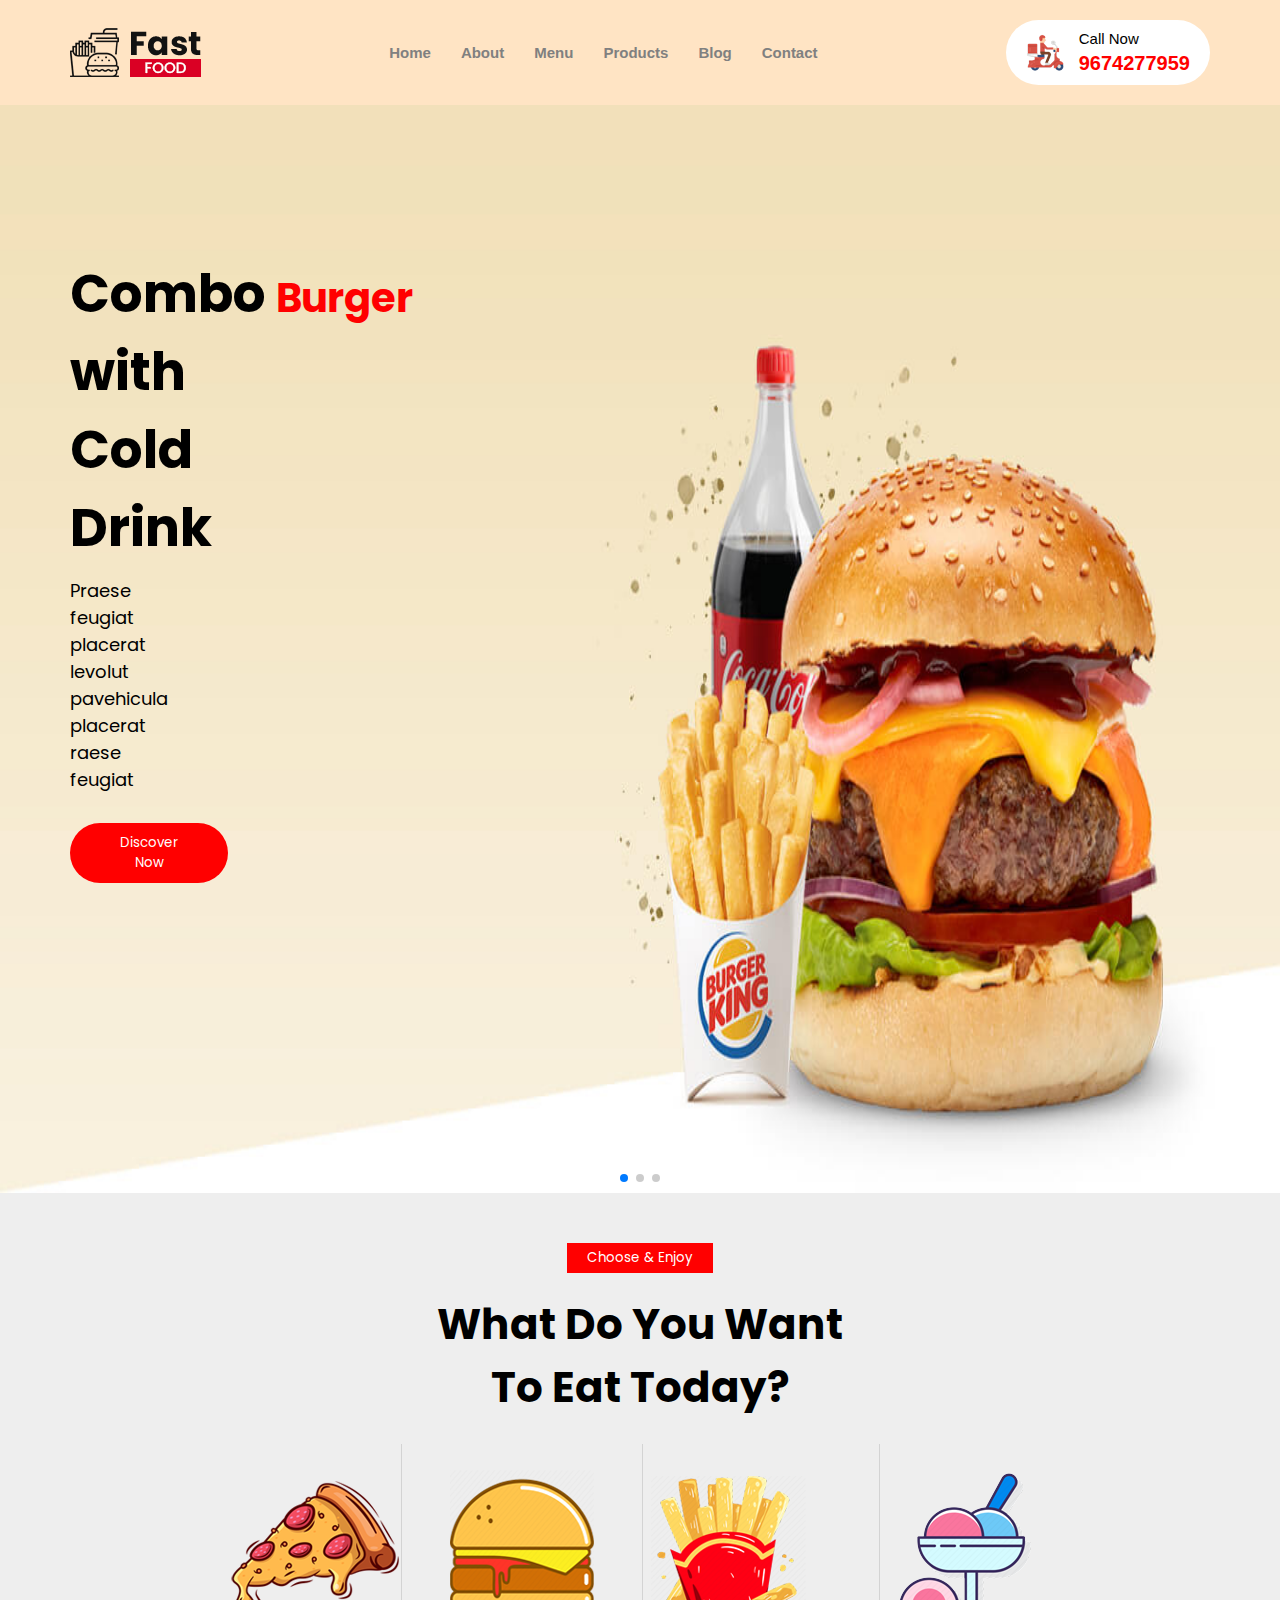
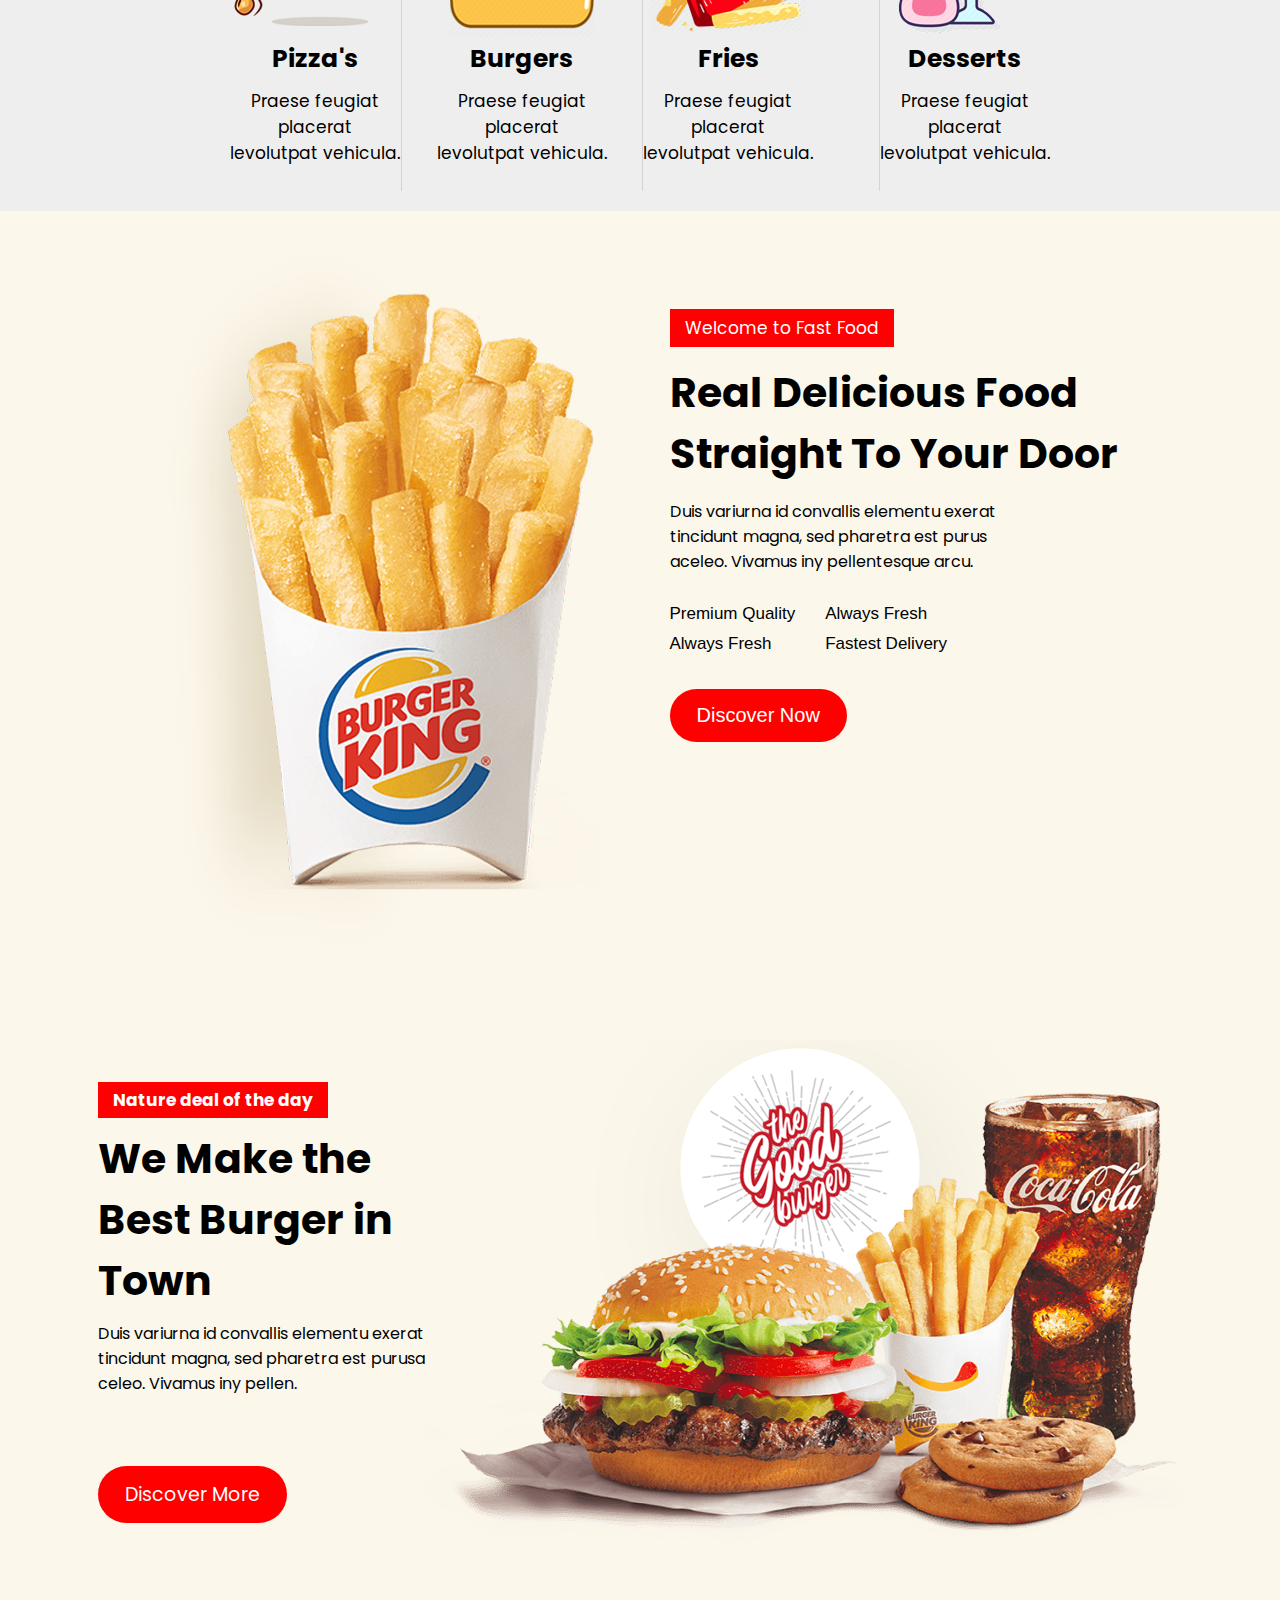
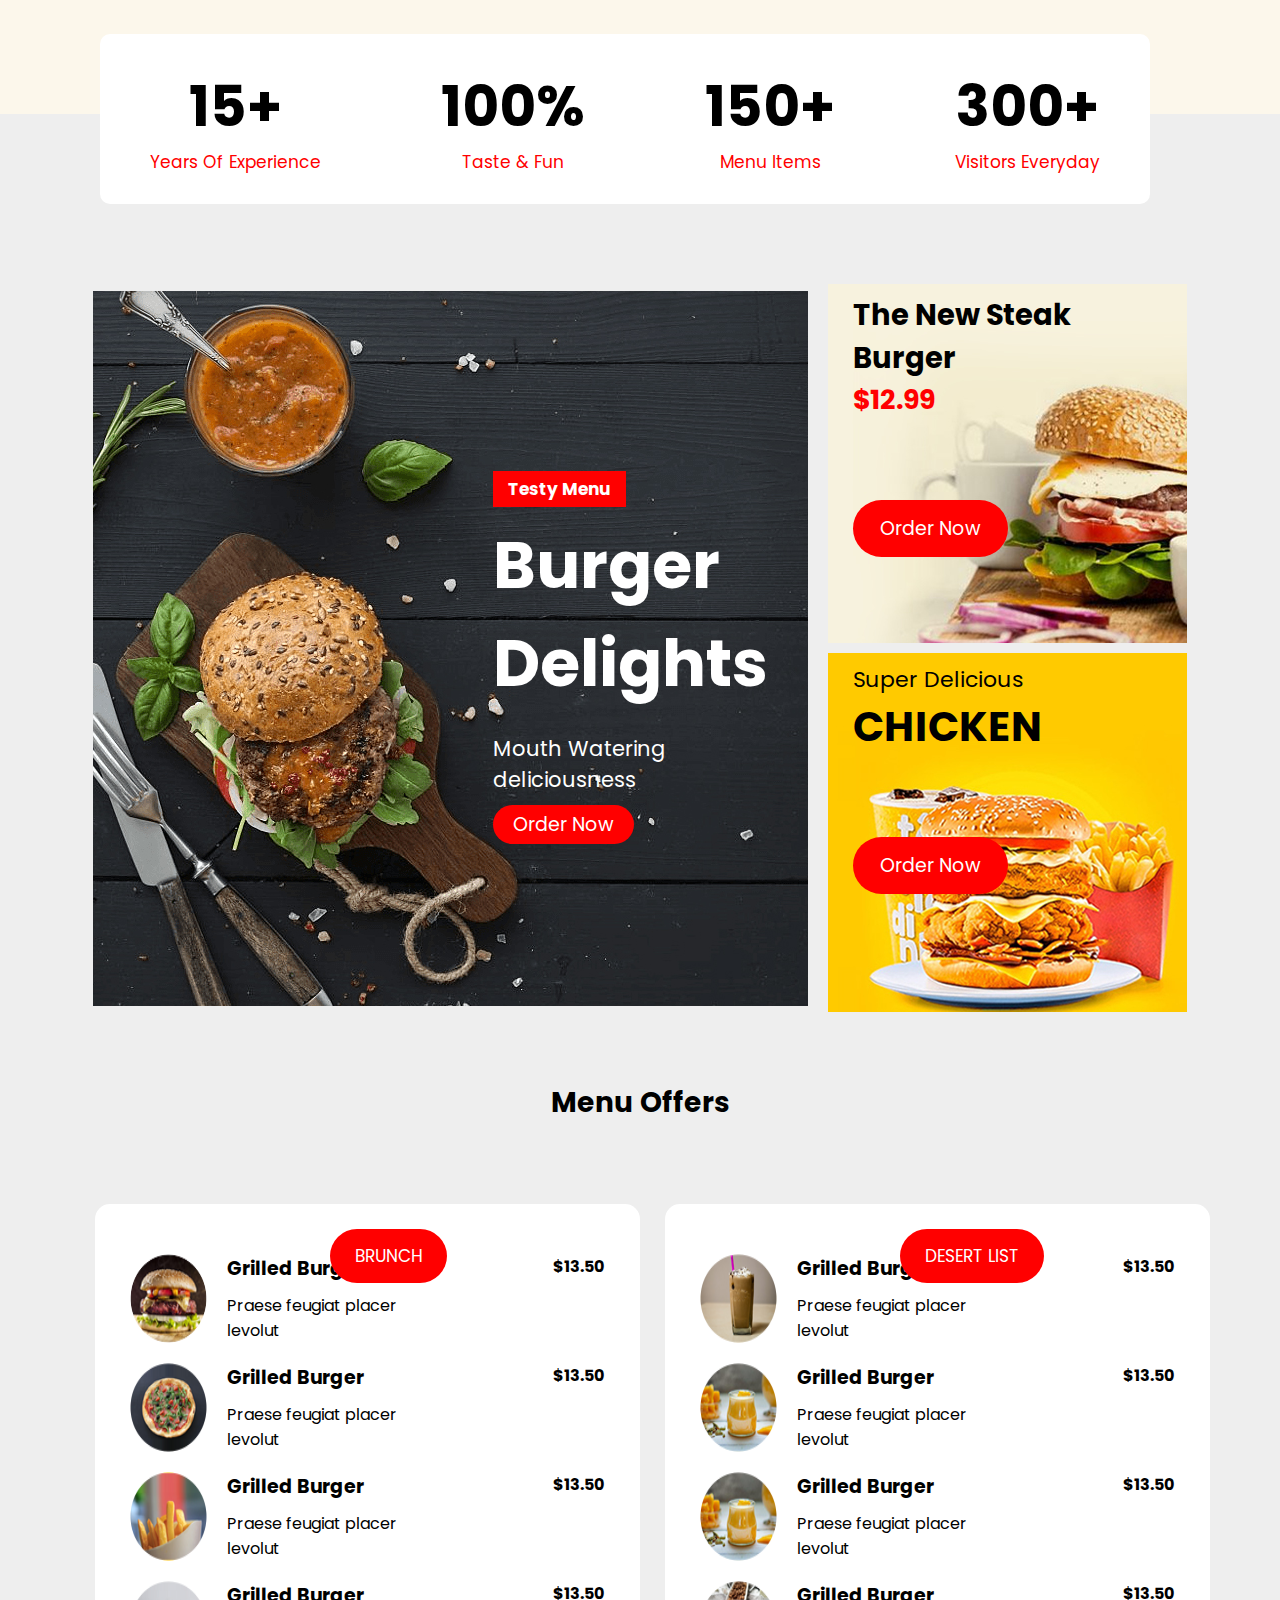
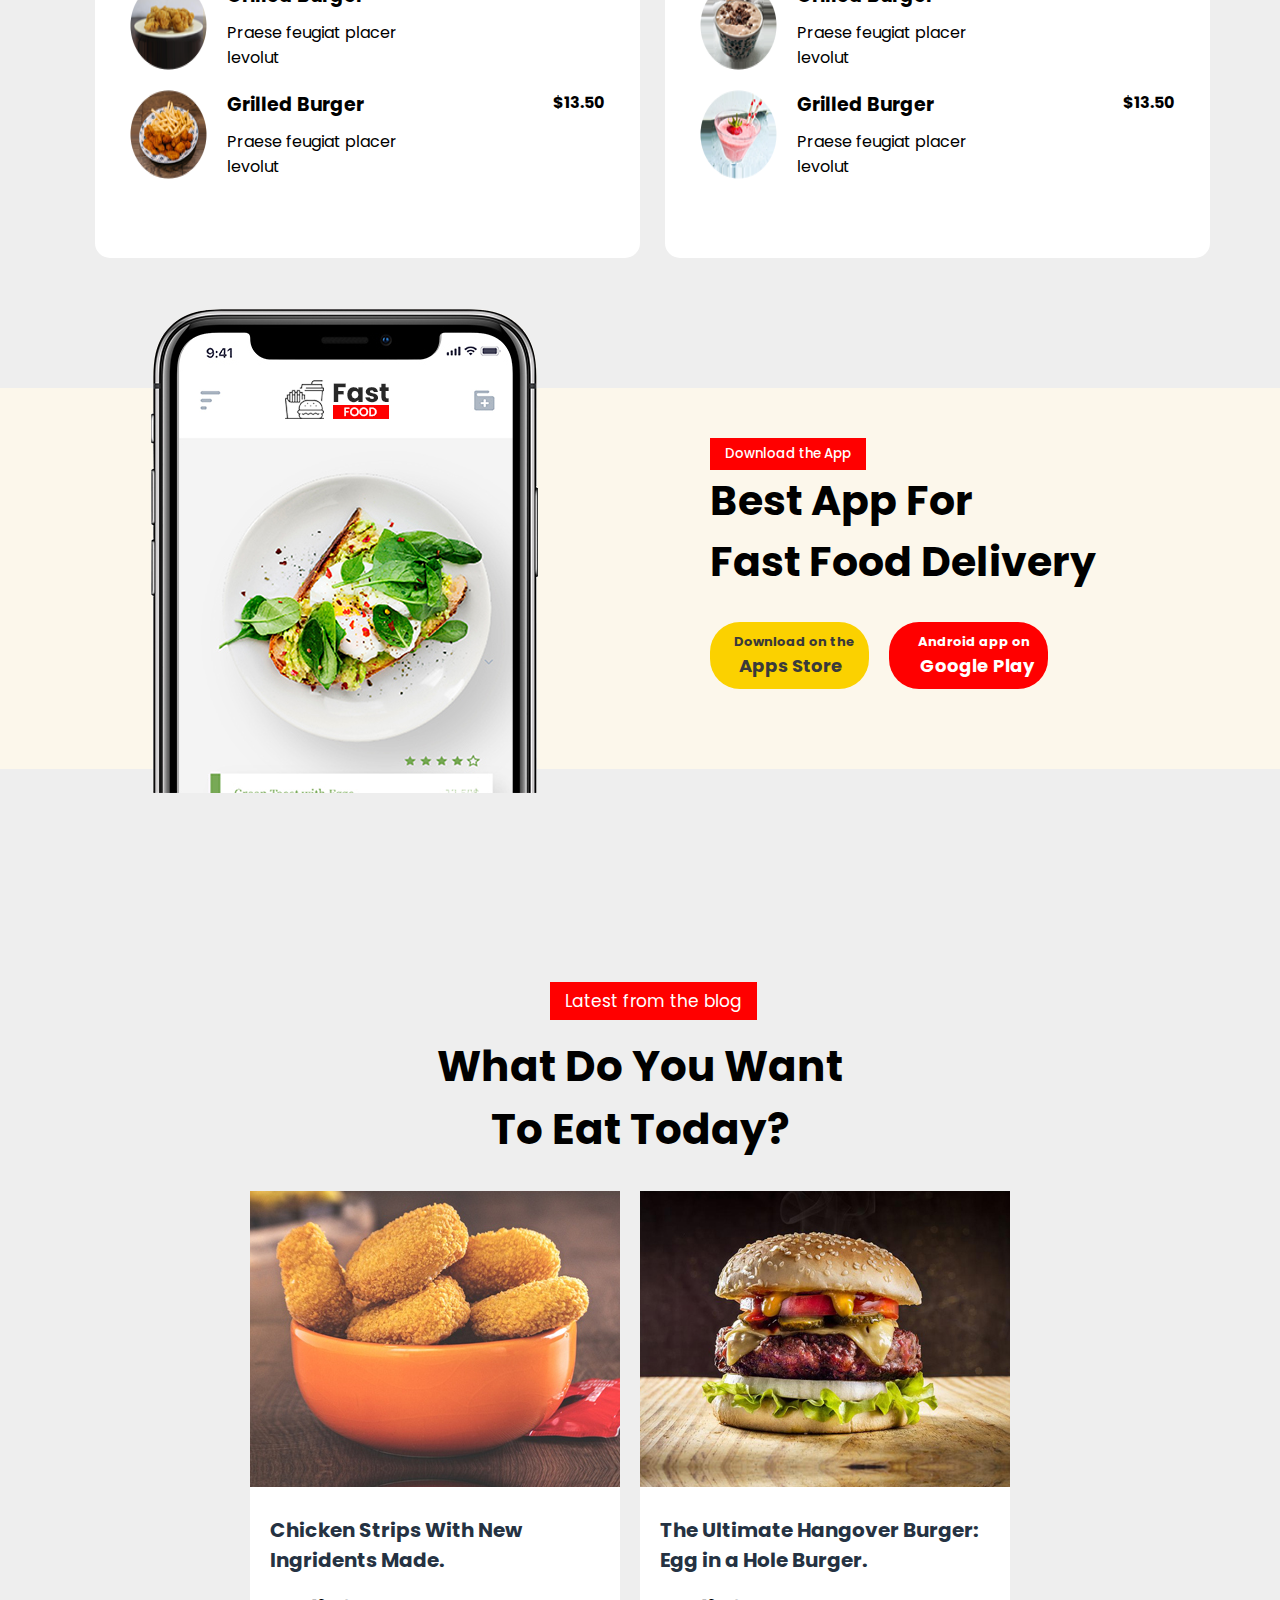
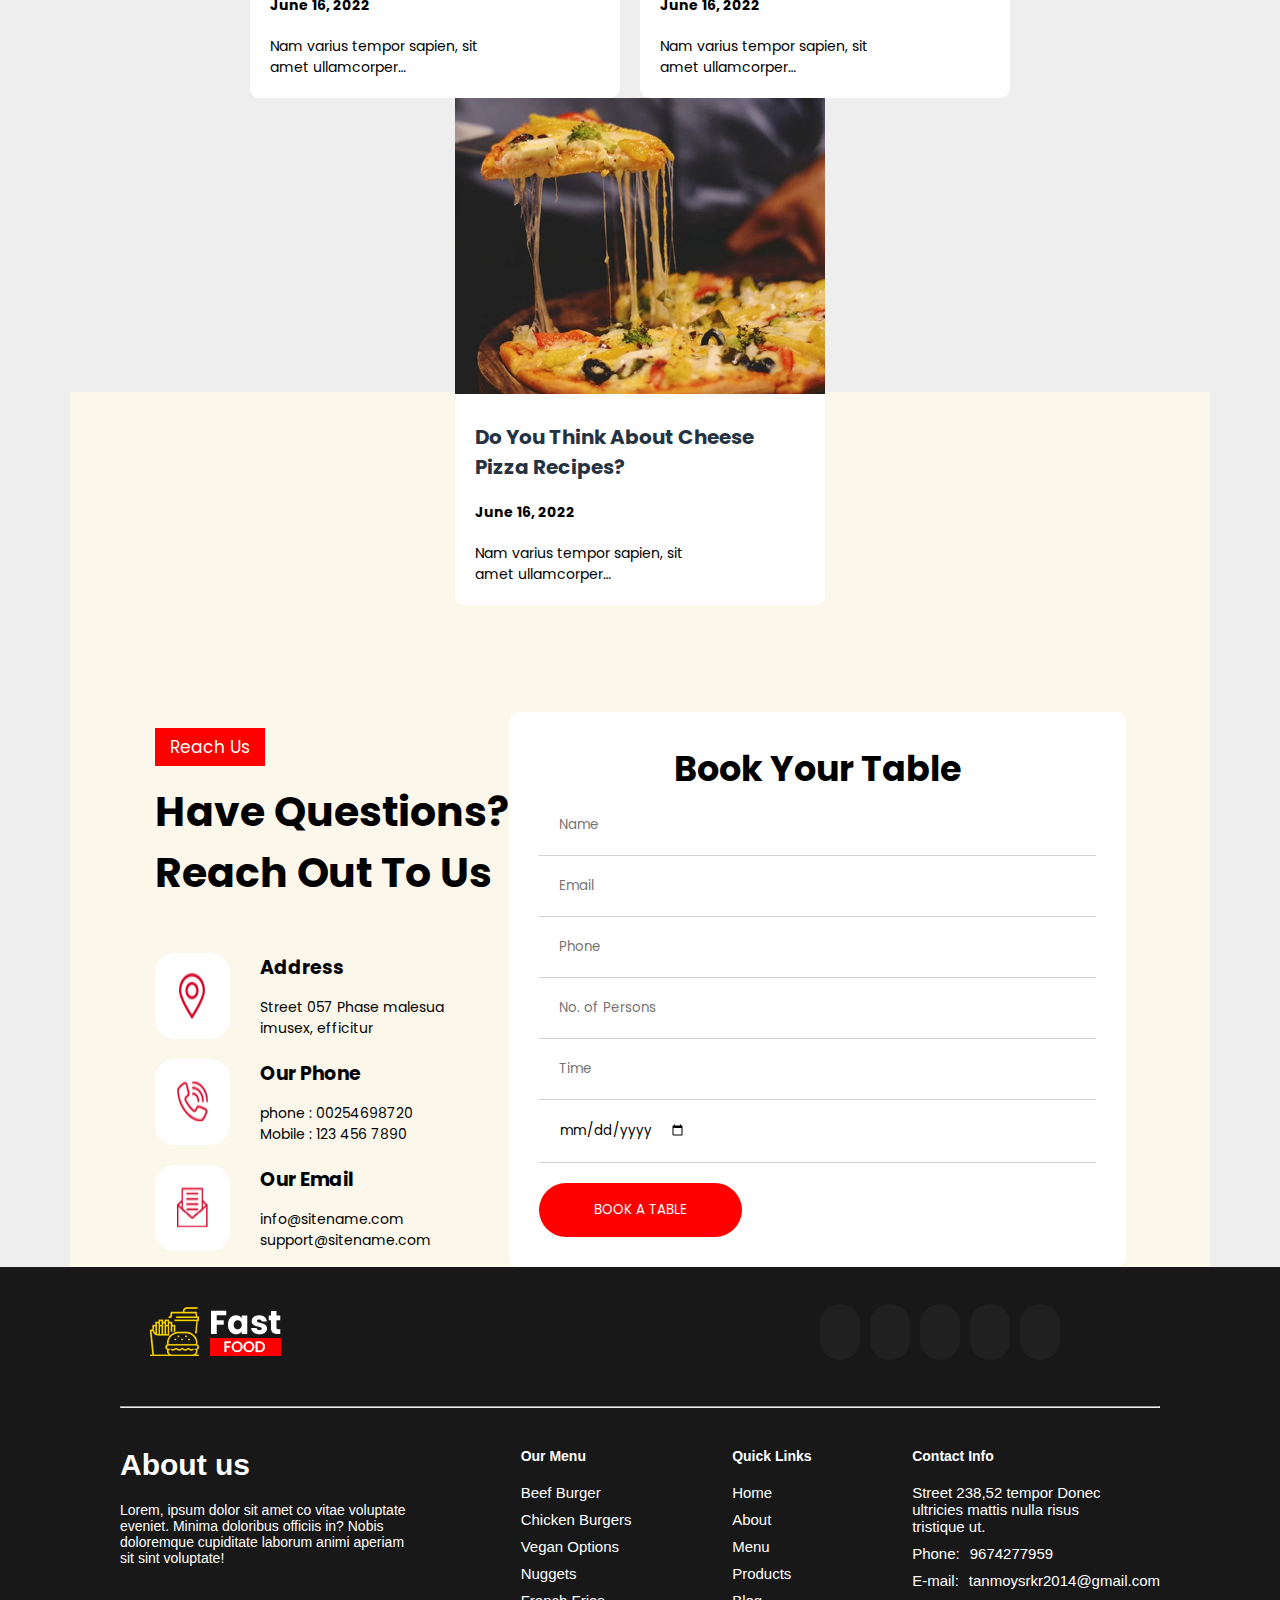
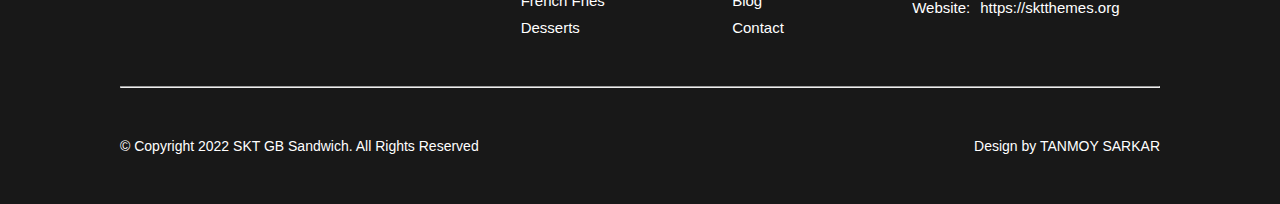
<file: index.html>
<!DOCTYPE html>
<html lang="en">

<head>
    <meta charset="UTF-8">
    <meta name="viewport" content="width=device-width, initial-scale=1.0">
    <title>Document</title>

    <!-- font awesome cdn -->
    <link rel="stylesheet" href="https://cdnjs.cloudflare.com/ajax/libs/font-awesome/6.6.0/css/all.min.css"
        integrity="sha512-Kc323vGBEqzTmouAECnVceyQqyqdsSiqLQISBL29aUW4U/M7pSPA/gEUZQqv1cwx4OnYxTxve5UMg5GT6L4JJg=="
        crossorigin="anonymous" referrerpolicy="no-referrer" />

    <!-- Google fonts link -->
    <link
        href="https://fonts.googleapis.com/css2?family=Poppins:ital,wght@0,100;0,200;0,300;0,400;0,500;0,600;0,700;0,800;0,900;1,100;1,200;1,300;1,400;1,500;1,600;1,700;1,800;1,900&display=swap"
        rel="stylesheet">


    <!-- External css for swiper -->
    <link rel="stylesheet" href="https://cdn.jsdelivr.net/npm/swiper@11/swiper-bundle.min.css" />

    <!-- External css link -->
    <link rel="stylesheet" href="./css all/style.css">

</head>

<body>

    <!-- header sec starts -->
    <header class="header_main">
        <nav class="nav_main">
            <div class="container">
                <div class="nav">
                    <img src="./images/logo_nav.png" alt="">
                    <ul class="nav_list_items">
                        <li><a href="./index.html">Home</a></li>
                        <li class="nav_list_item2"><a href="./about.html">About</a></li>
                        <li><a href="./menu.html">Menu</a></li>
                        <li class="nav_list_item4"><a href="./product.html">Products</a></li>
                        <li><a href="./blog.html">Blog</a></li>
                        <li class="nav_list_item6"><a href="./contact.html">Contact</a></li>
                    </ul>
                    <div class="nav_btn">
                        <img src="./images/logo_nav_btn.png" alt="" class="nav_btn_logo">
                        <ul class="nav_btn_dtls">
                            <li class="nav_btn_head">Call Now</li>
                            <li class="nav_btn_no">9674277959</li>
                        </ul>
                    </div>
                    <i class="fa-solid fa-bars hamburger"></i>
                </div>
            </div>
        </nav>
        <div class="swiper mySwiper">
            <div class="swiper-wrapper">
                <div class="swiper-slide" id="banner_slide1_main">
                    <div class="container">
                        <div class="banner_slide1">
                            <ul class="banner_slide1_head1">
                                <li class="banner_slide1_head1_item1">Combo</li>
                                <li class="banner_slide1_head1_item2">Burger</li>
                            </ul>
                            <h2>with Cold Drink</h2>
                            <p>Praese feugiat placerat levolut
                                <br>
                                pavehicula placerat raese feugiat
                            </p>
                            <button><a href="discover_now">Discover Now</a></button>
                        </div>
                    </div>
                </div>
                <div class="swiper-slide" id="banner_slide2_main">
                    <div class="container">
                        <div class="banner_slide2">
                            <ul class="banner_slide2_head1">
                                <li class="banner_slide2_head1_item1">Combo</li>
                                <li class="banner_slide2_head1_item2">Burger</li>
                            </ul>
                            <h2>with Cold Drink</h2>
                            <p>Praese feugiat placerat levolut
                                <br>
                                pavehicula placerat raese feugiat
                            </p>
                            <button><a href="discover_now">Discover Now</a></button>
                        </div>
                    </div>
                </div>
                <div class="swiper-slide" id="banner_slide3_main">
                    <div class="container">
                        <div class="banner_slide3">
                            <ul class="banner_slide3_head1">
                                <li class="banner_slide3_head1_item1">Combo</li>
                                <li class="banner_slide3_head1_item2">Burger</li>
                            </ul>
                            <h2>with Cold Drink</h2>
                            <p>Praese feugiat placerat levolut
                                <br>
                                pavehicula placerat raese feugiat
                            </p>
                            <button><a href="discover_now">Discover Now</a></button>
                        </div>
                    </div>
                </div>
            </div>
            <div class="swiper-pagination"></div>
        </div>
    </header>
    <!-- header sec ends -->

    <!-- sec1 starts here -->
    <section class="sec1_main">
        <div class="container">
            <div class="sec1">
                <button>Choose & Enjoy</button>
                <h2>
                    What Do You Want
                    <br>
                    To Eat Today?
                </h2>
                <div class="sec1_row1">
                    <div class="sec1_row1_obj1">
                        <img src="./images/sec1_img1.png" alt="">
                        <h4>Pizza's</h4>
                        <p>Praese feugiat placerat <br> levolutpat vehicula.</p>
                    </div>
                    <div class="sec1_row1_obj2">
                        <img src="./images/sec1_img2.png" alt="">
                        <h4>Burgers</h4>
                        <p>Praese feugiat placerat <br> levolutpat vehicula.</p>
                    </div>
                    <div class="sec1_row1_obj3">
                        <img src="./images/sec1_img3.png" alt="">
                        <h4>Fries</h4>
                        <p>Praese feugiat placerat <br> levolutpat vehicula.</p>
                    </div>
                    <div class="sec1_row1_obj4">
                        <img src="./images/sec1_img4.png" alt="">
                        <h4>Desserts</h4>
                        <p>Praese feugiat placerat <br> levolutpat vehicula.</p>
                    </div>
                </div>
            </div>
        </div>
    </section>
    <!-- sec1 ends here -->

    <!-- sec2 starts here -->
    <section class="sec2_main">
        <div class="container">
            <div class="sec2">
                <div class="sec2_col1_parent">
                    <div class="sec2_col1_obj">
                        <img src="./images/sec2_img.png" alt="">
                    </div>
                </div>
                <div class="sec2_col2">
                    <button class="sec2_col2_head">Welcome to Fast Food</button>
                    <h2>Real Delicious Food <br> Straight To Your Door</h2>
                    <p>Duis variurna id convallis elementu exerat <br>tincidunt magna, sed pharetra est purus
                        <br>aceleo. Vivamus iny pellentesque arcu.</p>
                    <div class="sec2_col2_row4">
                        <ul class="sec2_col2_row4_ul1">
                            <li>
                                <figure>
                                    <i class="fa-solid fa-check"></i>
                                    <figcaption>Premium Quality</figcaption>
                                </figure>
                            </li>
                            <li class="sec2_col2_row4_ul1_item2">
                                <figure>
                                    <i class="fa-solid fa-check"></i>
                                    <figcaption>Always Fresh</figcaption>
                                </figure>
                            </li>
                        </ul>
                        <ul class="sec2_col2_row4_ul2">
                            <li>
                                <figure>
                                    <i class="fa-solid fa-check"></i>
                                    <figcaption>Always Fresh</figcaption>
                                </figure>
                            </li>
                            <li class="sec2_col2_row4_ul2_item2">
                                <figure>
                                    <i class="fa-solid fa-check"></i>
                                    <figcaption>Fastest Delivery</figcaption>
                                </figure>
                            </li>
                        </ul>
                    </div>
                    <button class="sec2_col2_btn"><a href="discover_now">Discover Now</a></button>
                </div>
            </div>
    </section>
    <!-- sec2 ends here -->

    <!-- sec4 starts here -->
    <section class="sec4_parent">
        <div class="sec4_child1_main">
            <div class="container">
                <div class="sec4_child1">
                    <div class="sec4_child1_col1">
                        <button class="sec4_child1_col1_head1">Nature deal of the day</button>
                        <h2>We Make the <br>Best Burger in <br>Town</h2>
                        <p>Duis variurna id convallis elementu exerat <br>tincidunt magna, sed pharetra est purusa
                            <br>celeo. Vivamus iny pellen.
                        </p>
                        <button class="sec4_child1_col1_btn"><a href="discover_more">Discover More</a></button>
                    </div>
                    <div class="sec4_child1_col2">
                        <img src="./images/sec4_img.png" alt="">
                    </div>
                </div>
            </div>
        </div>
        <div class="container">
            <div class="sec4_child2_main">
                <div class="container">
                    <div class="sec4_child2">
                        <div class="sec4_child2_col1">
                            <ul>
                                <li class="sec4_child2_col1_li1">15+</li>
                                <li class="sec4_child2_col1_li2">Years Of Experience</li>
                            </ul>
                        </div>
                        <div class="sec4_child2_col2">
                            <ul>
                                <li class="sec4_child2_col2_li1">100%</li>
                                <li class="sec4_child2_col2_li2">Taste & Fun</li>
                            </ul>
                        </div>
                        <div class="sec4_child2_col3">
                            <ul>
                                <li class="sec4_child2_col3_li1">150+</li>
                                <li class="sec4_child2_col3_li2">Menu Items</li>
                            </ul>
                        </div>
                        <div class="sec4_child2_col4">
                            <ul>
                                <li class="sec4_child2_col4_li1">300+</li>
                                <li class="sec4_child2_col4_li2">Visitors Everyday</li>
                            </ul>
                        </div>
                    </div>
                </div>
            </div>
        </div>
    </section>
    <!-- sec4 ends here -->

    <!-- sec5 starts here -->
    <section class="sec5_main">
        <div class="container">
            <div class="sec5">
                <div class="sec5_col1">
                    <button class="sec5_col1_btn1">Testy Menu</button>
                    <h2>Burger <br> Delights</h2>
                    <p>Mouth Watering <br> deliciousness</p>
                    <button class="sec5_col1_btn2"><a href="order_now">Order Now</a></button>
                </div>
                <div class="sec5_col2">
                    <div class="sec5_col2_box1">
                        <h2>The New Steak <br> Burger</h2>
                        <h4>$12.99</h4>
                        <button class="sec5_col2_box1_btn"><a href="order_now">Order Now</a></button>
                    </div>
                    <div class="sec5_col2_box2">
                        <p>Super Delicious</p>
                        <h4>CHICKEN</h4>
                        <button class="sec5_col2_box2_btn"><a href="order_now">Order Now</a></button>
                    </div>
                </div>
            </div>
        </div>
    </section>
    <!-- sec5 ends here -->

    <!-- sec6 starts here -->
    <section class="sec6_main">
        <div class="container">
            <div class="sec6">
                <h2>Menu Offers</h2>
                <div class="sec6_cols">
                    <div class="sec6_col1_main">
                        <div class="sec6_col1">
                            <div class="sec6_col1_row1">
                                <figure class="sec6_col1_row1_objs">
                                    <img src="./images/sec6_col1_img.png" alt="">
                                    <figcaption>
                                        <h3>Grilled Burger</h3>
                                        <p>Praese feugiat placer levolut</p>
                                    </figcaption>
                                </figure>
                                <p class="sec6_col1_row1_price">$13.50</p>
                            </div>
                            <div class="sec6_col1_row2">
                                <figure class="sec6_col1_row2_objs">
                                    <img src="./images/sec6_col1_img2.png" alt="">
                                    <figcaption>
                                        <h3>Grilled Burger</h3>
                                        <p>Praese feugiat placer levolut</p>
                                    </figcaption>
                                </figure>
                                <p class="sec6_col1_row2_price">$13.50</p>
                            </div>
                            <div class="sec6_col1_row3">
                                <figure class="sec6_col1_row3_objs">
                                    <img src="./images/sec6_col1_img3.png" alt="">
                                    <figcaption>
                                        <h3>Grilled Burger</h3>
                                        <p>Praese feugiat placer levolut</p>
                                    </figcaption>
                                </figure>
                                <p class="sec6_col1_row3_price">$13.50</p>
                            </div>
                            <div class="sec6_col1_row4">
                                <figure class="sec6_col1_row4_objs">
                                    <img src="./images/sec6_col1_img4.png" alt="">
                                    <figcaption>
                                        <h3>Grilled Burger</h3>
                                        <p>Praese feugiat placer levolut</p>
                                    </figcaption>
                                </figure>
                                <p class="sec6_col1_row4_price">$13.50</p>
                            </div>
                            <div class="sec6_col1_row5">
                                <figure class="sec6_col1_row5_objs">
                                    <img src="./images/sec6_col1_img5.png" alt="">
                                    <figcaption>
                                        <h3>Grilled Burger</h3>
                                        <p>Praese feugiat placer levolut</p>
                                    </figcaption>
                                </figure>
                                <p class="sec6_col1_row5_price">$13.50</p>
                            </div>
                        </div>

                        <button class="sec6_col1_head">
                            BRUNCH
                        </button>
                    </div>
                    <div class="sec6_col2_main">
                        <div class="sec6_col2">
                            <div class="sec6_col2_row1">
                                <figure class="sec6_col2_row1_objs">
                                    <img src="./images/sec6_col2_img1.png" alt="">
                                    <figcaption>
                                        <h3>Grilled Burger</h3>
                                        <p>Praese feugiat placer levolut</p>
                                    </figcaption>
                                </figure>
                                <p class="sec6_col2_row1_price">$13.50</p>
                            </div>
                            <div class="sec6_col2_row2">
                                <figure class="sec6_col2_row2_objs">
                                    <img src="./images/sec6_col2_img2.png" alt="">
                                    <figcaption>
                                        <h3>Grilled Burger</h3>
                                        <p>Praese feugiat placer levolut</p>
                                    </figcaption>
                                </figure>
                                <p class="sec6_col2_row2_price">$13.50</p>
                            </div>
                            <div class="sec6_col2_row3">
                                <figure class="sec6_col2_row3_objs">
                                    <img src="./images/sec6_col2_img2.png" alt="">
                                    <figcaption>
                                        <h3>Grilled Burger</h3>
                                        <p>Praese feugiat placer levolut</p>
                                    </figcaption>
                                </figure>
                                <p class="sec6_col2_row3_price">$13.50</p>
                            </div>
                            <div class="sec6_col2_row4">
                                <figure class="sec6_col2_row4_objs">
                                    <img src="./images/sec6_col2_img4.png" alt="">
                                    <figcaption>
                                        <h3>Grilled Burger</h3>
                                        <p>Praese feugiat placer levolut</p>
                                    </figcaption>
                                </figure>
                                <p class="sec6_col2_row4_price">$13.50</p>
                            </div>
                            <div class="sec6_col2_row5">
                                <figure class="sec6_col2_row5_objs">
                                    <img src="./images/sec6_col2_img5.png" alt="">
                                    <figcaption>
                                        <h3>Grilled Burger</h3>
                                        <p>Praese feugiat placer levolut</p>
                                    </figcaption>
                                </figure>
                                <p class="sec6_col2_row5_price">$13.50</p>
                            </div>
                        </div>

                        <button class="sec6_col2_head">
                            DESERT LIST
                        </button>
                    </div>
                </div>
            </div>
        </div>
    </section>
    <!-- sec6 ends here -->

    <!-- sec7 starts here -->
    <section class="sec7_main">
        <div class="container">
            <div class="sec7">
                <button class="sec7_btn1">Download the App</button>
                <h2>Best App For
                    <br>Fast Food Delivery
                </h2>
                <div class="sec7_btn_main">
                    <button class="sec7_btn2">
                        <a href="ios">
                            <ul>
                                <li class="sec7_btn2_logo"><i class="fa-brands fa-apple"></i></li>
                                <li class="sec7_btn2_dtls">
                                    <p>Download on the</p>
                                    <h6>Apps Store</h6>
                                </li>
                            </ul>
                        </a>
                    </button>
                    <button class="sec7_btn3">
                        <a href="play_store">
                            <ul>
                                <li class="sec7_btn3_logo"><i class="fa-brands fa-google-play"></i></li>
                                <li class="sec7_btn3_dtls">
                                    <p>Android app on</p>
                                    <h6>Google Play</h6>
                                </li>
                            </ul>
                        </a>
                    </button>
                </div>
            </div>
            <div class="sec7_img"><img src="./images/sec7_img.png" alt=""></div>
        </div>
    </section>
    <!-- sec7 ends here -->

    <!-- sec8 starts here -->
    <section class="sec8_main">
        <div class="container">
            <div class="sec8_part1">
                <button>Latest from the blog</button>
                <h2>What Do You Want <br> To Eat Today?</h2>
                <div>
                    <div class="sec8_part1_objs">
                        <figure class="sec8_part1_obj1">
                            <img src="./images/sec8_img1.jpg" alt="">
                            <figcaption>
                                <h3>Chicken Strips With New
                                    <br>Ingridents Made.
                                </h3>
                                <h6>June 16, 2022</h6>
                                <p>Nam varius tempor sapien, sit
                                    <br>
                                    amet ullamcorper…
                                </p>
                            </figcaption>
                        </figure>
                        <figure class="sec8_part1_obj2">
                            <img src="./images/sec8_img2.jpg" alt="">
                            <figcaption>
                                <h3>The Ultimate Hangover Burger:
                                    <br>Egg in a Hole Burger.
                                </h3>
                                <h6>June 16, 2022</h6>
                                <p>Nam varius tempor sapien, sit
                                    <br>
                                    amet ullamcorper…
                                </p>
                            </figcaption>
                        </figure>
                        <figure class="sec8_part1_obj3">
                            <img src="./images/sec8_img3.jpg" alt="">
                            <figcaption>
                                <h3>Do You Think About Cheese
                                    <br>Pizza Recipes?
                                </h3>
                                <h6>June 16, 2022</h6>
                                <p>Nam varius tempor sapien, sit
                                    <br>
                                    amet ullamcorper…
                                </p>
                            </figcaption>
                        </figure>
                    </div>
                </div>
            </div>
            <div class="sec8_part2">
                <div class="sec8_part2_col1">
                    <button>Reach Us</button>
                    <h2>Have Questions?
                        <br>Reach Out To Us
                    </h2>
                    <figure class="sec8_part2_col1_row1">
                        <img src="./images/sec8_logo1.png" alt="">
                        <figcaption>
                            <h6>Address</h6>
                            <p>Street 057 Phase malesua <br>
                                imusex, efficitur</p>
                        </figcaption>
                    </figure>
                    <figure class="sec8_part2_col1_row2">
                        <img src="./images/sec8_logo2.png" alt="">
                        <figcaption>
                            <h6>Our Phone</h6>
                            <p>phone : 00254698720 <br>
                                Mobile : 123 456 7890</p>
                        </figcaption>
                    </figure>
                    <figure class="sec8_part2_col1_row3">
                        <img src="./images/sec8_logo3.png" alt="">
                        <figcaption>
                            <h6>Our Email</h6>
                            <p>info@sitename.com <br>
                                support@sitename.com</p>
                        </figcaption>
                    </figure>
                </div>
                <div class="sec8_part2_col2">
                    <h2>Book Your Table</h2>
                    <div class="sec8_part2_col2_row1">
                        <input type="text" placeholder="Name" id="name">
                    </div>
                    <div class="sec8_part2_col2_row2">
                        <input type="email" placeholder="Email" id="email_id">
                    </div>
                    <div class="sec8_part2_col2_row3">
                        <input type="no" placeholder="Phone" id="phone_no">
                    </div>
                    <div class="sec8_part2_col2_row4">
                        <input type="no" placeholder="No. of Persons" id="persons">
                    </div>
                    <div class="sec8_part2_col2_row5">
                        <input type="no" placeholder="Time" id="time">
                    </div>
                    <div class="sec8_part2_col2_row6">
                        <input type="date" placeholder="mm/dd/yyyy">
                    </div>
                    <div class="sec8_part2_col2_btn">
                        <button><a href="book_a_table">BOOK A TABLE</a></button>
                    </div>
                </div>
            </div>
        </div>
    </section>
    <!-- sec8 ends here -->

    <!-- footer sec starts -->
    <footer class="footer_main">
        <div class="container">
            <div class="footer">
                <div class="footer_row1">
                    <img src="./images/footer-logo.png" alt="">
                    <ul>
                        <li><a href="facebook"><i class="fa-brands fa-facebook-f footer_logos"></i></a></li>
                        <li class="footer_logo2"><a href="twitter"><i class="fa-brands fa-twitter footer_logos"></i></a>
                        </li>
                        <li><a href="instagram"><i class="fa-brands fa-instagram footer_logos"></i></a></li>
                        <li class="footer_logo4"><a href="youtube"><i class="fa-brands fa-youtube footer_logos"></i></a>
                        </li>
                        <li><a href="linkedin"><i class="fa-brands fa-linkedin-in footer_logos"></i></a></li>
                    </ul>
                </div>
                <hr>
                <div class="footer_row2">
                    <div class="footer_row2_col1">
                        <h4>About us</h4>
                        <p>Lorem, ipsum dolor sit amet co
                                                        vitae voluptate eveniet. Minima doloribus officiis in? Nobis doloremque cupiditate laborum
                            animi aperiam sit sint voluptate!</p>
                    </div>
                    <div class="footer_row2_col2">
                        <h4>Our Menu</h4>
                        <ul>
                            <li><a href="beef_burgers"><span>Beef Burger</span></a></li>
                            <li class="footer_row2_col2_li2"><a href="chicken_burgers"><span>Chicken Burgers</span></a>
                            </li>
                            <li><a href="vegan_options"><span>Vegan Options</span></a></li>
                            <li class="footer_row2_col2_li4"><a href="nuggets"><span>Nuggets</span></a></li>
                            <li><a href="french_fries"><span>French Fries</span></a></li>
                            <li class="footer_row2_col2_li6"><a href="desserts"><span>Desserts</span></a></li>
                        </ul>
                    </div>
                    <div class="footer_row2_col3">
                        <h4>Quick Links</h4>
                        <ul>
                            <li><a href="home">Home</a></li>
                            <li class="footer_row2_col3_li2"><a href="about">About</a></li>
                            <li><a href="menu">Menu</a></li>
                            <li class="footer_row2_col3_li4"><a href="products">Products</a></li>
                            <li><a href="blog">Blog</a></li>
                            <li class="footer_row2_col3_li6"><a href="contact">Contact</a></li>
                        </ul>
                    </div>
                    <div class="footer_row2_col4">
                        <h4>Contact Info</h4>
                        <p>Street 238,52 tempor
                            Donec ultricies mattis nulla
                            risus tristique ut.</p>
                        <ul class="footer_row2_col4_list1">
                            <li>Phone:</li>
                            <li class="footer_row2_col4_list1_item2">9674277959</li>
                        </ul>
                        <ul class="footer_row2_col4_list2">
                            <li>E-mail:</li>
                            <li class="footer_row2_col2_list2_item2"><a
                                    href="tanmoysrkr2014@gmail.com">tanmoysrkr2014@gmail.com</a></li>
                        </ul>
                        <ul class="footer_row2_col4_list3">
                            <li>Website:</li>
                            <li class="footer_row2_col4_list3_item2"><a
                                    href="https://sktthemes.org">https://sktthemes.org</a></li>
                        </ul>
                    </div>
                </div>
                <hr>
                <ul class="footer_row3">
                    <li>© Copyright 2022 SKT GB Sandwich. All Rights Reserved</li>
                    <li>Design by TANMOY SARKAR</li>
                </ul>
            </div>
        </div>
    </footer>
    <!-- footer sec ends -->

    <!-- Swiper JS -->
    <script src="https://cdn.jsdelivr.net/npm/swiper@11/swiper-bundle.min.js"></script>

    <!-- Initialize Swiper -->
    <script>
        var swiper = new Swiper(".mySwiper", {
            spaceBetween: 30,
            centeredSlides: true,
            autoplay: {
                delay: 1500,
                disableOnInteraction: false,
            },
            pagination: {
                el: ".swiper-pagination",
                clickable: true,
            },
            navigation: {
                nextEl: ".swiper-button-next",
                prevEl: ".swiper-button-prev",
            },
        });
    </script>

    <!-- Jquery google cdn link -->
    <script src="https://ajax.googleapis.com/ajax/libs/jquery/3.7.1/jquery.min.js"></script>

    <!-- js file link -->
    <script src="./js_all/home.js"></script>
</body>

</html>
</file>
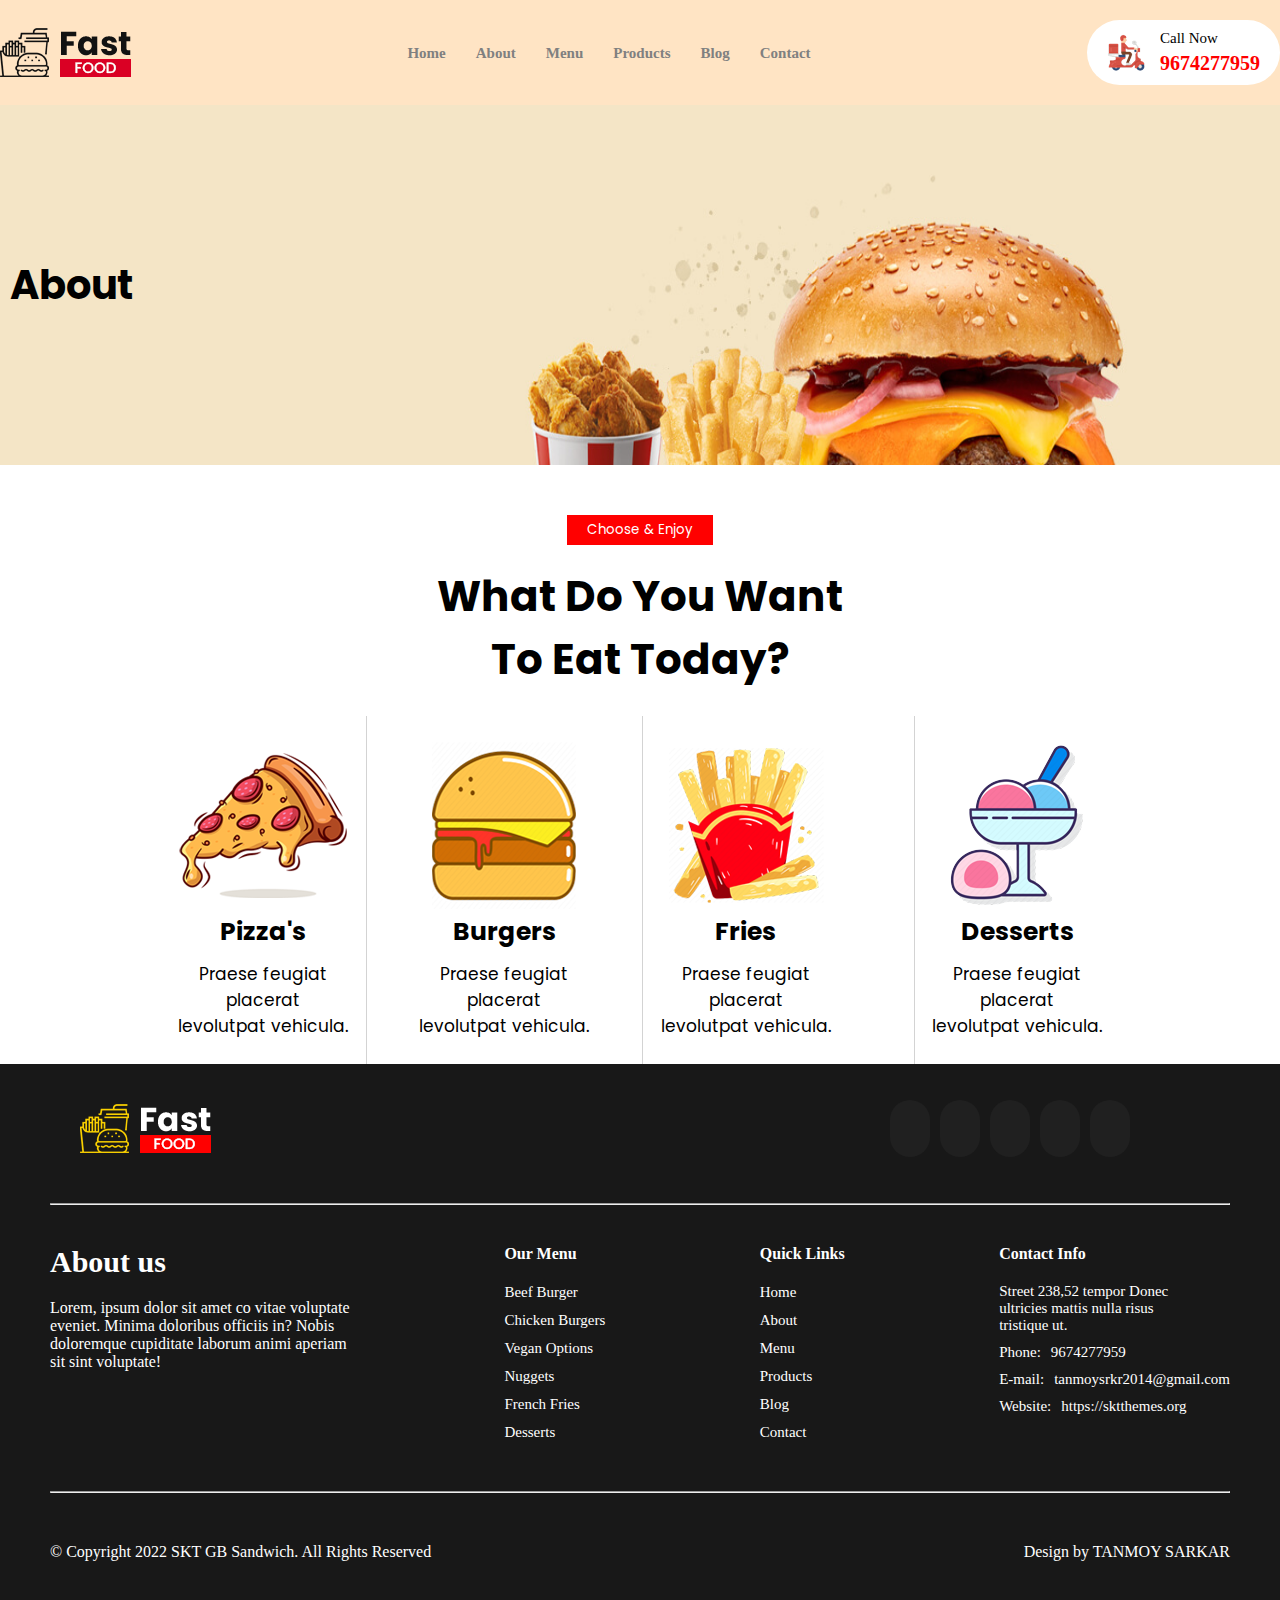
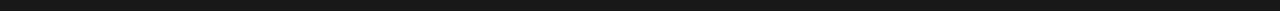
<file: about.html>
<!DOCTYPE html>
<html lang="en">

<head>
    <meta charset="UTF-8">
    <meta name="viewport" content="width=device-width, initial-scale=1.0">
    <title>Document</title>

    <!-- font awesome cdn -->
    <link rel="stylesheet" href="https://cdnjs.cloudflare.com/ajax/libs/font-awesome/6.6.0/css/all.min.css"
        integrity="sha512-Kc323vGBEqzTmouAECnVceyQqyqdsSiqLQISBL29aUW4U/M7pSPA/gEUZQqv1cwx4OnYxTxve5UMg5GT6L4JJg=="
        crossorigin="anonymous" referrerpolicy="no-referrer" />

    <!-- Google fonts link -->
    <link
        href="https://fonts.googleapis.com/css2?family=Poppins:ital,wght@0,100;0,200;0,300;0,400;0,500;0,600;0,700;0,800;0,900;1,100;1,200;1,300;1,400;1,500;1,600;1,700;1,800;1,900&display=swap"
        rel="stylesheet">


    <!-- External css for swiper -->
    <link rel="stylesheet" href="https://cdn.jsdelivr.net/npm/swiper@11/swiper-bundle.min.css" />

    <!-- External css link -->
    <link rel="stylesheet" href="./css all/about.css">

</head>

<body>

    <!-- header starts here -->
    <header class="header_main">
        <nav class="nav_main">
            <div class="container">
                <div class="nav">
                    <img src="./images/logo_nav.png" alt="">
                    <ul class="nav_list_items">
                        <li><a href="./index.html">Home</a></li>
                        <li class="nav_list_item2"><a href="./about.html">About</a></li>
                        <li><a href="./menu.html">Menu</a></li>
                        <li class="nav_list_item4"><a href="./product.html">Products</a></li>
                        <li><a href="./blog.html">Blog</a></li>
                        <li class="nav_list_item6"><a href="./contact.html">Contact</a></li>
                    </ul>
                    <div class="nav_btn">
                        <img src="./images/logo_nav_btn.png" alt="" class="nav_btn_logo">
                        <ul class="nav_btn_dtls">
                            <li class="nav_btn_head">Call Now</li>
                            <li class="nav_btn_no">9674277959</li>
                        </ul>
                    </div>
                    <i class="fa-solid fa-bars hamburger"></i>
                </div>
            </div>
        </nav>
        <div class="banner_main">
            <div class="container">
                <div class="banner">
                    <h2>About</h2>
                </div>
            </div>
        </div>
    </header>
    <!-- header ends here -->

    <!-- about sec starts -->
    <section class="sec1_main">
        <div class="container">
            <div class="sec1">
                <button>Choose & Enjoy</button>
                <h2>
                    What Do You Want
                    <br>
                    To Eat Today?
                </h2>
                <div class="sec1_row1">
                    <div class="sec1_row1_obj1">
                        <img src="./images/sec1_img1.png" alt="">
                        <h4>Pizza's</h4>
                        <p>Praese feugiat placerat <br> levolutpat vehicula.</p>
                    </div>
                    <div class="sec1_row1_obj2">
                        <img src="./images/sec1_img2.png" alt="">
                        <h4>Burgers</h4>
                        <p>Praese feugiat placerat <br> levolutpat vehicula.</p>
                    </div>
                    <div class="sec1_row1_obj3">
                        <img src="./images/sec1_img3.png" alt="">
                        <h4>Fries</h4>
                        <p>Praese feugiat placerat <br> levolutpat vehicula.</p>
                    </div>
                    <div class="sec1_row1_obj4">
                        <img src="./images/sec1_img4.png" alt="">
                        <h4>Desserts</h4>
                        <p>Praese feugiat placerat <br> levolutpat vehicula.</p>
                    </div>
                </div>
            </div>
        </div>
    </section>
    <!-- about sec ends -->

    <!-- fooer sec starts -->
    <footer class="footer_main">
        <div class="container">
            <div class="footer">
                <div class="footer_row1">
                    <img src="./images/footer-logo.png" alt="">
                    <ul>
                        <li><a href="facebook"><i class="fa-brands fa-facebook-f footer_logos"></i></a></li>
                        <li class="footer_logo2"><a href="twitter"><i class="fa-brands fa-twitter footer_logos"></i></a>
                        </li>
                        <li><a href="instagram"><i class="fa-brands fa-instagram footer_logos"></i></a></li>
                        <li class="footer_logo4"><a href="youtube"><i class="fa-brands fa-youtube footer_logos"></i></a>
                        </li>
                        <li><a href="linkedin"><i class="fa-brands fa-linkedin-in footer_logos"></i></a></li>
                    </ul>
                </div>
                <hr>
                <div class="footer_row2">
                    <div class="footer_row2_col1">
                        <h4>About us</h4>
                        <p>Lorem, ipsum dolor sit amet co
                            vitae voluptate eveniet. Minima doloribus officiis in? Nobis doloremque cupiditate laborum
                            animi aperiam sit sint voluptate!</p>
                    </div>
                    <div class="footer_row2_col2">
                        <h4>Our Menu</h4>
                        <ul>
                            <li><a href="beef_burgers"><span>Beef Burger</span></a></li>
                            <li class="footer_row2_col2_li2"><a href="chicken_burgers"><span>Chicken Burgers</span></a>
                            </li>
                            <li><a href="vegan_options"><span>Vegan Options</span></a></li>
                            <li class="footer_row2_col2_li4"><a href="nuggets"><span>Nuggets</span></a></li>
                            <li><a href="french_fries"><span>French Fries</span></a></li>
                            <li class="footer_row2_col2_li6"><a href="desserts"><span>Desserts</span></a></li>
                        </ul>
                    </div>
                    <div class="footer_row2_col3">
                        <h4>Quick Links</h4>
                        <ul>
                            <li><a href="home">Home</a></li>
                            <li class="footer_row2_col3_li2"><a href="about">About</a></li>
                            <li><a href="menu">Menu</a></li>
                            <li class="footer_row2_col3_li4"><a href="products">Products</a></li>
                            <li><a href="blog">Blog</a></li>
                            <li class="footer_row2_col3_li6"><a href="contact">Contact</a></li>
                        </ul>
                    </div>
                    <div class="footer_row2_col4">
                        <h4>Contact Info</h4>
                        <p>Street 238,52 tempor
                            Donec ultricies mattis nulla
                            risus tristique ut.</p>
                        <ul class="footer_row2_col4_list1">
                            <li>Phone:</li>
                            <li class="footer_row2_col4_list1_item2">9674277959</li>
                        </ul>
                        <ul class="footer_row2_col4_list2">
                            <li>E-mail:</li>
                            <li class="footer_row2_col2_list2_item2"><a
                                    href="tanmoysrkr2014@gmail.com">tanmoysrkr2014@gmail.com</a></li>
                        </ul>
                        <ul class="footer_row2_col4_list3">
                            <li>Website:</li>
                            <li class="footer_row2_col4_list3_item2"><a
                                    href="https://sktthemes.org">https://sktthemes.org</a></li>
                        </ul>
                    </div>
                </div>
                <hr>
                <ul class="footer_row3">
                    <li>© Copyright 2022 SKT GB Sandwich. All Rights Reserved</li>
                    <li>Design by TANMOY SARKAR</li>
                </ul>
            </div>
        </div>
    </footer>
    <!-- footer sec ends -->

    <!-- Jquery google cdn link -->
    <script src="https://ajax.googleapis.com/ajax/libs/jquery/3.7.1/jquery.min.js"></script>

    <!-- js file link -->
    <script src="./js_all/home.js"></script>
</body>
</file>
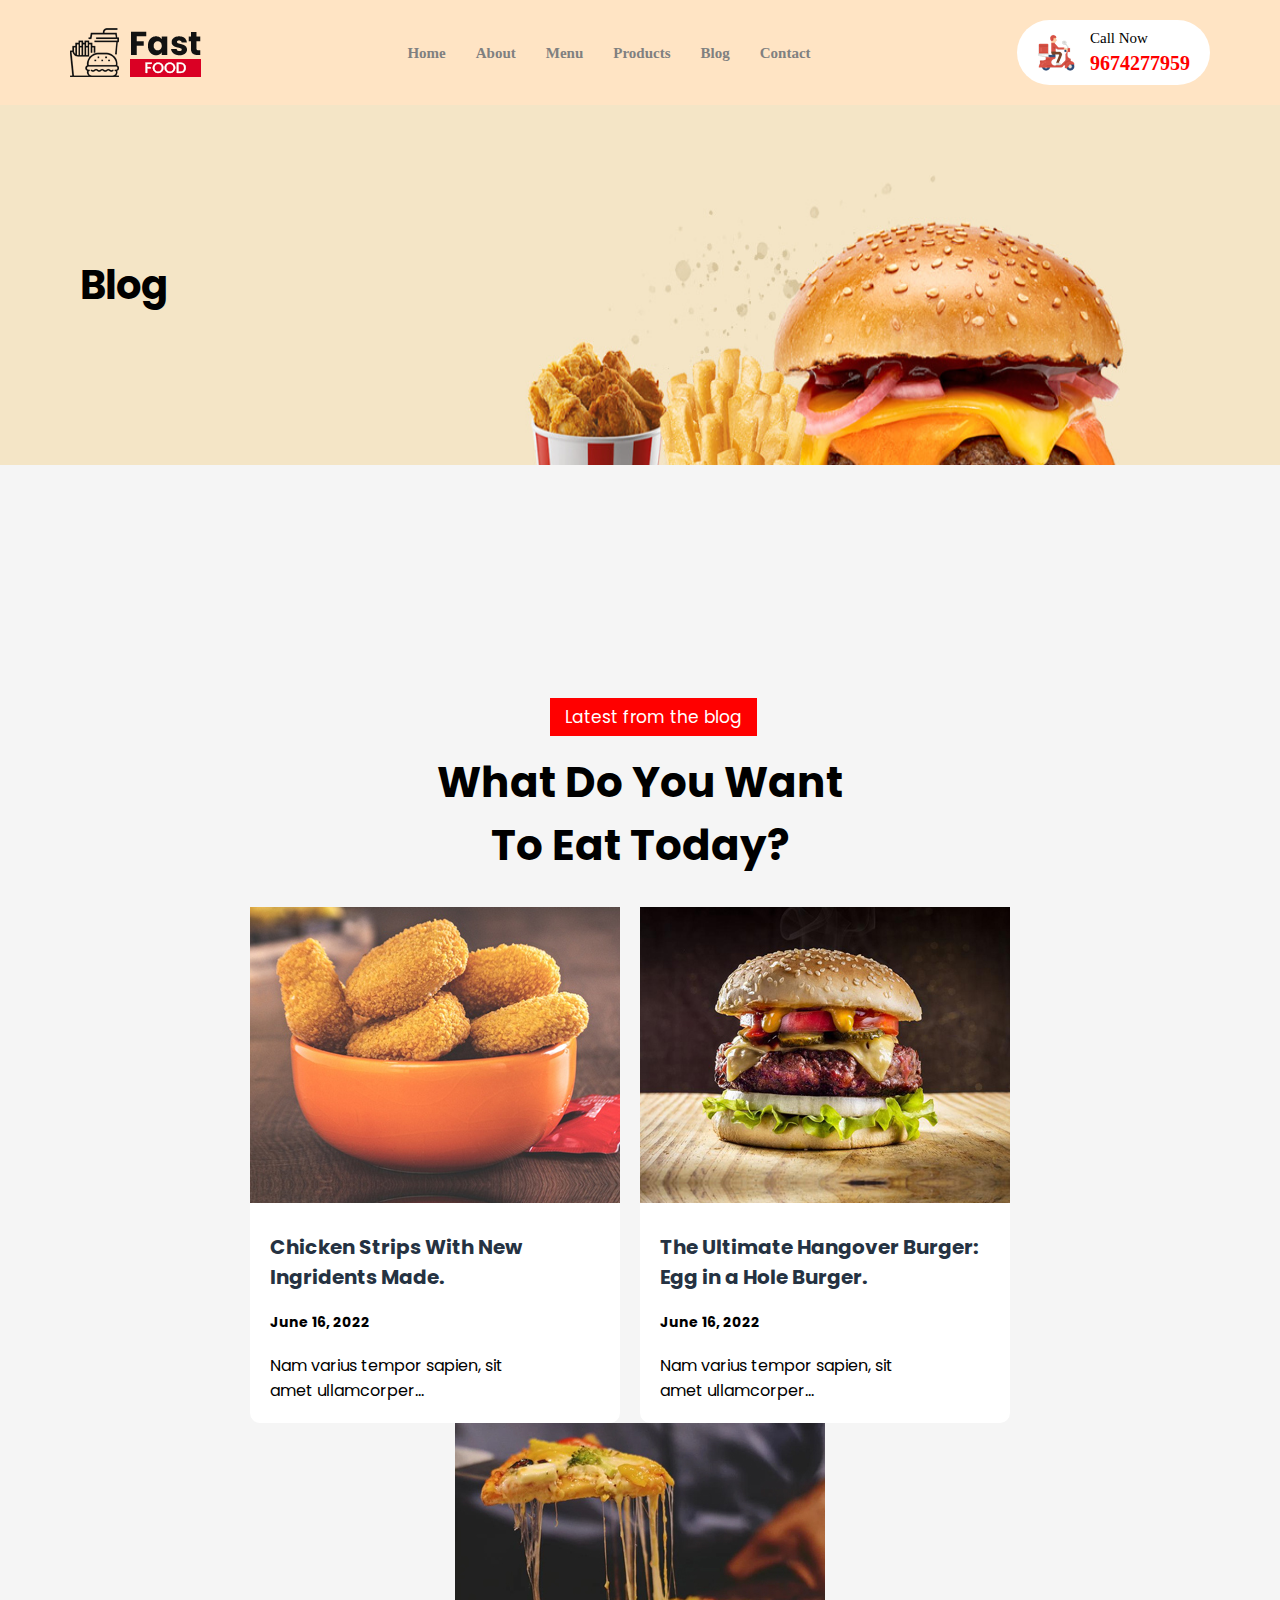
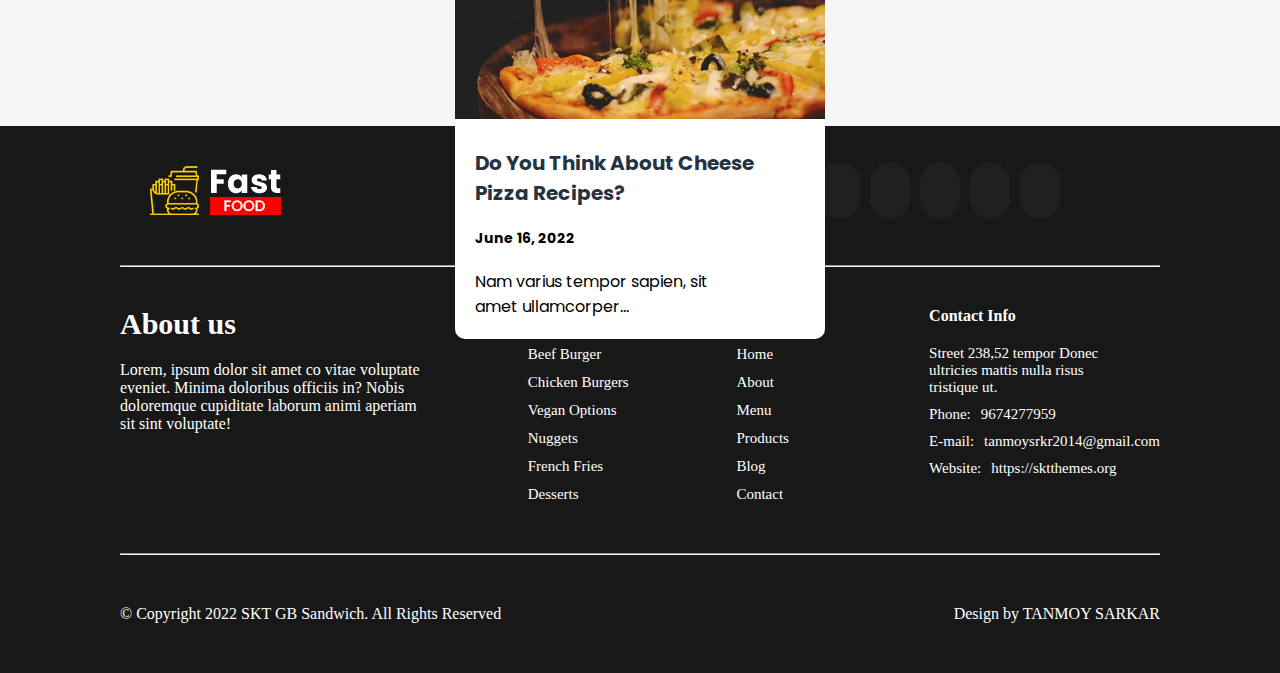
<file: blog.html>
<!DOCTYPE html>
<html lang="en">

<head>
    <meta charset="UTF-8">
    <meta name="viewport" content="width=device-width, initial-scale=1.0">
    <title>Document</title>

    <!-- font awesome cdn -->
    <link rel="stylesheet" href="https://cdnjs.cloudflare.com/ajax/libs/font-awesome/6.6.0/css/all.min.css"
        integrity="sha512-Kc323vGBEqzTmouAECnVceyQqyqdsSiqLQISBL29aUW4U/M7pSPA/gEUZQqv1cwx4OnYxTxve5UMg5GT6L4JJg=="
        crossorigin="anonymous" referrerpolicy="no-referrer" />

    <!-- Google fonts link -->
    <link
        href="https://fonts.googleapis.com/css2?family=Poppins:ital,wght@0,100;0,200;0,300;0,400;0,500;0,600;0,700;0,800;0,900;1,100;1,200;1,300;1,400;1,500;1,600;1,700;1,800;1,900&display=swap"
        rel="stylesheet">


    <!-- External css for swiper -->
    <link rel="stylesheet" href="https://cdn.jsdelivr.net/npm/swiper@11/swiper-bundle.min.css" />

    <!-- External css link -->
    <link rel="stylesheet" href="./css all/blog.css">

</head>

<body>

    <!-- header starts here -->
    <header class="header_main">
        <nav class="nav_main">
            <div class="container">
                <div class="nav">
                    <img src="./images/logo_nav.png" alt="">
                    <ul class="nav_list_items">
                        <li><a href="./home.html">Home</a></li>
                        <li class="nav_list_item2"><a href="./about.html">About</a></li>
                        <li><a href="menu">Menu</a></li>
                        <li class="nav_list_item4"><a href="products">Products</a></li>
                        <li><a href="blog">Blog</a></li>
                        <li class="nav_list_item6"><a href="contact">Contact</a></li>
                    </ul>
                    <div class="nav_btn">
                        <img src="./images/logo_nav_btn.png" alt="" class="nav_btn_logo">
                        <ul class="nav_btn_dtls">
                            <li class="nav_btn_head">Call Now</li>
                            <li class="nav_btn_no">9674277959</li>
                        </ul>
                    </div>
                    <i class="fa-solid fa-bars hamburger"></i>
                </div>
            </div>
        </nav>
        <div class="banner_main">
            <div class="container">
                <div class="banner">
                    <h2>Blog</h2>
                </div>
            </div>
        </div>
    </header>
    <!-- header sec ends -->

    <!-- blog sec starts -->
    <section class="sec8_main">
        <div class="container">
            <div class="sec8_part1">
                <button>Latest from the blog</button>
                <h2>What Do You Want <br> To Eat Today?</h2>
                <div>
                    <div class="sec8_part1_objs">
                        <figure class="sec8_part1_obj1">
                            <img src="./images/sec8_img1.jpg" alt="">
                            <figcaption>
                                <h3>Chicken Strips With New
                                    <br>Ingridents Made.
                                </h3>
                                <h6>June 16, 2022</h6>
                                <p>Nam varius tempor sapien, sit
                                    <br>
                                    amet ullamcorper…
                                </p>
                            </figcaption>
                        </figure>
                        <figure class="sec8_part1_obj2">
                            <img src="./images/sec8_img2.jpg" alt="">
                            <figcaption>
                                <h3>The Ultimate Hangover Burger:
                                    <br>Egg in a Hole Burger.
                                </h3>
                                <h6>June 16, 2022</h6>
                                <p>Nam varius tempor sapien, sit
                                    <br>
                                    amet ullamcorper…
                                </p>
                            </figcaption>
                        </figure>
                        <figure class="sec8_part1_obj3">
                            <img src="./images/sec8_img3.jpg" alt="">
                            <figcaption>
                                <h3>Do You Think About Cheese
                                    <br>Pizza Recipes?
                                </h3>
                                <h6>June 16, 2022</h6>
                                <p>Nam varius tempor sapien, sit
                                    <br>
                                    amet ullamcorper…
                                </p>
                            </figcaption>
                        </figure>
                    </div>
                </div>
            </div>
        </div>
    </section>
    <!-- blog sec ends -->

    <!-- fooer sec starts -->
    <footer class="footer_main">
        <div class="container">
            <div class="footer">
                <div class="footer_row1">
                    <img src="./images/footer-logo.png" alt="">
                    <ul>
                        <li><a href="facebook"><i class="fa-brands fa-facebook-f footer_logos"></i></a></li>
                        <li class="footer_logo2"><a href="twitter"><i class="fa-brands fa-twitter footer_logos"></i></a>
                        </li>
                        <li><a href="instagram"><i class="fa-brands fa-instagram footer_logos"></i></a></li>
                        <li class="footer_logo4"><a href="youtube"><i class="fa-brands fa-youtube footer_logos"></i></a>
                        </li>
                        <li><a href="linkedin"><i class="fa-brands fa-linkedin-in footer_logos"></i></a></li>
                    </ul>
                </div>
                <hr>
                <div class="footer_row2">
                    <div class="footer_row2_col1">
                        <h4>About us</h4>
                        <p>Lorem, ipsum dolor sit amet co
                            vitae voluptate eveniet. Minima doloribus officiis in? Nobis doloremque cupiditate laborum
                            animi aperiam sit sint voluptate!</p>
                    </div>
                    <div class="footer_row2_col2">
                        <h4>Our Menu</h4>
                        <ul>
                            <li><a href="beef_burgers"><span>Beef Burger</span></a></li>
                            <li class="footer_row2_col2_li2"><a href="chicken_burgers"><span>Chicken Burgers</span></a>
                            </li>
                            <li><a href="vegan_options"><span>Vegan Options</span></a></li>
                            <li class="footer_row2_col2_li4"><a href="nuggets"><span>Nuggets</span></a></li>
                            <li><a href="french_fries"><span>French Fries</span></a></li>
                            <li class="footer_row2_col2_li6"><a href="desserts"><span>Desserts</span></a></li>
                        </ul>
                    </div>
                    <div class="footer_row2_col3">
                        <h4>Quick Links</h4>
                        <ul>
                            <li><a href="./index.html">Home</a></li>
                            <li class="footer_row2_col3_li2"><a href="./about_img/">About</a></li>
                            <li><a href="./menu.html">Menu</a></li>
                            <li class="footer_row2_col3_li4"><a href="./product.html">Products</a></li>
                            <li><a href="./blog.html">Blog</a></li>
                            <li class="footer_row2_col3_li6"><a href="./contact.html">Contact</a></li>
                        </ul>
                    </div>
                    <div class="footer_row2_col4">
                        <h4>Contact Info</h4>
                        <p>Street 238,52 tempor
                            Donec ultricies mattis nulla
                            risus tristique ut.</p>
                        <ul class="footer_row2_col4_list1">
                            <li>Phone:</li>
                            <li class="footer_row2_col4_list1_item2">9674277959</li>
                        </ul>
                        <ul class="footer_row2_col4_list2">
                            <li>E-mail:</li>
                            <li class="footer_row2_col2_list2_item2"><a
                                    href="tanmoysrkr2014@gmail.com">tanmoysrkr2014@gmail.com</a></li>
                        </ul>
                        <ul class="footer_row2_col4_list3">
                            <li>Website:</li>
                            <li class="footer_row2_col4_list3_item2"><a
                                    href="https://sktthemes.org">https://sktthemes.org</a></li>
                        </ul>
                    </div>
                </div>
                <hr>
                <ul class="footer_row3">
                    <li>© Copyright 2022 SKT GB Sandwich. All Rights Reserved</li>
                    <li>Design by TANMOY SARKAR</li>
                </ul>
            </div>
        </div>
    </footer>
    <!-- footer sec ends -->

    <!-- Jquery google cdn link -->
    <script src="https://ajax.googleapis.com/ajax/libs/jquery/3.7.1/jquery.min.js"></script>

    <!-- js file link -->
    <script src="./js_all/home.js"></script>
</body>
</file>
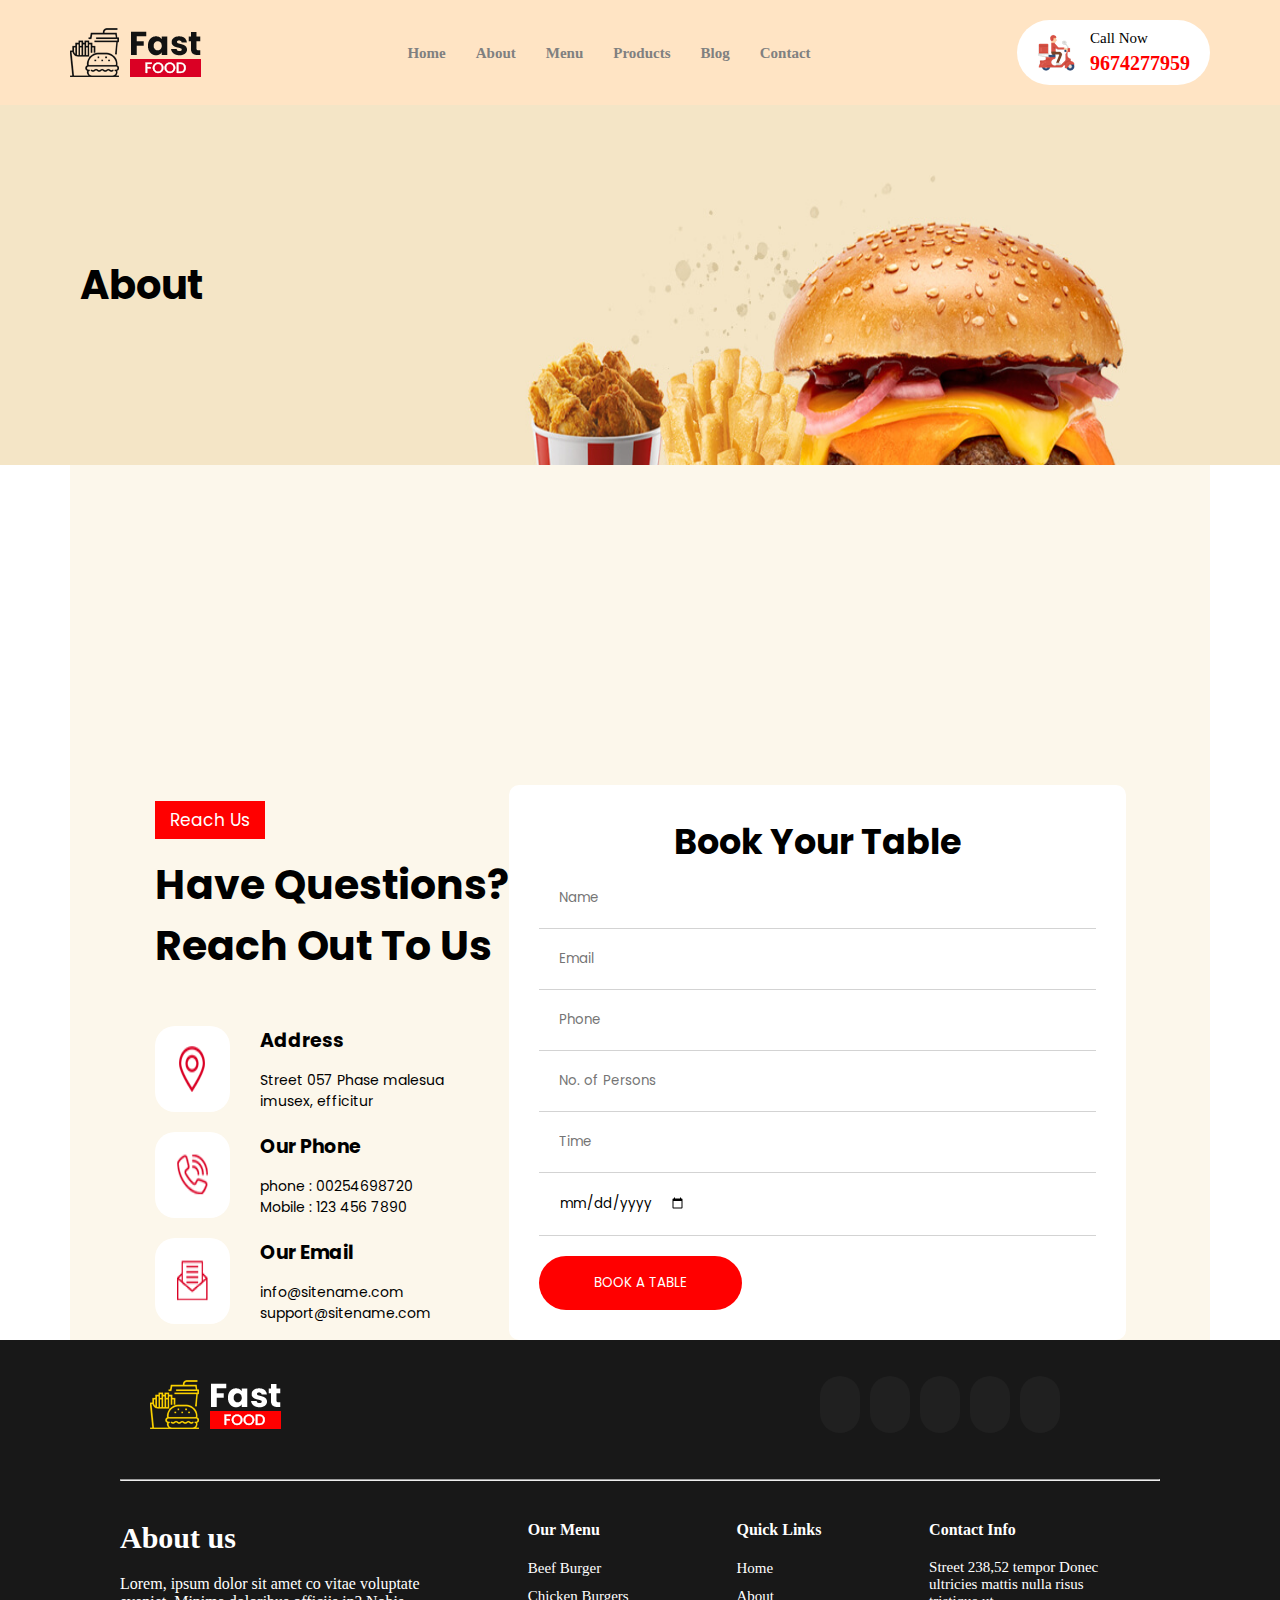
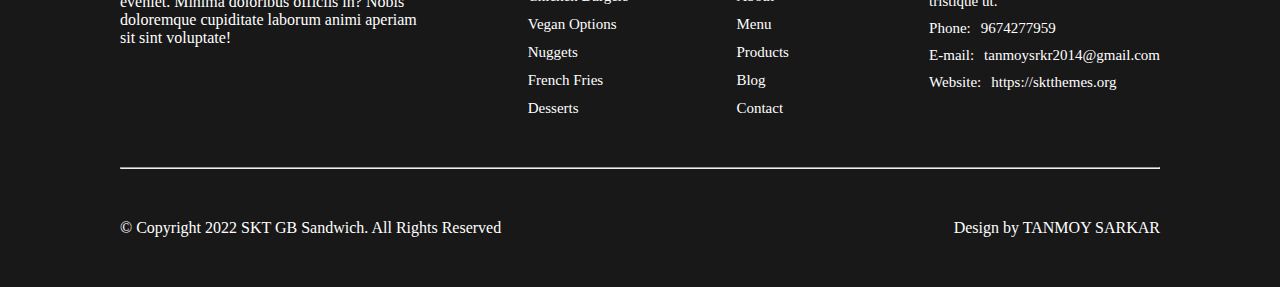
<file: contact.html>
<!DOCTYPE html>
<html lang="en">

<head>
    <meta charset="UTF-8">
    <meta name="viewport" content="width=device-width, initial-scale=1.0">
    <title>Document</title>

    <!-- font awesome cdn -->
    <link rel="stylesheet" href="https://cdnjs.cloudflare.com/ajax/libs/font-awesome/6.6.0/css/all.min.css"
        integrity="sha512-Kc323vGBEqzTmouAECnVceyQqyqdsSiqLQISBL29aUW4U/M7pSPA/gEUZQqv1cwx4OnYxTxve5UMg5GT6L4JJg=="
        crossorigin="anonymous" referrerpolicy="no-referrer" />

    <!-- Google fonts link -->
    <link
        href="https://fonts.googleapis.com/css2?family=Poppins:ital,wght@0,100;0,200;0,300;0,400;0,500;0,600;0,700;0,800;0,900;1,100;1,200;1,300;1,400;1,500;1,600;1,700;1,800;1,900&display=swap"
        rel="stylesheet">


    <!-- External css for swiper -->
    <link rel="stylesheet" href="https://cdn.jsdelivr.net/npm/swiper@11/swiper-bundle.min.css" />

    <!-- External css link -->
    <link rel="stylesheet" href="./css all/contact.css">

</head>

<body>

    <!-- header starts here -->
    <header class="header_main">
        <nav class="nav_main">
            <div class="container">
                <div class="nav">
                    <img src="./images/logo_nav.png" alt="">
                    <ul class="nav_list_items">
                        <li><a href="./index.html">Home</a></li>
                        <li class="nav_list_item2"><a href="./about.html">About</a></li>
                        <li><a href="./menu.html">Menu</a></li>
                        <li class="nav_list_item4"><a href="./product.html">Products</a></li>
                        <li><a href="./blog.html">Blog</a></li>
                        <li class="nav_list_item6"><a href="./contact.html">Contact</a></li>
                    </ul>
                    <div class="nav_btn">
                        <img src="./images/logo_nav_btn.png" alt="" class="nav_btn_logo">
                        <ul class="nav_btn_dtls">
                            <li class="nav_btn_head">Call Now</li>
                            <li class="nav_btn_no">9674277959</li>
                        </ul>
                    </div>
                    <i class="fa-solid fa-bars hamburger"></i>
                </div>
            </div>
        </nav>
        <div class="banner_main">
            <div class="container">
                <div class="banner">
                    <h2>About</h2>
                </div>
            </div>
        </div>
    </header>
    <!-- header ends here -->

    <!-- contact starts -->
    <section class="sec8_main">
        <div class="container">
            <div class="sec8_part2">
                <div class="sec8_part2_col1">
                    <button>Reach Us</button>
                    <h2>Have Questions?
                        <br>Reach Out To Us
                    </h2>
                    <figure class="sec8_part2_col1_row1">
                        <img src="./images/sec8_logo1.png" alt="">
                        <figcaption>
                            <h6>Address</h6>
                            <p>Street 057 Phase malesua <br>
                                imusex, efficitur</p>
                        </figcaption>
                    </figure>
                    <figure class="sec8_part2_col1_row2">
                        <img src="./images/sec8_logo2.png" alt="">
                        <figcaption>
                            <h6>Our Phone</h6>
                            <p>phone : 00254698720 <br>
                                Mobile : 123 456 7890</p>
                        </figcaption>
                    </figure>
                    <figure class="sec8_part2_col1_row3">
                        <img src="./images/sec8_logo3.png" alt="">
                        <figcaption>
                            <h6>Our Email</h6>
                            <p>info@sitename.com <br>
                                support@sitename.com</p>
                        </figcaption>
                    </figure>
                </div>
                <div class="sec8_part2_col2">
                    <h2>Book Your Table</h2>
                    <div class="sec8_part2_col2_row1">
                        <input type="text" placeholder="Name" id="name">
                    </div>
                    <div class="sec8_part2_col2_row2">
                        <input type="email" placeholder="Email" id="email_id">
                    </div>
                    <div class="sec8_part2_col2_row3">
                        <input type="no" placeholder="Phone" id="phone_no">
                    </div>
                    <div class="sec8_part2_col2_row4">
                        <input type="no" placeholder="No. of Persons" id="persons">
                    </div>
                    <div class="sec8_part2_col2_row5">
                        <input type="no" placeholder="Time" id="time">
                    </div>
                    <div class="sec8_part2_col2_row6">
                        <input type="date" placeholder="mm/dd/yyyy">
                    </div>
                    <div class="sec8_part2_col2_btn">
                        <button><a href="book_a_table">BOOK A TABLE</a></button>
                    </div>
                </div>
            </div>
        </div>
    </section>
    <!-- contact ends -->

    <!-- fooer sec starts -->
    <footer class="footer_main">
        <div class="container">
            <div class="footer">
                <div class="footer_row1">
                    <img src="./images/footer-logo.png" alt="">
                    <ul>
                        <li><a href="facebook"><i class="fa-brands fa-facebook-f footer_logos"></i></a></li>
                        <li class="footer_logo2"><a href="twitter"><i class="fa-brands fa-twitter footer_logos"></i></a>
                        </li>
                        <li><a href="instagram"><i class="fa-brands fa-instagram footer_logos"></i></a></li>
                        <li class="footer_logo4"><a href="youtube"><i class="fa-brands fa-youtube footer_logos"></i></a>
                        </li>
                        <li><a href="linkedin"><i class="fa-brands fa-linkedin-in footer_logos"></i></a></li>
                    </ul>
                </div>
                <hr>
                <div class="footer_row2">
                    <div class="footer_row2_col1">
                        <h4>About us</h4>
                        <p>Lorem, ipsum dolor sit amet co
                            vitae voluptate eveniet. Minima doloribus officiis in? Nobis doloremque cupiditate laborum
                            animi aperiam sit sint voluptate!</p>
                    </div>
                    <div class="footer_row2_col2">
                        <h4>Our Menu</h4>
                        <ul>
                            <li><a href="beef_burgers"><span>Beef Burger</span></a></li>
                            <li class="footer_row2_col2_li2"><a href="chicken_burgers"><span>Chicken Burgers</span></a>
                            </li>
                            <li><a href="vegan_options"><span>Vegan Options</span></a></li>
                            <li class="footer_row2_col2_li4"><a href="nuggets"><span>Nuggets</span></a></li>
                            <li><a href="french_fries"><span>French Fries</span></a></li>
                            <li class="footer_row2_col2_li6"><a href="desserts"><span>Desserts</span></a></li>
                        </ul>
                    </div>
                    <div class="footer_row2_col3">
                        <h4>Quick Links</h4>
                        <ul>
                            <li><a href="home">Home</a></li>
                            <li class="footer_row2_col3_li2"><a href="about">About</a></li>
                            <li><a href="menu">Menu</a></li>
                            <li class="footer_row2_col3_li4"><a href="products">Products</a></li>
                            <li><a href="blog">Blog</a></li>
                            <li class="footer_row2_col3_li6"><a href="contact">Contact</a></li>
                        </ul>
                    </div>
                    <div class="footer_row2_col4">
                        <h4>Contact Info</h4>
                        <p>Street 238,52 tempor
                            Donec ultricies mattis nulla
                            risus tristique ut.</p>
                        <ul class="footer_row2_col4_list1">
                            <li>Phone:</li>
                            <li class="footer_row2_col4_list1_item2">9674277959</li>
                        </ul>
                        <ul class="footer_row2_col4_list2">
                            <li>E-mail:</li>
                            <li class="footer_row2_col2_list2_item2"><a
                                    href="tanmoysrkr2014@gmail.com">tanmoysrkr2014@gmail.com</a></li>
                        </ul>
                        <ul class="footer_row2_col4_list3">
                            <li>Website:</li>
                            <li class="footer_row2_col4_list3_item2"><a
                                    href="https://sktthemes.org">https://sktthemes.org</a></li>
                        </ul>
                    </div>
                </div>
                <hr>
                <ul class="footer_row3">
                    <li>© Copyright 2022 SKT GB Sandwich. All Rights Reserved</li>
                    <li>Design by TANMOY SARKAR</li>
                </ul>
            </div>
        </div>
    </footer>
    <!-- footer sec ends -->

    <!-- Jquery google cdn link -->
    <script src="https://ajax.googleapis.com/ajax/libs/jquery/3.7.1/jquery.min.js"></script>

    <!-- js file link -->
    <script src="./js_all/home.js"></script>

</body>
</file>
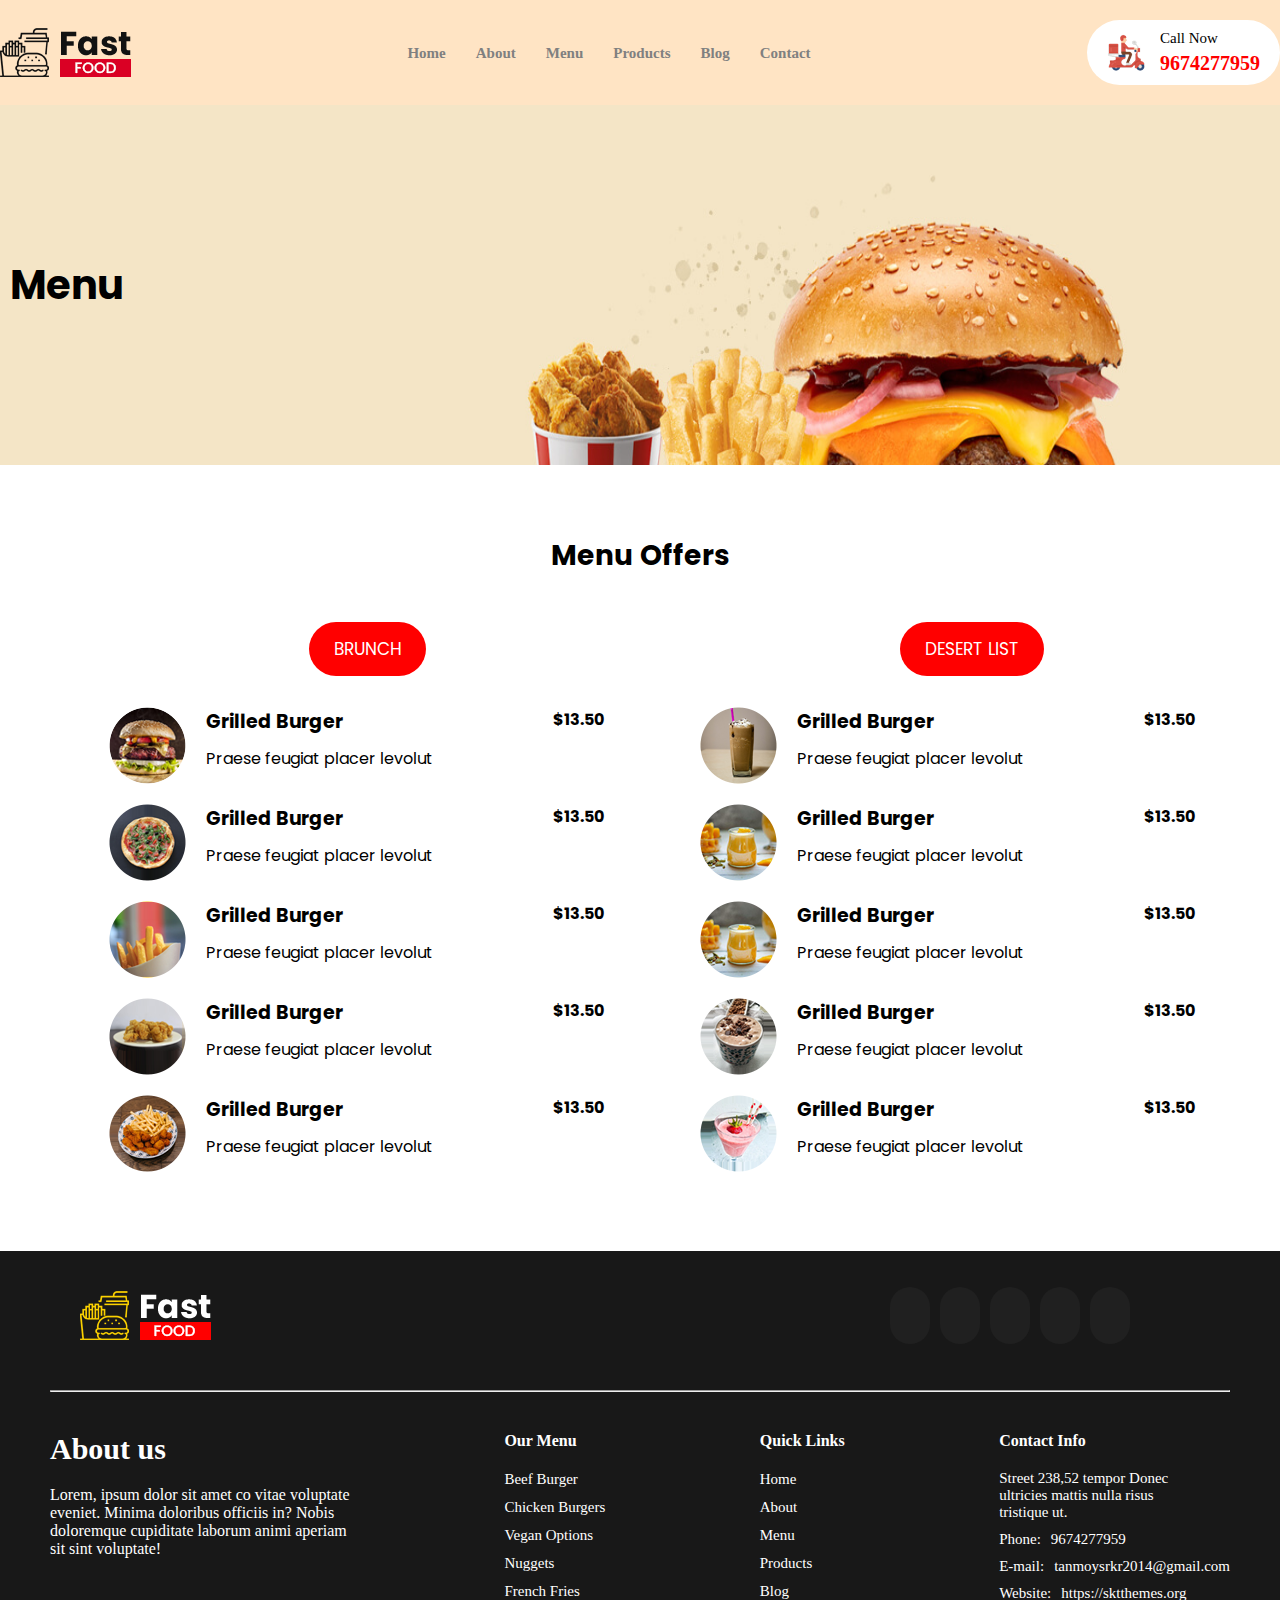
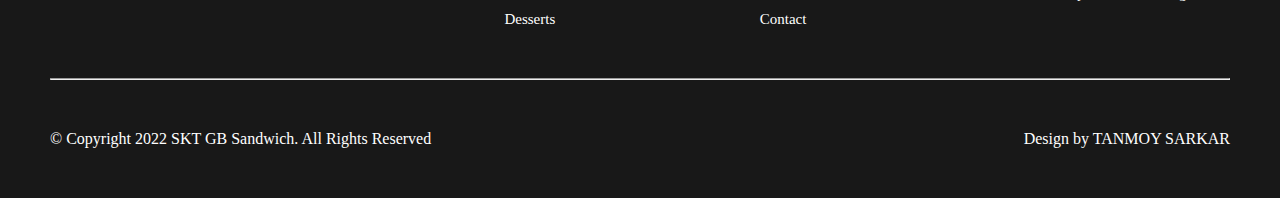
<file: menu.html>
<!DOCTYPE html>
<html lang="en">

<head>
    <meta charset="UTF-8">
    <meta name="viewport" content="width=device-width, initial-scale=1.0">
    <title>Document</title>

    <!-- font awesome cdn -->
    <link rel="stylesheet" href="https://cdnjs.cloudflare.com/ajax/libs/font-awesome/6.6.0/css/all.min.css"
        integrity="sha512-Kc323vGBEqzTmouAECnVceyQqyqdsSiqLQISBL29aUW4U/M7pSPA/gEUZQqv1cwx4OnYxTxve5UMg5GT6L4JJg=="
        crossorigin="anonymous" referrerpolicy="no-referrer" />

    <!-- Google fonts link -->
    <link
        href="https://fonts.googleapis.com/css2?family=Poppins:ital,wght@0,100;0,200;0,300;0,400;0,500;0,600;0,700;0,800;0,900;1,100;1,200;1,300;1,400;1,500;1,600;1,700;1,800;1,900&display=swap"
        rel="stylesheet">


    <!-- External css for swiper -->
    <link rel="stylesheet" href="https://cdn.jsdelivr.net/npm/swiper@11/swiper-bundle.min.css" />

    <!-- External css link -->
    <link rel="stylesheet" href="./css all/menu.css">

</head>

<body>

    <!-- header starts here -->
    <header class="header_main">
        <nav class="nav_main">
            <div class="container">
                <div class="nav">
                    <img src="./images/logo_nav.png" alt="">
                    <ul class="nav_list_items">
                        <li><a href="./index.html">Home</a></li>
                        <li class="nav_list_item2"><a href="./about.html">About</a></li>
                        <li><a href="./menu.html">Menu</a></li>
                        <li class="nav_list_item4"><a href="./product.html">Products</a></li>
                        <li><a href="./blog.html">Blog</a></li>
                        <li class="nav_list_item6"><a href="./contact.html">Contact</a></li>
                    </ul>
                    <div class="nav_btn">
                        <img src="./images/logo_nav_btn.png" alt="" class="nav_btn_logo">
                        <ul class="nav_btn_dtls">
                            <li class="nav_btn_head">Call Now</li>
                            <li class="nav_btn_no">9674277959</li>
                        </ul>
                    </div>
                    <i class="fa-solid fa-bars hamburger"></i>
                </div>
            </div>
        </nav>
        <div class="banner_main">
            <div class="container">
                <div class="banner">
                    <h2>Menu</h2>
                </div>
            </div>
        </div>
    </header>
    <!-- header ends here -->

    <!-- menu starts here -->
    <section class="sec6_main">
        <div class="container">
            <div class="sec6">
                <h2>Menu Offers</h2>
                <div class="sec6_cols">
                    <div class="sec6_col1_main">
                        <div class="sec6_col1">
                            <div class="sec6_col1_row1">
                                <figure class="sec6_col1_row1_objs">
                                    <img src="./images/sec6_col1_img.png" alt="">
                                    <figcaption>
                                        <h3>Grilled Burger</h3>
                                        <p>Praese feugiat placer levolut</p>
                                    </figcaption>
                                </figure>
                                <p class="sec6_col1_row1_price">$13.50</p>
                            </div>
                            <div class="sec6_col1_row2">
                                <figure class="sec6_col1_row2_objs">
                                    <img src="./images/sec6_col1_img2.png" alt="">
                                    <figcaption>
                                        <h3>Grilled Burger</h3>
                                        <p>Praese feugiat placer levolut</p>
                                    </figcaption>
                                </figure>
                                <p class="sec6_col1_row2_price">$13.50</p>
                            </div>
                            <div class="sec6_col1_row3">
                                <figure class="sec6_col1_row3_objs">
                                    <img src="./images/sec6_col1_img3.png" alt="">
                                    <figcaption>
                                        <h3>Grilled Burger</h3>
                                        <p>Praese feugiat placer levolut</p>
                                    </figcaption>
                                </figure>
                                <p class="sec6_col1_row3_price">$13.50</p>
                            </div>
                            <div class="sec6_col1_row4">
                                <figure class="sec6_col1_row4_objs">
                                    <img src="./images/sec6_col1_img4.png" alt="">
                                    <figcaption>
                                        <h3>Grilled Burger</h3>
                                        <p>Praese feugiat placer levolut</p>
                                    </figcaption>
                                </figure>
                                <p class="sec6_col1_row4_price">$13.50</p>
                            </div>
                            <div class="sec6_col1_row5">
                                <figure class="sec6_col1_row5_objs">
                                    <img src="./images/sec6_col1_img5.png" alt="">
                                    <figcaption>
                                        <h3>Grilled Burger</h3>
                                        <p>Praese feugiat placer levolut</p>
                                    </figcaption>
                                </figure>
                                <p class="sec6_col1_row5_price">$13.50</p>
                            </div>
                        </div>

                        <button class="sec6_col1_head">
                            BRUNCH
                        </button>
                    </div>
                    <div class="sec6_col2_main">
                        <div class="sec6_col2">
                            <div class="sec6_col2_row1">
                                <figure class="sec6_col2_row1_objs">
                                    <img src="./images/sec6_col2_img1.png" alt="">
                                    <figcaption>
                                        <h3>Grilled Burger</h3>
                                        <p>Praese feugiat placer levolut</p>
                                    </figcaption>
                                </figure>
                                <p class="sec6_col2_row1_price">$13.50</p>
                            </div>
                            <div class="sec6_col2_row2">
                                <figure class="sec6_col2_row2_objs">
                                    <img src="./images/sec6_col2_img2.png" alt="">
                                    <figcaption>
                                        <h3>Grilled Burger</h3>
                                        <p>Praese feugiat placer levolut</p>
                                    </figcaption>
                                </figure>
                                <p class="sec6_col2_row2_price">$13.50</p>
                            </div>
                            <div class="sec6_col2_row3">
                                <figure class="sec6_col2_row3_objs">
                                    <img src="./images/sec6_col2_img2.png" alt="">
                                    <figcaption>
                                        <h3>Grilled Burger</h3>
                                        <p>Praese feugiat placer levolut</p>
                                    </figcaption>
                                </figure>
                                <p class="sec6_col2_row3_price">$13.50</p>
                            </div>
                            <div class="sec6_col2_row4">
                                <figure class="sec6_col2_row4_objs">
                                    <img src="./images/sec6_col2_img4.png" alt="">
                                    <figcaption>
                                        <h3>Grilled Burger</h3>
                                        <p>Praese feugiat placer levolut</p>
                                    </figcaption>
                                </figure>
                                <p class="sec6_col2_row4_price">$13.50</p>
                            </div>
                            <div class="sec6_col2_row5">
                                <figure class="sec6_col2_row5_objs">
                                    <img src="./images/sec6_col2_img5.png" alt="">
                                    <figcaption>
                                        <h3>Grilled Burger</h3>
                                        <p>Praese feugiat placer levolut</p>
                                    </figcaption>
                                </figure>
                                <p class="sec6_col2_row5_price">$13.50</p>
                            </div>
                        </div>

                        <button class="sec6_col2_head">
                            DESERT LIST
                        </button>
                    </div>
                </div>
            </div>
        </div>
    </section>
    <!-- menu ends here -->

    <!-- fooer sec starts -->
    <footer class="footer_main">
        <div class="container">
            <div class="footer">
                <div class="footer_row1">
                    <img src="./images/footer-logo.png" alt="">
                    <ul>
                        <li><a href="facebook"><i class="fa-brands fa-facebook-f footer_logos"></i></a></li>
                        <li class="footer_logo2"><a href="twitter"><i class="fa-brands fa-twitter footer_logos"></i></a>
                        </li>
                        <li><a href="instagram"><i class="fa-brands fa-instagram footer_logos"></i></a></li>
                        <li class="footer_logo4"><a href="youtube"><i class="fa-brands fa-youtube footer_logos"></i></a>
                        </li>
                        <li><a href="linkedin"><i class="fa-brands fa-linkedin-in footer_logos"></i></a></li>
                    </ul>
                </div>
                <hr>
                <div class="footer_row2">
                    <div class="footer_row2_col1">
                        <h4>About us</h4>
                        <p>Lorem, ipsum dolor sit amet co
                            vitae voluptate eveniet. Minima doloribus officiis in? Nobis doloremque cupiditate laborum
                            animi aperiam sit sint voluptate!</p>
                    </div>
                    <div class="footer_row2_col2">
                        <h4>Our Menu</h4>
                        <ul>
                            <li><a href="beef_burgers"><span>Beef Burger</span></a></li>
                            <li class="footer_row2_col2_li2"><a href="chicken_burgers"><span>Chicken Burgers</span></a>
                            </li>
                            <li><a href="vegan_options"><span>Vegan Options</span></a></li>
                            <li class="footer_row2_col2_li4"><a href="nuggets"><span>Nuggets</span></a></li>
                            <li><a href="french_fries"><span>French Fries</span></a></li>
                            <li class="footer_row2_col2_li6"><a href="desserts"><span>Desserts</span></a></li>
                        </ul>
                    </div>
                    <div class="footer_row2_col3">
                        <h4>Quick Links</h4>
                        <ul>
                            <li><a href="home">Home</a></li>
                            <li class="footer_row2_col3_li2"><a href="about">About</a></li>
                            <li><a href="menu">Menu</a></li>
                            <li class="footer_row2_col3_li4"><a href="products">Products</a></li>
                            <li><a href="blog">Blog</a></li>
                            <li class="footer_row2_col3_li6"><a href="contact">Contact</a></li>
                        </ul>
                    </div>
                    <div class="footer_row2_col4">
                        <h4>Contact Info</h4>
                        <p>Street 238,52 tempor
                            Donec ultricies mattis nulla
                            risus tristique ut.</p>
                        <ul class="footer_row2_col4_list1">
                            <li>Phone:</li>
                            <li class="footer_row2_col4_list1_item2">9674277959</li>
                        </ul>
                        <ul class="footer_row2_col4_list2">
                            <li>E-mail:</li>
                            <li class="footer_row2_col2_list2_item2"><a
                                    href="tanmoysrkr2014@gmail.com">tanmoysrkr2014@gmail.com</a></li>
                        </ul>
                        <ul class="footer_row2_col4_list3">
                            <li>Website:</li>
                            <li class="footer_row2_col4_list3_item2"><a
                                    href="https://sktthemes.org">https://sktthemes.org</a></li>
                        </ul>
                    </div>
                </div>
                <hr>
                <ul class="footer_row3">
                    <li>© Copyright 2022 SKT GB Sandwich. All Rights Reserved</li>
                    <li>Design by TANMOY SARKAR</li>
                </ul>
            </div>
        </div>
    </footer>
    <!-- footer sec ends -->

    <!-- Jquery google cdn link -->
    <script src="https://ajax.googleapis.com/ajax/libs/jquery/3.7.1/jquery.min.js"></script>

    <!-- js file link -->
    <script src="./js_all/home.js"></script>

</body>
</file>
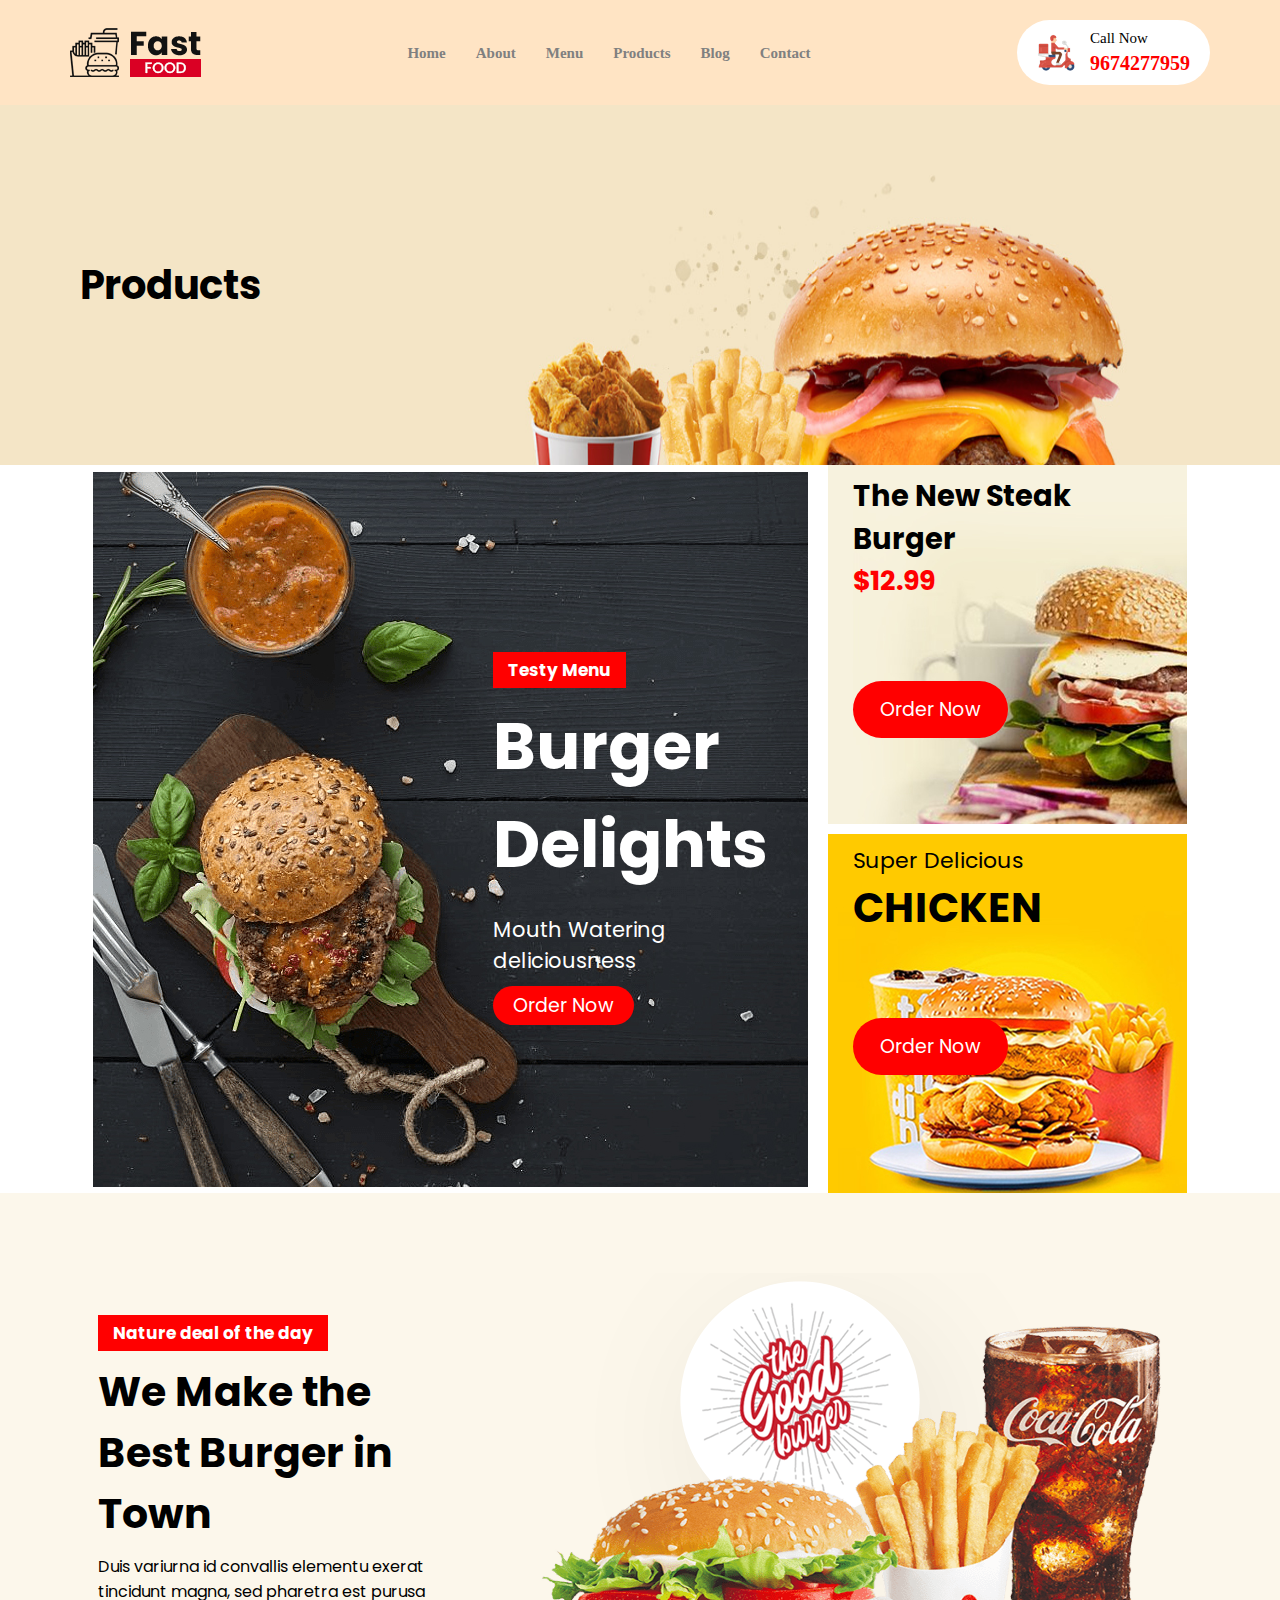
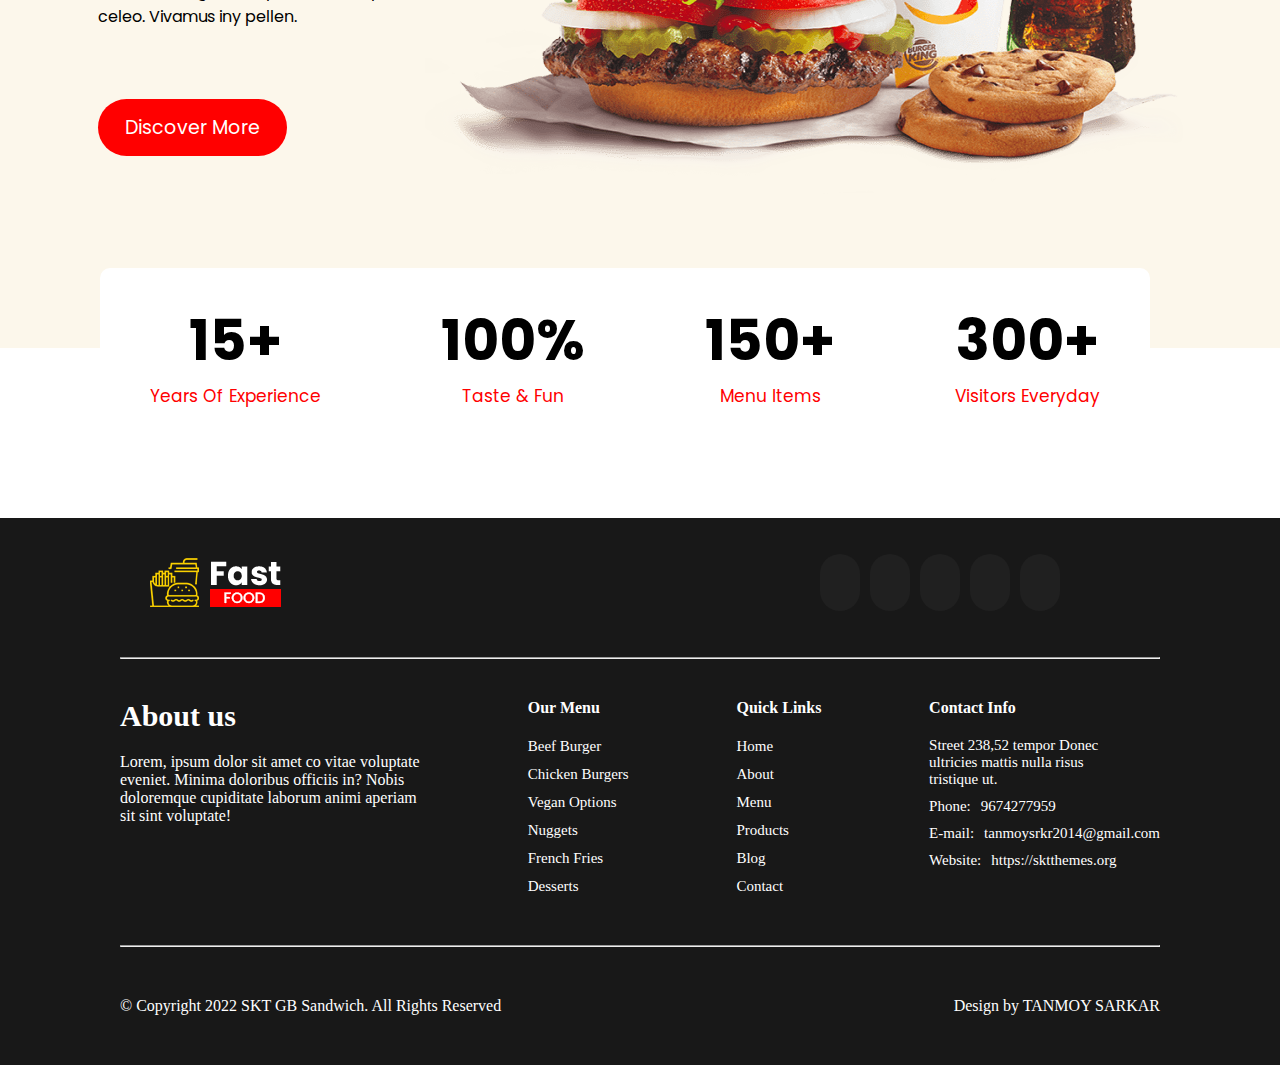
<file: product.html>
<!DOCTYPE html>
<html lang="en">

<head>
    <meta charset="UTF-8">
    <meta name="viewport" content="width=device-width, initial-scale=1.0">
    <title>Document</title>

    <!-- font awesome cdn -->
    <link rel="stylesheet" href="https://cdnjs.cloudflare.com/ajax/libs/font-awesome/6.6.0/css/all.min.css"
        integrity="sha512-Kc323vGBEqzTmouAECnVceyQqyqdsSiqLQISBL29aUW4U/M7pSPA/gEUZQqv1cwx4OnYxTxve5UMg5GT6L4JJg=="
        crossorigin="anonymous" referrerpolicy="no-referrer" />

    <!-- Google fonts link -->
    <link
        href="https://fonts.googleapis.com/css2?family=Poppins:ital,wght@0,100;0,200;0,300;0,400;0,500;0,600;0,700;0,800;0,900;1,100;1,200;1,300;1,400;1,500;1,600;1,700;1,800;1,900&display=swap"
        rel="stylesheet">


    <!-- External css for swiper -->
    <link rel="stylesheet" href="https://cdn.jsdelivr.net/npm/swiper@11/swiper-bundle.min.css" />

    <!-- External css link -->
    <link rel="stylesheet" href="./css all/product.css">

</head>

<body>

    <!-- header starts here -->
    <header class="header_main">
        <nav class="nav_main">
            <div class="container">
                <div class="nav">
                    <img src="./images/logo_nav.png" alt="">
                    <ul class="nav_list_items">
                        <li><a href="./index.html">Home</a></li>
                        <li class="nav_list_item2"><a href="./about.html">About</a></li>
                        <li><a href="./menu.html">Menu</a></li>
                        <li class="nav_list_item4"><a href="./product.html">Products</a></li>
                        <li><a href="./blog.html">Blog</a></li>
                        <li class="nav_list_item6"><a href="./contact.html">Contact</a></li>
                    </ul>
                    <div class="nav_btn">
                        <img src="./images/logo_nav_btn.png" alt="" class="nav_btn_logo">
                        <ul class="nav_btn_dtls">
                            <li class="nav_btn_head">Call Now</li>
                            <li class="nav_btn_no">9674277959</li>
                        </ul>
                    </div>
                    <i class="fa-solid fa-bars hamburger"></i>
                </div>
            </div>
        </nav>
        <div class="banner_main">
            <div class="container">
                <div class="banner">
                    <h2>Products</h2>
                </div>
            </div>
        </div>
    </header>
    <!-- header ends here -->

    <!-- sec5 starts here -->
    <section class="sec5_main">
        <div class="container">
            <div class="sec5">
                <div class="sec5_col1">
                    <button class="sec5_col1_btn1">Testy Menu</button>
                    <h2>Burger <br> Delights</h2>
                    <p>Mouth Watering <br> deliciousness</p>
                    <button class="sec5_col1_btn2"><a href="order_now">Order Now</a></button>
                </div>
                <div class="sec5_col2">
                    <div class="sec5_col2_box1">
                        <h2>The New Steak <br> Burger</h2>
                        <h4>$12.99</h4>
                        <button class="sec5_col2_box1_btn"><a href="order_now">Order Now</a></button>
                    </div>
                    <div class="sec5_col2_box2">
                        <p>Super Delicious</p>
                        <h4>CHICKEN</h4>
                        <button class="sec5_col2_box2_btn"><a href="order_now">Order Now</a></button>
                    </div>
                </div>
            </div>
        </div>
    </section>
    <!-- sec5 ends here -->

    <!-- sec4 starts here -->
    <section class="sec4_parent">
        <div class="sec4_child1_main">
            <div class="container">
                <div class="sec4_child1">
                    <div class="sec4_child1_col1">
                        <button class="sec4_child1_col1_head1">Nature deal of the day</button>
                        <h2>We Make the <br>Best Burger in <br>Town</h2>
                        <p>Duis variurna id convallis elementu exerat <br>tincidunt magna, sed pharetra est purusa
                            <br>celeo. Vivamus iny pellen.
                        </p>
                        <button class="sec4_child1_col1_btn"><a href="discover_more">Discover More</a></button>
                    </div>
                    <div class="sec4_child1_col2">
                        <img src="./images/sec4_img.png" alt="">
                    </div>
                </div>
            </div>
        </div>
        <div class="container">
            <div class="sec4_child2_main">
                <div class="container">
                    <div class="sec4_child2">
                        <div class="sec4_child2_col1">
                            <ul>
                                <li class="sec4_child2_col1_li1">15+</li>
                                <li class="sec4_child2_col1_li2">Years Of Experience</li>
                            </ul>
                        </div>
                        <div class="sec4_child2_col2">
                            <ul>
                                <li class="sec4_child2_col2_li1">100%</li>
                                <li class="sec4_child2_col2_li2">Taste & Fun</li>
                            </ul>
                        </div>
                        <div class="sec4_child2_col3">
                            <ul>
                                <li class="sec4_child2_col3_li1">150+</li>
                                <li class="sec4_child2_col3_li2">Menu Items</li>
                            </ul>
                        </div>
                        <div class="sec4_child2_col4">
                            <ul>
                                <li class="sec4_child2_col4_li1">300+</li>
                                <li class="sec4_child2_col4_li2">Visitors Everyday</li>
                            </ul>
                        </div>
                    </div>
                </div>
            </div>
        </div>
    </section>
    <!-- sec4 ends here -->

    <!-- fooer sec starts -->
    <footer class="footer_main">
        <div class="container">
            <div class="footer">
                <div class="footer_row1">
                    <img src="./images/footer-logo.png" alt="">
                    <ul>
                        <li><a href="facebook"><i class="fa-brands fa-facebook-f footer_logos"></i></a></li>
                        <li class="footer_logo2"><a href="twitter"><i class="fa-brands fa-twitter footer_logos"></i></a>
                        </li>
                        <li><a href="instagram"><i class="fa-brands fa-instagram footer_logos"></i></a></li>
                        <li class="footer_logo4"><a href="youtube"><i class="fa-brands fa-youtube footer_logos"></i></a>
                        </li>
                        <li><a href="linkedin"><i class="fa-brands fa-linkedin-in footer_logos"></i></a></li>
                    </ul>
                </div>
                <hr>
                <div class="footer_row2">
                    <div class="footer_row2_col1">
                        <h4>About us</h4>
                        <p>Lorem, ipsum dolor sit amet co
                            vitae voluptate eveniet. Minima doloribus officiis in? Nobis doloremque cupiditate laborum
                            animi aperiam sit sint voluptate!</p>
                    </div>
                    <div class="footer_row2_col2">
                        <h4>Our Menu</h4>
                        <ul>
                            <li><a href="beef_burgers"><span>Beef Burger</span></a></li>
                            <li class="footer_row2_col2_li2"><a href="chicken_burgers"><span>Chicken Burgers</span></a>
                            </li>
                            <li><a href="vegan_options"><span>Vegan Options</span></a></li>
                            <li class="footer_row2_col2_li4"><a href="nuggets"><span>Nuggets</span></a></li>
                            <li><a href="french_fries"><span>French Fries</span></a></li>
                            <li class="footer_row2_col2_li6"><a href="desserts"><span>Desserts</span></a></li>
                        </ul>
                    </div>
                    <div class="footer_row2_col3">
                        <h4>Quick Links</h4>
                        <ul>
                            <li><a href="home">Home</a></li>
                            <li class="footer_row2_col3_li2"><a href="about">About</a></li>
                            <li><a href="menu">Menu</a></li>
                            <li class="footer_row2_col3_li4"><a href="products">Products</a></li>
                            <li><a href="blog">Blog</a></li>
                            <li class="footer_row2_col3_li6"><a href="contact">Contact</a></li>
                        </ul>
                    </div>
                    <div class="footer_row2_col4">
                        <h4>Contact Info</h4>
                        <p>Street 238,52 tempor
                            Donec ultricies mattis nulla
                            risus tristique ut.</p>
                        <ul class="footer_row2_col4_list1">
                            <li>Phone:</li>
                            <li class="footer_row2_col4_list1_item2">9674277959</li>
                        </ul>
                        <ul class="footer_row2_col4_list2">
                            <li>E-mail:</li>
                            <li class="footer_row2_col2_list2_item2"><a
                                    href="tanmoysrkr2014@gmail.com">tanmoysrkr2014@gmail.com</a></li>
                        </ul>
                        <ul class="footer_row2_col4_list3">
                            <li>Website:</li>
                            <li class="footer_row2_col4_list3_item2"><a
                                    href="https://sktthemes.org">https://sktthemes.org</a></li>
                        </ul>
                    </div>
                </div>
                <hr>
                <ul class="footer_row3">
                    <li>© Copyright 2022 SKT GB Sandwich. All Rights Reserved</li>
                    <li>Design by TANMOY SARKAR</li>
                </ul>
            </div>
        </div>
    </footer>
    <!-- footer sec ends -->

    <!-- Jquery google cdn link -->
    <script src="https://ajax.googleapis.com/ajax/libs/jquery/3.7.1/jquery.min.js"></script>

    <!-- js file link -->
    <script src="./js_all/home.js"></script>

</body>
</file>
<file: css all/style.css>
*{
    margin: 0px;
    padding: 0px;
    box-sizing: border-box;
    list-style: none;
    text-decoration: none;
}
body{
    overflow-x: hidden;
}
.container{
    max-width: 1440px;
    margin: 0 auto;
}

/* header starts here */
.nav_main{
    background-color: bisque;
    padding-top: 20px;
    padding-bottom: 20px;
}
.nav{
    display: flex;
    align-items: center;
    justify-content: space-between;
}
.nav_list_items{
    display: flex;
    align-items: center;
    justify-content: center;
}
.nav_list_items li a{
    color: grey;
    font-weight: bold;
    font-size: 15px;
}
.nav_list_item2{
    padding-left: 30px;
    padding-right: 30px;
}
.nav_list_item4{
    padding-left: 30px;
    padding-right: 30px;
}
.nav_list_item6{
    padding-left: 30px;
}
.nav_btn{
    display: flex;
    align-items: center;
    justify-content: center;
    background-color: white;
    padding: 10px 20px;
    border-radius: 50px;
}
.nav_btn_logo{
    padding-right: 15px;
}
.nav_btn_head{
    font-size: 15px;
}
.nav_btn_no{
    color: red;
    font-weight: bold;
    font-size: 20px;
    padding-top: 5px;
}
.hamburger{
    display: none;
}
/* swiper starts */
html,
body {
  position: relative;
  height: 100%;
}

body {
  background: #eee;
  font-family: Helvetica Neue, Helvetica, Arial, sans-serif;
  font-size: 14px;
  color: #000;
  margin: 0;
  padding: 0;
}

.swiper {
  width: 100%;
  height: 100%;
}

.swiper-slide {
  text-align: center;
  font-size: 18px;
  background: #fff;
  display: flex;
  justify-content: center;
  align-items: center;
}

.swiper-slide img {
  display: block;
  width: 100%;
  height: 100%;
  object-fit: cover;
}
/* swiper ends */
#banner_slide1_main{
    background-image: url(../images/banner_slide1_bg.jpg);
    background-repeat: no-repeat;
    background-size: 100% 100%;
}
.banner_slide1{
    padding-top: 150px;
    padding-bottom: 310px;
}
.banner_slide1_head1{
    display: flex;
    padding-right: 1200px;
}
.banner_slide1_head1_item1{
    font-size: 52px;
    font-family: "Poppins", sans-serif;
    color: black;
    font-weight: bold;
}
.banner_slide1_head1_item2{
    color: red;
    font-family: "Poppins", sans-serif;
    font-size: 40px;
    font-weight: bold;
    padding-top: 13px;
    padding-left: 10px;
}
.banner_slide1 h2{
    font-family: "Poppins", sans-serif;
    font-size: 52px;
    font-weight: bold;
    padding-right: 1030px;
}
.banner_slide1 p{
    padding-top: 10px;
    padding-bottom: 30px;
    padding-right: 1030px;
    text-align: left;
    font-family: "Poppins", sans-serif;
}
.banner_slide1 button{
    padding: 10px 50px;
    background-color: red;
    border-style: none;
    border-radius: 40px;
    margin-right: 1215px;
}
.banner_slide1 button a{
    font-family: "Poppins", sans-serif;
    color: white;
}
#banner_slide2_main{
    background-image: url(../images/banner_slide2_bg.jpg);
    background-repeat: no-repeat;
    background-size: 100% 100%;
}
.banner_slide2{
    padding-top: 150px;
    padding-bottom: 310px;
}
.banner_slide2_head1{
    display: flex;
    padding-right: 1200px;
}
.banner_slide2_head1_item1{
    font-size: 52px;
    font-family: "Poppins", sans-serif;
    color: black;
    font-weight: bold;
}
.banner_slide2_head1_item2{
    color: red;
    font-family: "Poppins", sans-serif;
    font-size: 40px;
    font-weight: bold;
    padding-top: 13px;
    padding-left: 10px;
}
.banner_slide2 h2{
    font-family: "Poppins", sans-serif;
    font-size: 52px;
    font-weight: bold;
    padding-right: 1030px;
}
.banner_slide2 p{
    padding-top: 10px;
    padding-bottom: 30px;
    padding-right: 1030px;
    text-align: left;
    font-family: "Poppins", sans-serif;
}
.banner_slide2 button{
    padding: 10px 50px;
    background-color: red;
    border-style: none;
    border-radius: 40px;
    margin-right: 1215px;
}
.banner_slide2 button a{
    font-family: "Poppins", sans-serif;
    color: white;
}
#banner_slide3_main{
    background-image: url(../images/banner_slide3_bg.jpg);
    background-repeat: no-repeat;
    background-size: 100% 100%;
}
.banner_slide3{
    padding-top: 150px;
    padding-bottom: 310px;
}
.banner_slide3_head1{
    display: flex;
    padding-right: 1200px;
}
.banner_slide3_head1_item1{
    font-size: 52px;
    font-family: "Poppins", sans-serif;
    color: black;
    font-weight: bold;
}
.banner_slide3_head1_item2{
    color: red;
    font-family: "Poppins", sans-serif;
    font-size: 40px;
    font-weight: bold;
    padding-top: 13px;
    padding-left: 10px;
}
.banner_slide3 h2{
    font-family: "Poppins", sans-serif;
    font-size: 52px;
    font-weight: bold;
    padding-right: 1030px;
}
.banner_slide3 p{
    padding-top: 10px;
    padding-bottom: 30px;
    padding-right: 1030px;
    text-align: left;
    font-family: "Poppins", sans-serif;
}
.banner_slide3 button{
    padding: 10px 50px;
    background-color: red;
    border-style: none;
    border-radius: 40px;
    margin-right: 1215px;
}
.banner_slide3 button a{
    font-family: "Poppins", sans-serif;
    color: white;
}
/* extra small screen(<576px) */
@media(max-width:575.98px){
    .container{
        max-width: 100%;
    }
    .nav_main{
        background-color: bisque;
        padding-top: 20px;
        padding-bottom: 20px;
    }
    .nav{
        display: flex;
        flex-direction: column;
        align-items: center;
        justify-content: space-between;
    }
    .nav img{
        padding-bottom: 30px;
    }
    .nav_list_items{
        display: flex;
        flex-direction: column;
        align-items: center;
        justify-content: center;
        padding-top: 100px;
        padding-bottom: 100px;
        height: 100vh;
        width: 100%;
        background-color: aliceblue;
    }
    .nav_list_items li a{
        color: grey;
        font-weight: bold;
        font-size: 30px;
    }
    .nav_list_item2{
        padding-left: 0px;
        padding-right: 0px;
        padding-top: 30px;
        padding-bottom: 30px;
    }
    .nav_list_item4{
        padding-left: 0px;
        padding-right: 0px;
        padding-top: 30px;
        padding-bottom: 30px;
    }
    .nav_list_item6{
        padding-left: 0px;
        padding-top: 30px;
    }
    .nav_btn{
        display: flex;
        align-items: center;
        justify-content: center;
        background-color: white;
        padding: 10px 20px;
        border-radius: 50px;
        margin-top: 30px;
    }
    .nav_btn_logo{
        padding-right: 15px;
    }
    .nav_btn_head{
        font-size: 15px;
    }
    .nav_btn_no{
        color: red;
        font-weight: bold;
        font-size: 20px;
        padding-top: 5px;
    }
    .hamburger{
        font-size: 20px;
        display: block;
        position: absolute;
        top: 35px;
        right: 20px;
    }
    /* swiper starts */
    html,
    body {
      position: relative;
      height: 100%;
    }
    
    body {
      background: #eee;
      font-family: Helvetica Neue, Helvetica, Arial, sans-serif;
      font-size: 14px;
      color: #000;
      margin: 0;
      padding: 0;
    }
    
    .swiper {
      width: 100%;
      height: 100%;
    }
    
    .swiper-slide {
      text-align: center;
      font-size: 18px;
      background: #fff;
      display: flex;
      justify-content: center;
      align-items: center;
    }
    
    .swiper-slide img {
      display: block;
      width: 100%;
      height: 100%;
      object-fit: cover;
    }
    /* swiper ends */
    #banner_slide1_main{
        background-image: url(../images/banner_slide1_bg.jpg);
        background-repeat: no-repeat;
        background-size: 100% 100%;
        padding-left: 20px;
    }
    .banner_slide1{
        padding-top: 150px;
        padding-bottom: 310px;
    }
    .banner_slide1_head1{
        display: flex;
        flex-direction: column;
        padding-right: 0px;
    }
    .banner_slide1_head1_item1{
        font-size: 42px;
        font-family: "Poppins", sans-serif;
        color: black;
        font-weight: bold;
    }
    .banner_slide1_head1_item2{
        color: red;
        font-family: "Poppins", sans-serif;
        font-size: 30px;
        font-weight: bold;
        padding-top: 13px;
        padding-left: 10px;
    }
    .banner_slide1 h2{
        font-family: "Poppins", sans-serif;
        font-size: 42px;
        font-weight: bold;
        padding-right: 0px;
    }
    .banner_slide1 p{
        padding-top: 10px;
        padding-bottom: 30px;
        padding-right: 0px;
        text-align: center;
        font-family: "Poppins", sans-serif;
    }
    .banner_slide1 button{
        padding: 10px 50px;
        background-color: red;
        border-style: none;
        border-radius: 40px;
        margin-right: 0px;
    }
    .banner_slide1 button a{
        font-family: "Poppins", sans-serif;
        color: white;
    }
    #banner_slide2_main{
        background-image: url(../images/banner_slide2_bg.jpg);
        background-repeat: no-repeat;
        background-size: 100% 100%;
    }
    .banner_slide2{
        padding-top: 150px;
        padding-bottom: 310px;
    }
    .banner_slide2_head1{
        display: flex;
        flex-direction: column;
        padding-right: 0px;
    }
    .banner_slide2_head1_item1{
        font-size: 42px;
        font-family: "Poppins", sans-serif;
        color: black;
        font-weight: bold;
    }
    .banner_slide2_head1_item2{
        color: red;
        font-family: "Poppins", sans-serif;
        font-size: 30px;
        font-weight: bold;
        padding-top: 13px;
        padding-left: 10px;
    }
    .banner_slide2 h2{
        font-family: "Poppins", sans-serif;
        font-size: 42px;
        font-weight: bold;
        padding-right: 0px;
    }
    .banner_slide2 p{
        padding-top: 10px;
        padding-bottom: 30px;
        padding-right: 0px;
        text-align: center;
        font-family: "Poppins", sans-serif;
    }
    .banner_slide2 button{
        padding: 10px 50px;
        background-color: red;
        border-style: none;
        border-radius: 40px;
        margin-right: 0px;
    }
    .banner_slide2 button a{
        font-family: "Poppins", sans-serif;
        color: white;
    }
    #banner_slide3_main{
        background-image: url(../images/banner_slide3_bg.jpg);
        background-repeat: no-repeat;
        background-size: 100% 100%;
    }
    .banner_slide3{
        padding-top: 150px;
        padding-bottom: 310px;
    }
    .banner_slide3_head1{
        display: flex;
        flex-direction: column;
        padding-right: 0px;
    }
    .banner_slide3_head1_item1{
        font-size: 42px;
        font-family: "Poppins", sans-serif;
        color: black;
        font-weight: bold;
    }
    .banner_slide3_head1_item2{
        color: red;
        font-family: "Poppins", sans-serif;
        font-size: 30px;
        font-weight: bold;
        padding-top: 13px;
        padding-left: 10px;
    }
    .banner_slide3 h2{
        font-family: "Poppins", sans-serif;
        font-size: 42px;
        font-weight: bold;
        padding-right: 0px;
    }
    .banner_slide3 p{
        padding-top: 10px;
        padding-bottom: 30px;
        padding-right: 0px;
        text-align: left;
        font-family: "Poppins", sans-serif;
    }
    .banner_slide3 button{
        padding: 10px 50px;
        background-color: red;
        border-style: none;
        border-radius: 40px;
        margin-right: 0px;
    }
    .banner_slide3 button a{
        font-family: "Poppins", sans-serif;
        color: white;
    }
}
/* small screen */
@media(min-width:576px) and (max-width:767.98px){
    .container{
        max-width: 540px;
    }
    .nav_main{
        background-color: bisque;
        padding-top: 20px;
        padding-bottom: 20px;
    }
    .nav{
        display: flex;
        flex-direction: column;
        align-items: center;
        justify-content: space-between;
    }
    .nav img{
        padding-bottom: 30px;
    }
    .nav_list_items{
        display: flex;
        flex-direction: column;
        align-items: center;
        justify-content: center;
        padding-top: 100px;
        padding-bottom: 100px;
        height: 100vh;
        width: 100%;
        background-color: aliceblue;
    }
    .nav_list_items li a{
        color: grey;
        font-weight: bold;
        font-size: 30px;
    }
    .nav_list_item2{
        padding-left: 0px;
        padding-right: 0px;
        padding-top: 30px;
        padding-bottom: 30px;
    }
    .nav_list_item4{
        padding-left: 0px;
        padding-right: 0px;
        padding-top: 30px;
        padding-bottom: 30px;
    }
    .nav_list_item6{
        padding-left: 0px;
        padding-top: 30px;
    }
    .nav_btn{
        display: flex;
        align-items: center;
        justify-content: center;
        background-color: white;
        padding: 10px 20px;
        border-radius: 50px;
        margin-top: 30px;
    }
    .nav_btn_logo{
        padding-right: 15px;
    }
    .nav_btn_head{
        font-size: 15px;
    }
    .nav_btn_no{
        color: red;
        font-weight: bold;
        font-size: 20px;
        padding-top: 5px;
    }
    .hamburger{
        font-size: 20px;
        display: block;
        position: absolute;
        top: 35px;
        right: 20px;
    }
    /* swiper starts */
    html,
    body {
      position: relative;
      height: 100%;
    }
    
    body {
      background: #eee;
      font-family: Helvetica Neue, Helvetica, Arial, sans-serif;
      font-size: 14px;
      color: #000;
      margin: 0;
      padding: 0;
    }
    
    .swiper {
      width: 100%;
      height: 100%;
    }
    
    .swiper-slide {
      text-align: center;
      font-size: 18px;
      background: #fff;
      display: flex;
      justify-content: center;
      align-items: center;
    }
    
    .swiper-slide img {
      display: block;
      width: 100%;
      height: 100%;
      object-fit: cover;
    }
    /* swiper ends */
    #banner_slide1_main{
        background-image: url(../images/banner_slide1_bg.jpg);
        background-repeat: no-repeat;
        background-size: 100% 100%;
        padding-left: 20px;
    }
    .banner_slide1{
        padding-top: 150px;
        padding-bottom: 310px;
    }
    .banner_slide1_head1{
        display: flex;
        flex-direction: column;
        padding-right: 0px;
    }
    .banner_slide1_head1_item1{
        font-size: 42px;
        font-family: "Poppins", sans-serif;
        color: black;
        font-weight: bold;
    }
    .banner_slide1_head1_item2{
        color: red;
        font-family: "Poppins", sans-serif;
        font-size: 30px;
        font-weight: bold;
        padding-top: 13px;
        padding-left: 10px;
    }
    .banner_slide1 h2{
        font-family: "Poppins", sans-serif;
        font-size: 42px;
        font-weight: bold;
        padding-right: 0px;
    }
    .banner_slide1 p{
        padding-top: 10px;
        padding-bottom: 30px;
        padding-right: 0px;
        text-align: center;
        font-family: "Poppins", sans-serif;
    }
    .banner_slide1 button{
        padding: 10px 50px;
        background-color: red;
        border-style: none;
        border-radius: 40px;
        margin-right: 0px;
    }
    .banner_slide1 button a{
        font-family: "Poppins", sans-serif;
        color: white;
    }
    #banner_slide2_main{
        background-image: url(../images/banner_slide2_bg.jpg);
        background-repeat: no-repeat;
        background-size: 100% 100%;
    }
    .banner_slide2{
        padding-top: 150px;
        padding-bottom: 310px;
    }
    .banner_slide2_head1{
        display: flex;
        flex-direction: column;
        padding-right: 0px;
    }
    .banner_slide2_head1_item1{
        font-size: 42px;
        font-family: "Poppins", sans-serif;
        color: black;
        font-weight: bold;
    }
    .banner_slide2_head1_item2{
        color: red;
        font-family: "Poppins", sans-serif;
        font-size: 30px;
        font-weight: bold;
        padding-top: 13px;
        padding-left: 10px;
    }
    .banner_slide2 h2{
        font-family: "Poppins", sans-serif;
        font-size: 42px;
        font-weight: bold;
        padding-right: 0px;
    }
    .banner_slide2 p{
        padding-top: 10px;
        padding-bottom: 30px;
        padding-right: 0px;
        text-align: center;
        font-family: "Poppins", sans-serif;
    }
    .banner_slide2 button{
        padding: 10px 50px;
        background-color: red;
        border-style: none;
        border-radius: 40px;
        margin-right: 0px;
    }
    .banner_slide2 button a{
        font-family: "Poppins", sans-serif;
        color: white;
    }
    #banner_slide3_main{
        background-image: url(../images/banner_slide3_bg.jpg);
        background-repeat: no-repeat;
        background-size: 100% 100%;
    }
    .banner_slide3{
        padding-top: 150px;
        padding-bottom: 310px;
    }
    .banner_slide3_head1{
        display: flex;
        flex-direction: column;
        padding-right: 0px;
    }
    .banner_slide3_head1_item1{
        font-size: 42px;
        font-family: "Poppins", sans-serif;
        color: black;
        font-weight: bold;
    }
    .banner_slide3_head1_item2{
        color: red;
        font-family: "Poppins", sans-serif;
        font-size: 30px;
        font-weight: bold;
        padding-top: 13px;
        padding-left: 10px;
    }
    .banner_slide3 h2{
        font-family: "Poppins", sans-serif;
        font-size: 42px;
        font-weight: bold;
        padding-right: 0px;
    }
    .banner_slide3 p{
        padding-top: 10px;
        padding-bottom: 30px;
        padding-right: 0px;
        text-align: left;
        font-family: "Poppins", sans-serif;
    }
    .banner_slide3 button{
        padding: 10px 50px;
        background-color: red;
        border-style: none;
        border-radius: 40px;
        margin-right: 0px;
    }
    .banner_slide3 button a{
        font-family: "Poppins", sans-serif;
        color: white;
    }
}
/* md screen */
@media(min-width:768px) and (max-width:991.98px){
    .container{
        max-width: 720px;
    }
    .nav_main{
        background-color: bisque;
        padding-top: 20px;
        padding-bottom: 20px;
    }
    .nav{
        display: flex;
        flex-direction: column;
        align-items: center;
        justify-content: space-between;
    }
    .nav img{
        padding-bottom: 30px;
    }
    .nav_list_items{
        display: flex;
        flex-direction: column;
        align-items: center;
        justify-content: center;
        padding-top: 100px;
        padding-bottom: 100px;
        height: 100vh;
        width: 100%;
        background-color: aliceblue;
    }
    .nav_list_items li a{
        color: grey;
        font-weight: bold;
        font-size: 30px;
    }
    .nav_list_item2{
        padding-left: 0px;
        padding-right: 0px;
        padding-top: 30px;
        padding-bottom: 30px;
    }
    .nav_list_item4{
        padding-left: 0px;
        padding-right: 0px;
        padding-top: 30px;
        padding-bottom: 30px;
    }
    .nav_list_item6{
        padding-left: 0px;
        padding-top: 30px;
    }
    .nav_btn{
        display: flex;
        align-items: center;
        justify-content: center;
        background-color: white;
        padding: 10px 20px;
        border-radius: 50px;
        margin-top: 30px;
    }
    .nav_btn_logo{
        padding-right: 15px;
    }
    .nav_btn_head{
        font-size: 15px;
    }
    .nav_btn_no{
        color: red;
        font-weight: bold;
        font-size: 20px;
        padding-top: 5px;
    }
    .hamburger{
        font-size: 20px;
        display: block;
        position: absolute;
        top: 35px;
        right: 20px;
    }
    /* swiper starts */
    html,
    body {
      position: relative;
      height: 100%;
    }
    
    body {
      background: #eee;
      font-family: Helvetica Neue, Helvetica, Arial, sans-serif;
      font-size: 14px;
      color: #000;
      margin: 0;
      padding: 0;
    }
    
    .swiper {
      width: 100%;
      height: 100%;
    }
    
    .swiper-slide {
      text-align: center;
      font-size: 18px;
      background: #fff;
      display: flex;
      justify-content: center;
      align-items: center;
    }
    
    .swiper-slide img {
      display: block;
      width: 100%;
      height: 100%;
      object-fit: cover;
    }
    /* swiper ends */
    #banner_slide1_main{
        background-image: url(../images/banner_slide1_bg.jpg);
        background-repeat: no-repeat;
        background-size: 100% 100%;
        padding-left: 20px;
    }
    .banner_slide1{
        padding-top: 150px;
        padding-bottom: 310px;
    }
    .banner_slide1_head1{
        display: flex;
        flex-direction: column;
        padding-right: 0px;
    }
    .banner_slide1_head1_item1{
        font-size: 42px;
        font-family: "Poppins", sans-serif;
        color: black;
        font-weight: bold;
    }
    .banner_slide1_head1_item2{
        color: red;
        font-family: "Poppins", sans-serif;
        font-size: 30px;
        font-weight: bold;
        padding-top: 13px;
        padding-left: 10px;
    }
    .banner_slide1 h2{
        font-family: "Poppins", sans-serif;
        font-size: 42px;
        font-weight: bold;
        padding-right: 0px;
    }
    .banner_slide1 p{
        padding-top: 10px;
        padding-bottom: 30px;
        padding-right: 0px;
        text-align: center;
        font-family: "Poppins", sans-serif;
    }
    .banner_slide1 button{
        padding: 10px 50px;
        background-color: red;
        border-style: none;
        border-radius: 40px;
        margin-right: 0px;
    }
    .banner_slide1 button a{
        font-family: "Poppins", sans-serif;
        color: white;
    }
    #banner_slide2_main{
        background-image: url(../images/banner_slide2_bg.jpg);
        background-repeat: no-repeat;
        background-size: 100% 100%;
    }
    .banner_slide2{
        padding-top: 150px;
        padding-bottom: 310px;
    }
    .banner_slide2_head1{
        display: flex;
        flex-direction: column;
        padding-right: 0px;
    }
    .banner_slide2_head1_item1{
        font-size: 42px;
        font-family: "Poppins", sans-serif;
        color: black;
        font-weight: bold;
    }
    .banner_slide2_head1_item2{
        color: red;
        font-family: "Poppins", sans-serif;
        font-size: 30px;
        font-weight: bold;
        padding-top: 13px;
        padding-left: 10px;
    }
    .banner_slide2 h2{
        font-family: "Poppins", sans-serif;
        font-size: 42px;
        font-weight: bold;
        padding-right: 0px;
    }
    .banner_slide2 p{
        padding-top: 10px;
        padding-bottom: 30px;
        padding-right: 0px;
        text-align: center;
        font-family: "Poppins", sans-serif;
    }
    .banner_slide2 button{
        padding: 10px 50px;
        background-color: red;
        border-style: none;
        border-radius: 40px;
        margin-right: 0px;
    }
    .banner_slide2 button a{
        font-family: "Poppins", sans-serif;
        color: white;
    }
    #banner_slide3_main{
        background-image: url(../images/banner_slide3_bg.jpg);
        background-repeat: no-repeat;
        background-size: 100% 100%;
    }
    .banner_slide3{
        padding-top: 150px;
        padding-bottom: 310px;
    }
    .banner_slide3_head1{
        display: flex;
        flex-direction: column;
        padding-right: 0px;
    }
    .banner_slide3_head1_item1{
        font-size: 42px;
        font-family: "Poppins", sans-serif;
        color: black;
        font-weight: bold;
    }
    .banner_slide3_head1_item2{
        color: red;
        font-family: "Poppins", sans-serif;
        font-size: 30px;
        font-weight: bold;
        padding-top: 13px;
        padding-left: 10px;
    }
    .banner_slide3 h2{
        font-family: "Poppins", sans-serif;
        font-size: 42px;
        font-weight: bold;
        padding-right: 0px;
    }
    .banner_slide3 p{
        padding-top: 10px;
        padding-bottom: 30px;
        padding-right: 0px;
        text-align: left;
        font-family: "Poppins", sans-serif;
    }
    .banner_slide3 button{
        padding: 10px 50px;
        background-color: red;
        border-style: none;
        border-radius: 40px;
        margin-right: 0px;
    }
    .banner_slide3 button a{
        font-family: "Poppins", sans-serif;
        color: white;
    }
}
/* large screen */
@media(min-width:992px) and (max-width:1199.98px){
    .container{
        max-width: 960px;
    }
}
/* extra large screen */
@media(min-width:1200px) and (max-width:1230px){
    .container{
        max-width: 1140px;
    }
    .nav_main{
        background-color: bisque;
        padding-top: 20px;
        padding-bottom: 20px;
    }
    .nav{
        display: flex;
        align-items: center;
        justify-content: space-between;
    }
    .nav_list_items{
        display: flex;
        align-items: center;
        justify-content: center;
    }
    .nav_list_items li a{
        color: grey;
        font-weight: bold;
        font-size: 15px;
    }
    .nav_list_item2{
        padding-left: 30px;
        padding-right: 30px;
    }
    .nav_list_item4{
        padding-left: 30px;
        padding-right: 30px;
    }
    .nav_list_item6{
        padding-left: 30px;
    }
    .nav_btn{
        display: flex;
        align-items: center;
        justify-content: center;
        background-color: white;
        padding: 10px 20px;
        border-radius: 50px;
    }
    .nav_btn_logo{
        padding-right: 15px;
    }
    .nav_btn_head{
        font-size: 15px;
    }
    .nav_btn_no{
        color: red;
        font-weight: bold;
        font-size: 20px;
        padding-top: 5px;
    }
    .hamburger{
        display: none;
    }
    /* swiper starts */
    html,
    body {
      position: relative;
      height: 100%;
    }
    
    body {
      background: #eee;
      font-family: Helvetica Neue, Helvetica, Arial, sans-serif;
      font-size: 14px;
      color: #000;
      margin: 0;
      padding: 0;
    }
    
    .swiper {
      width: 100%;
      height: 100%;
    }
    
    .swiper-slide {
      text-align: center;
      font-size: 18px;
      background: #fff;
      display: flex;
      justify-content: center;
      align-items: center;
    }
    
    .swiper-slide img {
      display: block;
      width: 100%;
      height: 100%;
      object-fit: cover;
    }
    /* swiper ends */
    #banner_slide1_main{
        background-image: url(../images/banner_slide1_bg.jpg);
        background-repeat: no-repeat;
        background-size: 100% 100%;
    }
    .banner_slide1{
        padding-top: 150px;
        padding-bottom: 310px;
    }
    .banner_slide1_head1{
        display: flex;
        padding-right: 1200px;
    }
    .banner_slide1_head1_item1{
        font-size: 52px;
        font-family: "Poppins", sans-serif;
        color: black;
        font-weight: bold;
    }
    .banner_slide1_head1_item2{
        color: red;
        font-family: "Poppins", sans-serif;
        font-size: 40px;
        font-weight: bold;
        padding-top: 13px;
        padding-left: 10px;
    }
    .banner_slide1 h2{
        font-family: "Poppins", sans-serif;
        font-size: 52px;
        font-weight: bold;
        padding-right: 1030px;
    }
    .banner_slide1 p{
        padding-top: 10px;
        padding-bottom: 30px;
        padding-right: 1030px;
        text-align: left;
        font-family: "Poppins", sans-serif;
    }
    .banner_slide1 button{
        padding: 10px 50px;
        background-color: red;
        border-style: none;
        border-radius: 40px;
        margin-right: 1215px;
    }
    .banner_slide1 button a{
        font-family: "Poppins", sans-serif;
        color: white;
    }
    #banner_slide2_main{
        background-image: url(../images/banner_slide2_bg.jpg);
        background-repeat: no-repeat;
        background-size: 100% 100%;
    }
    .banner_slide2{
        padding-top: 150px;
        padding-bottom: 310px;
    }
    .banner_slide2_head1{
        display: flex;
        padding-right: 1200px;
    }
    .banner_slide2_head1_item1{
        font-size: 52px;
        font-family: "Poppins", sans-serif;
        color: black;
        font-weight: bold;
    }
    .banner_slide2_head1_item2{
        color: red;
        font-family: "Poppins", sans-serif;
        font-size: 40px;
        font-weight: bold;
        padding-top: 13px;
        padding-left: 10px;
    }
    .banner_slide2 h2{
        font-family: "Poppins", sans-serif;
        font-size: 52px;
        font-weight: bold;
        padding-right: 1030px;
    }
    .banner_slide2 p{
        padding-top: 10px;
        padding-bottom: 30px;
        padding-right: 1030px;
        text-align: left;
        font-family: "Poppins", sans-serif;
    }
    .banner_slide2 button{
        padding: 10px 50px;
        background-color: red;
        border-style: none;
        border-radius: 40px;
        margin-right: 1215px;
    }
    .banner_slide2 button a{
        font-family: "Poppins", sans-serif;
        color: white;
    }
    #banner_slide3_main{
        background-image: url(../images/banner_slide3_bg.jpg);
        background-repeat: no-repeat;
        background-size: 100% 100%;
    }
    .banner_slide3{
        padding-top: 150px;
        padding-bottom: 310px;
    }
    .banner_slide3_head1{
        display: flex;
        padding-right: 1200px;
    }
    .banner_slide3_head1_item1{
        font-size: 52px;
        font-family: "Poppins", sans-serif;
        color: black;
        font-weight: bold;
    }
    .banner_slide3_head1_item2{
        color: red;
        font-family: "Poppins", sans-serif;
        font-size: 40px;
        font-weight: bold;
        padding-top: 13px;
        padding-left: 10px;
    }
    .banner_slide3 h2{
        font-family: "Poppins", sans-serif;
        font-size: 52px;
        font-weight: bold;
        padding-right: 1030px;
    }
    .banner_slide3 p{
        padding-top: 10px;
        padding-bottom: 30px;
        padding-right: 1030px;
        text-align: left;
        font-family: "Poppins", sans-serif;
    }
    .banner_slide3 button{
        padding: 10px 50px;
        background-color: red;
        border-style: none;
        border-radius: 40px;
        margin-right: 1215px;
    }
    .banner_slide3 button a{
        font-family: "Poppins", sans-serif;
        color: white;
    }
}
/* header ends here */

/* sec1 starts here */
.sec1_main{
    padding-top: 50px;
}
.sec1{
    text-align: center;
}
.sec1 button{
    padding: 5px 20px;
    color: white;
    font-family: "Poppins", sans-serif;
    border-style: none;
    background-color: red;
}
.sec1 h2{
    font-family: "Poppins", sans-serif;
    font-size: 42px;
    font-weight: bold;
    padding-top: 20px;
}
.sec1_row1{
    display: flex;
    align-items: center;
    justify-content: space-between;
    padding-top: 25px;
    padding-left: 160px;
    padding-right: 160px;
}
.sec1_row1_obj1 h4{
    font-family: "Poppins", sans-serif;
    font-size: 25px;
    font-weight: bold;
    padding-bottom: 10px;
}
.sec1_row1_obj1 p{
    font-family: "Poppins", sans-serif;
    font-size: 17px;
}
.sec1_row1_obj2{
    border-style: solid;
    border-color: lightgrey;
    border-top: 0px;
    border-bottom: 0px;
    border-left-width: 0.5px;
    border-right-width: 0.5px;
    padding-left: 35px;
    padding-right: 35px;
    padding-top: 25px;
    padding-bottom: 25px;
}
.sec1_row1_obj2 h4{
    font-family: "Poppins", sans-serif;
    font-size: 25px;
    font-weight: bold;
    padding-bottom: 10px;
}
.sec1_row1_obj2 p{
    font-family: "Poppins", sans-serif;
    font-size: 17px;
}
.sec1_row1_obj3{
    border-style: solid;
    border-color: lightgrey;
    border-top: 0px;
    border-bottom: 0px;
    border-left: 0px;
    border-right-width: 0.5px;
    padding-right: 65px;
    padding-top: 25px;
    padding-bottom: 25px;
}
.sec1_row1_obj3 h4{
    font-family: "Poppins", sans-serif;
    font-size: 25px;
    font-weight: bold;
    padding-bottom: 10px;
}
.sec1_row1_obj3 p{
    font-family: "Poppins", sans-serif;
    font-size: 17px;
}
.sec1_row1_obj4 h4{
    font-family: "Poppins", sans-serif;
    font-size: 25px;
    font-weight: bold;
    padding-bottom: 10px;
}
.sec1_row1_obj4 p{
    font-family: "Poppins", sans-serif;
    font-size: 17px;
}
/* extra small screen(<576px) */
@media(max-width:575.98px){
    .container{
        max-width: 100%;
    }
    .sec1_main{
        padding-top: 50px;
    }
    .sec1{
        text-align: center;
    }
    .sec1 button{
        padding: 5px 20px;
        color: white;
        font-family: "Poppins", sans-serif;
        border-style: none;
        background-color: red;
    }
    .sec1 h2{
        font-family: "Poppins", sans-serif;
        font-size: 42px;
        font-weight: bold;
        padding-top: 20px;
    }
    .sec1_row1{
        display: flex;
        flex-direction: column;
        align-items: center;
        justify-content: space-between;
        padding-top: 25px;
        padding-left: 0px;
        padding-right: 0px;
    }
    .sec1_row1_obj1 h4{
        font-family: "Poppins", sans-serif;
        font-size: 25px;
        font-weight: bold;
        padding-bottom: 10px;
    }
    .sec1_row1_obj1 p{
        font-family: "Poppins", sans-serif;
        font-size: 17px;
        padding-bottom: 35px;
    }
    .sec1_row1_obj2{
        border-style: solid;
        border-color: lightgrey;
        border-top-width: 0.5px;
        border-bottom-width: 0.5px;
        border-left-width: 0px;
        border-right-width: 0px;
        padding-left: 35px;
        padding-right: 35px;
        padding-top: 35px;
        padding-bottom: 35px;
    }
    .sec1_row1_obj2 h4{
        font-family: "Poppins", sans-serif;
        font-size: 25px;
        font-weight: bold;
        padding-bottom: 10px;
    }
    .sec1_row1_obj2 p{
        font-family: "Poppins", sans-serif;
        font-size: 17px;
    }
    .sec1_row1_obj3{
        border-style: solid;
        border-color: lightgrey;
        border-top-width: 0px;
        border-bottom-width: 0px;
        border-left: 0px;
        border-right-width: 0px;
        padding-right: 0px;
        padding-top: 35px;
        padding-bottom: 35px;
    }
    .sec1_row1_obj3 h4{
        font-family: "Poppins", sans-serif;
        font-size: 25px;
        font-weight: bold;
        padding-bottom: 10px;
    }
    .sec1_row1_obj3 p{
        font-family: "Poppins", sans-serif;
        font-size: 17px;
    }
    .sec1_row1_obj4{
        padding-top: 35px;
        padding-bottom: 35px;
        border-style: solid;
        border-color: lightgray;
        border-top-width: 0.5px;
        border-bottom-width: 0px;
        border-left-width: 0px;
        border-right-width: 0px;
    }
    .sec1_row1_obj4 h4{
        font-family: "Poppins", sans-serif;
        font-size: 25px;
        font-weight: bold;
        padding-bottom: 10px;
    }
    .sec1_row1_obj4 p{
        font-family: "Poppins", sans-serif;
        font-size: 17px;
    }
}
/* small screen */
@media(min-width:576px) and (max-width:767.98px){
    .container{
        max-width: 540px;
    }
    .sec1_main{
        padding-top: 50px;
    }
    .sec1{
        text-align: center;
    }
    .sec1 button{
        padding: 5px 20px;
        color: white;
        font-family: "Poppins", sans-serif;
        border-style: none;
        background-color: red;
    }
    .sec1 h2{
        font-family: "Poppins", sans-serif;
        font-size: 42px;
        font-weight: bold;
        padding-top: 20px;
    }
    .sec1_row1{
        display: flex;
        flex-direction: column;
        align-items: center;
        justify-content: space-between;
        padding-top: 25px;
        padding-left: 0px;
        padding-right: 0px;
    }
    .sec1_row1_obj1 h4{
        font-family: "Poppins", sans-serif;
        font-size: 25px;
        font-weight: bold;
        padding-bottom: 10px;
    }
    .sec1_row1_obj1 p{
        font-family: "Poppins", sans-serif;
        font-size: 17px;
        padding-bottom: 35px;
    }
    .sec1_row1_obj2{
        border-style: solid;
        border-color: lightgrey;
        border-top-width: 0.5px;
        border-bottom-width: 0.5px;
        border-left-width: 0px;
        border-right-width: 0px;
        padding-left: 35px;
        padding-right: 35px;
        padding-top: 35px;
        padding-bottom: 35px;
    }
    .sec1_row1_obj2 h4{
        font-family: "Poppins", sans-serif;
        font-size: 25px;
        font-weight: bold;
        padding-bottom: 10px;
    }
    .sec1_row1_obj2 p{
        font-family: "Poppins", sans-serif;
        font-size: 17px;
    }
    .sec1_row1_obj3{
        border-style: solid;
        border-color: lightgrey;
        border-top-width: 0px;
        border-bottom-width: 0px;
        border-left: 0px;
        border-right-width: 0px;
        padding-right: 0px;
        padding-top: 35px;
        padding-bottom: 35px;
    }
    .sec1_row1_obj3 h4{
        font-family: "Poppins", sans-serif;
        font-size: 25px;
        font-weight: bold;
        padding-bottom: 10px;
    }
    .sec1_row1_obj3 p{
        font-family: "Poppins", sans-serif;
        font-size: 17px;
    }
    .sec1_row1_obj4{
        padding-top: 35px;
        padding-bottom: 35px;
        border-style: solid;
        border-color: lightgray;
        border-top-width: 0.5px;
        border-bottom-width: 0px;
        border-left-width: 0px;
        border-right-width: 0px;
    }
    .sec1_row1_obj4 h4{
        font-family: "Poppins", sans-serif;
        font-size: 25px;
        font-weight: bold;
        padding-bottom: 10px;
    }
    .sec1_row1_obj4 p{
        font-family: "Poppins", sans-serif;
        font-size: 17px;
    }
}
/* md screen */
@media(min-width:768px) and (max-width:991.98px){
    .container{
        max-width: 720px;
    }
    .sec1_main{
        padding-top: 50px;
    }
    .sec1{
        text-align: center;
    }
    .sec1 button{
        padding: 5px 20px;
        color: white;
        font-family: "Poppins", sans-serif;
        border-style: none;
        background-color: red;
    }
    .sec1 h2{
        font-family: "Poppins", sans-serif;
        font-size: 42px;
        font-weight: bold;
        padding-top: 20px;
    }
    .sec1_row1{
        display: flex;
        flex-direction: column;
        align-items: center;
        justify-content: space-between;
        padding-top: 25px;
        padding-left: 0px;
        padding-right: 0px;
    }
    .sec1_row1_obj1 h4{
        font-family: "Poppins", sans-serif;
        font-size: 25px;
        font-weight: bold;
        padding-bottom: 10px;
    }
    .sec1_row1_obj1 p{
        font-family: "Poppins", sans-serif;
        font-size: 17px;
        padding-bottom: 35px;
    }
    .sec1_row1_obj2{
        border-style: solid;
        border-color: lightgrey;
        border-top-width: 0.5px;
        border-bottom-width: 0.5px;
        border-left-width: 0px;
        border-right-width: 0px;
        padding-left: 35px;
        padding-right: 35px;
        padding-top: 35px;
        padding-bottom: 35px;
    }
    .sec1_row1_obj2 h4{
        font-family: "Poppins", sans-serif;
        font-size: 25px;
        font-weight: bold;
        padding-bottom: 10px;
    }
    .sec1_row1_obj2 p{
        font-family: "Poppins", sans-serif;
        font-size: 17px;
    }
    .sec1_row1_obj3{
        border-style: solid;
        border-color: lightgrey;
        border-top-width: 0px;
        border-bottom-width: 0px;
        border-left: 0px;
        border-right-width: 0px;
        padding-right: 0px;
        padding-top: 35px;
        padding-bottom: 35px;
    }
    .sec1_row1_obj3 h4{
        font-family: "Poppins", sans-serif;
        font-size: 25px;
        font-weight: bold;
        padding-bottom: 10px;
    }
    .sec1_row1_obj3 p{
        font-family: "Poppins", sans-serif;
        font-size: 17px;
    }
    .sec1_row1_obj4{
        padding-top: 35px;
        padding-bottom: 35px;
        border-style: solid;
        border-color: lightgray;
        border-top-width: 0.5px;
        border-bottom-width: 0px;
        border-left-width: 0px;
        border-right-width: 0px;
    }
    .sec1_row1_obj4 h4{
        font-family: "Poppins", sans-serif;
        font-size: 25px;
        font-weight: bold;
        padding-bottom: 10px;
    }
    .sec1_row1_obj4 p{
        font-family: "Poppins", sans-serif;
        font-size: 17px;
    }
}
/* large screen */
@media(min-width:992px) and (max-width:1199.98px){
    .container{
        max-width: 960px;
    }
    .sec1_main{
        padding-top: 50px;
    }
    .sec1{
        text-align: center;
    }
    .sec1 button{
        padding: 5px 20px;
        color: white;
        font-family: "Poppins", sans-serif;
        border-style: none;
        background-color: red;
    }
    .sec1 h2{
        font-family: "Poppins", sans-serif;
        font-size: 42px;
        font-weight: bold;
        padding-top: 20px;
    }
    .sec1_row1{
        display: flex;
        flex-wrap: wrap;
        align-items: center;
        justify-content: space-between;
        padding-top: 25px;
        padding-left: 0px;
        padding-right: 0px;
    }
    .sec1_row1_obj1 h4{
        font-family: "Poppins", sans-serif;
        font-size: 25px;
        font-weight: bold;
        padding-bottom: 10px;
    }
    .sec1_row1_obj1 p{
        font-family: "Poppins", sans-serif;
        font-size: 17px;
        padding-bottom: 35px;
    }
    .sec1_row1_obj2{
        border-style: solid;
        border-color: lightgrey;
        border-top-width: 0.5px;
        border-bottom-width: 0.5px;
        border-left-width: 0px;
        border-right-width: 0px;
        padding-left: 35px;
        padding-right: 35px;
        padding-top: 35px;
        padding-bottom: 35px;
    }
    .sec1_row1_obj2 h4{
        font-family: "Poppins", sans-serif;
        font-size: 25px;
        font-weight: bold;
        padding-bottom: 10px;
    }
    .sec1_row1_obj2 p{
        font-family: "Poppins", sans-serif;
        font-size: 17px;
    }
    .sec1_row1_obj3{
        border-style: solid;
        border-color: lightgrey;
        border-top-width: 0px;
        border-bottom-width: 0px;
        border-left: 0px;
        border-right-width: 0px;
        padding-right: 0px;
        padding-top: 35px;
        padding-bottom: 35px;
    }
    .sec1_row1_obj3 h4{
        font-family: "Poppins", sans-serif;
        font-size: 25px;
        font-weight: bold;
        padding-bottom: 10px;
    }
    .sec1_row1_obj3 p{
        font-family: "Poppins", sans-serif;
        font-size: 17px;
    }
    .sec1_row1_obj4{
        padding-top: 35px;
        padding-bottom: 35px;
        border-style: solid;
        border-color: lightgray;
        border-top-width: 0.5px;
        border-bottom-width: 0px;
        border-left-width: 0px;
        border-right-width: 0px;
    }
    .sec1_row1_obj4 h4{
        font-family: "Poppins", sans-serif;
        font-size: 25px;
        font-weight: bold;
        padding-bottom: 10px;
    }
    .sec1_row1_obj4 p{
        font-family: "Poppins", sans-serif;
        font-size: 17px;
    }
}

/* sec1 ends here */

/* sec2 starts here */
.sec2_main{
    background-color: rgba(252, 247, 235, 1);
    margin-top: 20px;
}
.sec2{
    display: flex;
    align-items: center;
    justify-content: center;
    padding-top: 30px;
}
.sec2_col1_parent{
    margin-right: 35px;
}
.sec2_col1_price h3{
    font-size: 21px;
    font-family: "Poppins", sans-serif;
}
.sec2_col1_price h6{
    font-size: 18px;
    font-family: "Poppins", sans-serif;
}
.sec2_col2{
    padding-bottom: 150px;
    margin-left: 35px;
}
.sec2_col2_head{
    font-size: 17px;
    color: white;
    background-color: red;
    font-family: "Poppins", sans-serif;
    padding: 6px 15px;
    border-style: none;
}
.sec2_col2 h2{
    padding-top: 15px;
    padding-bottom: 15px;
    font-size: 41px;
    color: black;
    font-weight: bold;
    font-family: "Poppins", sans-serif;
}
.sec2_col2 p{
    padding-bottom: 30px;
    font-size: 16px;
    color: black;
    font-family: "Poppins", sans-serif;
}
.sec2_col2_row4{
    display: flex;
    padding-bottom: 10px;
}
.sec2_col2_row4_ul1 li figure{
    display: flex;
}
.sec2_col2_row4_ul1 li figure i{
    color: red;
}
.sec2_col2_row4_ul1 li figure figcaption{
    font-size: 17px;
    font-style: "Poppins", sans-serif;
}
.sec2_col2_row4_ul1_item2{
    padding-top: 10px;
}
.sec2_col2_row4_ul2_item2{
    padding-top: 10px;
}
.sec2_col2_row4_ul2{
    padding-left: 30px;
}
.sec2_col2_row4_ul2 li figure{
    display: flex;
}
.sec2_col2_row4_ul2 li figure i{
    color: red;
}
.sec2_col2_row4_ul2 li figure figcaption{
    font-size: 17px;
    font-style: "Poppins", sans-serif;
}
.sec2_col2_btn{
    background-color: red;
    font-size: 20px;
    padding: 15px 27px;
    border-style: none;
    border-radius: 30px;
    margin-top: 25px;
}
.sec2_col2_btn a{
    color: white;
    font-style: "Poppins", sans-serif;
}
/* extra small screen(<576px) */
@media(max-width:575.98px){
    .container{
        max-width: 100%;
    }
    .sec2_main{
        background-color: rgba(252, 247, 235, 1);
        margin-top: 20px;
    }
    .sec2{
        display: flex;
        flex-direction: column;
        align-items: center;
        justify-content: center;
        padding-top: 30px;
    }
    .sec2_col1_parent{
        margin-right: 0px;
    }
    .sec2_col1_obj img{
        height: auto;
        width: 100%;
        padding-right: 20px;
    }
    .sec2_col2{
        padding-bottom: 150px;
        margin-left: 0px;
    }
    .sec2_col2_head{
        font-size: 17px;
        color: white;
        background-color: red;
        font-family: "Poppins", sans-serif;
        padding: 6px 15px;
        border-style: none;
    }
    .sec2_col2 h2{
        padding-top: 15px;
        padding-bottom: 15px;
        font-size: 30px;
        color: black;
        font-weight: bold;
        font-family: "Poppins", sans-serif;
    }
    .sec2_col2 p{
        padding-bottom: 30px;
        font-size: 16px;
        color: black;
        font-family: "Poppins", sans-serif;
    }
    .sec2_col2_row4{
        display: flex;
        padding-bottom: 10px;
    }
    .sec2_col2_row4_ul1 li figure{
        display: flex;
    }
    .sec2_col2_row4_ul1 li figure i{
        color: red;
    }
    .sec2_col2_row4_ul1 li figure figcaption{
        font-size: 17px;
        font-style: "Poppins", sans-serif;
    }
    .sec2_col2_row4_ul1_item2{
        padding-top: 10px;
    }
    .sec2_col2_row4_ul2_item2{
        padding-top: 10px;
    }
    .sec2_col2_row4_ul2{
        padding-left: 30px;
    }
    .sec2_col2_row4_ul2 li figure{
        display: flex;
    }
    .sec2_col2_row4_ul2 li figure i{
        color: red;
    }
    .sec2_col2_row4_ul2 li figure figcaption{
        font-size: 17px;
        font-style: "Poppins", sans-serif;
    }
    .sec2_col2_btn{
        background-color: red;
        font-size: 20px;
        padding: 15px 27px;
        border-style: none;
        border-radius: 30px;
        margin-top: 25px;
    }
    .sec2_col2_btn a{
        color: white;
        font-style: "Poppins", sans-serif;
    }
}
/* small screen */
@media(min-width:576px) and (max-width:767.98px){
    .container{
        max-width: 540px;
    }
    .sec2_main{
        background-color: rgba(252, 247, 235, 1);
        margin-top: 20px;
    }
    .sec2{
        display: flex;
        flex-direction: column;
        align-items: center;
        justify-content: center;
        padding-top: 30px;
    }
    .sec2_col1_parent{
        margin-right: 0px;
    }
    .sec2_col1_obj img{
        height: auto;
        width: 100%;
        padding-right: 20px;
    }
    .sec2_col2{
        padding-bottom: 150px;
        margin-left: 0px;
    }
    .sec2_col2_head{
        font-size: 20px;
        color: white;
        background-color: red;
        font-family: "Poppins", sans-serif;
        padding: 6px 15px;
        border-style: none;
    }
    .sec2_col2 h2{
        padding-top: 15px;
        padding-bottom: 15px;
        font-size: 40px;
        color: black;
        font-weight: bold;
        font-family: "Poppins", sans-serif;
    }
    .sec2_col2 p{
        padding-bottom: 30px;
        font-size: 20px;
        color: black;
        font-family: "Poppins", sans-serif;
    }
    .sec2_col2_row4{
        display: flex;
        padding-bottom: 10px;
    }
    .sec2_col2_row4_ul1 li figure{
        display: flex;
    }
    .sec2_col2_row4_ul1 li figure i{
        color: red;
    }
    .sec2_col2_row4_ul1 li figure figcaption{
        font-size: 17px;
        font-style: "Poppins", sans-serif;
    }
    .sec2_col2_row4_ul1_item2{
        padding-top: 10px;
    }
    .sec2_col2_row4_ul2_item2{
        padding-top: 10px;
    }
    .sec2_col2_row4_ul2{
        padding-left: 30px;
    }
    .sec2_col2_row4_ul2 li figure{
        display: flex;
    }
    .sec2_col2_row4_ul2 li figure i{
        color: red;
    }
    .sec2_col2_row4_ul2 li figure figcaption{
        font-size: 17px;
        font-style: "Poppins", sans-serif;
    }
    .sec2_col2_btn{
        background-color: red;
        padding: 15px 27px;
        border-style: none;
        border-radius: 30px;
        margin-top: 25px;
    }
    .sec2_col2_btn a{
        color: white;
        font-style: "Poppins", sans-serif;
        font-size: 25px;
    }
}
/* md screen */
@media(min-width:768px) and (max-width:991.98px){
    .container{
        max-width: 720px;
    }
    .sec2_main{
        background-color: rgba(252, 247, 235, 1);
        margin-top: 20px;
    }
    .sec2{
        display: flex;
        flex-direction: column;
        align-items: center;
        justify-content: center;
        padding-top: 30px;
    }
    .sec2_col1_parent{
        margin-right: 0px;
    }
    .sec2_col1_obj img{
        height: auto;
        width: 100%;
        padding-right: 20px;
    }
    .sec2_col2{
        padding-bottom: 150px;
        margin-left: 0px;
    }
    .sec2_col2_head{
        font-size: 30px;
        color: white;
        background-color: red;
        font-family: "Poppins", sans-serif;
        padding: 6px 15px;
        border-style: none;
    }
    .sec2_col2 h2{
        padding-top: 15px;
        padding-bottom: 15px;
        font-size: 50px;
        color: black;
        font-weight: bold;
        font-family: "Poppins", sans-serif;
    }
    .sec2_col2 p{
        padding-bottom: 30px;
        font-size: 30px;
        color: black;
        font-family: "Poppins", sans-serif;
    }
    .sec2_col2_row4{
        display: flex;
        padding-bottom: 10px;
    }
    .sec2_col2_row4_ul1 li figure{
        display: flex;
    }
    .sec2_col2_row4_ul1 li figure i{
        color: red;
        font-size: 20px;
        padding-right: 10px;
    }
    .sec2_col2_row4_ul1 li figure figcaption{
        font-size: 25px;
        font-style: "Poppins", sans-serif;
    }
    .sec2_col2_row4_ul1_item2{
        padding-top: 10px;
    }
    .sec2_col2_row4_ul2_item2{
        padding-top: 10px;
    }
    .sec2_col2_row4_ul2{
        padding-left: 30px;
    }
    .sec2_col2_row4_ul2 li figure{
        display: flex;
    }
    .sec2_col2_row4_ul2 li figure i{
        color: red;
        font-size: 20px;
        padding-right: 20px;
    }
    .sec2_col2_row4_ul2 li figure figcaption{
        font-size: 25px;
        font-style: "Poppins", sans-serif;
    }
    .sec2_col2_btn{
        background-color: red;
        padding: 15px 27px;
        border-style: none;
        border-radius: 30px;
        margin-top: 25px;
    }
    .sec2_col2_btn a{
        color: white;
        font-style: "Poppins", sans-serif;
        font-size: 30px;
    }
}
/* large screen */
@media(min-width:992px) and (max-width:1199.98px){
    .container{
        max-width: 960px;
    }
    .sec2_main{
        background-color: rgba(252, 247, 235, 1);
        margin-top: 20px;
    }
    .sec2{
        display: flex;
        align-items: center;
        justify-content: center;
        padding-top: 30px;
    }
    .sec2_col1_parent{
        margin-right: 35px;
    }
    .sec2_col1_price h3{
        font-size: 21px;
        font-family: "Poppins", sans-serif;
    }
    .sec2_col1_price h6{
        font-size: 18px;
        font-family: "Poppins", sans-serif;
    }
    .sec2_col2{
        padding-bottom: 150px;
        margin-left: 35px;
    }
    .sec2_col2_head{
        font-size: 17px;
        color: white;
        background-color: red;
        font-family: "Poppins", sans-serif;
        padding: 6px 15px;
        border-style: none;
    }
    .sec2_col2 h2{
        padding-top: 15px;
        padding-bottom: 15px;
        font-size: 41px;
        color: black;
        font-weight: bold;
        font-family: "Poppins", sans-serif;
    }
    .sec2_col2 p{
        padding-bottom: 30px;
        font-size: 16px;
        color: black;
        font-family: "Poppins", sans-serif;
    }
    .sec2_col2_row4{
        display: flex;
        padding-bottom: 10px;
    }
    .sec2_col2_row4_ul1 li figure{
        display: flex;
    }
    .sec2_col2_row4_ul1 li figure i{
        color: red;
    }
    .sec2_col2_row4_ul1 li figure figcaption{
        font-size: 17px;
        font-style: "Poppins", sans-serif;
    }
    .sec2_col2_row4_ul1_item2{
        padding-top: 10px;
    }
    .sec2_col2_row4_ul2_item2{
        padding-top: 10px;
    }
    .sec2_col2_row4_ul2{
        padding-left: 30px;
    }
    .sec2_col2_row4_ul2 li figure{
        display: flex;
    }
    .sec2_col2_row4_ul2 li figure i{
        color: red;
    }
    .sec2_col2_row4_ul2 li figure figcaption{
        font-size: 17px;
        font-style: "Poppins", sans-serif;
    }
    .sec2_col2_btn{
        background-color: red;
        font-size: 20px;
        padding: 15px 27px;
        border-style: none;
        border-radius: 30px;
        margin-top: 25px;
    }
    .sec2_col2_btn a{
        color: white;
        font-style: "Poppins", sans-serif;
    }
}
@media(min-width:1200px) and (max-width:1300px){
    .container{
        max-width: 1140px;
    }
    .sec2_main{
        background-color: rgba(252, 247, 235, 1);
        margin-top: 20px;
    }
    .sec2{
        display: flex;
        align-items: center;
        justify-content: center;
        padding-top: 30px;
    }
    .sec2_col1_parent{
        margin-right: 35px;
    }
    .sec2_col1_price h3{
        font-size: 21px;
        font-family: "Poppins", sans-serif;
    }
    .sec2_col1_price h6{
        font-size: 18px;
        font-family: "Poppins", sans-serif;
    }
    .sec2_col2{
        padding-bottom: 150px;
        margin-left: 35px;
    }
    .sec2_col2_head{
        font-size: 17px;
        color: white;
        background-color: red;
        font-family: "Poppins", sans-serif;
        padding: 6px 15px;
        border-style: none;
    }
    .sec2_col2 h2{
        padding-top: 15px;
        padding-bottom: 15px;
        font-size: 41px;
        color: black;
        font-weight: bold;
        font-family: "Poppins", sans-serif;
    }
    .sec2_col2 p{
        padding-bottom: 30px;
        font-size: 16px;
        color: black;
        font-family: "Poppins", sans-serif;
    }
    .sec2_col2_row4{
        display: flex;
        padding-bottom: 10px;
    }
    .sec2_col2_row4_ul1 li figure{
        display: flex;
    }
    .sec2_col2_row4_ul1 li figure i{
        color: red;
    }
    .sec2_col2_row4_ul1 li figure figcaption{
        font-size: 17px;
        font-style: "Poppins", sans-serif;
    }
    .sec2_col2_row4_ul1_item2{
        padding-top: 10px;
    }
    .sec2_col2_row4_ul2_item2{
        padding-top: 10px;
    }
    .sec2_col2_row4_ul2{
        padding-left: 30px;
    }
    .sec2_col2_row4_ul2 li figure{
        display: flex;
    }
    .sec2_col2_row4_ul2 li figure i{
        color: red;
    }
    .sec2_col2_row4_ul2 li figure figcaption{
        font-size: 17px;
        font-style: "Poppins", sans-serif;
    }
    .sec2_col2_btn{
        background-color: red;
        font-size: 20px;
        padding: 15px 27px;
        border-style: none;
        border-radius: 30px;
        margin-top: 25px;
    }
    .sec2_col2_btn a{
        color: white;
        font-style: "Poppins", sans-serif;
    }
}
/* sec2 ends here */

/* sec4 starts here */
.sec4_child1_main{
    background-color: rgba(252, 247, 235, 1);
    position: relative;
    z-index: 1;
}
.sec4_child1{
    display: flex;
    align-items: center;
    justify-content: center;
    padding-top: 80px;
    padding-bottom: 150px;
}
.sec4_child1_col1_head1{
    background-color: red;
    padding: 5px 15px;
    border-style: none;
    color: white;
    font-family: "Poppins", sans-serif;
    font-weight: bold;
    font-size: 17px;
}
.sec4_child1_col1 h2{
    font-size: 41px;
    font-weight: bold;
    font-family: "Poppins", sans-serif;
    padding-top: 10px;
    padding-bottom: 10px;
}
.sec4_child1_col1 p{
    font-family: "Poppins", sans-serif;
    font-size: 16px;
    padding-bottom: 70px;
}
.sec4_child1_col1_btn{
    background-color: red;
    padding: 14px 27px;
    border-radius: 30px;
    border-style: none;
}
.sec4_child1_col1_btn a{
    color: white;
    font-family: "Poppins", sans-serif;
    font-size: 19px;
}
.sec4_child2_main{
    height: 170px;
    width: 1050px;
    border-radius: 10px;
    background-color: white;
    position: relative;
    z-index: 2;
    left: 200px;
    bottom: 80px;
}
.sec4_child2{
    display: flex;
    align-items: center;
    justify-content: space-between;
    padding-top: 30px;
    padding-left: 50px;
    padding-right: 50px;
}
.sec4_child2_col1{
    text-align: center;
}
.sec4_child2_col1_li1{
    font-size: 56px;
    font-family: "Poppins", sans-serif; 
    font-weight: bold;
}
.sec4_child2_col1_li2{
    font-size: 17px;
    font-family: "Poppins", sans-serif; 
    color: red;
}
.sec4_child2_col2{
    text-align: center;
}
.sec4_child2_col2_li1{
    font-size: 56px;
    font-family: "Poppins", sans-serif; 
    font-weight: bold;
}
.sec4_child2_col2_li2{
    font-size: 17px;
    font-family: "Poppins", sans-serif; 
    color: red;
}
.sec4_child2_col3{
    text-align: center;
}
.sec4_child2_col3_li1{
    font-size: 56px;
    font-family: "Poppins", sans-serif; 
    font-weight: bold;
}
.sec4_child2_col3_li2{
    font-size: 17px;
    font-family: "Poppins", sans-serif; 
    color: red;
}
.sec4_child2_col4{
    text-align: center;
}
.sec4_child2_col4_li1{
    font-size: 56px;
    font-family: "Poppins", sans-serif; 
    font-weight: bold;
}
.sec4_child2_col4_li2{
    font-size: 17px;
    font-family: "Poppins", sans-serif; 
    color: red;
}
/* extra small screen(<576px) */
@media(max-width:575.98px){
    .container{
        max-width: 100%;
    }
    .sec4_child1_main{
        background-color: rgba(252, 247, 235, 1);
        position: relative;
        z-index: 1;
    }
    .sec4_child1{
        display: flex;
        flex-direction: column;
        align-items: center;
        justify-content: center;
        padding-top: 80px;
        padding-bottom: 150px;
    }
    .sec4_child1_col1_head1{
        background-color: red;
        padding: 5px 15px;
        border-style: none;
        color: white;
        font-family: "Poppins", sans-serif;
        font-weight: bold;
        font-size: 17px;
    }
    .sec4_child1_col1 h2{
        font-size: 41px;
        font-weight: bold;
        font-family: "Poppins", sans-serif;
        padding-top: 10px;
        padding-bottom: 10px;
    }
    .sec4_child1_col1 p{
        font-family: "Poppins", sans-serif;
        font-size: 16px;
        padding-bottom: 70px;
    }
    .sec4_child1_col1_btn{
        background-color: red;
        padding: 14px 27px;
        border-radius: 30px;
        border-style: none;
    }
    .sec4_child1_col1_btn a{
        color: white;
        font-family: "Poppins", sans-serif;
        font-size: 19px;
    }
    .sec4_child1_col2{
        padding-top: 40px;
    }
    .sec4_child1_col2 img{
        height: auto;
        width: 100%;
    }
    .sec4_child2_main{
        height: auto;
        width: 100%;
        border-radius: 10px;
        background-color: white;
        position: inherit;
        z-index: 2;
        left: 200px;
        bottom: 80px;
    }
    .sec4_child2{
        display: flex;
        flex-direction: column;
        align-items: center;
        justify-content: space-between;
        padding-top: 30px;
        padding-left: 50px;
        padding-right: 50px;
    }
    .sec4_child2_col1{
        text-align: center;
    }
    .sec4_child2_col1_li1{
        font-size: 56px;
        font-family: "Poppins", sans-serif; 
        font-weight: bold;
    }
    .sec4_child2_col1_li2{
        font-size: 17px;
        font-family: "Poppins", sans-serif; 
        color: red;
    }
    .sec4_child2_col2{
        text-align: center;
        padding: 30px 0px;
    }
    .sec4_child2_col2_li1{
        font-size: 56px;
        font-family: "Poppins", sans-serif; 
        font-weight: bold;
    }
    .sec4_child2_col2_li2{
        font-size: 17px;
        font-family: "Poppins", sans-serif; 
        color: red;
    }
    .sec4_child2_col3{
        text-align: center;
    }
    .sec4_child2_col3_li1{
        font-size: 56px;
        font-family: "Poppins", sans-serif; 
        font-weight: bold;
    }
    .sec4_child2_col3_li2{
        font-size: 17px;
        font-family: "Poppins", sans-serif; 
        color: red;
    }
    .sec4_child2_col4{
        text-align: center;
        padding-top: 40px;
        padding-bottom: 40px;
    }
    .sec4_child2_col4_li1{
        font-size: 56px;
        font-family: "Poppins", sans-serif; 
        font-weight: bold;
    }
    .sec4_child2_col4_li2{
        font-size: 17px;
        font-family: "Poppins", sans-serif; 
        color: red;
    }
}
/* small screen */
@media(min-width:576px) and (max-width:767.98px){
    .container{
        max-width: 540px;
    }
    .sec4_child1_main{
        background-color: rgba(252, 247, 235, 1);
        position: relative;
        z-index: 1;
    }
    .sec4_child1{
        display: flex;
        flex-direction: column;
        align-items: center;
        justify-content: center;
        padding-top: 80px;
        padding-bottom: 150px;
    }
    .sec4_child1_col1_head1{
        background-color: red;
        padding: 5px 15px;
        border-style: none;
        color: white;
        font-family: "Poppins", sans-serif;
        font-weight: bold;
        font-size: 25px;
    }
    .sec4_child1_col1 h2{
        font-size: 51px;
        font-weight: bold;
        font-family: "Poppins", sans-serif;
        padding-top: 10px;
        padding-bottom: 10px;
    }
    .sec4_child1_col1 p{
        font-family: "Poppins", sans-serif;
        font-size: 25px;
        padding-bottom: 40px;
    }
    .sec4_child1_col1_btn{
        background-color: red;
        padding: 14px 27px;
        border-radius: 30px;
        border-style: none;
    }
    .sec4_child1_col1_btn a{
        color: white;
        font-family: "Poppins", sans-serif;
        font-size: 25px;
    }
    .sec4_child1_col2{
        padding-top: 40px;
    }
    .sec4_child1_col2 img{
        height: auto;
        width: 100%;
    }
    .sec4_child2_main{
        height: auto;
        width: 100%;
        border-radius: 10px;
        background-color: white;
        position: inherit;
        z-index: 2;
        left: 200px;
        bottom: 80px;
    }
    .sec4_child2{
        display: flex;
        flex-direction: column;
        align-items: center;
        justify-content: space-between;
        padding-top: 30px;
        padding-left: 50px;
        padding-right: 50px;
    }
    .sec4_child2_col1{
        text-align: center;
    }
    .sec4_child2_col1_li1{
        font-size: 56px;
        font-family: "Poppins", sans-serif; 
        font-weight: bold;
    }
    .sec4_child2_col1_li2{
        font-size: 25px;
        font-family: "Poppins", sans-serif; 
        color: red;
    }
    .sec4_child2_col2{
        text-align: center;
        padding: 30px 0px;
    }
    .sec4_child2_col2_li1{
        font-size: 56px;
        font-family: "Poppins", sans-serif; 
        font-weight: bold;
    }
    .sec4_child2_col2_li2{
        font-size: 25px;
        font-family: "Poppins", sans-serif; 
        color: red;
    }
    .sec4_child2_col3{
        text-align: center;
    }
    .sec4_child2_col3_li1{
        font-size: 56px;
        font-family: "Poppins", sans-serif; 
        font-weight: bold;
    }
    .sec4_child2_col3_li2{
        font-size: 25px;
        font-family: "Poppins", sans-serif; 
        color: red;
    }
    .sec4_child2_col4{
        text-align: center;
        padding-top: 40px;
        padding-bottom: 40px;
    }
    .sec4_child2_col4_li1{
        font-size: 56px;
        font-family: "Poppins", sans-serif; 
        font-weight: bold;
    }
    .sec4_child2_col4_li2{
        font-size: 25px;
        font-family: "Poppins", sans-serif; 
        color: red;
    }
}
/* md screen */
@media(min-width:768px) and (max-width:991.98px){
    .container{
        max-width: 720px;
    }
    .sec4_child1_main{
        background-color: rgba(252, 247, 235, 1);
        position: relative;
        z-index: 1;
    }
    .sec4_child1{
        display: flex;
        flex-direction: column;
        align-items: center;
        justify-content: center;
        padding-top: 80px;
        padding-bottom: 150px;
    }
    .sec4_child1_col1_head1{
        background-color: red;
        padding: 5px 15px;
        border-style: none;
        color: white;
        font-family: "Poppins", sans-serif;
        font-weight: bold;
        font-size: 25px;
    }
    .sec4_child1_col1 h2{
        font-size: 51px;
        font-weight: bold;
        font-family: "Poppins", sans-serif;
        padding-top: 10px;
        padding-bottom: 10px;
    }
    .sec4_child1_col1 p{
        font-family: "Poppins", sans-serif;
        font-size: 25px;
        padding-bottom: 40px;
    }
    .sec4_child1_col1_btn{
        background-color: red;
        padding: 14px 27px;
        border-radius: 30px;
        border-style: none;
    }
    .sec4_child1_col1_btn a{
        color: white;
        font-family: "Poppins", sans-serif;
        font-size: 25px;
    }
    .sec4_child1_col2{
        padding-top: 40px;
    }
    .sec4_child1_col2 img{
        height: auto;
        width: 100%;
    }
    .sec4_child2_main{
        height: auto;
        width: 100%;
        border-radius: 10px;
        background-color: white;
        position: inherit;
        z-index: 2;
        left: 200px;
        bottom: 80px;
    }
    .sec4_child2{
        display: flex;
        flex-direction: column;
        align-items: center;
        justify-content: space-between;
        padding-top: 30px;
        padding-left: 50px;
        padding-right: 50px;
    }
    .sec4_child2_col1{
        text-align: center;
    }
    .sec4_child2_col1_li1{
        font-size: 56px;
        font-family: "Poppins", sans-serif; 
        font-weight: bold;
    }
    .sec4_child2_col1_li2{
        font-size: 25px;
        font-family: "Poppins", sans-serif; 
        color: red;
    }
    .sec4_child2_col2{
        text-align: center;
        padding: 30px 0px;
    }
    .sec4_child2_col2_li1{
        font-size: 56px;
        font-family: "Poppins", sans-serif; 
        font-weight: bold;
    }
    .sec4_child2_col2_li2{
        font-size: 25px;
        font-family: "Poppins", sans-serif; 
        color: red;
    }
    .sec4_child2_col3{
        text-align: center;
    }
    .sec4_child2_col3_li1{
        font-size: 56px;
        font-family: "Poppins", sans-serif; 
        font-weight: bold;
    }
    .sec4_child2_col3_li2{
        font-size: 25px;
        font-family: "Poppins", sans-serif; 
        color: red;
    }
    .sec4_child2_col4{
        text-align: center;
        padding-top: 40px;
        padding-bottom: 40px;
    }
    .sec4_child2_col4_li1{
        font-size: 56px;
        font-family: "Poppins", sans-serif; 
        font-weight: bold;
    }
    .sec4_child2_col4_li2{
        font-size: 25px;
        font-family: "Poppins", sans-serif; 
        color: red;
    }
}
/* large screen */
@media(min-width:992px) and (max-width:1199.98px){
    .container{
        max-width: 960px;
    }
    .sec4_child1_main{
        background-color: rgba(252, 247, 235, 1);
        position: relative;
        z-index: 1;
    }
    .sec4_child1{
        display: flex;
        align-items: center;
        justify-content: center;
        padding-top: 80px;
        padding-bottom: 150px;
    }
    .sec4_child1_col1_head1{
        background-color: red;
        padding: 5px 15px;
        border-style: none;
        color: white;
        font-family: "Poppins", sans-serif;
        font-weight: bold;
        font-size: 17px;
    }
    .sec4_child1_col1 h2{
        font-size: 41px;
        font-weight: bold;
        font-family: "Poppins", sans-serif;
        padding-top: 10px;
        padding-bottom: 10px;
    }
    .sec4_child1_col1 p{
        font-family: "Poppins", sans-serif;
        font-size: 16px;
        padding-bottom: 70px;
    }
    .sec4_child1_col1_btn{
        background-color: red;
        padding: 14px 27px;
        border-radius: 30px;
        border-style: none;
    }
    .sec4_child1_col1_btn a{
        color: white;
        font-family: "Poppins", sans-serif;
        font-size: 19px;
    }
    .sec4_child2_main{
        height: 170px;
        width: 90%;
        border-radius: 10px;
        background-color: white;
        position: relative;
        z-index: 2;
        left: 30px;
        bottom: 80px;
    }
    .sec4_child2{
        display: flex;
        align-items: center;
        justify-content: space-between;
        padding-top: 30px;
        padding-left: 25px;
        padding-right: 25px;
    }
    .sec4_child2_col1{
        text-align: center;
    }
    .sec4_child2_col1_li1{
        font-size: 56px;
        font-family: "Poppins", sans-serif; 
        font-weight: bold;
    }
    .sec4_child2_col1_li2{
        font-size: 17px;
        font-family: "Poppins", sans-serif; 
        color: red;
    }
    .sec4_child2_col2{
        text-align: center;
    }
    .sec4_child2_col2_li1{
        font-size: 56px;
        font-family: "Poppins", sans-serif; 
        font-weight: bold;
    }
    .sec4_child2_col2_li2{
        font-size: 17px;
        font-family: "Poppins", sans-serif; 
        color: red;
    }
    .sec4_child2_col3{
        text-align: center;
    }
    .sec4_child2_col3_li1{
        font-size: 56px;
        font-family: "Poppins", sans-serif; 
        font-weight: bold;
    }
    .sec4_child2_col3_li2{
        font-size: 17px;
        font-family: "Poppins", sans-serif; 
        color: red;
    }
    .sec4_child2_col4{
        text-align: center;
    }
    .sec4_child2_col4_li1{
        font-size: 56px;
        font-family: "Poppins", sans-serif; 
        font-weight: bold;
    }
    .sec4_child2_col4_li2{
        font-size: 17px;
        font-family: "Poppins", sans-serif; 
        color: red;
    }
}
/* extra large screen */
@media(min-width:1200px) and (max-width:1300px){
    .container{
        max-width: 1140px;
    }
    .sec4_child1_main{
        background-color: rgba(252, 247, 235, 1);
        position: relative;
        z-index: 1;
    }
    .sec4_child1{
        display: flex;
        align-items: center;
        justify-content: center;
        padding-top: 80px;
        padding-bottom: 150px;
    }
    .sec4_child1_col1_head1{
        background-color: red;
        padding: 5px 15px;
        border-style: none;
        color: white;
        font-family: "Poppins", sans-serif;
        font-weight: bold;
        font-size: 17px;
    }
    .sec4_child1_col1 h2{
        font-size: 41px;
        font-weight: bold;
        font-family: "Poppins", sans-serif;
        padding-top: 10px;
        padding-bottom: 10px;
    }
    .sec4_child1_col1 p{
        font-family: "Poppins", sans-serif;
        font-size: 16px;
        padding-bottom: 70px;
    }
    .sec4_child1_col1_btn{
        background-color: red;
        padding: 14px 27px;
        border-radius: 30px;
        border-style: none;
    }
    .sec4_child1_col1_btn a{
        color: white;
        font-family: "Poppins", sans-serif;
        font-size: 19px;
    }
    .sec4_child2_main{
        height: 170px;
        width: 1050px;
        border-radius: 10px;
        background-color: white;
        position: relative;
        z-index: 2;
        left: 30px;
        bottom: 80px;
    }
    .sec4_child2{
        display: flex;
        align-items: center;
        justify-content: space-between;
        padding-top: 30px;
        padding-left: 50px;
        padding-right: 50px;
    }
    .sec4_child2_col1{
        text-align: center;
    }
    .sec4_child2_col1_li1{
        font-size: 56px;
        font-family: "Poppins", sans-serif; 
        font-weight: bold;
    }
    .sec4_child2_col1_li2{
        font-size: 17px;
        font-family: "Poppins", sans-serif; 
        color: red;
    }
    .sec4_child2_col2{
        text-align: center;
    }
    .sec4_child2_col2_li1{
        font-size: 56px;
        font-family: "Poppins", sans-serif; 
        font-weight: bold;
    }
    .sec4_child2_col2_li2{
        font-size: 17px;
        font-family: "Poppins", sans-serif; 
        color: red;
    }
    .sec4_child2_col3{
        text-align: center;
    }
    .sec4_child2_col3_li1{
        font-size: 56px;
        font-family: "Poppins", sans-serif; 
        font-weight: bold;
    }
    .sec4_child2_col3_li2{
        font-size: 17px;
        font-family: "Poppins", sans-serif; 
        color: red;
    }
    .sec4_child2_col4{
        text-align: center;
    }
    .sec4_child2_col4_li1{
        font-size: 56px;
        font-family: "Poppins", sans-serif; 
        font-weight: bold;
    }
    .sec4_child2_col4_li2{
        font-size: 17px;
        font-family: "Poppins", sans-serif; 
        color: red;
    }
}
/* sec4 ends here */

/* sec5 starts here */
.sec5{
    display: flex;
    align-items: center;
    justify-content: center;
}
.sec5_col1{
    height: 715px;
    width: 715px;
    background-image: url(../images/sec5_col1_bg.jpg);
    margin-right: 10px;
    padding-left: 400px;
    padding-top: 180px;
}
.sec5_col1_btn1{
    background-color: red;
    padding: 5px 15px;
    border-style: none;
    font-family: "Poppins", sans-serif;
    color: white;
    font-size: 17px;
    font-weight: bold;
}
.sec5_col1 h2{
    color: white;
    font-family: "Poppins", sans-serif;
    font-weight: bold;
    font-size: 65px;
    padding-top: 10px;
    padding-bottom: 20px;
}
.sec5_col1 p{
    color: white;
    font-size: 21px;
    font-family: "Poppins", sans-serif;
    padding-bottom: 10px;
}
.sec5_col1_btn2{
    background-color: red;
    padding: 5px 20px;
    border-radius: 30px;
    border-style: none;
}
.sec5_col1_btn2 a{
    color: white;
    font-family: "Poppins", sans-serif;
    font-size: 19px;
}
.sec5_col2{
    margin-left: 10px;
}
.sec5_col2_box1{
    height: 359px;
    width: 359px;
    background-image: url(../images/sec5_col2_bg1.jpg);
    margin-bottom: 10px;
    padding-top: 10px;
    padding-left: 25px;
}
.sec5_col2_box1 h2{
    font-size: 29px;
    font-weight: bold;
    font-family: "Poppins", sans-serif;
}
.sec5_col2_box1 h4{
    font-size: 27px;
    color: red;
    font-family: "Poppins", sans-serif;
    padding-bottom: 80px;
}
.sec5_col2_box1_btn{
    background-color: red;
    padding: 14px 27px;
    border-radius: 30px;
    border-style: none;
}
.sec5_col2_box1_btn a{
    color: white;
    font-size: 19px;
    font-family: "Poppins", sans-serif;
}
.sec5_col2_box2{
    height: 359px;
    width: 359px;
    background-image: url(../images/sec5_col2_bg2.jpg);
    margin-top: 10px;
    padding-top: 10px;
    padding-left: 25px;
}
.sec5_col2_box2 p{
    font-family: "Poppins", sans-serif;
    font-size: 22px;
}
.sec5_col2_box2 h4{
    font-family: "Poppins", sans-serif;
    font-size: 41px;
    padding-bottom: 80px;
}
.sec5_col2_box2_btn{
    background-color: red;
    padding: 14px 27px;
    border-radius: 30px;
    border-style: none;
}
.sec5_col2_box2_btn a{
    color: white;
    font-size: 19px;
    font-family: "Poppins", sans-serif;
}
/* extra small screen(<576px) */
@media(max-width:575.98px){
    .container{
        max-width: 100%;
    }
    .sec5{
        display: flex;
        flex-direction: column;
        align-items: center;
        justify-content: center;
    }
    .sec5_col1{
        height: auto;
        width: 100%;
        background-image: url(../images/sec5_col1_bg.jpg);
        margin-right: 0px;
        padding-left: 20px;
        padding-top: 50px;
        padding-bottom: 50px;
        margin-bottom: 30px;
    }
    .sec5_col1_btn1{
        background-color: red;
        padding: 5px 15px;
        border-style: none;
        font-family: "Poppins", sans-serif;
        color: white;
        font-size: 17px;
        font-weight: bold;
    }
    .sec5_col1 h2{
        color: white;
        font-family: "Poppins", sans-serif;
        font-weight: bold;
        font-size: 65px;
        padding-top: 10px;
        padding-bottom: 20px;
    }
    .sec5_col1 p{
        color: white;
        font-size: 21px;
        font-family: "Poppins", sans-serif;
        padding-bottom: 10px;
    }
    .sec5_col1_btn2{
        background-color: red;
        padding: 5px 20px;
        border-radius: 30px;
        border-style: none;
    }
    .sec5_col1_btn2 a{
        color: white;
        font-family: "Poppins", sans-serif;
        font-size: 19px;
    }
    .sec5_col2{
        margin-left: 0px;
    }
    .sec5_col2_box1{
        height: auto;
        width: 100%;
        background-image: url(../images/sec5_col2_bg1.jpg);
        margin-bottom: 10px;
        padding-top: 10px;
        padding-bottom: 10px;
        padding-left: 10px;
        padding-right: 60px;
    }
    .sec5_col2_box1 h2{
        font-size: 39px;
        font-weight: bold;
        font-family: "Poppins", sans-serif;
    }
    .sec5_col2_box1 h4{
        font-size: 27px;
        color: red;
        font-family: "Poppins", sans-serif;
        padding-bottom: 80px;
    }
    .sec5_col2_box1_btn{
        background-color: red;
        padding: 14px 27px;
        border-radius: 30px;
        border-style: none;
    }
    .sec5_col2_box1_btn a{
        color: white;
        font-size: 19px;
        font-family: "Poppins", sans-serif;
    }
    .sec5_col2_box2{
        height: auto;
        width: 100%;
        background-image: url(../images/sec5_col2_bg2.jpg);
        margin-top: 10px;
        padding-top: 10px;
        padding-left: 10px;
        padding-right: 60px;
        padding-bottom: 10px;
    }
    .sec5_col2_box2 p{
        font-family: "Poppins", sans-serif;
        font-size: 22px;
    }
    .sec5_col2_box2 h4{
        font-family: "Poppins", sans-serif;
        font-size: 41px;
        padding-bottom: 80px;
    }
    .sec5_col2_box2_btn{
        background-color: red;
        padding: 14px 27px;
        border-radius: 30px;
        border-style: none;
    }
    .sec5_col2_box2_btn a{
        color: white;
        font-size: 19px;
        font-family: "Poppins", sans-serif;
    }
}
/* small screen */
@media(min-width:576px) and (max-width:767.98px){
    .container{
        max-width: 540px;
    }
    .sec5{
        display: flex;
        flex-direction: column;
        align-items: center;
        justify-content: center;
    }
    .sec5_col1{
        height: auto;
        width: 100%;
        background-image: url(../images/sec5_col1_bg.jpg);
        margin-right: 0px;
        padding-left: 20px;
        padding-right: 80px;
        padding-top: 50px;
        padding-bottom: 50px;
        margin-bottom: 30px;
    }
    .sec5_col1_btn1{
        background-color: red;
        padding: 5px 15px;
        border-style: none;
        font-family: "Poppins", sans-serif;
        color: white;
        font-size: 30px;
        font-weight: bold;
    }
    .sec5_col1 h2{
        color: white;
        font-family: "Poppins", sans-serif;
        font-weight: bold;
        font-size: 80px;
        padding-top: 10px;
        padding-bottom: 20px;
    }
    .sec5_col1 p{
        color: white;
        font-size: 30px;
        font-family: "Poppins", sans-serif;
        padding-bottom: 10px;
    }
    .sec5_col1_btn2{
        background-color: red;
        padding: 5px 20px;
        border-radius: 30px;
        border-style: none;
    }
    .sec5_col1_btn2 a{
        color: white;
        font-family: "Poppins", sans-serif;
        font-size: 30px;
    }
    .sec5_col2{
        margin-left: 0px;
    }
    .sec5_col2_box1{
        height: auto;
        width: 100%;
        background-image: url(../images/sec5_col2_bg1.jpg);
        background-size: 100% 100%;
        background-repeat: no-repeat;
        margin-bottom: 10px;
        padding-top: 10px;
        padding-bottom: 10px;
        padding-left: 10px;
        padding-right: 150px;
    }
    .sec5_col2_box1 h2{
        font-size: 70px;
        font-weight: bold;
        font-family: "Poppins", sans-serif;
    }
    .sec5_col2_box1 h4{
        font-size: 40px;
        color: red;
        font-family: "Poppins", sans-serif;
        padding-bottom: 80px;
    }
    .sec5_col2_box1_btn{
        background-color: red;
        padding: 14px 27px;
        border-radius: 30px;
        border-style: none;
    }
    .sec5_col2_box1_btn a{
        color: white;
        font-size: 30px;
        font-family: "Poppins", sans-serif;
    }
    .sec5_col2_box2{
        height: auto;
        width: 100%;
        background-image: url(../images/sec5_col2_bg2.jpg);
        margin-top: 10px;
        padding-top: 10px;
        padding-left: 10px;
        padding-right: 150px;
        padding-bottom: 10px;
    }
    .sec5_col2_box2 p{
        font-family: "Poppins", sans-serif;
        font-size: 40px;
    }
    .sec5_col2_box2 h4{
        font-family: "Poppins", sans-serif;
        font-size: 70px;
        padding-bottom: 80px;
    }
    .sec5_col2_box2_btn{
        background-color: red;
        padding: 14px 27px;
        border-radius: 30px;
        border-style: none;
    }
    .sec5_col2_box2_btn a{
        color: white;
        font-size: 30px;
        font-family: "Poppins", sans-serif;
    }
}
/* md screen */
@media(min-width:768px) and (max-width:991.98px){
    .container{
        max-width: 720px;
    }
    .sec5{
        display: flex;
        flex-direction: column;
        align-items: center;
        justify-content: center;
    }
    .sec5_col1{
        height: auto;
        width: 100%;
        background-image: url(../images/sec5_col1_bg.jpg);
        margin-right: 0px;
        padding-left: 20px;
        padding-right: 80px;
        padding-top: 50px;
        padding-bottom: 50px;
        margin-bottom: 30px;
    }
    .sec5_col1_btn1{
        background-color: red;
        padding: 5px 15px;
        border-style: none;
        font-family: "Poppins", sans-serif;
        color: white;
        font-size: 30px;
        font-weight: bold;
    }
    .sec5_col1 h2{
        color: white;
        font-family: "Poppins", sans-serif;
        font-weight: bold;
        font-size: 80px;
        padding-top: 10px;
        padding-bottom: 20px;
    }
    .sec5_col1 p{
        color: white;
        font-size: 30px;
        font-family: "Poppins", sans-serif;
        padding-bottom: 10px;
    }
    .sec5_col1_btn2{
        background-color: red;
        padding: 5px 20px;
        border-radius: 30px;
        border-style: none;
    }
    .sec5_col1_btn2 a{
        color: white;
        font-family: "Poppins", sans-serif;
        font-size: 30px;
    }
    .sec5_col2{
        margin-left: 0px;
    }
    .sec5_col2_box1{
        height: auto;
        width: 100%;
        background-image: url(../images/sec5_col2_bg1.jpg);
        background-size: 100% 100%;
        background-repeat: no-repeat;
        margin-bottom: 10px;
        padding-top: 10px;
        padding-bottom: 10px;
        padding-left: 10px;
        padding-right: 150px;
    }
    .sec5_col2_box1 h2{
        font-size: 70px;
        font-weight: bold;
        font-family: "Poppins", sans-serif;
    }
    .sec5_col2_box1 h4{
        font-size: 40px;
        color: red;
        font-family: "Poppins", sans-serif;
        padding-bottom: 80px;
    }
    .sec5_col2_box1_btn{
        background-color: red;
        padding: 14px 27px;
        border-radius: 30px;
        border-style: none;
    }
    .sec5_col2_box1_btn a{
        color: white;
        font-size: 30px;
        font-family: "Poppins", sans-serif;
    }
    .sec5_col2_box2{
        height: auto;
        width: 100%;
        background-image: url(../images/sec5_col2_bg2.jpg);
        margin-top: 10px;
        padding-top: 10px;
        padding-left: 10px;
        padding-right: 150px;
        padding-bottom: 10px;
    }
    .sec5_col2_box2 p{
        font-family: "Poppins", sans-serif;
        font-size: 40px;
    }
    .sec5_col2_box2 h4{
        font-family: "Poppins", sans-serif;
        font-size: 70px;
        padding-bottom: 80px;
    }
    .sec5_col2_box2_btn{
        background-color: red;
        padding: 14px 27px;
        border-radius: 30px;
        border-style: none;
    }
    .sec5_col2_box2_btn a{
        color: white;
        font-size: 30px;
        font-family: "Poppins", sans-serif;
    }
}
/* large screen */
@media(min-width:992px) and (max-width:1199.98px){
    .container{
        max-width: 960px;
    }
    .sec5{
        display: flex;
        align-items: center;
        justify-content: center;
    }
    .sec5_col1{
        height: auto;
        width: 100%;
        background-image: url(../images/sec5_col1_bg.jpg);
        margin-right: 10px;
        padding-left: 400px;
        padding-top: 90px;
        padding-bottom: 90px;
    }
    .sec5_col1_btn1{
        background-color: red;
        padding: 5px 15px;
        border-style: none;
        font-family: "Poppins", sans-serif;
        color: white;
        font-size: 17px;
        font-weight: bold;
    }
    .sec5_col1 h2{
        color: white;
        font-family: "Poppins", sans-serif;
        font-weight: bold;
        font-size: 65px;
        padding-top: 10px;
        padding-bottom: 20px;
    }
    .sec5_col1 p{
        color: white;
        font-size: 21px;
        font-family: "Poppins", sans-serif;
        padding-bottom: 10px;
    }
    .sec5_col1_btn2{
        background-color: red;
        padding: 5px 20px;
        border-radius: 30px;
        border-style: none;
    }
    .sec5_col1_btn2 a{
        color: white;
        font-family: "Poppins", sans-serif;
        font-size: 19px;
    }
    .sec5_col2{
        margin-left: 10px;
    }
    .sec5_col2_box1{
        height: auto;
        width: 100%;
        background-image: url(../images/sec5_col2_bg1.jpg);
        background-repeat: no-repeat;
        background-size: 100% 100%;
        margin-bottom: 10px;
        padding-top: 10px;
        padding-left: 25px;
        padding-bottom: 10px;
    }
    .sec5_col2_box1 h2{
        font-size: 29px;
        font-weight: bold;
        font-family: "Poppins", sans-serif;
    }
    .sec5_col2_box1 h4{
        font-size: 27px;
        color: red;
        font-family: "Poppins", sans-serif;
        padding-bottom: 80px;
    }
    .sec5_col2_box1_btn{
        background-color: red;
        padding: 14px 27px;
        border-radius: 30px;
        border-style: none;
    }
    .sec5_col2_box1_btn a{
        color: white;
        font-size: 19px;
        font-family: "Poppins", sans-serif;
    }
    .sec5_col2_box2{
        height: auto;
        width: 100%;
        background-image: url(../images/sec5_col2_bg2.jpg);
        background-repeat: no-repeat;
        background-size: 100% 100%;
        margin-top: 10px;
        padding-top: 10px;
        padding-left: 25px;
        padding-bottom: 10px;
    }
    .sec5_col2_box2 p{
        font-family: "Poppins", sans-serif;
        font-size: 22px;
    }
    .sec5_col2_box2 h4{
        font-family: "Poppins", sans-serif;
        font-size: 41px;
        padding-bottom: 80px;
    }
    .sec5_col2_box2_btn{
        background-color: red;
        padding: 14px 27px;
        border-radius: 30px;
        border-style: none;
    }
    .sec5_col2_box2_btn a{
        color: white;
        font-size: 19px;
        font-family: "Poppins", sans-serif;
    }
}
/* sec5 ends here */

/* sec6 strts here */
.sec6 h2{
    text-align: center;
    color: black;
    font-family: "Poppins", sans-serif;
    font-size: 28px;
    font-weight: bold;
    padding-top: 70px;
    padding-bottom: 80px;
}
.sec6_cols{
    display: flex;
    align-items: center;
    justify-content: center;
}
.sec6_col1_main{
    margin-left: 25px;
    padding-top: 50px;
    padding-bottom: 50px;
    padding-left: 35px;
    padding-right: 35px;
    padding-bottom: 25px;
    background-color: white;
    border-style: none;
    border-radius: 15px;
    position: relative;
    z-index: 1;
}
.sec6_col1_row1{
    display: flex;
}
.sec6_col1_row1_objs{
    display: flex;
}
.sec6_col1_row1_objs figcaption{
    padding-left: 20px;
}
.sec6_col1_row1_objs figcaption h3{
    font-weight: bold;
    font-size: 19px;
    font-family: "Poppins", sans-serif;
}
.sec6_col1_row1_objs figcaption p{
    padding-top: 10px;
    font-size: 16px;
    font-family: "Poppins", sans-serif;
}
.sec6_col1_row1_price{
    font-size: 16px;
    font-weight: bold;
    font-family: "Poppins", sans-serif;
    padding-left: 120px;
}
.sec6_col1_row2{
    display: flex;
    padding-top: 20px;
    padding-bottom: 20px;
}
.sec6_col1_row2_objs{
    display: flex;
}
.sec6_col1_row2_objs figcaption{
    padding-left: 20px;
}
.sec6_col1_row2_objs figcaption h3{
    font-weight: bold;
    font-size: 19px;
    font-family: "Poppins", sans-serif;
}
.sec6_col1_row2_objs figcaption p{
    padding-top: 10px;
    font-size: 16px;
    font-family: "Poppins", sans-serif;
}
.sec6_col1_row2_price{
    font-size: 16px;
    font-weight: bold;
    font-family: "Poppins", sans-serif;
    padding-left: 120px;
}
.sec6_col1_row3{
    display: flex;
}
.sec6_col1_row3_objs{
    display: flex;
}
.sec6_col1_row3_objs figcaption{
    padding-left: 20px;
}
.sec6_col1_row3_objs figcaption h3{
    font-weight: bold;
    font-size: 19px;
    font-family: "Poppins", sans-serif;
}
.sec6_col1_row3_objs figcaption p{
    padding-top: 10px;
    font-size: 16px;
    font-family: "Poppins", sans-serif;
}
.sec6_col1_row3_price{
    font-size: 16px;
    font-weight: bold;
    font-family: "Poppins", sans-serif;
    padding-left: 120px;
}
.sec6_col1_row4{
    display: flex;
    padding-top: 20px;
    padding-bottom: 20px;
}
.sec6_col1_row4_objs{
    display: flex;
}
.sec6_col1_row4_objs figcaption{
    padding-left: 20px;
}
.sec6_col1_row4_objs figcaption h3{
    font-weight: bold;
    font-size: 19px;
    font-family: "Poppins", sans-serif;
}
.sec6_col1_row4_objs figcaption p{
    padding-top: 10px;
    font-size: 16px;
    font-family: "Poppins", sans-serif;
}
.sec6_col1_row4_price{
    font-size: 16px;
    font-weight: bold;
    font-family: "Poppins", sans-serif;
    padding-left: 120px;
}
.sec6_col1_row5{
    display: flex;
}
.sec6_col1_row5_objs{
    display: flex;
}
.sec6_col1_row5_objs figcaption{
    padding-left: 20px;
}
.sec6_col1_row5_objs figcaption h3{
    font-weight: bold;
    font-size: 19px;
    font-family: "Poppins", sans-serif;
}
.sec6_col1_row5_objs figcaption p{
    padding-top: 10px;
    font-size: 16px;
    font-family: "Poppins", sans-serif;
}
.sec6_col1_row5_price{
    font-size: 16px;
    font-weight: bold;
    font-family: "Poppins", sans-serif;
    padding-left: 120px;
}
.sec6_col1_head{
    color: white;
    background-color: red;
    font-family: "Poppins", sans-serif;
    font-size: 17px;
    padding: 14px 25px;
    border-right: none;
    border-style: none;
    border-radius: 30px;
    position: relative;
    z-index: 2;
    bottom: 550px;
    left: 200px;
}
.sec6_col2_main{
    margin-left: 25px;
    padding-top: 50px;
    padding-bottom: 50px;
    padding-left: 35px;
    padding-right: 35px;
    padding-bottom: 25px;
    background-color: white;
    border-style: none;
    border-radius: 15px;
}
.sec6_col2_row1{
    display: flex;
}
.sec6_col2_row1_objs{
    display: flex;
}
.sec6_col2_row1_objs figcaption{
    padding-left: 20px;
}
.sec6_col2_row1_objs figcaption h3{
    font-weight: bold;
    font-size: 19px;
    font-family: "Poppins", sans-serif;
}
.sec6_col2_row1_objs figcaption p{
    padding-top: 10px;
    font-size: 16px;
    font-family: "Poppins", sans-serif;
}
.sec6_col2_row1_price{
    font-size: 16px;
    font-weight: bold;
    font-family: "Poppins", sans-serif;
    padding-left: 120px;
}
.sec6_col2_row2{
    display: flex;
    padding: 20px 0px;
}
.sec6_col2_row2_objs{
    display: flex;
}
.sec6_col2_row2_objs figcaption{
    padding-left: 20px;
}
.sec6_col2_row2_objs figcaption h3{
    font-weight: bold;
    font-size: 19px;
    font-family: "Poppins", sans-serif;
}
.sec6_col2_row2_objs figcaption p{
    padding-top: 10px;
    font-size: 16px;
    font-family: "Poppins", sans-serif;
}
.sec6_col2_row2_price{
    font-size: 16px;
    font-weight: bold;
    font-family: "Poppins", sans-serif;
    padding-left: 120px;
}
.sec6_col2_row3{
    display: flex;
}
.sec6_col2_row3_objs{
    display: flex;
}
.sec6_col2_row3_objs figcaption{
    padding-left: 20px;
}
.sec6_col2_row3_objs figcaption h3{
    font-weight: bold;
    font-size: 19px;
    font-family: "Poppins", sans-serif;
}
.sec6_col2_row3_objs figcaption p{
    padding-top: 10px;
    font-size: 16px;
    font-family: "Poppins", sans-serif;
}
.sec6_col2_row3_price{
    font-size: 16px;
    font-weight: bold;
    font-family: "Poppins", sans-serif;
    padding-left: 120px;
}
.sec6_col2_row4{
    display: flex;
    padding: 20px 0px;
}
.sec6_col2_row4_objs{
    display: flex;
}
.sec6_col2_row4_objs figcaption{
    padding-left: 20px;
}
.sec6_col2_row4_objs figcaption h3{
    font-weight: bold;
    font-size: 19px;
    font-family: "Poppins", sans-serif;
}
.sec6_col2_row4_objs figcaption p{
    padding-top: 10px;
    font-size: 16px;
    font-family: "Poppins", sans-serif;
}
.sec6_col2_row4_price{
    font-size: 16px;
    font-weight: bold;
    font-family: "Poppins", sans-serif;
    padding-left: 120px;
}
.sec6_col2_row5{
    display: flex;
}
.sec6_col2_row5_objs{
    display: flex;
}
.sec6_col2_row5_objs figcaption{
    padding-left: 20px;
}
.sec6_col2_row5_objs figcaption h3{
    font-weight: bold;
    font-size: 19px;
    font-family: "Poppins", sans-serif;
}
.sec6_col2_row5_objs figcaption p{
    padding-top: 10px;
    font-size: 16px;
    font-family: "Poppins", sans-serif;
}
.sec6_col2_row5_price{
    font-size: 16px;
    font-weight: bold;
    font-family: "Poppins", sans-serif;
    padding-left: 120px;
}
.sec6_col2_head{
    color: white;
    background-color: red;
    font-family: "Poppins", sans-serif;
    font-size: 17px;
    padding: 14px 25px;
    border-right: none;
    border-style: none;
    border-radius: 30px;
    position: relative;
    z-index: 2;
    bottom: 550px;
    left: 200px;
}
/* extra small screen(<576px) */
@media(max-width:575.98px){
    .container{
        max-width: 100%;
    }
    .sec6 h2{
        text-align: center;
        color: black;
        font-family: "Poppins", sans-serif;
        font-size: 28px;
        font-weight: bold;
        padding-top: 70px;
        padding-bottom: 80px;
    }
    .sec6_cols{
        display: flex;
        flex-direction: column;
        align-items: center;
        justify-content: center;
    }
    .sec6_col1_main{
        margin-left: 0px;
        padding-top: 50px;
        padding-bottom: 50px;
        padding-left: 20px;
        padding-right: 20px;
        padding-bottom: 25px;
        background-color: white;
        border-style: none;
        border-radius: 15px;
        position: relative;
        z-index: 1;
        margin-bottom: 35px;
    }
    .sec6_col1_row1{
        display: flex;
        flex-direction: column;
    }
    .sec6_col1_row1_objs{
        display: flex;
    }
    .sec6_col1_row1_objs figcaption{
        padding-left: 20px;
    }
    .sec6_col1_row1_objs figcaption h3{
        font-weight: bold;
        font-size: 19px;
        font-family: "Poppins", sans-serif;
    }
    .sec6_col1_row1_objs figcaption p{
        padding-top: 10px;
        font-size: 16px;
        font-family: "Poppins", sans-serif;
    }
    .sec6_col1_row1_price{
        font-size: 16px;
        font-weight: bold;
        font-family: "Poppins", sans-serif;
        padding-left: 100px;
    }
    .sec6_col1_row2{
        display: flex;
        flex-direction: column;
        margin: 20px 0px;
        padding-top: 20px;
        padding-bottom: 20px;
    }
    .sec6_col1_row2_objs{
        display: flex;
    }
    .sec6_col1_row2_objs figcaption{
        padding-left: 20px;
    }
    .sec6_col1_row2_objs figcaption h3{
        font-weight: bold;
        font-size: 19px;
        font-family: "Poppins", sans-serif;
    }
    .sec6_col1_row2_objs figcaption p{
        padding-top: 10px;
        font-size: 16px;
        font-family: "Poppins", sans-serif;
    }
    .sec6_col1_row2_price{
        font-size: 16px;
        font-weight: bold;
        font-family: "Poppins", sans-serif;
        padding-left: 100px;
    }
    .sec6_col1_row3{
        display: flex;
        flex-direction: column;
    }
    .sec6_col1_row3_objs{
        display: flex;
    }
    .sec6_col1_row3_objs figcaption{
        padding-left: 20px;
    }
    .sec6_col1_row3_objs figcaption h3{
        font-weight: bold;
        font-size: 19px;
        font-family: "Poppins", sans-serif;
    }
    .sec6_col1_row3_objs figcaption p{
        padding-top: 10px;
        font-size: 16px;
        font-family: "Poppins", sans-serif;
    }
    .sec6_col1_row3_price{
        font-size: 16px;
        font-weight: bold;
        font-family: "Poppins", sans-serif;
        padding-left: 100px;
    }
    .sec6_col1_row4{
        display: flex;
        flex-direction: column;
        padding-top: 20px;
        padding-bottom: 20px;
    }
    .sec6_col1_row4_objs{
        display: flex;
    }
    .sec6_col1_row4_objs figcaption{
        padding-left: 20px;
    }
    .sec6_col1_row4_objs figcaption h3{
        font-weight: bold;
        font-size: 19px;
        font-family: "Poppins", sans-serif;
    }
    .sec6_col1_row4_objs figcaption p{
        padding-top: 10px;
        font-size: 16px;
        font-family: "Poppins", sans-serif;
    }
    .sec6_col1_row4_price{
        font-size: 16px;
        font-weight: bold;
        font-family: "Poppins", sans-serif;
        padding-left: 100px;
    }
    .sec6_col1_row5{
        display: flex;
        flex-direction: column;
    }
    .sec6_col1_row5_objs{
        display: flex;
    }
    .sec6_col1_row5_objs figcaption{
        padding-left: 20px;
    }
    .sec6_col1_row5_objs figcaption h3{
        font-weight: bold;
        font-size: 19px;
        font-family: "Poppins", sans-serif;
    }
    .sec6_col1_row5_objs figcaption p{
        padding-top: 10px;
        font-size: 16px;
        font-family: "Poppins", sans-serif;
    }
    .sec6_col1_row5_price{
        font-size: 16px;
        font-weight: bold;
        font-family: "Poppins", sans-serif;
        padding-left: 100px;
    }
    .sec6_col1_head{
        color: white;
        background-color: red;
        font-family: "Poppins", sans-serif;
        font-size: 17px;
        padding: 14px 25px;
        border-right: none;
        border-style: none;
        border-radius: 30px;
        position: relative;
        z-index: 2;
        bottom: 700px;
        left: 100px;
    }
    .sec6_col2_main{
        margin-left: 0px;
        padding-top: 50px;
        padding-bottom: 50px;
        padding-left: 20px;
        padding-right: 20px;
        padding-bottom: 25px;
        background-color: white;
        border-style: none;
        border-radius: 15px;
        margin-top: 35px;
    }
    .sec6_col2_row1{
        display: flex;
        flex-direction: column;
    }
    .sec6_col2_row1_objs{
        display: flex;
    }
    .sec6_col2_row1_objs figcaption{
        padding-left: 20px;
    }
    .sec6_col2_row1_objs figcaption h3{
        font-weight: bold;
        font-size: 19px;
        font-family: "Poppins", sans-serif;
    }
    .sec6_col2_row1_objs figcaption p{
        padding-top: 10px;
        font-size: 16px;
        font-family: "Poppins", sans-serif;
    }
    .sec6_col2_row1_price{
        font-size: 16px;
        font-weight: bold;
        font-family: "Poppins", sans-serif;
        padding-left: 100px;
    }
    .sec6_col2_row2{
        display: flex;
        flex-direction: column;
        padding: 20px 0px;
    }
    .sec6_col2_row2_objs{
        display: flex;
    }
    .sec6_col2_row2_objs figcaption{
        padding-left: 20px;
    }
    .sec6_col2_row2_objs figcaption h3{
        font-weight: bold;
        font-size: 19px;
        font-family: "Poppins", sans-serif;
    }
    .sec6_col2_row2_objs figcaption p{
        padding-top: 10px;
        font-size: 16px;
        font-family: "Poppins", sans-serif;
    }
    .sec6_col2_row2_price{
        font-size: 16px;
        font-weight: bold;
        font-family: "Poppins", sans-serif;
        padding-left: 100px;
    }
    .sec6_col2_row3{
        display: flex;
        flex-direction: column;
    }
    .sec6_col2_row3_objs{
        display: flex;
    }
    .sec6_col2_row3_objs figcaption{
        padding-left: 20px;
    }
    .sec6_col2_row3_objs figcaption h3{
        font-weight: bold;
        font-size: 19px;
        font-family: "Poppins", sans-serif;
    }
    .sec6_col2_row3_objs figcaption p{
        padding-top: 10px;
        font-size: 16px;
        font-family: "Poppins", sans-serif;
    }
    .sec6_col2_row3_price{
        font-size: 16px;
        font-weight: bold;
        font-family: "Poppins", sans-serif;
        padding-left: 100px;
    }
    .sec6_col2_row4{
        display: flex;
        flex-direction: column;
        padding: 20px 0px;
    }
    .sec6_col2_row4_objs{
        display: flex;
    }
    .sec6_col2_row4_objs figcaption{
        padding-left: 20px;
    }
    .sec6_col2_row4_objs figcaption h3{
        font-weight: bold;
        font-size: 19px;
        font-family: "Poppins", sans-serif;
    }
    .sec6_col2_row4_objs figcaption p{
        padding-top: 10px;
        font-size: 16px;
        font-family: "Poppins", sans-serif;
    }
    .sec6_col2_row4_price{
        font-size: 16px;
        font-weight: bold;
        font-family: "Poppins", sans-serif;
        padding-left: 100px;
    }
    .sec6_col2_row5{
        display: flex;
        flex-direction: column;
    }
    .sec6_col2_row5_objs{
        display: flex;
    }
    .sec6_col2_row5_objs figcaption{
        padding-left: 20px;
    }
    .sec6_col2_row5_objs figcaption h3{
        font-weight: bold;
        font-size: 19px;
        font-family: "Poppins", sans-serif;
    }
    .sec6_col2_row5_objs figcaption p{
        padding-top: 10px;
        font-size: 16px;
        font-family: "Poppins", sans-serif;
    }
    .sec6_col2_row5_price{
        font-size: 16px;
        font-weight: bold;
        font-family: "Poppins", sans-serif;
        padding-left: 100px;
    }
    .sec6_col2_head{
        color: white;
        background-color: red;
        font-family: "Poppins", sans-serif;
        font-size: 17px;
        padding: 14px 25px;
        border-right: none;
        border-style: none;
        border-radius: 30px;
        position: relative;
        z-index: 2;
        bottom: 665px;
        left: 85px;
    }
}
/* small screen */
@media(min-width:576px) and (max-width:767.98px){
    .container{
        max-width: 540px;
    }
    .sec6 h2{
        text-align: center;
        color: black;
        font-family: "Poppins", sans-serif;
        font-size: 38px;
        font-weight: bold;
        padding-top: 70px;
        padding-bottom: 80px;
    }
    .sec6_cols{
        display: flex;
        flex-direction: column;
        align-items: center;
        justify-content: center;
    }
    .sec6_col1_main{
        margin-left: 0px;
        padding-top: 50px;
        padding-bottom: 50px;
        padding-left: 20px;
        padding-right: 20px;
        padding-bottom: 25px;
        background-color: white;
        border-style: none;
        border-radius: 15px;
        position: relative;
        z-index: 1;
        margin-bottom: 35px;
    }
    .sec6_col1_main img{
        height: 100%;
        width: auto;
    }
    .sec6_col1_row1{
        display: flex;
        flex-direction: column;
    }
    .sec6_col1_row1_objs{
        display: flex;
    }
    .sec6_col1_row1_objs figcaption{
        padding-left: 20px;
    }
    .sec6_col1_row1_objs figcaption h3{
        font-weight: bold;
        font-size: 29px;
        font-family: "Poppins", sans-serif;
    }
    .sec6_col1_row1_objs figcaption p{
        padding-top: 10px;
        font-size: 26px;
        font-family: "Poppins", sans-serif;
    }
    .sec6_col1_row1_price{
        font-size: 26px;
        font-weight: bold;
        font-family: "Poppins", sans-serif;
        padding-left: 100px;
    }
    .sec6_col1_row2{
        display: flex;
        flex-direction: column;
        margin: 20px 0px;
        padding-top: 20px;
        padding-bottom: 20px;
    }
    .sec6_col1_row2_objs{
        display: flex;
    }
    .sec6_col1_row2_objs figcaption{
        padding-left: 20px;
    }
    .sec6_col1_row2_objs figcaption h3{
        font-weight: bold;
        font-size: 29px;
        font-family: "Poppins", sans-serif;
    }
    .sec6_col1_row2_objs figcaption p{
        padding-top: 10px;
        font-size: 26px;
        font-family: "Poppins", sans-serif;
    }
    .sec6_col1_row2_price{
        font-size: 26px;
        font-weight: bold;
        font-family: "Poppins", sans-serif;
        padding-left: 100px;
    }
    .sec6_col1_row3{
        display: flex;
        flex-direction: column;
    }
    .sec6_col1_row3_objs{
        display: flex;
    }
    .sec6_col1_row3_objs figcaption{
        padding-left: 20px;
    }
    .sec6_col1_row3_objs figcaption h3{
        font-weight: bold;
        font-size: 29px;
        font-family: "Poppins", sans-serif;
    }
    .sec6_col1_row3_objs figcaption p{
        padding-top: 10px;
        font-size: 26px;
        font-family: "Poppins", sans-serif;
    }
    .sec6_col1_row3_price{
        font-size: 26px;
        font-weight: bold;
        font-family: "Poppins", sans-serif;
        padding-left: 100px;
    }
    .sec6_col1_row4{
        display: flex;
        flex-direction: column;
        padding-top: 20px;
        padding-bottom: 20px;
    }
    .sec6_col1_row4_objs{
        display: flex;
    }
    .sec6_col1_row4_objs figcaption{
        padding-left: 20px;
    }
    .sec6_col1_row4_objs figcaption h3{
        font-weight: bold;
        font-size: 29px;
        font-family: "Poppins", sans-serif;
    }
    .sec6_col1_row4_objs figcaption p{
        padding-top: 10px;
        font-size: 26px;
        font-family: "Poppins", sans-serif;
    }
    .sec6_col1_row4_price{
        font-size: 26px;
        font-weight: bold;
        font-family: "Poppins", sans-serif;
        padding-left: 100px;
    }
    .sec6_col1_row5{
        display: flex;
        flex-direction: column;
    }
    .sec6_col1_row5_objs{
        display: flex;
    }
    .sec6_col1_row5_objs figcaption{
        padding-left: 20px;
    }
    .sec6_col1_row5_objs figcaption h3{
        font-weight: bold;
        font-size: 29px;
        font-family: "Poppins", sans-serif;
    }
    .sec6_col1_row5_objs figcaption p{
        padding-top: 10px;
        font-size: 26px;
        font-family: "Poppins", sans-serif;
    }
    .sec6_col1_row5_price{
        font-size: 26px;
        font-weight: bold;
        font-family: "Poppins", sans-serif;
        padding-left: 100px;
    }
    .sec6_col1_head{
        color: white;
        background-color: red;
        font-family: "Poppins", sans-serif;
        font-size: 27px;
        padding: 14px 25px;
        border-right: none;
        border-style: none;
        border-radius: 30px;
        position: relative;
        z-index: 2;
        bottom: 860px;
        left: 150px;
    }
    .sec6_col2_main{
        margin-left: 0px;
        padding-top: 50px;
        padding-bottom: 50px;
        padding-left: 20px;
        padding-right: 20px;
        padding-bottom: 25px;
        background-color: white;
        border-style: none;
        border-radius: 15px;
        margin-top: 35px;
    }
    .sec6_col2_row1{
        display: flex;
        flex-direction: column;
    }
    .sec6_col2_row1_objs{
        display: flex;
    }
    .sec6_col2_row1_objs figcaption{
        padding-left: 20px;
    }
    .sec6_col2_row1_objs figcaption h3{
        font-weight: bold;
        font-size: 29px;
        font-family: "Poppins", sans-serif;
    }
    .sec6_col2_row1_objs figcaption p{
        padding-top: 10px;
        font-size: 26px;
        font-family: "Poppins", sans-serif;
    }
    .sec6_col2_row1_price{
        font-size: 26px;
        font-weight: bold;
        font-family: "Poppins", sans-serif;
        padding-left: 100px;
    }
    .sec6_col2_row2{
        display: flex;
        flex-direction: column;
        padding: 20px 0px;
    }
    .sec6_col2_row2_objs{
        display: flex;
    }
    .sec6_col2_row2_objs figcaption{
        padding-left: 20px;
    }
    .sec6_col2_row2_objs figcaption h3{
        font-weight: bold;
        font-size: 29px;
        font-family: "Poppins", sans-serif;
    }
    .sec6_col2_row2_objs figcaption p{
        padding-top: 10px;
        font-size: 26px;
        font-family: "Poppins", sans-serif;
    }
    .sec6_col2_row2_price{
        font-size: 26px;
        font-weight: bold;
        font-family: "Poppins", sans-serif;
        padding-left: 100px;
    }
    .sec6_col2_row3{
        display: flex;
        flex-direction: column;
    }
    .sec6_col2_row3_objs{
        display: flex;
    }
    .sec6_col2_row3_objs figcaption{
        padding-left: 20px;
    }
    .sec6_col2_row3_objs figcaption h3{
        font-weight: bold;
        font-size: 29px;
        font-family: "Poppins", sans-serif;
    }
    .sec6_col2_row3_objs figcaption p{
        padding-top: 10px;
        font-size: 26px;
        font-family: "Poppins", sans-serif;
    }
    .sec6_col2_row3_price{
        font-size: 26px;
        font-weight: bold;
        font-family: "Poppins", sans-serif;
        padding-left: 100px;
    }
    .sec6_col2_row4{
        display: flex;
        flex-direction: column;
        padding: 20px 0px;
    }
    .sec6_col2_row4_objs{
        display: flex;
    }
    .sec6_col2_row4_objs figcaption{
        padding-left: 20px;
    }
    .sec6_col2_row4_objs figcaption h3{
        font-weight: bold;
        font-size: 29px;
        font-family: "Poppins", sans-serif;
    }
    .sec6_col2_row4_objs figcaption p{
        padding-top: 10px;
        font-size: 26px;
        font-family: "Poppins", sans-serif;
    }
    .sec6_col2_row4_price{
        font-size: 26px;
        font-weight: bold;
        font-family: "Poppins", sans-serif;
        padding-left: 100px;
    }
    .sec6_col2_row5{
        display: flex;
        flex-direction: column;
    }
    .sec6_col2_row5_objs{
        display: flex;
    }
    .sec6_col2_row5_objs figcaption{
        padding-left: 20px;
    }
    .sec6_col2_row5_objs figcaption h3{
        font-weight: bold;
        font-size: 29px;
        font-family: "Poppins", sans-serif;
    }
    .sec6_col2_row5_objs figcaption p{
        padding-top: 10px;
        font-size: 26px;
        font-family: "Poppins", sans-serif;
    }
    .sec6_col2_row5_price{
        font-size: 26px;
        font-weight: bold;
        font-family: "Poppins", sans-serif;
        padding-left: 100px;
    }
    .sec6_col2_head{
        color: white;
        background-color: red;
        font-family: "Poppins", sans-serif;
        font-size: 27px;
        padding: 14px 25px;
        border-right: none;
        border-style: none;
        border-radius: 30px;
        position: relative;
        z-index: 2;
        bottom: 820px;
        left: 130px;
    }
}
/* md screen */
@media(min-width:768px) and (max-width:991.98px){
    .container{
        max-width: 720px;
    }
    .sec6 h2{
        text-align: center;
        color: black;
        font-family: "Poppins", sans-serif;
        font-size: 38px;
        font-weight: bold;
        padding-top: 70px;
        padding-bottom: 80px;
    }
    .sec6_cols{
        display: flex;
        flex-direction: column;
        align-items: center;
        justify-content: center;
    }
    .sec6_col1_main{
        margin-left: 0px;
        padding-top: 50px;
        padding-bottom: 50px;
        padding-left: 20px;
        padding-right: 20px;
        padding-bottom: 25px;
        background-color: white;
        border-style: none;
        border-radius: 15px;
        position: relative;
        z-index: 1;
        margin-bottom: 35px;
    }
    .sec6_col1_main img{
        height: 100%;
        width: auto;
    }
    .sec6_col1_row1{
        display: flex;
        flex-direction: column;
    }
    .sec6_col1_row1_objs{
        display: flex;
    }
    .sec6_col1_row1_objs figcaption{
        padding-left: 20px;
    }
    .sec6_col1_row1_objs figcaption h3{
        font-weight: bold;
        font-size: 29px;
        font-family: "Poppins", sans-serif;
    }
    .sec6_col1_row1_objs figcaption p{
        padding-top: 10px;
        font-size: 26px;
        font-family: "Poppins", sans-serif;
    }
    .sec6_col1_row1_price{
        font-size: 26px;
        font-weight: bold;
        font-family: "Poppins", sans-serif;
        padding-left: 100px;
    }
    .sec6_col1_row2{
        display: flex;
        flex-direction: column;
        margin: 20px 0px;
        padding-top: 20px;
        padding-bottom: 20px;
    }
    .sec6_col1_row2_objs{
        display: flex;
    }
    .sec6_col1_row2_objs figcaption{
        padding-left: 20px;
    }
    .sec6_col1_row2_objs figcaption h3{
        font-weight: bold;
        font-size: 29px;
        font-family: "Poppins", sans-serif;
    }
    .sec6_col1_row2_objs figcaption p{
        padding-top: 10px;
        font-size: 26px;
        font-family: "Poppins", sans-serif;
    }
    .sec6_col1_row2_price{
        font-size: 26px;
        font-weight: bold;
        font-family: "Poppins", sans-serif;
        padding-left: 100px;
    }
    .sec6_col1_row3{
        display: flex;
        flex-direction: column;
    }
    .sec6_col1_row3_objs{
        display: flex;
    }
    .sec6_col1_row3_objs figcaption{
        padding-left: 20px;
    }
    .sec6_col1_row3_objs figcaption h3{
        font-weight: bold;
        font-size: 29px;
        font-family: "Poppins", sans-serif;
    }
    .sec6_col1_row3_objs figcaption p{
        padding-top: 10px;
        font-size: 26px;
        font-family: "Poppins", sans-serif;
    }
    .sec6_col1_row3_price{
        font-size: 26px;
        font-weight: bold;
        font-family: "Poppins", sans-serif;
        padding-left: 100px;
    }
    .sec6_col1_row4{
        display: flex;
        flex-direction: column;
        padding-top: 20px;
        padding-bottom: 20px;
    }
    .sec6_col1_row4_objs{
        display: flex;
    }
    .sec6_col1_row4_objs figcaption{
        padding-left: 20px;
    }
    .sec6_col1_row4_objs figcaption h3{
        font-weight: bold;
        font-size: 29px;
        font-family: "Poppins", sans-serif;
    }
    .sec6_col1_row4_objs figcaption p{
        padding-top: 10px;
        font-size: 26px;
        font-family: "Poppins", sans-serif;
    }
    .sec6_col1_row4_price{
        font-size: 26px;
        font-weight: bold;
        font-family: "Poppins", sans-serif;
        padding-left: 100px;
    }
    .sec6_col1_row5{
        display: flex;
        flex-direction: column;
    }
    .sec6_col1_row5_objs{
        display: flex;
    }
    .sec6_col1_row5_objs figcaption{
        padding-left: 20px;
    }
    .sec6_col1_row5_objs figcaption h3{
        font-weight: bold;
        font-size: 29px;
        font-family: "Poppins", sans-serif;
    }
    .sec6_col1_row5_objs figcaption p{
        padding-top: 10px;
        font-size: 26px;
        font-family: "Poppins", sans-serif;
    }
    .sec6_col1_row5_price{
        font-size: 26px;
        font-weight: bold;
        font-family: "Poppins", sans-serif;
        padding-left: 100px;
    }
    .sec6_col1_head{
        color: white;
        background-color: red;
        font-family: "Poppins", sans-serif;
        font-size: 27px;
        padding: 14px 25px;
        border-right: none;
        border-style: none;
        border-radius: 30px;
        position: relative;
        z-index: 2;
        bottom: 860px;
        left: 150px;
    }
    .sec6_col2_main{
        margin-left: 0px;
        padding-top: 50px;
        padding-bottom: 50px;
        padding-left: 20px;
        padding-right: 20px;
        padding-bottom: 25px;
        background-color: white;
        border-style: none;
        border-radius: 15px;
        margin-top: 35px;
    }
    .sec6_col2_row1{
        display: flex;
        flex-direction: column;
    }
    .sec6_col2_row1_objs{
        display: flex;
    }
    .sec6_col2_row1_objs figcaption{
        padding-left: 20px;
    }
    .sec6_col2_row1_objs figcaption h3{
        font-weight: bold;
        font-size: 29px;
        font-family: "Poppins", sans-serif;
    }
    .sec6_col2_row1_objs figcaption p{
        padding-top: 10px;
        font-size: 26px;
        font-family: "Poppins", sans-serif;
    }
    .sec6_col2_row1_price{
        font-size: 26px;
        font-weight: bold;
        font-family: "Poppins", sans-serif;
        padding-left: 100px;
    }
    .sec6_col2_row2{
        display: flex;
        flex-direction: column;
        padding: 20px 0px;
    }
    .sec6_col2_row2_objs{
        display: flex;
    }
    .sec6_col2_row2_objs figcaption{
        padding-left: 20px;
    }
    .sec6_col2_row2_objs figcaption h3{
        font-weight: bold;
        font-size: 29px;
        font-family: "Poppins", sans-serif;
    }
    .sec6_col2_row2_objs figcaption p{
        padding-top: 10px;
        font-size: 26px;
        font-family: "Poppins", sans-serif;
    }
    .sec6_col2_row2_price{
        font-size: 26px;
        font-weight: bold;
        font-family: "Poppins", sans-serif;
        padding-left: 100px;
    }
    .sec6_col2_row3{
        display: flex;
        flex-direction: column;
    }
    .sec6_col2_row3_objs{
        display: flex;
    }
    .sec6_col2_row3_objs figcaption{
        padding-left: 20px;
    }
    .sec6_col2_row3_objs figcaption h3{
        font-weight: bold;
        font-size: 29px;
        font-family: "Poppins", sans-serif;
    }
    .sec6_col2_row3_objs figcaption p{
        padding-top: 10px;
        font-size: 26px;
        font-family: "Poppins", sans-serif;
    }
    .sec6_col2_row3_price{
        font-size: 26px;
        font-weight: bold;
        font-family: "Poppins", sans-serif;
        padding-left: 100px;
    }
    .sec6_col2_row4{
        display: flex;
        flex-direction: column;
        padding: 20px 0px;
    }
    .sec6_col2_row4_objs{
        display: flex;
    }
    .sec6_col2_row4_objs figcaption{
        padding-left: 20px;
    }
    .sec6_col2_row4_objs figcaption h3{
        font-weight: bold;
        font-size: 29px;
        font-family: "Poppins", sans-serif;
    }
    .sec6_col2_row4_objs figcaption p{
        padding-top: 10px;
        font-size: 26px;
        font-family: "Poppins", sans-serif;
    }
    .sec6_col2_row4_price{
        font-size: 26px;
        font-weight: bold;
        font-family: "Poppins", sans-serif;
        padding-left: 100px;
    }
    .sec6_col2_row5{
        display: flex;
        flex-direction: column;
    }
    .sec6_col2_row5_objs{
        display: flex;
    }
    .sec6_col2_row5_objs figcaption{
        padding-left: 20px;
    }
    .sec6_col2_row5_objs figcaption h3{
        font-weight: bold;
        font-size: 29px;
        font-family: "Poppins", sans-serif;
    }
    .sec6_col2_row5_objs figcaption p{
        padding-top: 10px;
        font-size: 26px;
        font-family: "Poppins", sans-serif;
    }
    .sec6_col2_row5_price{
        font-size: 26px;
        font-weight: bold;
        font-family: "Poppins", sans-serif;
        padding-left: 100px;
    }
    .sec6_col2_head{
        color: white;
        background-color: red;
        font-family: "Poppins", sans-serif;
        font-size: 27px;
        padding: 14px 25px;
        border-right: none;
        border-style: none;
        border-radius: 30px;
        position: relative;
        z-index: 2;
        bottom: 820px;
        left: 130px;
    }
}
@media(min-width:992px) and (max-width:1199.98px){
    .container{
        max-width: 960px;
    } 
    .sec6 h2{
        text-align: center;
        color: black;
        font-family: "Poppins", sans-serif;
        font-size: 28px;
        font-weight: bold;
        padding-top: 70px;
        padding-bottom: 80px;
    }
    .sec6_cols{
        display: flex;
        align-items: center;
        justify-content: center;
    }
    .sec6_col1_main{
        margin-left: 25px;
        padding-top: 50px;
        padding-bottom: 50px;
        padding-left: 35px;
        padding-right: 35px;
        padding-bottom: 25px;
        background-color: white;
        border-style: none;
        border-radius: 15px;
        position: relative;
        z-index: 1;
    }
    .sec6_col1_row1{
        display: flex;
    }
    .sec6_col1_row1_objs{
        display: flex;
    }
    .sec6_col1_row1_objs figcaption{
        padding-left: 20px;
    }
    .sec6_col1_row1_objs figcaption h3{
        font-weight: bold;
        font-size: 19px;
        font-family: "Poppins", sans-serif;
    }
    .sec6_col1_row1_objs figcaption p{
        padding-top: 10px;
        font-size: 16px;
        font-family: "Poppins", sans-serif;
    }
    .sec6_col1_row1_price{
        font-size: 16px;
        font-weight: bold;
        font-family: "Poppins", sans-serif;
        padding-left: 120px;
    }
    .sec6_col1_row2{
        display: flex;
        padding-top: 20px;
        padding-bottom: 20px;
    }
    .sec6_col1_row2_objs{
        display: flex;
    }
    .sec6_col1_row2_objs figcaption{
        padding-left: 20px;
    }
    .sec6_col1_row2_objs figcaption h3{
        font-weight: bold;
        font-size: 19px;
        font-family: "Poppins", sans-serif;
    }
    .sec6_col1_row2_objs figcaption p{
        padding-top: 10px;
        font-size: 16px;
        font-family: "Poppins", sans-serif;
    }
    .sec6_col1_row2_price{
        font-size: 16px;
        font-weight: bold;
        font-family: "Poppins", sans-serif;
        padding-left: 120px;
    }
    .sec6_col1_row3{
        display: flex;
    }
    .sec6_col1_row3_objs{
        display: flex;
    }
    .sec6_col1_row3_objs figcaption{
        padding-left: 20px;
    }
    .sec6_col1_row3_objs figcaption h3{
        font-weight: bold;
        font-size: 19px;
        font-family: "Poppins", sans-serif;
    }
    .sec6_col1_row3_objs figcaption p{
        padding-top: 10px;
        font-size: 16px;
        font-family: "Poppins", sans-serif;
    }
    .sec6_col1_row3_price{
        font-size: 16px;
        font-weight: bold;
        font-family: "Poppins", sans-serif;
        padding-left: 120px;
    }
    .sec6_col1_row4{
        display: flex;
        padding-top: 20px;
        padding-bottom: 20px;
    }
    .sec6_col1_row4_objs{
        display: flex;
    }
    .sec6_col1_row4_objs figcaption{
        padding-left: 20px;
    }
    .sec6_col1_row4_objs figcaption h3{
        font-weight: bold;
        font-size: 19px;
        font-family: "Poppins", sans-serif;
    }
    .sec6_col1_row4_objs figcaption p{
        padding-top: 10px;
        font-size: 16px;
        font-family: "Poppins", sans-serif;
    }
    .sec6_col1_row4_price{
        font-size: 16px;
        font-weight: bold;
        font-family: "Poppins", sans-serif;
        padding-left: 120px;
    }
    .sec6_col1_row5{
        display: flex;
    }
    .sec6_col1_row5_objs{
        display: flex;
    }
    .sec6_col1_row5_objs figcaption{
        padding-left: 20px;
    }
    .sec6_col1_row5_objs figcaption h3{
        font-weight: bold;
        font-size: 19px;
        font-family: "Poppins", sans-serif;
    }
    .sec6_col1_row5_objs figcaption p{
        padding-top: 10px;
        font-size: 16px;
        font-family: "Poppins", sans-serif;
    }
    .sec6_col1_row5_price{
        font-size: 16px;
        font-weight: bold;
        font-family: "Poppins", sans-serif;
        padding-left: 120px;
    }
    .sec6_col1_head{
        color: white;
        background-color: red;
        font-family: "Poppins", sans-serif;
        font-size: 17px;
        padding: 14px 25px;
        border-right: none;
        border-style: none;
        border-radius: 30px;
        position: relative;
        z-index: 2;
        bottom: 725px;
        left: 140px;
    }
    .sec6_col2_main{
        margin-left: 25px;
        padding-top: 50px;
        padding-bottom: 50px;
        padding-left: 35px;
        padding-right: 35px;
        padding-bottom: 25px;
        background-color: white;
        border-style: none;
        border-radius: 15px;
    }
    .sec6_col2_row1{
        display: flex;
    }
    .sec6_col2_row1_objs{
        display: flex;
    }
    .sec6_col2_row1_objs figcaption{
        padding-left: 20px;
    }
    .sec6_col2_row1_objs figcaption h3{
        font-weight: bold;
        font-size: 19px;
        font-family: "Poppins", sans-serif;
    }
    .sec6_col2_row1_objs figcaption p{
        padding-top: 10px;
        font-size: 16px;
        font-family: "Poppins", sans-serif;
    }
    .sec6_col2_row1_price{
        font-size: 16px;
        font-weight: bold;
        font-family: "Poppins", sans-serif;
        padding-left: 120px;
    }
    .sec6_col2_row2{
        display: flex;
        padding: 20px 0px;
    }
    .sec6_col2_row2_objs{
        display: flex;
    }
    .sec6_col2_row2_objs figcaption{
        padding-left: 20px;
    }
    .sec6_col2_row2_objs figcaption h3{
        font-weight: bold;
        font-size: 19px;
        font-family: "Poppins", sans-serif;
    }
    .sec6_col2_row2_objs figcaption p{
        padding-top: 10px;
        font-size: 16px;
        font-family: "Poppins", sans-serif;
    }
    .sec6_col2_row2_price{
        font-size: 16px;
        font-weight: bold;
        font-family: "Poppins", sans-serif;
        padding-left: 120px;
    }
    .sec6_col2_row3{
        display: flex;
    }
    .sec6_col2_row3_objs{
        display: flex;
    }
    .sec6_col2_row3_objs figcaption{
        padding-left: 20px;
    }
    .sec6_col2_row3_objs figcaption h3{
        font-weight: bold;
        font-size: 19px;
        font-family: "Poppins", sans-serif;
    }
    .sec6_col2_row3_objs figcaption p{
        padding-top: 10px;
        font-size: 16px;
        font-family: "Poppins", sans-serif;
    }
    .sec6_col2_row3_price{
        font-size: 16px;
        font-weight: bold;
        font-family: "Poppins", sans-serif;
        padding-left: 120px;
    }
    .sec6_col2_row4{
        display: flex;
        padding: 20px 0px;
    }
    .sec6_col2_row4_objs{
        display: flex;
    }
    .sec6_col2_row4_objs figcaption{
        padding-left: 20px;
    }
    .sec6_col2_row4_objs figcaption h3{
        font-weight: bold;
        font-size: 19px;
        font-family: "Poppins", sans-serif;
    }
    .sec6_col2_row4_objs figcaption p{
        padding-top: 10px;
        font-size: 16px;
        font-family: "Poppins", sans-serif;
    }
    .sec6_col2_row4_price{
        font-size: 16px;
        font-weight: bold;
        font-family: "Poppins", sans-serif;
        padding-left: 120px;
    }
    .sec6_col2_row5{
        display: flex;
    }
    .sec6_col2_row5_objs{
        display: flex;
    }
    .sec6_col2_row5_objs figcaption{
        padding-left: 20px;
    }
    .sec6_col2_row5_objs figcaption h3{
        font-weight: bold;
        font-size: 19px;
        font-family: "Poppins", sans-serif;
    }
    .sec6_col2_row5_objs figcaption p{
        padding-top: 10px;
        font-size: 16px;
        font-family: "Poppins", sans-serif;
    }
    .sec6_col2_row5_price{
        font-size: 16px;
        font-weight: bold;
        font-family: "Poppins", sans-serif;
        padding-left: 120px;
    }
    .sec6_col2_head{
        color: white;
        background-color: red;
        font-family: "Poppins", sans-serif;
        font-size: 17px;
        padding: 14px 25px;
        border-right: none;
        border-style: none;
        border-radius: 30px;
        position: relative;
        z-index: 2;
        bottom: 725px;
        left: 130px;
    }
}
/* sec6 ends here */

/* sec7 starts here */
.sec7_main{
    background-color: rgba(252, 247, 235, 1);
    padding-top: 50px;
    margin-top: 130px;
    padding-bottom: 80px;
    position: relative;
    z-index: 1;
}
.sec7{
    padding-left: 800px;
}
.sec7_btn1{
    padding: 6px 15px;
    background-color: red;
    color: white;
    border-style: none;
    font-family: "Poppins", sans-serif;
    font-weight: 500;
}
.sec7 h2{
    font-size: 41px;
    font-weight: bold;
    font-family: "Poppins", sans-serif;
    padding-bottom: 30px;
}
.sec7_btn_main{
    display: flex;
}
.sec7_btn2{
    margin-right: 10px;
    padding: 10px 14px;
    background-color: #fbd100;
    border-style: none;
    border-radius: 30px;
}
.sec7_btn2 a ul{
    display: flex;
}
.sec7_btn2_logo i{
    color: #3a3a3a;
    font-size: 40px;
}
.sec7_btn2_dtls{
    padding-left: 10px;
}
.sec7_btn2_dtls p{
    font-family: "Poppins", sans-serif;
    font-weight: bold;
    font-size: 13px;
    color: #3a3a3a;
}
.sec7_btn2_dtls h6{
    font-family: "Poppins", sans-serif;
    font-weight: bold;
    font-size: 18px;
    color: #3a3a3a;
    padding-right: 7px;
}
.sec7_btn3{
    margin-left: 10px;
    padding: 10px 14px;
    background-color: red;
    border-style: none;
    border-radius: 30px;
}
.sec7_btn3 a ul{
    display: flex;
}
.sec7_btn3_logo i{
    color: white;
    font-size: 40px;
}
.sec7_btn3_dtls{
    padding-left: 10px;
}
.sec7_btn3_dtls p{
    font-family: "Poppins", sans-serif;
    font-weight: bold;
    font-size: 13px;
    color: white;
}
.sec7_btn3_dtls h6{
    font-family: "Poppins", sans-serif;
    font-weight: bold;
    font-size: 18px;
    color: white;
    padding-left: 7px;
}
.sec7_img{
    position: absolute;
    z-index: 2;
    top: -80px;
    left: 430px;
}
/* extra small screen(<576px) */
@media(max-width:575.98px){
    .container{
        max-width: 100%;
    }
    .sec7_main{
        background-color: rgba(252, 247, 235, 1);
        padding-top: 50px;
        padding-left: 20px;
        padding-right: 10px;
        margin-top: 80px;
        padding-bottom: 50px;
        position: relative;
        z-index: 1;
    }
    .sec7{
        padding-left: 0px;
        padding-bottom: 20px;
    }
    .sec7_btn1{
        padding: 6px 15px;
        background-color: red;
        color: white;
        border-style: none;
        font-family: "Poppins", sans-serif;
        font-weight: 500;
    }
    .sec7 h2{
        font-size: 41px;
        font-weight: bold;
        font-family: "Poppins", sans-serif;
        padding-bottom: 30px;
    }
    .sec7_btn_main{
        display: flex;
    }
    .sec7_btn2{
        margin-right: 10px;
        padding: 10px 14px;
        background-color: #fbd100;
        border-style: none;
        border-radius: 30px;
    }
    .sec7_btn2 a ul{
        display: flex;
    }
    .sec7_btn2_logo i{
        color: #3a3a3a;
        font-size: 40px;
    }
    .sec7_btn2_dtls{
        padding-left: 10px;
    }
    .sec7_btn2_dtls p{
        font-family: "Poppins", sans-serif;
        font-weight: bold;
        font-size: 13px;
        color: #3a3a3a;
    }
    .sec7_btn2_dtls h6{
        font-family: "Poppins", sans-serif;
        font-weight: bold;
        font-size: 18px;
        color: #3a3a3a;
        padding-right: 7px;
    }
    .sec7_btn3{
        margin-left: 10px;
        padding: 10px 14px;
        background-color: red;
        border-style: none;
        border-radius: 30px;
    }
    .sec7_btn3 a ul{
        display: flex;
    }
    .sec7_btn3_logo i{
        color: white;
        font-size: 40px;
    }
    .sec7_btn3_dtls{
        padding-left: 10px;
    }
    .sec7_btn3_dtls p{
        font-family: "Poppins", sans-serif;
        font-weight: bold;
        font-size: 13px;
        color: white;
    }
    .sec7_btn3_dtls h6{
        font-family: "Poppins", sans-serif;
        font-weight: bold;
        font-size: 18px;
        color: white;
        padding-left: 7px;
    }
    .sec7_img{
        position: inherit;
        z-index: 2;
        top: 0px;
        left: 0px;
    }
    .sec7_img img{
        height: auto;
        width: 100%;
    }
}
/* small screen */
@media(min-width:576px) and (max-width:767.98px){
    .container{
        max-width: 540px;
    }
    .sec7_main{
        background-color: rgba(252, 247, 235, 1);
        padding-top: 50px;
        padding-left: 20px;
        padding-right: 10px;
        margin-top: 80px;
        padding-bottom: 50px;
        position: relative;
        z-index: 1;
    }
    .sec7{
        padding-left: 0px;
        padding-bottom: 20px;
    }
    .sec7_btn1{
        padding: 6px 15px;
        background-color: red;
        color: white;
        border-style: none;
        font-family: "Poppins", sans-serif;
        font-weight: 500;
    }
    .sec7 h2{
        font-size: 41px;
        font-weight: bold;
        font-family: "Poppins", sans-serif;
        padding-bottom: 30px;
    }
    .sec7_btn_main{
        display: flex;
    }
    .sec7_btn2{
        margin-right: 10px;
        padding: 10px 14px;
        background-color: #fbd100;
        border-style: none;
        border-radius: 30px;
    }
    .sec7_btn2 a ul{
        display: flex;
    }
    .sec7_btn2_logo i{
        color: #3a3a3a;
        font-size: 40px;
    }
    .sec7_btn2_dtls{
        padding-left: 10px;
    }
    .sec7_btn2_dtls p{
        font-family: "Poppins", sans-serif;
        font-weight: bold;
        font-size: 13px;
        color: #3a3a3a;
    }
    .sec7_btn2_dtls h6{
        font-family: "Poppins", sans-serif;
        font-weight: bold;
        font-size: 18px;
        color: #3a3a3a;
        padding-right: 7px;
    }
    .sec7_btn3{
        margin-left: 10px;
        padding: 10px 14px;
        background-color: red;
        border-style: none;
        border-radius: 30px;
    }
    .sec7_btn3 a ul{
        display: flex;
    }
    .sec7_btn3_logo i{
        color: white;
        font-size: 40px;
    }
    .sec7_btn3_dtls{
        padding-left: 10px;
    }
    .sec7_btn3_dtls p{
        font-family: "Poppins", sans-serif;
        font-weight: bold;
        font-size: 13px;
        color: white;
    }
    .sec7_btn3_dtls h6{
        font-family: "Poppins", sans-serif;
        font-weight: bold;
        font-size: 18px;
        color: white;
        padding-left: 7px;
    }
    .sec7_img{
        position: inherit;
        z-index: 2;
        top: 0px;
        left: 0px;
    }
    .sec7_img img{
        height: auto;
        width: 100%;
    }
}
/* md screen */
@media(min-width:768px) and (max-width:991.98px){
    .container{
        max-width: 720px;
    }
    .sec7_main{
        background-color: rgba(252, 247, 235, 1);
        padding-top: 50px;
        padding-left: 20px;
        padding-right: 10px;
        margin-top: 80px;
        padding-bottom: 50px;
        position: relative;
        z-index: 1;
    }
    .sec7{
        padding-left: 0px;
        padding-bottom: 20px;
    }
    .sec7_btn1{
        padding: 6px 15px;
        background-color: red;
        color: white;
        border-style: none;
        font-family: "Poppins", sans-serif;
        font-weight: 500;
    }
    .sec7 h2{
        font-size: 41px;
        font-weight: bold;
        font-family: "Poppins", sans-serif;
        padding-bottom: 30px;
    }
    .sec7_btn_main{
        display: flex;
    }
    .sec7_btn2{
        margin-right: 10px;
        padding: 10px 14px;
        background-color: #fbd100;
        border-style: none;
        border-radius: 30px;
    }
    .sec7_btn2 a ul{
        display: flex;
    }
    .sec7_btn2_logo i{
        color: #3a3a3a;
        font-size: 40px;
    }
    .sec7_btn2_dtls{
        padding-left: 10px;
    }
    .sec7_btn2_dtls p{
        font-family: "Poppins", sans-serif;
        font-weight: bold;
        font-size: 13px;
        color: #3a3a3a;
    }
    .sec7_btn2_dtls h6{
        font-family: "Poppins", sans-serif;
        font-weight: bold;
        font-size: 18px;
        color: #3a3a3a;
        padding-right: 7px;
    }
    .sec7_btn3{
        margin-left: 10px;
        padding: 10px 14px;
        background-color: red;
        border-style: none;
        border-radius: 30px;
    }
    .sec7_btn3 a ul{
        display: flex;
    }
    .sec7_btn3_logo i{
        color: white;
        font-size: 40px;
    }
    .sec7_btn3_dtls{
        padding-left: 10px;
    }
    .sec7_btn3_dtls p{
        font-family: "Poppins", sans-serif;
        font-weight: bold;
        font-size: 13px;
        color: white;
    }
    .sec7_btn3_dtls h6{
        font-family: "Poppins", sans-serif;
        font-weight: bold;
        font-size: 18px;
        color: white;
        padding-left: 7px;
    }
    .sec7_img{
        position: inherit;
        z-index: 2;
        top: 0px;
        left: 0px;
    }
    .sec7_img img{
        height: auto;
        width: 100%;
    }
}
/* large screen */
@media(min-width:992px) and (max-width:1199.98px){
    .container{
        max-width: 920px;
    }
    .sec7_main{
        background-color: rgba(252, 247, 235, 1);
        padding-top: 50px;
        margin-top: 130px;
        padding-bottom: 80px;
        position: relative;
        z-index: 1;
    }
    .sec7{
        padding-left: 500px;
    }
    .sec7_btn1{
        padding: 6px 15px;
        background-color: red;
        color: white;
        border-style: none;
        font-family: "Poppins", sans-serif;
        font-weight: 500;
    }
    .sec7 h2{
        font-size: 41px;
        font-weight: bold;
        font-family: "Poppins", sans-serif;
        padding-bottom: 30px;
    }
    .sec7_btn_main{
        display: flex;
    }
    .sec7_btn2{
        margin-right: 10px;
        padding: 10px 14px;
        background-color: #fbd100;
        border-style: none;
        border-radius: 30px;
    }
    .sec7_btn2 a ul{
        display: flex;
    }
    .sec7_btn2_logo i{
        color: #3a3a3a;
        font-size: 40px;
    }
    .sec7_btn2_dtls{
        padding-left: 10px;
    }
    .sec7_btn2_dtls p{
        font-family: "Poppins", sans-serif;
        font-weight: bold;
        font-size: 13px;
        color: #3a3a3a;
    }
    .sec7_btn2_dtls h6{
        font-family: "Poppins", sans-serif;
        font-weight: bold;
        font-size: 18px;
        color: #3a3a3a;
        padding-right: 7px;
    }
    .sec7_btn3{
        margin-left: 10px;
        padding: 10px 14px;
        background-color: red;
        border-style: none;
        border-radius: 30px;
    }
    .sec7_btn3 a ul{
        display: flex;
    }
    .sec7_btn3_logo i{
        color: white;
        font-size: 40px;
    }
    .sec7_btn3_dtls{
        padding-left: 10px;
    }
    .sec7_btn3_dtls p{
        font-family: "Poppins", sans-serif;
        font-weight: bold;
        font-size: 13px;
        color: white;
    }
    .sec7_btn3_dtls h6{
        font-family: "Poppins", sans-serif;
        font-weight: bold;
        font-size: 18px;
        color: white;
        padding-left: 7px;
    }
    .sec7_img{
        position: absolute;
        z-index: 2;
        top: -80px;
        left: 120px;
    }
}
/* extra large screen */
@media(min-width:1200px) and (max-width:1300px){
    .container{
        max-width: 1140px;
    }
    .sec7_main{
        background-color: rgba(252, 247, 235, 1);
        padding-top: 50px;
        margin-top: 130px;
        padding-bottom: 80px;
        position: relative;
        z-index: 1;
    }
    .sec7{
        padding-left: 640px;
    }
    .sec7_btn1{
        padding: 6px 15px;
        background-color: red;
        color: white;
        border-style: none;
        font-family: "Poppins", sans-serif;
        font-weight: 500;
    }
    .sec7 h2{
        font-size: 41px;
        font-weight: bold;
        font-family: "Poppins", sans-serif;
        padding-bottom: 30px;
    }
    .sec7_btn_main{
        display: flex;
    }
    .sec7_btn2{
        margin-right: 10px;
        padding: 10px 14px;
        background-color: #fbd100;
        border-style: none;
        border-radius: 30px;
    }
    .sec7_btn2 a ul{
        display: flex;
    }
    .sec7_btn2_logo i{
        color: #3a3a3a;
        font-size: 40px;
    }
    .sec7_btn2_dtls{
        padding-left: 10px;
    }
    .sec7_btn2_dtls p{
        font-family: "Poppins", sans-serif;
        font-weight: bold;
        font-size: 13px;
        color: #3a3a3a;
    }
    .sec7_btn2_dtls h6{
        font-family: "Poppins", sans-serif;
        font-weight: bold;
        font-size: 18px;
        color: #3a3a3a;
        padding-right: 7px;
    }
    .sec7_btn3{
        margin-left: 10px;
        padding: 10px 14px;
        background-color: red;
        border-style: none;
        border-radius: 30px;
    }
    .sec7_btn3 a ul{
        display: flex;
    }
    .sec7_btn3_logo i{
        color: white;
        font-size: 40px;
    }
    .sec7_btn3_dtls{
        padding-left: 10px;
    }
    .sec7_btn3_dtls p{
        font-family: "Poppins", sans-serif;
        font-weight: bold;
        font-size: 13px;
        color: white;
    }
    .sec7_btn3_dtls h6{
        font-family: "Poppins", sans-serif;
        font-weight: bold;
        font-size: 18px;
        color: white;
        padding-left: 7px;
    }
    .sec7_img{
        position: absolute;
        z-index: 2;
        top: -80px;
        left: 150px;
    }
}
/* sec7 ends here */

/* sec8 starts here */
.sec8_part1{
    position: relative;
    z-index: 2;
    top: 213px;
}
.sec8_part1 h2{
    text-align: center;
}
.sec8_part1 button{
    margin-left: 620px;
    background-color: red;
    color: white;
    padding: 6px 15px;
    font-size: 17px;
    font-family: "Poppins", sans-serif;
    border-style: none;
}
.sec8_part1 h2{
    font-size: 42px;
    padding-top: 15px;
    font-family: "Poppins", sans-serif;
    padding-bottom: 30px;
}
.sec8_part1_objs{
    display: flex;
    align-items: center;
    justify-content: center;
}
.sec8_part1_obj1{
    background-color: rgb(255, 255, 255);
    border-style: none;
    border-bottom-left-radius: 10px;
    border-bottom-right-radius: 10px;
}
.sec8_part1_obj1 figcaption{
    padding-top: 25px;
    padding-left: 20px;
    padding-bottom: 20px;
}
.sec8_part1_obj1 figcaption h3{
    padding-bottom: 20px;
    font-size: 20px;
    font-family: "Poppins", sans-serif;
    color: #253242;
}
.sec8_part1_obj1 figcaption h6{
    font-size: 14px;
    font-family: "Poppins", sans-serif;
    padding-bottom: 20px;
}
.sec8_part1_obj1 figcaption p{
    font-family: 17px;
    font-family: "Poppins", sans-serif;
}
.sec8_part1_obj2{
    margin-left: 20px;
    margin-right: 20px;
    background-color: white;
    border-style: none;
    border-bottom-left-radius: 10px;
    border-bottom-right-radius: 10px;
}
.sec8_part1_obj2 figcaption{
    padding-top: 25px;
    padding-left: 20px;
    padding-bottom: 20px;
}
.sec8_part1_obj2 figcaption h3{
    padding-bottom: 20px;
    font-size: 20px;
    font-family: "Poppins", sans-serif;
    color: #253242;
}
.sec8_part1_obj2 figcaption h6{
    font-size: 14px;
    font-family: "Poppins", sans-serif;
    padding-bottom: 20px;
}
.sec8_part1_obj2 figcaption p{
    font-family: 17px;
    font-family: "Poppins", sans-serif;
}
.sec8_part1_obj3{
    background-color: white;
    border-style: none;
    border-bottom-left-radius: 10px;
    border-bottom-right-radius: 10px;
}
.sec8_part1_obj3 figcaption{
    padding-top: 25px;
    padding-left: 20px;
    padding-bottom: 20px;
}
.sec8_part1_obj3 figcaption h3{
    padding-bottom: 20px;
    font-size: 20px;
    font-family: "Poppins", sans-serif;
    color: #253242;
}
.sec8_part1_obj3 figcaption h6{
    font-size: 14px;
    font-family: "Poppins", sans-serif;
    padding-bottom: 20px;
}
.sec8_part1_obj3 figcaption p{
    font-family: 17px;
    font-family: "Poppins", sans-serif;
}
.sec8_part2{
    background-color: rgba(252, 247, 235, 1);
    display: flex;
    align-items: center;
    justify-content: center;
    padding-top: 320px;
    position: relative;
    z-index: 1;
}
.sec8_part2_col1{
    margin-right: 100px;
    position: relative;
}
.sec8_part2_col1_row1{
    display: flex;
}
.sec8_part2_col1_row1 img{
    padding: 20px;
    background-color: white;
    border-style: none;
    border-radius: 20px;
}
.sec8_part2_col1_row1 figcaption{
    padding-left: 30px;
}
.sec8_part2_col1_row1 figcaption h6{
    font-size: 19px;
    font-family: "Poppins", sans-serif;
    padding-bottom: 15px;
}
.sec8_part2_col1_row1 figcaption p{
    font-size: 14px;
    font-family: "Poppins", sans-serif;
}
.sec8_part2_col1_row2{
    display: flex;
    padding-top: 20px;
    padding-bottom: 20px;
}
.sec8_part2_col1_row2 img{
    padding: 20px;
    background-color: white;
    border-style: none;
    border-radius: 20px;
}
.sec8_part2_col1_row2 figcaption{
    padding-left: 30px;
}
.sec8_part2_col1_row2 figcaption h6{
    font-size: 19px;
    font-family: "Poppins", sans-serif;
    padding-bottom: 15px;
}
.sec8_part2_col1_row2 figcaption p{
    font-size: 14px;
    font-family: "Poppins", sans-serif;
}
.sec8_part2_col1 button{
    padding: 6px 15px;
    background-color: red;
    color: white;
    font-family: "Poppins", sans-serif;
    font-size: 17px;
    border-style: none;
}
.sec8_part2_col1 h2{
    font-size: 41px;
    font-family: "Poppins", sans-serif;
    padding-top: 15px;
    padding-bottom: 50px;
}
.sec8_part2_col1_row3{
    display: flex;
}
.sec8_part2_col1_row3 img{
    padding: 20px;
    background-color: white;
    border-style: none;
    border-radius: 20px;
}
.sec8_part2_col1_row3 figcaption{
    padding-left: 30px;
}
.sec8_part2_col1_row3 figcaption h6{
    font-size: 19px;
    font-family: "Poppins", sans-serif;
    padding-bottom: 15px;
}
.sec8_part2_col1_row3 figcaption p{
    font-size: 14px;
    font-family: "Poppins", sans-serif;
}
.sec8_part2_col2{
    background-color: white;
    padding-top: 30px;
    padding-bottom: 30px;
    padding-left: 30px;
    padding-right: 30px;
    margin-left: 100px;
    border-radius: 10px;
}
.sec8_part2_col2 h2{
    font-size: 35px;
    font-family: "Poppins", sans-serif;
    text-align: center;
}
.sec8_part2_col2_row1 input{
    padding-top: 20px;
    padding-bottom: 20px;
    padding-left: 20px;
    padding-right: 280px;
    border-style: none;
    font-family: "Poppins", sans-serif;
}
.sec8_part2_col2_row2{
    border-style: solid;
    border-top-color: lightgray;
    border-top-width: 0.5px;
    border-left-width: 0px;
    border-right-width: 0px;
    border-bottom-width: 0.5px;
    border-bottom-color: lightgray;
}
.sec8_part2_col2_row2 input{
    padding-top: 20px;
    padding-bottom: 20px;
    padding-left: 20px;
    padding-right: 280px;
    border-style: none;
    font-family: "Poppins", sans-serif;
}
.sec8_part2_col2_row3 input{
    padding-top: 20px;
    padding-bottom: 20px;
    padding-left: 20px;
    padding-right: 280px;
    border-style: none;
    font-family: "Poppins", sans-serif;
}
.sec8_part2_col2_row4{
    border-style: solid;
    border-top-color: lightgray;
    border-top-width: 0.5px;
    border-left-width: 0px;
    border-right-width: 0px;
    border-bottom-width: 0.5px;
    border-bottom-color: lightgray;
}
.sec8_part2_col2_row4 input{
    padding-top: 20px;
    padding-bottom: 20px;
    padding-left: 20px;
    padding-right: 280px;
    border-style: none;
    font-family: "Poppins", sans-serif;
}
.sec8_part2_col2_row5 input{
    padding-top: 20px;
    padding-bottom: 20px;
    padding-left: 20px;
    padding-right: 280px;
    border-style: none;
    font-family: "Poppins", sans-serif;
}
.sec8_part2_col2_row6{
    border-style: solid;
    border-top-color: lightgray;
    border-top-width: 0.5px;
    border-left-width: 0px;
    border-right-width: 0px;
    border-bottom-width: 0.5px;
    border-bottom-color: lightgray;
}
.sec8_part2_col2_row6 input{
    padding-top: 20px;
    padding-bottom: 20px;
    padding-left: 20px;
    padding-right: 280px;
    border-style: none;
    font-family: "Poppins", sans-serif;
}
.sec8_part2_col2_btn{
    padding-top: 20px;
}
.sec8_part2_col2_btn button{
    background-color: red;
    padding: 17px 55px;
    border-style: none;
    border-radius: 30px;
}
.sec8_part2_col2_btn button a{
    color: white;
    font-family: "Poppins", sans-serif;
}
/* extra small screen(<576px) */
@media(max-width:575.98px){
    .container{
        max-width: 100%;
    }
    .sec8_part1{
        position: inherit;
        z-index: 2;
        top: 213px;
        padding-top: 20px;
    }
    .sec8_part1 h2{
        text-align: center;
    }
    .sec8_part1 button{
        margin-left: 90px;
        background-color: red;
        color: white;
        padding: 6px 15px;
        font-size: 17px;
        font-family: "Poppins", sans-serif;
        border-style: none;
    }
    .sec8_part1 h2{
        font-size: 42px;
        padding-top: 15px;
        font-family: "Poppins", sans-serif;
        padding-bottom: 30px;
    }
    .sec8_part1_objs{
        display: flex;
        flex-direction: column;
        align-items: center;
        justify-content: center;
    }
    .sec8_part1_obj1{
        background-color: rgb(255, 255, 255);
        border-style: none;
        border-bottom-left-radius: 10px;
        border-bottom-right-radius: 10px;
    }
    .sec8_part1_obj1 figcaption{
        padding-top: 25px;
        padding-left: 20px;
        padding-bottom: 20px;
    }
    .sec8_part1_obj1 figcaption img{
        height: auto;
        width: 100%;
    }
    .sec8_part1_obj1 figcaption h3{
        padding-bottom: 20px;
        font-size: 20px;
        font-family: "Poppins", sans-serif;
        color: #253242;
    }
    .sec8_part1_obj1 figcaption h6{
        font-size: 14px;
        font-family: "Poppins", sans-serif;
        padding-bottom: 20px;
    }
    .sec8_part1_obj1 figcaption p{
        font-family: 17px;
        font-family: "Poppins", sans-serif;
    }
    .sec8_part1_obj2{
        margin-left: 20px;
        margin-right: 20px;
        background-color: white;
        border-style: none;
        border-bottom-left-radius: 10px;
        border-bottom-right-radius: 10px;
    }
    .sec8_part1_obj2 figcaption img{
        height: auto;
        width: 100%;
    }
    .sec8_part1_obj2 figcaption{
        padding-top: 25px;
        padding-left: 20px;
        padding-bottom: 20px;
    }
    .sec8_part1_obj3 figcaption img{
        height: auto;
        width: 100%;
    }
    .sec8_part1_obj2 figcaption h3{
        padding-bottom: 20px;
        font-size: 20px;
        font-family: "Poppins", sans-serif;
        color: #253242;
    }
    .sec8_part1_obj2 figcaption h6{
        font-size: 14px;
        font-family: "Poppins", sans-serif;
        padding-bottom: 20px;
    }
    .sec8_part1_obj2 figcaption p{
        font-family: 17px;
        font-family: "Poppins", sans-serif;
    }
    .sec8_part1_obj3{
        background-color: white;
        border-style: none;
        border-bottom-left-radius: 10px;
        border-bottom-right-radius: 10px;
    }
    .sec8_part1_obj3 figcaption{
        padding-top: 25px;
        padding-left: 20px;
        padding-bottom: 20px;
    }
    .sec8_part1_obj3 figcaption h3{
        padding-bottom: 20px;
        font-size: 20px;
        font-family: "Poppins", sans-serif;
        color: #253242;
    }
    .sec8_part1_obj3 figcaption h6{
        font-size: 14px;
        font-family: "Poppins", sans-serif;
        padding-bottom: 20px;
    }
    .sec8_part1_obj3 figcaption p{
        font-family: 17px;
        font-family: "Poppins", sans-serif;
    }
    .sec8_part2{
        background-color: rgba(252, 247, 235, 1);
        display: flex;
        flex-direction: column;
        align-items: center;
        justify-content: center;
        padding-top: 320px;
        position: inherit;
        z-index: 1;
    }
    .sec8_part2_col1{
        margin-right: 0px;
    }
    .sec8_part2_col1_row1{
        display: flex;
    }
    .sec8_part2_col1_row1 img{
        padding: 20px;
        background-color: white;
        border-style: none;
        border-radius: 20px;
    }
    .sec8_part2_col1_row1 figcaption{
        padding-left: 30px;
    }
    .sec8_part2_col1_row1 figcaption h6{
        font-size: 19px;
        font-family: "Poppins", sans-serif;
        padding-bottom: 15px;
    }
    .sec8_part2_col1_row1 figcaption p{
        font-size: 14px;
        font-family: "Poppins", sans-serif;
    }
    .sec8_part2_col1_row2{
        display: flex;
        padding-top: 20px;
        padding-bottom: 20px;
    }
    .sec8_part2_col1_row2 img{
        padding: 20px;
        background-color: white;
        border-style: none;
        border-radius: 20px;
    }
    .sec8_part2_col1_row2 figcaption{
        padding-left: 30px;
    }
    .sec8_part2_col1_row2 figcaption h6{
        font-size: 19px;
        font-family: "Poppins", sans-serif;
        padding-bottom: 15px;
    }
    .sec8_part2_col1_row2 figcaption p{
        font-size: 14px;
        font-family: "Poppins", sans-serif;
    }
    .sec8_part2_col1 button{
        padding: 6px 15px;
        background-color: red;
        color: white;
        font-family: "Poppins", sans-serif;
        font-size: 17px;
        border-style: none;
    }
    .sec8_part2_col1 h2{
        font-size: 41px;
        font-family: "Poppins", sans-serif;
        padding-top: 15px;
        padding-bottom: 50px;
    }
    .sec8_part2_col1_row3{
        display: flex;
    }
    .sec8_part2_col1_row3 img{
        padding: 20px;
        background-color: white;
        border-style: none;
        border-radius: 20px;
    }
    .sec8_part2_col1_row3 figcaption{
        padding-left: 30px;
    }
    .sec8_part2_col1_row3 figcaption h6{
        font-size: 19px;
        font-family: "Poppins", sans-serif;
        padding-bottom: 15px;
    }
    .sec8_part2_col1_row3 figcaption p{
        font-size: 14px;
        font-family: "Poppins", sans-serif;
    }
    .sec8_part2_col2{
        background-color: white;
        padding-top: 30px;
        padding-bottom: 30px;
        padding-left: 30px;
        padding-right: 30px;
        margin-left: 0px;
        border-radius: 10px;
    }
    .sec8_part2_col2 h2{
        font-size: 35px;
        font-family: "Poppins", sans-serif;
        text-align: center;
    }
    .sec8_part2_col2_row1 input{
        padding-top: 20px;
        padding-bottom: 20px;
        padding-left: 20px;
        padding-right: 20px;
        border-style: none;
        font-family: "Poppins", sans-serif;
    }
    .sec8_part2_col2_row2{
        border-style: solid;
        border-top-color: lightgray;
        border-top-width: 0.5px;
        border-left-width: 0px;
        border-right-width: 0px;
        border-bottom-width: 0.5px;
        border-bottom-color: lightgray;
    }
    .sec8_part2_col2_row2 input{
        padding-top: 20px;
        padding-bottom: 20px;
        padding-left: 20px;
        padding-right: 20px;
        border-style: none;
        font-family: "Poppins", sans-serif;
    }
    .sec8_part2_col2_row3 input{
        padding-top: 20px;
        padding-bottom: 20px;
        padding-left: 20px;
        padding-right: 20px;
        border-style: none;
        font-family: "Poppins", sans-serif;
    }
    .sec8_part2_col2_row4{
        border-style: solid;
        border-top-color: lightgray;
        border-top-width: 0.5px;
        border-left-width: 0px;
        border-right-width: 0px;
        border-bottom-width: 0.5px;
        border-bottom-color: lightgray;
    }
    .sec8_part2_col2_row4 input{
        padding-top: 20px;
        padding-bottom: 20px;
        padding-left: 20px;
        padding-right: 20px;
        border-style: none;
        font-family: "Poppins", sans-serif;
    }
    .sec8_part2_col2_row5 input{
        padding-top: 20px;
        padding-bottom: 20px;
        padding-left: 20px;
        padding-right: 20px;
        border-style: none;
        font-family: "Poppins", sans-serif;
    }
    .sec8_part2_col2_row6{
        border-style: solid;
        border-top-color: lightgray;
        border-top-width: 0.5px;
        border-left-width: 0px;
        border-right-width: 0px;
        border-bottom-width: 0.5px;
        border-bottom-color: lightgray;
    }
    .sec8_part2_col2_row6 input{
        padding-top: 20px;
        padding-bottom: 20px;
        padding-left: 20px;
        padding-right: 20px;
        border-style: none;
        font-family: "Poppins", sans-serif;
    }
    .sec8_part2_col2_btn{
        padding-top: 20px;
    }
    .sec8_part2_col2_btn button{
        background-color: red;
        padding: 17px 55px;
        border-style: none;
        border-radius: 30px;
    }
    .sec8_part2_col2_btn button a{
        color: white;
        font-family: "Poppins", sans-serif;
    }
}
/* small screen */
@media(min-width:576px) and (max-width:767.98px){
    .container{
        max-width: 540px;
    }
    .sec8_part1{
        position: inherit;
        z-index: 2;
        top: 213px;
        padding-top: 20px;
    }
    .sec8_part1 h2{
        text-align: center;
    }
    .sec8_part1 button{
        margin-left: 90px;
        background-color: red;
        color: white;
        padding: 6px 15px;
        font-size: 17px;
        font-family: "Poppins", sans-serif;
        border-style: none;
    }
    .sec8_part1 h2{
        font-size: 42px;
        padding-top: 15px;
        font-family: "Poppins", sans-serif;
        padding-bottom: 30px;
    }
    .sec8_part1_objs{
        display: flex;
        flex-direction: column;
        align-items: center;
        justify-content: center;
    }
    .sec8_part1_obj1{
        background-color: rgb(255, 255, 255);
        border-style: none;
        border-bottom-left-radius: 10px;
        border-bottom-right-radius: 10px;
    }
    .sec8_part1_obj1 figcaption{
        padding-top: 25px;
        padding-left: 20px;
        padding-bottom: 20px;
    }
    .sec8_part1_obj1 figcaption h3{
        padding-bottom: 20px;
        font-size: 20px;
        font-family: "Poppins", sans-serif;
        color: #253242;
    }
    .sec8_part1_obj1 figcaption h6{
        font-size: 14px;
        font-family: "Poppins", sans-serif;
        padding-bottom: 20px;
    }
    .sec8_part1_obj1 figcaption p{
        font-family: 17px;
        font-family: "Poppins", sans-serif;
    }
    .sec8_part1_obj2{
        margin-left: 20px;
        margin-right: 20px;
        background-color: white;
        border-style: none;
        border-bottom-left-radius: 10px;
        border-bottom-right-radius: 10px;
    }
    .sec8_part1_obj2 figcaption{
        padding-top: 25px;
        padding-left: 20px;
        padding-bottom: 20px;
    }
    .sec8_part1_obj2 figcaption h3{
        padding-bottom: 20px;
        font-size: 20px;
        font-family: "Poppins", sans-serif;
        color: #253242;
    }
    .sec8_part1_obj2 figcaption h6{
        font-size: 14px;
        font-family: "Poppins", sans-serif;
        padding-bottom: 20px;
    }
    .sec8_part1_obj2 figcaption p{
        font-family: 17px;
        font-family: "Poppins", sans-serif;
    }
    .sec8_part1_obj3{
        background-color: white;
        border-style: none;
        border-bottom-left-radius: 10px;
        border-bottom-right-radius: 10px;
    }
    .sec8_part1_obj3 figcaption{
        padding-top: 25px;
        padding-left: 20px;
        padding-bottom: 20px;
    }
    .sec8_part1_obj3 figcaption h3{
        padding-bottom: 20px;
        font-size: 20px;
        font-family: "Poppins", sans-serif;
        color: #253242;
    }
    .sec8_part1_obj3 figcaption h6{
        font-size: 14px;
        font-family: "Poppins", sans-serif;
        padding-bottom: 20px;
    }
    .sec8_part1_obj3 figcaption p{
        font-family: 17px;
        font-family: "Poppins", sans-serif;
    }
    .sec8_part2{
        background-color: rgba(252, 247, 235, 1);
        display: flex;
        flex-direction: column;
        align-items: center;
        justify-content: center;
        padding-top: 50px;
        margin-top: 20px;
        position: inherit;
        z-index: 1;
    }
    .sec8_part2_col1{
        margin-right: 0px;
    }
    .sec8_part2_col1_row1{
        display: flex;
    }
    .sec8_part2_col1_row1 img{
        padding: 20px;
        background-color: white;
        border-style: none;
        border-radius: 20px;
    }
    .sec8_part2_col1_row1 figcaption{
        padding-left: 30px;
    }
    .sec8_part2_col1_row1 figcaption h6{
        font-size: 19px;
        font-family: "Poppins", sans-serif;
        padding-bottom: 15px;
    }
    .sec8_part2_col1_row1 figcaption p{
        font-size: 14px;
        font-family: "Poppins", sans-serif;
    }
    .sec8_part2_col1_row2{
        display: flex;
        padding-top: 20px;
        padding-bottom: 20px;
    }
    .sec8_part2_col1_row2 img{
        padding: 20px;
        background-color: white;
        border-style: none;
        border-radius: 20px;
    }
    .sec8_part2_col1_row2 figcaption{
        padding-left: 30px;
    }
    .sec8_part2_col1_row2 figcaption h6{
        font-size: 19px;
        font-family: "Poppins", sans-serif;
        padding-bottom: 15px;
    }
    .sec8_part2_col1_row2 figcaption p{
        font-size: 14px;
        font-family: "Poppins", sans-serif;
    }
    .sec8_part2_col1 button{
        padding: 6px 15px;
        background-color: red;
        color: white;
        font-family: "Poppins", sans-serif;
        font-size: 17px;
        border-style: none;
    }
    .sec8_part2_col1 h2{
        font-size: 41px;
        font-family: "Poppins", sans-serif;
        padding-top: 15px;
        padding-bottom: 50px;
    }
    .sec8_part2_col1_row3{
        display: flex;
    }
    .sec8_part2_col1_row3 img{
        padding: 20px;
        background-color: white;
        border-style: none;
        border-radius: 20px;
    }
    .sec8_part2_col1_row3 figcaption{
        padding-left: 30px;
    }
    .sec8_part2_col1_row3 figcaption h6{
        font-size: 19px;
        font-family: "Poppins", sans-serif;
        padding-bottom: 15px;
    }
    .sec8_part2_col1_row3 figcaption p{
        font-size: 14px;
        font-family: "Poppins", sans-serif;
    }
    .sec8_part2_col2{
        background-color: white;
        padding-top: 30px;
        padding-bottom: 30px;
        padding-left: 30px;
        padding-right: 30px;
        margin-left: 0px;
        margin-top: 20px;
        margin-bottom: 20px;
        border-radius: 10px;
    }
    .sec8_part2_col2 h2{
        font-size: 35px;
        font-family: "Poppins", sans-serif;
        text-align: center;
    }
    .sec8_part2_col2_row1 input{
        padding-top: 20px;
        padding-bottom: 20px;
        padding-left: 20px;
        padding-right: 20px;
        border-style: none;
        font-family: "Poppins", sans-serif;
    }
    .sec8_part2_col2_row2{
        border-style: solid;
        border-top-color: lightgray;
        border-top-width: 0.5px;
        border-left-width: 0px;
        border-right-width: 0px;
        border-bottom-width: 0.5px;
        border-bottom-color: lightgray;
    }
    .sec8_part2_col2_row2 input{
        padding-top: 20px;
        padding-bottom: 20px;
        padding-left: 20px;
        padding-right: 20px;
        border-style: none;
        font-family: "Poppins", sans-serif;
    }
    .sec8_part2_col2_row3 input{
        padding-top: 20px;
        padding-bottom: 20px;
        padding-left: 20px;
        padding-right: 20px;
        border-style: none;
        font-family: "Poppins", sans-serif;
    }
    .sec8_part2_col2_row4{
        border-style: solid;
        border-top-color: lightgray;
        border-top-width: 0.5px;
        border-left-width: 0px;
        border-right-width: 0px;
        border-bottom-width: 0.5px;
        border-bottom-color: lightgray;
    }
    .sec8_part2_col2_row4 input{
        padding-top: 20px;
        padding-bottom: 20px;
        padding-left: 20px;
        padding-right: 20px;
        border-style: none;
        font-family: "Poppins", sans-serif;
    }
    .sec8_part2_col2_row5 input{
        padding-top: 20px;
        padding-bottom: 20px;
        padding-left: 20px;
        padding-right: 20px;
        border-style: none;
        font-family: "Poppins", sans-serif;
    }
    .sec8_part2_col2_row6{
        border-style: solid;
        border-top-color: lightgray;
        border-top-width: 0.5px;
        border-left-width: 0px;
        border-right-width: 0px;
        border-bottom-width: 0.5px;
        border-bottom-color: lightgray;
    }
    .sec8_part2_col2_row6 input{
        padding-top: 20px;
        padding-bottom: 20px;
        padding-left: 20px;
        padding-right: 20px;
        border-style: none;
        font-family: "Poppins", sans-serif;
    }
    .sec8_part2_col2_btn{
        padding-top: 20px;
    }
    .sec8_part2_col2_btn button{
        background-color: red;
        padding: 17px 55px;
        border-style: none;
        border-radius: 30px;
    }
    .sec8_part2_col2_btn button a{
        color: white;
        font-family: "Poppins", sans-serif;
    }
}
/* md screen */
@media(min-width:768px) and (max-width:991.98px){
    .container{
        max-width: 720px;
    }
    .sec8_part1{
        position: inherit;
        z-index: 2;
        top: 213px;
        padding-top: 20px;
    }
    .sec8_part1 h2{
        text-align: center;
    }
    .sec8_part1 button{
        margin-left: 260px;
        background-color: red;
        color: white;
        padding: 6px 15px;
        font-size: 17px;
        font-family: "Poppins", sans-serif;
        border-style: none;
    }
    .sec8_part1 h2{
        font-size: 42px;
        padding-top: 15px;
        font-family: "Poppins", sans-serif;
        padding-bottom: 30px;
    }
    .sec8_part1_objs{
        display: flex;
        flex-direction: column;
        align-items: center;
        justify-content: center;
    }
    .sec8_part1_obj1{
        background-color: rgb(255, 255, 255);
        border-style: none;
        border-bottom-left-radius: 10px;
        border-bottom-right-radius: 10px;
    }
    .sec8_part1_obj1 figcaption{
        padding-top: 25px;
        padding-left: 20px;
        padding-bottom: 20px;
    }
    .sec8_part1_obj1 figcaption h3{
        padding-bottom: 20px;
        font-size: 20px;
        font-family: "Poppins", sans-serif;
        color: #253242;
    }
    .sec8_part1_obj1 figcaption h6{
        font-size: 14px;
        font-family: "Poppins", sans-serif;
        padding-bottom: 20px;
    }
    .sec8_part1_obj1 figcaption p{
        font-family: 17px;
        font-family: "Poppins", sans-serif;
    }
    .sec8_part1_obj2{
        margin-left: 20px;
        margin-right: 20px;
        background-color: white;
        border-style: none;
        border-bottom-left-radius: 10px;
        border-bottom-right-radius: 10px;
    }
    .sec8_part1_obj2 figcaption{
        padding-top: 25px;
        padding-left: 20px;
        padding-bottom: 20px;
    }
    .sec8_part1_obj2 figcaption h3{
        padding-bottom: 20px;
        font-size: 20px;
        font-family: "Poppins", sans-serif;
        color: #253242;
    }
    .sec8_part1_obj2 figcaption h6{
        font-size: 14px;
        font-family: "Poppins", sans-serif;
        padding-bottom: 20px;
    }
    .sec8_part1_obj2 figcaption p{
        font-family: 17px;
        font-family: "Poppins", sans-serif;
    }
    .sec8_part1_obj3{
        background-color: white;
        border-style: none;
        border-bottom-left-radius: 10px;
        border-bottom-right-radius: 10px;
    }
    .sec8_part1_obj3 figcaption{
        padding-top: 25px;
        padding-left: 20px;
        padding-bottom: 20px;
    }
    .sec8_part1_obj3 figcaption h3{
        padding-bottom: 20px;
        font-size: 20px;
        font-family: "Poppins", sans-serif;
        color: #253242;
    }
    .sec8_part1_obj3 figcaption h6{
        font-size: 14px;
        font-family: "Poppins", sans-serif;
        padding-bottom: 20px;
    }
    .sec8_part1_obj3 figcaption p{
        font-family: 17px;
        font-family: "Poppins", sans-serif;
    }
    .sec8_part2{
        background-color: rgba(252, 247, 235, 1);
        display: flex;
        flex-direction: column;
        align-items: center;
        justify-content: center;
        padding-top: 50px;
        margin-top: 20px;
        position: inherit;
        z-index: 1;
    }
    .sec8_part2_col1{
        margin-right: 0px;
    }
    .sec8_part2_col1_row1{
        display: flex;
    }
    .sec8_part2_col1_row1 img{
        padding: 20px;
        background-color: white;
        border-style: none;
        border-radius: 20px;
    }
    .sec8_part2_col1_row1 figcaption{
        padding-left: 30px;
    }
    .sec8_part2_col1_row1 figcaption h6{
        font-size: 19px;
        font-family: "Poppins", sans-serif;
        padding-bottom: 15px;
    }
    .sec8_part2_col1_row1 figcaption p{
        font-size: 14px;
        font-family: "Poppins", sans-serif;
    }
    .sec8_part2_col1_row2{
        display: flex;
        padding-top: 20px;
        padding-bottom: 20px;
    }
    .sec8_part2_col1_row2 img{
        padding: 20px;
        background-color: white;
        border-style: none;
        border-radius: 20px;
    }
    .sec8_part2_col1_row2 figcaption{
        padding-left: 30px;
    }
    .sec8_part2_col1_row2 figcaption h6{
        font-size: 19px;
        font-family: "Poppins", sans-serif;
        padding-bottom: 15px;
    }
    .sec8_part2_col1_row2 figcaption p{
        font-size: 14px;
        font-family: "Poppins", sans-serif;
    }
    .sec8_part2_col1 button{
        padding: 6px 15px;
        background-color: red;
        color: white;
        font-family: "Poppins", sans-serif;
        font-size: 17px;
        border-style: none;
    }
    .sec8_part2_col1 h2{
        font-size: 41px;
        font-family: "Poppins", sans-serif;
        padding-top: 15px;
        padding-bottom: 50px;
    }
    .sec8_part2_col1_row3{
        display: flex;
    }
    .sec8_part2_col1_row3 img{
        padding: 20px;
        background-color: white;
        border-style: none;
        border-radius: 20px;
    }
    .sec8_part2_col1_row3 figcaption{
        padding-left: 30px;
    }
    .sec8_part2_col1_row3 figcaption h6{
        font-size: 19px;
        font-family: "Poppins", sans-serif;
        padding-bottom: 15px;
    }
    .sec8_part2_col1_row3 figcaption p{
        font-size: 14px;
        font-family: "Poppins", sans-serif;
    }
    .sec8_part2_col2{
        background-color: white;
        padding-top: 30px;
        padding-bottom: 30px;
        padding-left: 30px;
        padding-right: 30px;
        margin-left: 0px;
        margin-top: 20px;
        margin-bottom: 20px;
        border-radius: 10px;
    }
    .sec8_part2_col2 h2{
        font-size: 35px;
        font-family: "Poppins", sans-serif;
        text-align: center;
    }
    .sec8_part2_col2_row1 input{
        padding-top: 20px;
        padding-bottom: 20px;
        padding-left: 20px;
        padding-right: 20px;
        border-style: none;
        font-family: "Poppins", sans-serif;
    }
    .sec8_part2_col2_row2{
        border-style: solid;
        border-top-color: lightgray;
        border-top-width: 0.5px;
        border-left-width: 0px;
        border-right-width: 0px;
        border-bottom-width: 0.5px;
        border-bottom-color: lightgray;
    }
    .sec8_part2_col2_row2 input{
        padding-top: 20px;
        padding-bottom: 20px;
        padding-left: 20px;
        padding-right: 20px;
        border-style: none;
        font-family: "Poppins", sans-serif;
    }
    .sec8_part2_col2_row3 input{
        padding-top: 20px;
        padding-bottom: 20px;
        padding-left: 20px;
        padding-right: 20px;
        border-style: none;
        font-family: "Poppins", sans-serif;
    }
    .sec8_part2_col2_row4{
        border-style: solid;
        border-top-color: lightgray;
        border-top-width: 0.5px;
        border-left-width: 0px;
        border-right-width: 0px;
        border-bottom-width: 0.5px;
        border-bottom-color: lightgray;
    }
    .sec8_part2_col2_row4 input{
        padding-top: 20px;
        padding-bottom: 20px;
        padding-left: 20px;
        padding-right: 20px;
        border-style: none;
        font-family: "Poppins", sans-serif;
    }
    .sec8_part2_col2_row5 input{
        padding-top: 20px;
        padding-bottom: 20px;
        padding-left: 20px;
        padding-right: 20px;
        border-style: none;
        font-family: "Poppins", sans-serif;
    }
    .sec8_part2_col2_row6{
        border-style: solid;
        border-top-color: lightgray;
        border-top-width: 0.5px;
        border-left-width: 0px;
        border-right-width: 0px;
        border-bottom-width: 0.5px;
        border-bottom-color: lightgray;
    }
    .sec8_part2_col2_row6 input{
        padding-top: 20px;
        padding-bottom: 20px;
        padding-left: 20px;
        padding-right: 20px;
        border-style: none;
        font-family: "Poppins", sans-serif;
    }
    .sec8_part2_col2_btn{
        padding-top: 20px;
    }
    .sec8_part2_col2_btn button{
        background-color: red;
        padding: 17px 55px;
        border-style: none;
        border-radius: 30px;
    }
    .sec8_part2_col2_btn button a{
        color: white;
        font-family: "Poppins", sans-serif;
    }
}
/* large screen */
@media(min-width:992px) and (max-width:1199.98px){
    .container{
        max-width: 960px;
    }
    .sec8_part1{
        position: relative;
        z-index: 2;
        top: 213px;
    }
    .sec8_part1 h2{
        text-align: center;
    }
    .sec8_part1 button{
        margin-left: 380px;
        background-color: red;
        color: white;
        padding: 6px 15px;
        font-size: 17px;
        font-family: "Poppins", sans-serif;
        border-style: none;
    }
    .sec8_part1 h2{
        font-size: 42px;
        padding-top: 15px;
        font-family: "Poppins", sans-serif;
        padding-bottom: 30px;
    }
    .sec8_part1_objs{
        display: flex;
        flex-wrap: wrap;
        align-items: center;
        justify-content: center;
    }
    .sec8_part1_obj1 img{
        height: auto;
        width: 100%;
    }
    .sec8_part1_obj1{
        background-color: rgb(255, 255, 255);
        border-style: none;
        border-bottom-left-radius: 10px;
        border-bottom-right-radius: 10px;
    }
    .sec8_part1_obj1 figcaption{
        padding-top: 25px;
        padding-left: 20px;
        padding-bottom: 20px;
    }
    .sec8_part1_obj1 figcaption h3{
        padding-bottom: 20px;
        font-size: 20px;
        font-family: "Poppins", sans-serif;
        color: #253242;
    }
    .sec8_part1_obj1 figcaption h6{
        font-size: 14px;
        font-family: "Poppins", sans-serif;
        padding-bottom: 20px;
    }
    .sec8_part1_obj1 figcaption p{
        font-family: 17px;
        font-family: "Poppins", sans-serif;
    }
    .sec8_part1_obj2 img{
        height: auto;
        width: 100%;
    }
    .sec8_part1_obj2{
        margin-left: 20px;
        margin-right: 20px;
        background-color: white;
        border-style: none;
        border-bottom-left-radius: 10px;
        border-bottom-right-radius: 10px;
    }
    .sec8_part1_obj2 figcaption{
        padding-top: 25px;
        padding-left: 20px;
        padding-bottom: 20px;
    }
    .sec8_part1_obj2 figcaption h3{
        padding-bottom: 20px;
        font-size: 20px;
        font-family: "Poppins", sans-serif;
        color: #253242;
    }
    .sec8_part1_obj2 figcaption h6{
        font-size: 14px;
        font-family: "Poppins", sans-serif;
        padding-bottom: 20px;
    }
    .sec8_part1_obj2 figcaption p{
        font-family: 17px;
        font-family: "Poppins", sans-serif;
    }
    .sec8_part1_obj3 img{
        height: auto;
        width: 100%;
    }
    .sec8_part1_obj3{
        background-color: white;
        border-style: none;
        border-bottom-left-radius: 10px;
        border-bottom-right-radius: 10px;
    }
    .sec8_part1_obj3 figcaption{
        padding-top: 25px;
        padding-left: 20px;
        padding-bottom: 20px;
    }
    .sec8_part1_obj3 figcaption h3{
        padding-bottom: 20px;
        font-size: 20px;
        font-family: "Poppins", sans-serif;
        color: #253242;
    }
    .sec8_part1_obj3 figcaption h6{
        font-size: 14px;
        font-family: "Poppins", sans-serif;
        padding-bottom: 20px;
    }
    .sec8_part1_obj3 figcaption p{
        font-family: 17px;
        font-family: "Poppins", sans-serif;
    }
    .sec8_part2{
        background-color: rgba(252, 247, 235, 1);
        display: flex;
        align-items: center;
        justify-content: center;
        padding-top: 320px;
        position: relative;
        z-index: 1;
    }
    .sec8_part2_col1{
        margin-right: 0px;
        position: relative;
    }
    .sec8_part2_col1_row1{
        display: flex;
    }
    .sec8_part2_col1_row1 img{
        padding: 20px;
        background-color: white;
        border-style: none;
        border-radius: 20px;
    }
    .sec8_part2_col1_row1 figcaption{
        padding-left: 30px;
    }
    .sec8_part2_col1_row1 figcaption h6{
        font-size: 19px;
        font-family: "Poppins", sans-serif;
        padding-bottom: 15px;
    }
    .sec8_part2_col1_row1 figcaption p{
        font-size: 14px;
        font-family: "Poppins", sans-serif;
    }
    .sec8_part2_col1_row2{
        display: flex;
        padding-top: 20px;
        padding-bottom: 20px;
    }
    .sec8_part2_col1_row2 img{
        padding: 20px;
        background-color: white;
        border-style: none;
        border-radius: 20px;
    }
    .sec8_part2_col1_row2 figcaption{
        padding-left: 30px;
    }
    .sec8_part2_col1_row2 figcaption h6{
        font-size: 19px;
        font-family: "Poppins", sans-serif;
        padding-bottom: 15px;
    }
    .sec8_part2_col1_row2 figcaption p{
        font-size: 14px;
        font-family: "Poppins", sans-serif;
    }
    .sec8_part2_col1 button{
        padding: 6px 15px;
        background-color: red;
        color: white;
        font-family: "Poppins", sans-serif;
        font-size: 17px;
        border-style: none;
    }
    .sec8_part2_col1 h2{
        font-size: 41px;
        font-family: "Poppins", sans-serif;
        padding-top: 15px;
        padding-bottom: 50px;
    }
    .sec8_part2_col1_row3{
        display: flex;
    }
    .sec8_part2_col1_row3 img{
        padding: 20px;
        background-color: white;
        border-style: none;
        border-radius: 20px;
    }
    .sec8_part2_col1_row3 figcaption{
        padding-left: 30px;
    }
    .sec8_part2_col1_row3 figcaption h6{
        font-size: 19px;
        font-family: "Poppins", sans-serif;
        padding-bottom: 15px;
    }
    .sec8_part2_col1_row3 figcaption p{
        font-size: 14px;
        font-family: "Poppins", sans-serif;
    }
    .sec8_part2_col2{
        background-color: white;
        padding-top: 30px;
        padding-bottom: 30px;
        padding-left: 30px;
        padding-right: 30px;
        margin-left: 0px;
        border-radius: 10px;
    }
    .sec8_part2_col2 h2{
        font-size: 35px;
        font-family: "Poppins", sans-serif;
        text-align: center;
    }
    .sec8_part2_col2_row1 input{
        padding-top: 20px;
        padding-bottom: 20px;
        padding-left: 20px;
        padding-right: 280px;
        border-style: none;
        font-family: "Poppins", sans-serif;
    }
    .sec8_part2_col2_row2{
        border-style: solid;
        border-top-color: lightgray;
        border-top-width: 0.5px;
        border-left-width: 0px;
        border-right-width: 0px;
        border-bottom-width: 0.5px;
        border-bottom-color: lightgray;
    }
    .sec8_part2_col2_row2 input{
        padding-top: 20px;
        padding-bottom: 20px;
        padding-left: 20px;
        padding-right: 280px;
        border-style: none;
        font-family: "Poppins", sans-serif;
    }
    .sec8_part2_col2_row3 input{
        padding-top: 20px;
        padding-bottom: 20px;
        padding-left: 20px;
        padding-right: 280px;
        border-style: none;
        font-family: "Poppins", sans-serif;
    }
    .sec8_part2_col2_row4{
        border-style: solid;
        border-top-color: lightgray;
        border-top-width: 0.5px;
        border-left-width: 0px;
        border-right-width: 0px;
        border-bottom-width: 0.5px;
        border-bottom-color: lightgray;
    }
    .sec8_part2_col2_row4 input{
        padding-top: 20px;
        padding-bottom: 20px;
        padding-left: 20px;
        padding-right: 280px;
        border-style: none;
        font-family: "Poppins", sans-serif;
    }
    .sec8_part2_col2_row5 input{
        padding-top: 20px;
        padding-bottom: 20px;
        padding-left: 20px;
        padding-right: 280px;
        border-style: none;
        font-family: "Poppins", sans-serif;
    }
    .sec8_part2_col2_row6{
        border-style: solid;
        border-top-color: lightgray;
        border-top-width: 0.5px;
        border-left-width: 0px;
        border-right-width: 0px;
        border-bottom-width: 0.5px;
        border-bottom-color: lightgray;
    }
    .sec8_part2_col2_row6 input{
        padding-top: 20px;
        padding-bottom: 20px;
        padding-left: 20px;
        padding-right: 280px;
        border-style: none;
        font-family: "Poppins", sans-serif;
    }
    .sec8_part2_col2_btn{
        padding-top: 20px;
    }
    .sec8_part2_col2_btn button{
        background-color: red;
        padding: 17px 55px;
        border-style: none;
        border-radius: 30px;
    }
    .sec8_part2_col2_btn button a{
        color: white;
        font-family: "Poppins", sans-serif;
    }
}
/* extra large screen */
@media(min-width:1200px) and (max-width:1300px){
    .container{
        max-width: 1140px;
    }
    .sec8_part1{
        position: relative;
        z-index: 2;
        top: 213px;
    }
    .sec8_part1 h2{
        text-align: center;
    }
    .sec8_part1 button{
        margin-left: 480px;
        background-color: red;
        color: white;
        padding: 6px 15px;
        font-size: 17px;
        font-family: "Poppins", sans-serif;
        border-style: none;
    }
    .sec8_part1 h2{
        font-size: 42px;
        padding-top: 15px;
        font-family: "Poppins", sans-serif;
        padding-bottom: 30px;
    }
    .sec8_part1_objs{
        display: flex;
        flex-wrap: wrap;
        align-items: center;
        justify-content: center;
    }
    .sec8_part1_obj1 img{
        height: auto;
        width: 100%;
    }
    .sec8_part1_obj1{
        background-color: rgb(255, 255, 255);
        border-style: none;
        border-bottom-left-radius: 10px;
        border-bottom-right-radius: 10px;
    }
    .sec8_part1_obj1 figcaption{
        padding-top: 25px;
        padding-left: 20px;
        padding-bottom: 20px;
    }
    .sec8_part1_obj1 figcaption h3{
        padding-bottom: 20px;
        font-size: 20px;
        font-family: "Poppins", sans-serif;
        color: #253242;
    }
    .sec8_part1_obj1 figcaption h6{
        font-size: 14px;
        font-family: "Poppins", sans-serif;
        padding-bottom: 20px;
    }
    .sec8_part1_obj1 figcaption p{
        font-family: 17px;
        font-family: "Poppins", sans-serif;
    }
    .sec8_part1_obj2 img{
        height: auto;
        width: 100%;
    }
    .sec8_part1_obj2{
        margin-left: 20px;
        margin-right: 20px;
        background-color: white;
        border-style: none;
        border-bottom-left-radius: 10px;
        border-bottom-right-radius: 10px;
    }
    .sec8_part1_obj2 figcaption{
        padding-top: 25px;
        padding-left: 20px;
        padding-bottom: 20px;
    }
    .sec8_part1_obj2 figcaption h3{
        padding-bottom: 20px;
        font-size: 20px;
        font-family: "Poppins", sans-serif;
        color: #253242;
    }
    .sec8_part1_obj2 figcaption h6{
        font-size: 14px;
        font-family: "Poppins", sans-serif;
        padding-bottom: 20px;
    }
    .sec8_part1_obj2 figcaption p{
        font-family: 17px;
        font-family: "Poppins", sans-serif;
    }
    .sec8_part1_obj3 img{
        height: auto;
        width: 100%;
    }
    .sec8_part1_obj3{
        background-color: white;
        border-style: none;
        border-bottom-left-radius: 10px;
        border-bottom-right-radius: 10px;
    }
    .sec8_part1_obj3 figcaption{
        padding-top: 25px;
        padding-left: 20px;
        padding-bottom: 20px;
    }
    .sec8_part1_obj3 figcaption h3{
        padding-bottom: 20px;
        font-size: 20px;
        font-family: "Poppins", sans-serif;
        color: #253242;
    }
    .sec8_part1_obj3 figcaption h6{
        font-size: 14px;
        font-family: "Poppins", sans-serif;
        padding-bottom: 20px;
    }
    .sec8_part1_obj3 figcaption p{
        font-family: 17px;
        font-family: "Poppins", sans-serif;
    }
    .sec8_part2{
        background-color: rgba(252, 247, 235, 1);
        display: flex;
        align-items: center;
        justify-content: center;
        padding-top: 320px;
        position: relative;
        z-index: 1;
    }
    .sec8_part2_col1{
        margin-right: 0px;
        position: relative;
    }
    .sec8_part2_col1_row1{
        display: flex;
    }
    .sec8_part2_col1_row1 img{
        padding: 20px;
        background-color: white;
        border-style: none;
        border-radius: 20px;
    }
    .sec8_part2_col1_row1 figcaption{
        padding-left: 30px;
    }
    .sec8_part2_col1_row1 figcaption h6{
        font-size: 19px;
        font-family: "Poppins", sans-serif;
        padding-bottom: 15px;
    }
    .sec8_part2_col1_row1 figcaption p{
        font-size: 14px;
        font-family: "Poppins", sans-serif;
    }
    .sec8_part2_col1_row2{
        display: flex;
        padding-top: 20px;
        padding-bottom: 20px;
    }
    .sec8_part2_col1_row2 img{
        padding: 20px;
        background-color: white;
        border-style: none;
        border-radius: 20px;
    }
    .sec8_part2_col1_row2 figcaption{
        padding-left: 30px;
    }
    .sec8_part2_col1_row2 figcaption h6{
        font-size: 19px;
        font-family: "Poppins", sans-serif;
        padding-bottom: 15px;
    }
    .sec8_part2_col1_row2 figcaption p{
        font-size: 14px;
        font-family: "Poppins", sans-serif;
    }
    .sec8_part2_col1 button{
        padding: 6px 15px;
        background-color: red;
        color: white;
        font-family: "Poppins", sans-serif;
        font-size: 17px;
        border-style: none;
    }
    .sec8_part2_col1 h2{
        font-size: 41px;
        font-family: "Poppins", sans-serif;
        padding-top: 15px;
        padding-bottom: 50px;
    }
    .sec8_part2_col1_row3{
        display: flex;
    }
    .sec8_part2_col1_row3 img{
        padding: 20px;
        background-color: white;
        border-style: none;
        border-radius: 20px;
    }
    .sec8_part2_col1_row3 figcaption{
        padding-left: 30px;
    }
    .sec8_part2_col1_row3 figcaption h6{
        font-size: 19px;
        font-family: "Poppins", sans-serif;
        padding-bottom: 15px;
    }
    .sec8_part2_col1_row3 figcaption p{
        font-size: 14px;
        font-family: "Poppins", sans-serif;
    }
    .sec8_part2_col2{
        background-color: white;
        padding-top: 30px;
        padding-bottom: 30px;
        padding-left: 30px;
        padding-right: 30px;
        margin-left: 0px;
        border-radius: 10px;
    }
    .sec8_part2_col2 h2{
        font-size: 35px;
        font-family: "Poppins", sans-serif;
        text-align: center;
    }
    .sec8_part2_col2_row1 input{
        padding-top: 20px;
        padding-bottom: 20px;
        padding-left: 20px;
        padding-right: 280px;
        border-style: none;
        font-family: "Poppins", sans-serif;
    }
    .sec8_part2_col2_row2{
        border-style: solid;
        border-top-color: lightgray;
        border-top-width: 0.5px;
        border-left-width: 0px;
        border-right-width: 0px;
        border-bottom-width: 0.5px;
        border-bottom-color: lightgray;
    }
    .sec8_part2_col2_row2 input{
        padding-top: 20px;
        padding-bottom: 20px;
        padding-left: 20px;
        padding-right: 280px;
        border-style: none;
        font-family: "Poppins", sans-serif;
    }
    .sec8_part2_col2_row3 input{
        padding-top: 20px;
        padding-bottom: 20px;
        padding-left: 20px;
        padding-right: 280px;
        border-style: none;
        font-family: "Poppins", sans-serif;
    }
    .sec8_part2_col2_row4{
        border-style: solid;
        border-top-color: lightgray;
        border-top-width: 0.5px;
        border-left-width: 0px;
        border-right-width: 0px;
        border-bottom-width: 0.5px;
        border-bottom-color: lightgray;
    }
    .sec8_part2_col2_row4 input{
        padding-top: 20px;
        padding-bottom: 20px;
        padding-left: 20px;
        padding-right: 280px;
        border-style: none;
        font-family: "Poppins", sans-serif;
    }
    .sec8_part2_col2_row5 input{
        padding-top: 20px;
        padding-bottom: 20px;
        padding-left: 20px;
        padding-right: 280px;
        border-style: none;
        font-family: "Poppins", sans-serif;
    }
    .sec8_part2_col2_row6{
        border-style: solid;
        border-top-color: lightgray;
        border-top-width: 0.5px;
        border-left-width: 0px;
        border-right-width: 0px;
        border-bottom-width: 0.5px;
        border-bottom-color: lightgray;
    }
    .sec8_part2_col2_row6 input{
        padding-top: 20px;
        padding-bottom: 20px;
        padding-left: 20px;
        padding-right: 280px;
        border-style: none;
        font-family: "Poppins", sans-serif;
    }
    .sec8_part2_col2_btn{
        padding-top: 20px;
    }
    .sec8_part2_col2_btn button{
        background-color: red;
        padding: 17px 55px;
        border-style: none;
        border-radius: 30px;
    }
    .sec8_part2_col2_btn button a{
        color: white;
        font-family: "Poppins", sans-serif;
    }
}
/* sec8 ends here */

/* footer starts here */
.footer_main{
    background-color: #181818;
}
.footer{
    padding-left: 50px;
    padding-right: 50px;
}
.footer_row1{
    display: flex;
    align-items: center;
    justify-content: space-between;
    padding-top: 40px;
    padding-bottom: 50px;
    padding-left: 30px;
    padding-right: 100px;
}
.footer_row1 ul{
    display: flex;
}
.footer_row1 ul li a{
    color: white;
}
.footer_logos{
    padding: 20px;
    border-radius: 50px;
    background-color: #202020;
}
.footer_logo2{
    padding-left: 10px;
    padding-right: 10px;
}
.footer_logo4{
    padding-left: 10px;
    padding-right: 10px;
}
.footer_row2{
    display: flex;
    justify-content: space-between;
    padding-top: 40px;
    color: white;
}
.footer_row2_col1 h4{
    font-weight: bold;
    font-size: 30px;
}
.footer_row2_col1 p{
    width: 300px;
    padding-top: 20px;
}
.footer_row2_col2{
    padding-bottom: 50px;
}
.footer_row2_col2 h4{
    padding-bottom: 20px;
}
.footer_row2_col2 ul li a{
    color: white;
    font-size: 15px;
}
.footer_row2_col2_li2{
    padding: 10px 0px;
}
.footer_row2_col2_li4{
    padding: 10px 0px;
}
.footer_row2_col2_li6{
    padding-top: 10px;
}
.footer_row2_col3 h4{
    padding-bottom: 20px;
}
.footer_row2_col3 ul li a{
    color: white;
    font-size: 15px;
}
.footer_row2_col3_li2{
    padding: 10px 0px;
}
.footer_row2_col3_li4{
    padding: 10px 0px;
}
.footer_row2_col3_li6{
    padding-top: 10px;
}
.footer_row2_col4 h4{
    padding-bottom: 20px;
}
.footer_row2_col4 p{
    width: 200px;
    font-size: 15px;
    padding-bottom: 10px;
}
.footer_row2_col4_list1{
    display: flex;
    font-size: 15px;
    padding-bottom: 10px;
}
.footer_row2_col4_list1_item2{
    padding-left: 10px;
}
.footer_row2_col4_list2{
    display: flex;
    font-size: 15px;
    padding-bottom: 10px;
}
.footer_row2_col2_list2_item2{
    padding-left: 10px;
}
.footer_row2_col2_list2_item2 a{
    color: white;
}
.footer_row2_col4_list3{
    display: flex;
    font-size: 15px;
}
.footer_row2_col4_list3_item2{
    padding-left: 10px;
}
.footer_row2_col4_list3_item2 a{
    color: white;
}
.footer_row3{
    display: flex;
    align-items: center;
    justify-content: space-between;
    padding: 50px 0px;
}
.footer_row3  li{
    color: white;
}
/* extra small screen(<576px) */
@media(max-width:575.98px){
    .container{
        max-width: 100%;
    }
    .footer_main{
        background-color: #181818;
    }
    .footer{
        padding-left: 20px;
        padding-right: 20px;
    }
    .footer_row1{
        display: flex;
        flex-wrap: wrap;
        align-items: center;
        justify-content: space-between;
        padding-top: 40px;
        padding-bottom: 50px;
        padding-left: 0px;
        padding-right: 0px;
    }
    .footer_row1 img{
        padding-right: 20px;
    }
    .footer_row1 ul{
        display: flex;
        padding-top: 25px;
        padding-left: 0px;
    }
    .footer_row1 ul li a{
        color: white;
    }
    .footer_logos{
        padding: 20px;
        border-radius: 50px;
        background-color: #202020;
    }
    .footer_logo2{
        padding-left: 10px;
        padding-right: 10px;
    }
    .footer_logo4{
        padding-left: 10px;
        padding-right: 10px;
    }
    .footer_row2{
        display: flex;
        flex-direction: column;
        justify-content: space-between;
        padding-top: 40px;
        color: white;
    }
    .footer_row2_col1 h4{
        font-weight: bold;
        font-size: 40px;
    }
    .footer_row2_col1 p{
        width: 300px;
        padding-top: 20px;
        font-size: 20px;
    }
    .footer_row2_col2{
        padding-bottom: 50px;
        padding-top: 30px;
    }
    .footer_row2_col2 h4{
        padding-bottom: 20px;
        font-size: 40px;
    }
    .footer_row2_col2 ul li a{
        color: white;
        font-size: 20px;
    }
    .footer_row2_col2_li2{
        padding: 10px 0px;
    }
    .footer_row2_col2_li4{
        padding: 10px 0px;
    }
    .footer_row2_col2_li6{
        padding-top: 10px;
    }
    .footer_row2_col3 h4{
        padding-bottom: 20px;
        font-size: 40px;
    }
    .footer_row2_col3 ul li a{
        color: white;
        font-size: 20px;
    }
    .footer_row2_col3_li2{
        padding: 10px 0px;
    }
    .footer_row2_col3_li4{
        padding: 10px 0px;
    }
    .footer_row2_col3_li6{
        padding-top: 10px;
    }
    .footer_row2_col4{
        padding-top: 40px;
        padding-bottom: 60px;
    }
    .footer_row2_col4 h4{
        padding-bottom: 20px;
        font-size: 40px;
    }
    .footer_row2_col4 p{
        width: 200px;
        font-size: 20px;
        padding-bottom: 10px;
    }
    .footer_row2_col4_list1{
        display: flex;
        font-size: 20px;
        padding-bottom: 10px;
    }
    .footer_row2_col4_list1_item2{
        padding-left: 10px;
    }
    .footer_row2_col4_list2{
        display: flex;
        font-size: 20px;
        padding-bottom: 10px;
    }
    .footer_row2_col2_list2_item2{
        padding-left: 10px;
    }
    .footer_row2_col2_list2_item2 a{
        color: white;
    }
    .footer_row2_col4_list3{
        display: flex;
        font-size: 20px;
    }
    .footer_row2_col4_list3_item2{
        padding-left: 10px;
    }
    .footer_row2_col4_list3_item2 a{
        color: white;
    }
    .footer_row3{
        display: flex;
        align-items: center;
        justify-content: space-between;
        padding: 50px 0px;
    }
    .footer_row3  li{
        color: white;
    }
}
/* small screen */
@media(min-width:576px) and (max-width:767.98px){
    .container{
        max-width: 540px;
    }
    .footer_main{
        background-color: #181818;
    }
    .footer{
        padding-left: 20px;
        padding-right: 20px;
    }
    .footer_row1{
        display: flex;
        align-items: center;
        justify-content: space-between;
        padding-top: 40px;
        padding-bottom: 50px;
        padding-left: 0px;
        padding-right: 0px;
    }
    .footer_row1 img{
        padding-right: 20px;
    }
    .footer_row1 ul{
        display: flex;
        padding-left: 20px;
    }
    .footer_row1 ul li a{
        color: white;
    }
    .footer_logos{
        padding: 20px;
        border-radius: 50px;
        background-color: #202020;
    }
    .footer_logo2{
        padding-left: 10px;
        padding-right: 10px;
    }
    .footer_logo4{
        padding-left: 10px;
        padding-right: 10px;
    }
    .footer_row2{
        display: flex;
        flex-direction: column;
        justify-content: space-between;
        padding-top: 40px;
        color: white;
    }
    .footer_row2_col1 h4{
        font-weight: bold;
        font-size: 40px;
    }
    .footer_row2_col1 p{
        width: 300px;
        padding-top: 20px;
        font-size: 20px;
    }
    .footer_row2_col2{
        padding-bottom: 50px;
        padding-top: 30px;
    }
    .footer_row2_col2 h4{
        padding-bottom: 20px;
        font-size: 40px;
    }
    .footer_row2_col2 ul li a{
        color: white;
        font-size: 20px;
    }
    .footer_row2_col2_li2{
        padding: 10px 0px;
    }
    .footer_row2_col2_li4{
        padding: 10px 0px;
    }
    .footer_row2_col2_li6{
        padding-top: 10px;
    }
    .footer_row2_col3 h4{
        padding-bottom: 20px;
        font-size: 40px;
    }
    .footer_row2_col3 ul li a{
        color: white;
        font-size: 20px;
    }
    .footer_row2_col3_li2{
        padding: 10px 0px;
    }
    .footer_row2_col3_li4{
        padding: 10px 0px;
    }
    .footer_row2_col3_li6{
        padding-top: 10px;
    }
    .footer_row2_col4{
        padding-top: 40px;
        padding-bottom: 60px;
    }
    .footer_row2_col4 h4{
        padding-bottom: 20px;
        font-size: 40px;
    }
    .footer_row2_col4 p{
        width: 200px;
        font-size: 20px;
        padding-bottom: 10px;
    }
    .footer_row2_col4_list1{
        display: flex;
        font-size: 20px;
        padding-bottom: 10px;
    }
    .footer_row2_col4_list1_item2{
        padding-left: 10px;
    }
    .footer_row2_col4_list2{
        display: flex;
        font-size: 20px;
        padding-bottom: 10px;
    }
    .footer_row2_col2_list2_item2{
        padding-left: 10px;
    }
    .footer_row2_col2_list2_item2 a{
        color: white;
    }
    .footer_row2_col4_list3{
        display: flex;
        font-size: 20px;
    }
    .footer_row2_col4_list3_item2{
        padding-left: 10px;
    }
    .footer_row2_col4_list3_item2 a{
        color: white;
    }
    .footer_row3{
        display: flex;
        align-items: center;
        justify-content: space-between;
        padding: 50px 0px;
    }
    .footer_row3  li{
        color: white;
    }
}
/* md screen */
@media(min-width:768px) and (max-width:991.98px){
    .container{
        max-width: 720px;
    }
    .footer_main{
        background-color: #181818;
    }
    .footer{
        padding-left: 50px;
        padding-right: 50px;
    }
    .footer_row1{
        display: flex;
        align-items: center;
        justify-content: space-between;
        padding-top: 40px;
        padding-bottom: 50px;
        padding-left: 30px;
        padding-right: 100px;
    }
    .footer_row1 ul{
        display: flex;
    }
    .footer_row1 ul li a{
        color: white;
    }
    .footer_logos{
        padding: 20px;
        border-radius: 50px;
        background-color: #202020;
    }
    .footer_logo2{
        padding-left: 10px;
        padding-right: 10px;
    }
    .footer_logo4{
        padding-left: 10px;
        padding-right: 10px;
    }
    .footer_row2{
        display: flex;
        flex-direction: column;
        align-items: center;
        justify-content: space-between;
        padding-top: 40px;
        color: white;
    }
    .footer_row2_col1 h4{
        font-weight: bold;
        font-size: 70px;
    }
    .footer_row2_col1 p{
        width: 300px;
        padding-top: 20px;
        font-size: 30px;
    }
    .footer_row2_col2{
        padding-bottom: 50px;
        padding-top: 50px;
    }
    .footer_row2_col2 h4{
        padding-bottom: 20px;
        font-size: 70px;
    }
    .footer_row2_col2 ul li a{
        color: white;
        font-size: 30px;
    }
    .footer_row2_col2_li2{
        padding: 10px 0px;
    }
    .footer_row2_col2_li4{
        padding: 10px 0px;
    }
    .footer_row2_col2_li6{
        padding-top: 10px;
    }
    .footer_row2_col3{
        padding-bottom: 40px;
    }
    .footer_row2_col3 h4{
        padding-bottom: 20px;
        font-size: 70px;
    }
    .footer_row2_col3 ul{
        padding-left: 30px;
    }
    .footer_row2_col3 ul li a{
        color: white;
        font-size: 30px;
    }
    .footer_row2_col3_li2{
        padding: 10px 0px;
    }
    .footer_row2_col3_li4{
        padding: 10px 0px;
    }
    .footer_row2_col3_li6{
        padding-top: 10px;
    }
    .footer_row2_col4{
        padding-left: 50px;
        padding-bottom: 60px;
    }
    .footer_row2_col4 h4{
        padding-bottom: 20px;
        font-size: 70px;
    }
    .footer_row2_col4 p{
        width: 200px;
        font-size: 30px;
        padding-bottom: 10px;
    }
    .footer_row2_col4_list1{
        display: flex;
        font-size: 30px;
        padding-bottom: 10px;
    }
    .footer_row2_col4_list1_item2{
        padding-left: 10px;
    }
    .footer_row2_col4_list2{
        display: flex;
        font-size: 30px;
        padding-bottom: 10px;
    }
    .footer_row2_col2_list2_item2{
        padding-left: 10px;
    }
    .footer_row2_col2_list2_item2 a{
        color: white;
    }
    .footer_row2_col4_list3{
        display: flex;
        font-size: 30px;
    }
    .footer_row2_col4_list3_item2{
        padding-left: 10px;
    }
    .footer_row2_col4_list3_item2 a{
        color: white;
    }
    .footer_row3{
        display: flex;
        align-items: center;
        justify-content: space-between;
        padding: 50px 0px;
    }
    .footer_row3  li{
        color: white;
    }
}
/* large screen */
@media(min-width:992px) and (max-width:1199.98px){
    .container{
        max-width: 960px;
    }
    .footer_main{
        background-color: #181818;
        padding-top: 70px;        
    }
    .footer{
        padding-left: 50px;
        padding-right: 50px;
    }
    .footer_row1{
        display: flex;
        align-items: center;
        justify-content: space-between;
        padding-top: 40px;
        padding-bottom: 50px;
        padding-left: 30px;
        padding-right: 100px;
    }
    .footer_row1 ul{
        display: flex;
    }
    .footer_row1 ul li a{
        color: white;
    }
    .footer_logos{
        padding: 20px;
        border-radius: 50px;
        background-color: #202020;
    }
    .footer_logo2{
        padding-left: 10px;
        padding-right: 10px;
    }
    .footer_logo4{
        padding-left: 10px;
        padding-right: 10px;
    }
    .footer_row2{
        display: flex;
        justify-content: space-between;
        padding-top: 40px;
        color: white;
    }
    .footer_row2_col1 h4{
        font-weight: bold;
        font-size: 30px;
    }
    .footer_row2_col1 p{
        width: 300px;
        padding-top: 20px;
    }
    .footer_row2_col2{
        padding-bottom: 50px;
    }
    .footer_row2_col2 h4{
        padding-bottom: 20px;
    }
    .footer_row2_col2 ul li a{
        color: white;
        font-size: 15px;
    }
    .footer_row2_col2_li2{
        padding: 10px 0px;
    }
    .footer_row2_col2_li4{
        padding: 10px 0px;
    }
    .footer_row2_col2_li6{
        padding-top: 10px;
    }
    .footer_row2_col3 h4{
        padding-bottom: 20px;
    }
    .footer_row2_col3 ul li a{
        color: white;
        font-size: 15px;
    }
    .footer_row2_col3_li2{
        padding: 10px 0px;
    }
    .footer_row2_col3_li4{
        padding: 10px 0px;
    }
    .footer_row2_col3_li6{
        padding-top: 10px;
    }
    .footer_row2_col4 h4{
        padding-bottom: 20px;
    }
    .footer_row2_col4 p{
        width: 200px;
        font-size: 15px;
        padding-bottom: 10px;
    }
    .footer_row2_col4_list1{
        display: flex;
        font-size: 15px;
        padding-bottom: 10px;
    }
    .footer_row2_col4_list1_item2{
        padding-left: 10px;
    }
    .footer_row2_col4_list2{
        display: flex;
        font-size: 15px;
        padding-bottom: 10px;
    }
    .footer_row2_col2_list2_item2{
        padding-left: 10px;
    }
    .footer_row2_col2_list2_item2 a{
        color: white;
    }
    .footer_row2_col4_list3{
        display: flex;
        font-size: 15px;
    }
    .footer_row2_col4_list3_item2{
        padding-left: 10px;
    }
    .footer_row2_col4_list3_item2 a{
        color: white;
    }
    .footer_row3{
        display: flex;
        align-items: center;
        justify-content: space-between;
        padding: 50px 0px;
    }
    .footer_row3  li{
        color: white;
    }
}    
/* footer ends here */
</file>
<file: css all/about.css>
*{
    margin: 0px;
    padding: 0px;
    box-sizing: border-box;
    list-style: none;
    text-decoration: none;
}
body{
    overflow-x: hidden;
}
.container{
    max-width: 1440px;
    margin: 0 auto;
}

/* header starts here */
.nav_main{
    background-color: bisque;
    padding-top: 20px;
    padding-bottom: 20px;
}
.nav{
    display: flex;
    align-items: center;
    justify-content: space-between;
}
.nav_list_items{
    display: flex;
    align-items: center;
    justify-content: center;
}
.nav_list_items li a{
    color: grey;
    font-weight: bold;
    font-size: 15px;
}
.nav_list_item2{
    padding-left: 30px;
    padding-right: 30px;
}
.nav_list_item4{
    padding-left: 30px;
    padding-right: 30px;
}
.nav_list_item6{
    padding-left: 30px;
}
.nav_btn{
    display: flex;
    align-items: center;
    justify-content: center;
    background-color: white;
    padding: 10px 20px;
    border-radius: 50px;
}
.nav_btn_logo{
    padding-right: 15px;
}
.nav_btn_head{
    font-size: 15px;
}
.nav_btn_no{
    color: red;
    font-weight: bold;
    font-size: 20px;
    padding-top: 5px;
}
.hamburger{
    display: none;
}
.banner_main{
    background-image: url(../images/banner_bg_all.jpg);
    background-repeat: no-repeat;
    background-size: 100% 100%;
}
.banner h2{
    font-family: "Poppins", sans-serif;
    font-size: 40px;
    font-weight: bold;
    padding-top: 150px;
    padding-bottom: 150px;
    padding-left: 10px;
}
/* extra small screen(<576px) */
@media(max-width:575.98px){
    .container{
        max-width: 100%;
    }
    .nav_main{
        background-color: bisque;
        padding-top: 20px;
        padding-bottom: 20px;
    }
    .nav{
        display: flex;
        flex-direction: column;
        align-items: center;
        justify-content: space-between;
    }
    .nav img{
        padding-bottom: 30px;
    }
    .nav_list_items{
        display: flex;
        flex-direction: column;
        align-items: center;
        justify-content: center;
        padding-top: 100px;
        padding-bottom: 100px;
        height: 100vh;
        width: 100%;
        background-color: aliceblue;
    }
    .nav_list_items li a{
        color: grey;
        font-weight: bold;
        font-size: 30px;
    }
    .nav_list_item2{
        padding-left: 0px;
        padding-right: 0px;
        padding-top: 30px;
        padding-bottom: 30px;
    }
    .nav_list_item4{
        padding-left: 0px;
        padding-right: 0px;
        padding-top: 30px;
        padding-bottom: 30px;
    }
    .nav_list_item6{
        padding-left: 0px;
        padding-top: 30px;
    }
    .nav_btn{
        display: flex;
        align-items: center;
        justify-content: center;
        background-color: white;
        padding: 10px 20px;
        border-radius: 50px;
        margin-top: 30px;
    }
    .nav_btn_logo{
        padding-right: 15px;
    }
    .nav_btn_head{
        font-size: 15px;
    }
    .nav_btn_no{
        color: red;
        font-weight: bold;
        font-size: 20px;
        padding-top: 5px;
    }
    .hamburger{
        font-size: 20px;
        display: block;
        position: absolute;
        top: 35px;
        right: 20px;
    }
    .banner_main{
        background-image: url(../images/banner_bg_all.jpg);
        background-repeat: no-repeat;
        background-size: 100% 100%;
    }
    .banner h2{
        font-family: "Poppins", sans-serif;
        font-size: 40px;
        font-weight: bold;
        padding-top: 150px;
        padding-bottom: 150px;
        text-align: center;
    }
}
/* small screen */
@media(min-width:576px) and (max-width:767.98px){
    .container{
        max-width: 540px;
    }
    .nav_main{
        background-color: bisque;
        padding-top: 20px;
        padding-bottom: 20px;
    }
    .nav{
        display: flex;
        flex-direction: column;
        align-items: center;
        justify-content: space-between;
    }
    .nav img{
        padding-bottom: 30px;
    }
    .nav_list_items{
        display: flex;
        flex-direction: column;
        align-items: center;
        justify-content: center;
        padding-top: 100px;
        padding-bottom: 100px;
        height: 100vh;
        width: 100%;
        background-color: aliceblue;
    }
    .nav_list_items li a{
        color: grey;
        font-weight: bold;
        font-size: 30px;
    }
    .nav_list_item2{
        padding-left: 0px;
        padding-right: 0px;
        padding-top: 30px;
        padding-bottom: 30px;
    }
    .nav_list_item4{
        padding-left: 0px;
        padding-right: 0px;
        padding-top: 30px;
        padding-bottom: 30px;
    }
    .nav_list_item6{
        padding-left: 0px;
        padding-top: 30px;
    }
    .nav_btn{
        display: flex;
        align-items: center;
        justify-content: center;
        background-color: white;
        padding: 10px 20px;
        border-radius: 50px;
        margin-top: 30px;
    }
    .nav_btn_logo{
        padding-right: 15px;
    }
    .nav_btn_head{
        font-size: 15px;
    }
    .nav_btn_no{
        color: red;
        font-weight: bold;
        font-size: 20px;
        padding-top: 5px;
    }
    .hamburger{
        font-size: 20px;
        display: block;
        position: absolute;
        top: 35px;
        right: 20px;
    }
    .banner h2{
        font-family: "Poppins", sans-serif;
        font-size: 40px;
        font-weight: bold;
        padding-top: 150px;
        padding-bottom: 150px;
        text-align: center;
    }
}
/* md screen */
@media(min-width:768px) and (max-width:991.98px){
    .container{
        max-width: 720px;
    }
    .nav_main{
        background-color: bisque;
        padding-top: 20px;
        padding-bottom: 20px;
    }
    .nav{
        display: flex;
        flex-direction: column;
        align-items: center;
        justify-content: space-between;
    }
    .nav img{
        padding-bottom: 30px;
    }
    .nav_list_items{
        display: flex;
        flex-direction: column;
        align-items: center;
        justify-content: center;
        padding-top: 100px;
        padding-bottom: 100px;
        height: 100vh;
        width: 100%;
        background-color: aliceblue;
    }
    .nav_list_items li a{
        color: grey;
        font-weight: bold;
        font-size: 30px;
    }
    .nav_list_item2{
        padding-left: 0px;
        padding-right: 0px;
        padding-top: 30px;
        padding-bottom: 30px;
    }
    .nav_list_item4{
        padding-left: 0px;
        padding-right: 0px;
        padding-top: 30px;
        padding-bottom: 30px;
    }
    .nav_list_item6{
        padding-left: 0px;
        padding-top: 30px;
    }
    .nav_btn{
        display: flex;
        align-items: center;
        justify-content: center;
        background-color: white;
        padding: 10px 20px;
        border-radius: 50px;
        margin-top: 30px;
    }
    .nav_btn_logo{
        padding-right: 15px;
    }
    .nav_btn_head{
        font-size: 15px;
    }
    .nav_btn_no{
        color: red;
        font-weight: bold;
        font-size: 20px;
        padding-top: 5px;
    }
    .hamburger{
        font-size: 20px;
        display: block;
        position: absolute;
        top: 35px;
        right: 20px;
    }
    .banner h2{
        font-family: "Poppins", sans-serif;
        font-size: 40px;
        font-weight: bold;
        padding-top: 150px;
        padding-bottom: 150px;
        text-align: center;
    }
}
/* large screen */
@media(min-width:992px) and (max-width:1199.98px){
    .container{
        max-width: 960px;
    }
}
/* extra large screen */
@media(min-width:1200px) and (max-width:1230px){
    .container{
        max-width: 1140px;
    }
    .nav_main{
        background-color: bisque;
        padding-top: 20px;
        padding-bottom: 20px;
    }
    .nav{
        display: flex;
        align-items: center;
        justify-content: space-between;
    }
    .nav_list_items{
        display: flex;
        align-items: center;
        justify-content: center;
    }
    .nav_list_items li a{
        color: grey;
        font-weight: bold;
        font-size: 15px;
    }
    .nav_list_item2{
        padding-left: 30px;
        padding-right: 30px;
    }
    .nav_list_item4{
        padding-left: 30px;
        padding-right: 30px;
    }
    .nav_list_item6{
        padding-left: 30px;
    }
    .nav_btn{
        display: flex;
        align-items: center;
        justify-content: center;
        background-color: white;
        padding: 10px 20px;
        border-radius: 50px;
    }
    .nav_btn_logo{
        padding-right: 15px;
    }
    .nav_btn_head{
        font-size: 15px;
    }
    .nav_btn_no{
        color: red;
        font-weight: bold;
        font-size: 20px;
        padding-top: 5px;
    }
    .hamburger{
        display: none;
    }
    .banner h2{
        font-family: "Poppins", sans-serif;
        font-size: 40px;
        font-weight: bold;
        padding-top: 150px;
        padding-bottom: 150px;
        text-align: center;
    }
}
/* header ends here */

/* about sec starts */
.sec1_main{
    padding-top: 50px;
}
.sec1{
    text-align: center;
}
.sec1 button{
    padding: 5px 20px;
    color: white;
    font-family: "Poppins", sans-serif;
    border-style: none;
    background-color: red;
}
.sec1 h2{
    font-family: "Poppins", sans-serif;
    font-size: 42px;
    font-weight: bold;
    padding-top: 20px;
}
.sec1_row1{
    display: flex;
    align-items: center;
    justify-content: space-between;
    padding-top: 25px;
    padding-left: 160px;
    padding-right: 160px;
}
.sec1_row1_obj1 h4{
    font-family: "Poppins", sans-serif;
    font-size: 25px;
    font-weight: bold;
    padding-bottom: 10px;
}
.sec1_row1_obj1 p{
    font-family: "Poppins", sans-serif;
    font-size: 17px;
}
.sec1_row1_obj2{
    border-style: solid;
    border-color: lightgrey;
    border-top: 0px;
    border-bottom: 0px;
    border-left-width: 0.5px;
    border-right-width: 0.5px;
    padding-left: 35px;
    padding-right: 35px;
    padding-top: 25px;
    padding-bottom: 25px;
}
.sec1_row1_obj2 h4{
    font-family: "Poppins", sans-serif;
    font-size: 25px;
    font-weight: bold;
    padding-bottom: 10px;
}
.sec1_row1_obj2 p{
    font-family: "Poppins", sans-serif;
    font-size: 17px;
}
.sec1_row1_obj3{
    border-style: solid;
    border-color: lightgrey;
    border-top: 0px;
    border-bottom: 0px;
    border-left: 0px;
    border-right-width: 0.5px;
    padding-right: 65px;
    padding-top: 25px;
    padding-bottom: 25px;
}
.sec1_row1_obj3 h4{
    font-family: "Poppins", sans-serif;
    font-size: 25px;
    font-weight: bold;
    padding-bottom: 10px;
}
.sec1_row1_obj3 p{
    font-family: "Poppins", sans-serif;
    font-size: 17px;
}
.sec1_row1_obj4 h4{
    font-family: "Poppins", sans-serif;
    font-size: 25px;
    font-weight: bold;
    padding-bottom: 10px;
}
.sec1_row1_obj4 p{
    font-family: "Poppins", sans-serif;
    font-size: 17px;
}
/* extra small screen(<576px) */
@media(max-width:575.98px){
    .container{
        max-width: 100%;
    }
    .sec1_main{
        padding-top: 50px;
    }
    .sec1{
        text-align: center;
    }
    .sec1 button{
        padding: 5px 20px;
        color: white;
        font-family: "Poppins", sans-serif;
        border-style: none;
        background-color: red;
    }
    .sec1 h2{
        font-family: "Poppins", sans-serif;
        font-size: 42px;
        font-weight: bold;
        padding-top: 20px;
    }
    .sec1_row1{
        display: flex;
        flex-direction: column;
        align-items: center;
        justify-content: space-between;
        padding-top: 25px;
        padding-left: 0px;
        padding-right: 0px;
    }
    .sec1_row1_obj1 h4{
        font-family: "Poppins", sans-serif;
        font-size: 25px;
        font-weight: bold;
        padding-bottom: 10px;
    }
    .sec1_row1_obj1 p{
        font-family: "Poppins", sans-serif;
        font-size: 17px;
        padding-bottom: 35px;
    }
    .sec1_row1_obj2{
        border-style: solid;
        border-color: lightgrey;
        border-top-width: 0.5px;
        border-bottom-width: 0.5px;
        border-left-width: 0px;
        border-right-width: 0px;
        padding-left: 35px;
        padding-right: 35px;
        padding-top: 35px;
        padding-bottom: 35px;
    }
    .sec1_row1_obj2 h4{
        font-family: "Poppins", sans-serif;
        font-size: 25px;
        font-weight: bold;
        padding-bottom: 10px;
    }
    .sec1_row1_obj2 p{
        font-family: "Poppins", sans-serif;
        font-size: 17px;
    }
    .sec1_row1_obj3{
        border-style: solid;
        border-color: lightgrey;
        border-top-width: 0px;
        border-bottom-width: 0px;
        border-left: 0px;
        border-right-width: 0px;
        padding-right: 0px;
        padding-top: 35px;
        padding-bottom: 35px;
    }
    .sec1_row1_obj3 h4{
        font-family: "Poppins", sans-serif;
        font-size: 25px;
        font-weight: bold;
        padding-bottom: 10px;
    }
    .sec1_row1_obj3 p{
        font-family: "Poppins", sans-serif;
        font-size: 17px;
    }
    .sec1_row1_obj4{
        padding-top: 35px;
        padding-bottom: 35px;
        border-style: solid;
        border-color: lightgray;
        border-top-width: 0.5px;
        border-bottom-width: 0px;
        border-left-width: 0px;
        border-right-width: 0px;
    }
    .sec1_row1_obj4 h4{
        font-family: "Poppins", sans-serif;
        font-size: 25px;
        font-weight: bold;
        padding-bottom: 10px;
    }
    .sec1_row1_obj4 p{
        font-family: "Poppins", sans-serif;
        font-size: 17px;
    }
}
/* small screen */
@media(min-width:576px) and (max-width:767.98px){
    .container{
        max-width: 540px;
    }
    .sec1_main{
        padding-top: 50px;
    }
    .sec1{
        text-align: center;
    }
    .sec1 button{
        padding: 5px 20px;
        color: white;
        font-family: "Poppins", sans-serif;
        border-style: none;
        background-color: red;
    }
    .sec1 h2{
        font-family: "Poppins", sans-serif;
        font-size: 42px;
        font-weight: bold;
        padding-top: 20px;
    }
    .sec1_row1{
        display: flex;
        flex-direction: column;
        align-items: center;
        justify-content: space-between;
        padding-top: 25px;
        padding-left: 0px;
        padding-right: 0px;
    }
    .sec1_row1_obj1 h4{
        font-family: "Poppins", sans-serif;
        font-size: 25px;
        font-weight: bold;
        padding-bottom: 10px;
    }
    .sec1_row1_obj1 p{
        font-family: "Poppins", sans-serif;
        font-size: 17px;
        padding-bottom: 35px;
    }
    .sec1_row1_obj2{
        border-style: solid;
        border-color: lightgrey;
        border-top-width: 0.5px;
        border-bottom-width: 0.5px;
        border-left-width: 0px;
        border-right-width: 0px;
        padding-left: 35px;
        padding-right: 35px;
        padding-top: 35px;
        padding-bottom: 35px;
    }
    .sec1_row1_obj2 h4{
        font-family: "Poppins", sans-serif;
        font-size: 25px;
        font-weight: bold;
        padding-bottom: 10px;
    }
    .sec1_row1_obj2 p{
        font-family: "Poppins", sans-serif;
        font-size: 17px;
    }
    .sec1_row1_obj3{
        border-style: solid;
        border-color: lightgrey;
        border-top-width: 0px;
        border-bottom-width: 0px;
        border-left: 0px;
        border-right-width: 0px;
        padding-right: 0px;
        padding-top: 35px;
        padding-bottom: 35px;
    }
    .sec1_row1_obj3 h4{
        font-family: "Poppins", sans-serif;
        font-size: 25px;
        font-weight: bold;
        padding-bottom: 10px;
    }
    .sec1_row1_obj3 p{
        font-family: "Poppins", sans-serif;
        font-size: 17px;
    }
    .sec1_row1_obj4{
        padding-top: 35px;
        padding-bottom: 35px;
        border-style: solid;
        border-color: lightgray;
        border-top-width: 0.5px;
        border-bottom-width: 0px;
        border-left-width: 0px;
        border-right-width: 0px;
    }
    .sec1_row1_obj4 h4{
        font-family: "Poppins", sans-serif;
        font-size: 25px;
        font-weight: bold;
        padding-bottom: 10px;
    }
    .sec1_row1_obj4 p{
        font-family: "Poppins", sans-serif;
        font-size: 17px;
    }
}
/* md screen */
@media(min-width:768px) and (max-width:991.98px){
    .container{
        max-width: 720px;
    }
    .sec1_main{
        padding-top: 50px;
    }
    .sec1{
        text-align: center;
    }
    .sec1 button{
        padding: 5px 20px;
        color: white;
        font-family: "Poppins", sans-serif;
        border-style: none;
        background-color: red;
    }
    .sec1 h2{
        font-family: "Poppins", sans-serif;
        font-size: 42px;
        font-weight: bold;
        padding-top: 20px;
    }
    .sec1_row1{
        display: flex;
        flex-direction: column;
        align-items: center;
        justify-content: space-between;
        padding-top: 25px;
        padding-left: 0px;
        padding-right: 0px;
    }
    .sec1_row1_obj1 h4{
        font-family: "Poppins", sans-serif;
        font-size: 25px;
        font-weight: bold;
        padding-bottom: 10px;
    }
    .sec1_row1_obj1 p{
        font-family: "Poppins", sans-serif;
        font-size: 17px;
        padding-bottom: 35px;
    }
    .sec1_row1_obj2{
        border-style: solid;
        border-color: lightgrey;
        border-top-width: 0.5px;
        border-bottom-width: 0.5px;
        border-left-width: 0px;
        border-right-width: 0px;
        padding-left: 35px;
        padding-right: 35px;
        padding-top: 35px;
        padding-bottom: 35px;
    }
    .sec1_row1_obj2 h4{
        font-family: "Poppins", sans-serif;
        font-size: 25px;
        font-weight: bold;
        padding-bottom: 10px;
    }
    .sec1_row1_obj2 p{
        font-family: "Poppins", sans-serif;
        font-size: 17px;
    }
    .sec1_row1_obj3{
        border-style: solid;
        border-color: lightgrey;
        border-top-width: 0px;
        border-bottom-width: 0px;
        border-left: 0px;
        border-right-width: 0px;
        padding-right: 0px;
        padding-top: 35px;
        padding-bottom: 35px;
    }
    .sec1_row1_obj3 h4{
        font-family: "Poppins", sans-serif;
        font-size: 25px;
        font-weight: bold;
        padding-bottom: 10px;
    }
    .sec1_row1_obj3 p{
        font-family: "Poppins", sans-serif;
        font-size: 17px;
    }
    .sec1_row1_obj4{
        padding-top: 35px;
        padding-bottom: 35px;
        border-style: solid;
        border-color: lightgray;
        border-top-width: 0.5px;
        border-bottom-width: 0px;
        border-left-width: 0px;
        border-right-width: 0px;
    }
    .sec1_row1_obj4 h4{
        font-family: "Poppins", sans-serif;
        font-size: 25px;
        font-weight: bold;
        padding-bottom: 10px;
    }
    .sec1_row1_obj4 p{
        font-family: "Poppins", sans-serif;
        font-size: 17px;
    }
}
/* large screen */
@media(min-width:992px) and (max-width:1199.98px){
    .container{
        max-width: 960px;
    }
    .sec1_main{
        padding-top: 50px;
    }
    .sec1{
        text-align: center;
    }
    .sec1 button{
        padding: 5px 20px;
        color: white;
        font-family: "Poppins", sans-serif;
        border-style: none;
        background-color: red;
    }
    .sec1 h2{
        font-family: "Poppins", sans-serif;
        font-size: 42px;
        font-weight: bold;
        padding-top: 20px;
    }
    .sec1_row1{
        display: flex;
        flex-wrap: wrap;
        align-items: center;
        justify-content: space-between;
        padding-top: 25px;
        padding-left: 0px;
        padding-right: 0px;
    }
    .sec1_row1_obj1 h4{
        font-family: "Poppins", sans-serif;
        font-size: 25px;
        font-weight: bold;
        padding-bottom: 10px;
    }
    .sec1_row1_obj1 p{
        font-family: "Poppins", sans-serif;
        font-size: 17px;
        padding-bottom: 35px;
    }
    .sec1_row1_obj2{
        border-style: solid;
        border-color: lightgrey;
        border-top-width: 0.5px;
        border-bottom-width: 0.5px;
        border-left-width: 0px;
        border-right-width: 0px;
        padding-left: 35px;
        padding-right: 35px;
        padding-top: 35px;
        padding-bottom: 35px;
    }
    .sec1_row1_obj2 h4{
        font-family: "Poppins", sans-serif;
        font-size: 25px;
        font-weight: bold;
        padding-bottom: 10px;
    }
    .sec1_row1_obj2 p{
        font-family: "Poppins", sans-serif;
        font-size: 17px;
    }
    .sec1_row1_obj3{
        border-style: solid;
        border-color: lightgrey;
        border-top-width: 0px;
        border-bottom-width: 0px;
        border-left: 0px;
        border-right-width: 0px;
        padding-right: 0px;
        padding-top: 35px;
        padding-bottom: 35px;
    }
    .sec1_row1_obj3 h4{
        font-family: "Poppins", sans-serif;
        font-size: 25px;
        font-weight: bold;
        padding-bottom: 10px;
    }
    .sec1_row1_obj3 p{
        font-family: "Poppins", sans-serif;
        font-size: 17px;
    }
    .sec1_row1_obj4{
        padding-top: 35px;
        padding-bottom: 35px;
        border-style: solid;
        border-color: lightgray;
        border-top-width: 0.5px;
        border-bottom-width: 0px;
        border-left-width: 0px;
        border-right-width: 0px;
    }
    .sec1_row1_obj4 h4{
        font-family: "Poppins", sans-serif;
        font-size: 25px;
        font-weight: bold;
        padding-bottom: 10px;
    }
    .sec1_row1_obj4 p{
        font-family: "Poppins", sans-serif;
        font-size: 17px;
    }
}
/* about sec ends */

/* footer sec starts */
.footer_main{
    background-color: #181818;
}
.footer{
    padding-left: 50px;
    padding-right: 50px;
}
.footer_row1{
    display: flex;
    align-items: center;
    justify-content: space-between;
    padding-top: 40px;
    padding-bottom: 50px;
    padding-left: 30px;
    padding-right: 100px;
}
.footer_row1 ul{
    display: flex;
}
.footer_row1 ul li a{
    color: white;
}
.footer_logos{
    padding: 20px;
    border-radius: 50px;
    background-color: #202020;
}
.footer_logo2{
    padding-left: 10px;
    padding-right: 10px;
}
.footer_logo4{
    padding-left: 10px;
    padding-right: 10px;
}
.footer_row2{
    display: flex;
    justify-content: space-between;
    padding-top: 40px;
    color: white;
}
.footer_row2_col1 h4{
    font-weight: bold;
    font-size: 30px;
}
.footer_row2_col1 p{
    width: 300px;
    padding-top: 20px;
}
.footer_row2_col2{
    padding-bottom: 50px;
}
.footer_row2_col2 h4{
    padding-bottom: 20px;
}
.footer_row2_col2 ul li a{
    color: white;
    font-size: 15px;
}
.footer_row2_col2_li2{
    padding: 10px 0px;
}
.footer_row2_col2_li4{
    padding: 10px 0px;
}
.footer_row2_col2_li6{
    padding-top: 10px;
}
.footer_row2_col3 h4{
    padding-bottom: 20px;
}
.footer_row2_col3 ul li a{
    color: white;
    font-size: 15px;
}
.footer_row2_col3_li2{
    padding: 10px 0px;
}
.footer_row2_col3_li4{
    padding: 10px 0px;
}
.footer_row2_col3_li6{
    padding-top: 10px;
}
.footer_row2_col4 h4{
    padding-bottom: 20px;
}
.footer_row2_col4 p{
    width: 200px;
    font-size: 15px;
    padding-bottom: 10px;
}
.footer_row2_col4_list1{
    display: flex;
    font-size: 15px;
    padding-bottom: 10px;
}
.footer_row2_col4_list1_item2{
    padding-left: 10px;
}
.footer_row2_col4_list2{
    display: flex;
    font-size: 15px;
    padding-bottom: 10px;
}
.footer_row2_col2_list2_item2{
    padding-left: 10px;
}
.footer_row2_col2_list2_item2 a{
    color: white;
}
.footer_row2_col4_list3{
    display: flex;
    font-size: 15px;
}
.footer_row2_col4_list3_item2{
    padding-left: 10px;
}
.footer_row2_col4_list3_item2 a{
    color: white;
}
.footer_row3{
    display: flex;
    align-items: center;
    justify-content: space-between;
    padding: 50px 0px;
}
.footer_row3  li{
    color: white;
}
/* extra small screen(<576px) */
@media(max-width:575.98px){
    .container{
        max-width: 100%;
    }
    .footer_main{
        background-color: #181818;
    }
    .footer{
        padding-left: 20px;
        padding-right: 20px;
    }
    .footer_row1{
        display: flex;
        flex-wrap: wrap;
        align-items: center;
        justify-content: space-between;
        padding-top: 40px;
        padding-bottom: 50px;
        padding-left: 0px;
        padding-right: 0px;
    }
    .footer_row1 img{
        padding-right: 20px;
    }
    .footer_row1 ul{
        display: flex;
        padding-top: 25px;
        padding-left: 0px;
    }
    .footer_row1 ul li a{
        color: white;
    }
    .footer_logos{
        padding: 20px;
        border-radius: 50px;
        background-color: #202020;
    }
    .footer_logo2{
        padding-left: 10px;
        padding-right: 10px;
    }
    .footer_logo4{
        padding-left: 10px;
        padding-right: 10px;
    }
    .footer_row2{
        display: flex;
        flex-direction: column;
        justify-content: space-between;
        padding-top: 40px;
        color: white;
    }
    .footer_row2_col1 h4{
        font-weight: bold;
        font-size: 40px;
    }
    .footer_row2_col1 p{
        width: 300px;
        padding-top: 20px;
        font-size: 20px;
    }
    .footer_row2_col2{
        padding-bottom: 50px;
        padding-top: 30px;
    }
    .footer_row2_col2 h4{
        padding-bottom: 20px;
        font-size: 40px;
    }
    .footer_row2_col2 ul li a{
        color: white;
        font-size: 20px;
    }
    .footer_row2_col2_li2{
        padding: 10px 0px;
    }
    .footer_row2_col2_li4{
        padding: 10px 0px;
    }
    .footer_row2_col2_li6{
        padding-top: 10px;
    }
    .footer_row2_col3 h4{
        padding-bottom: 20px;
        font-size: 40px;
    }
    .footer_row2_col3 ul li a{
        color: white;
        font-size: 20px;
    }
    .footer_row2_col3_li2{
        padding: 10px 0px;
    }
    .footer_row2_col3_li4{
        padding: 10px 0px;
    }
    .footer_row2_col3_li6{
        padding-top: 10px;
    }
    .footer_row2_col4{
        padding-top: 40px;
        padding-bottom: 60px;
    }
    .footer_row2_col4 h4{
        padding-bottom: 20px;
        font-size: 40px;
    }
    .footer_row2_col4 p{
        width: 200px;
        font-size: 20px;
        padding-bottom: 10px;
    }
    .footer_row2_col4_list1{
        display: flex;
        font-size: 20px;
        padding-bottom: 10px;
    }
    .footer_row2_col4_list1_item2{
        padding-left: 10px;
    }
    .footer_row2_col4_list2{
        display: flex;
        font-size: 20px;
        padding-bottom: 10px;
    }
    .footer_row2_col2_list2_item2{
        padding-left: 10px;
    }
    .footer_row2_col2_list2_item2 a{
        color: white;
    }
    .footer_row2_col4_list3{
        display: flex;
        font-size: 20px;
    }
    .footer_row2_col4_list3_item2{
        padding-left: 10px;
    }
    .footer_row2_col4_list3_item2 a{
        color: white;
    }
    .footer_row3{
        display: flex;
        align-items: center;
        justify-content: space-between;
        padding: 50px 0px;
    }
    .footer_row3  li{
        color: white;
    }
}
/* small screen */
@media(min-width:576px) and (max-width:767.98px){
    .container{
        max-width: 540px;
    }
    .footer_main{
        background-color: #181818;
    }
    .footer{
        padding-left: 20px;
        padding-right: 20px;
    }
    .footer_row1{
        display: flex;
        align-items: center;
        justify-content: space-between;
        padding-top: 40px;
        padding-bottom: 50px;
        padding-left: 0px;
        padding-right: 0px;
    }
    .footer_row1 img{
        padding-right: 20px;
    }
    .footer_row1 ul{
        display: flex;
        padding-left: 20px;
    }
    .footer_row1 ul li a{
        color: white;
    }
    .footer_logos{
        padding: 20px;
        border-radius: 50px;
        background-color: #202020;
    }
    .footer_logo2{
        padding-left: 10px;
        padding-right: 10px;
    }
    .footer_logo4{
        padding-left: 10px;
        padding-right: 10px;
    }
    .footer_row2{
        display: flex;
        flex-direction: column;
        justify-content: space-between;
        padding-top: 40px;
        color: white;
    }
    .footer_row2_col1 h4{
        font-weight: bold;
        font-size: 40px;
    }
    .footer_row2_col1 p{
        width: 300px;
        padding-top: 20px;
        font-size: 20px;
    }
    .footer_row2_col2{
        padding-bottom: 50px;
        padding-top: 30px;
    }
    .footer_row2_col2 h4{
        padding-bottom: 20px;
        font-size: 40px;
    }
    .footer_row2_col2 ul li a{
        color: white;
        font-size: 20px;
    }
    .footer_row2_col2_li2{
        padding: 10px 0px;
    }
    .footer_row2_col2_li4{
        padding: 10px 0px;
    }
    .footer_row2_col2_li6{
        padding-top: 10px;
    }
    .footer_row2_col3 h4{
        padding-bottom: 20px;
        font-size: 40px;
    }
    .footer_row2_col3 ul li a{
        color: white;
        font-size: 20px;
    }
    .footer_row2_col3_li2{
        padding: 10px 0px;
    }
    .footer_row2_col3_li4{
        padding: 10px 0px;
    }
    .footer_row2_col3_li6{
        padding-top: 10px;
    }
    .footer_row2_col4{
        padding-top: 40px;
        padding-bottom: 60px;
    }
    .footer_row2_col4 h4{
        padding-bottom: 20px;
        font-size: 40px;
    }
    .footer_row2_col4 p{
        width: 200px;
        font-size: 20px;
        padding-bottom: 10px;
    }
    .footer_row2_col4_list1{
        display: flex;
        font-size: 20px;
        padding-bottom: 10px;
    }
    .footer_row2_col4_list1_item2{
        padding-left: 10px;
    }
    .footer_row2_col4_list2{
        display: flex;
        font-size: 20px;
        padding-bottom: 10px;
    }
    .footer_row2_col2_list2_item2{
        padding-left: 10px;
    }
    .footer_row2_col2_list2_item2 a{
        color: white;
    }
    .footer_row2_col4_list3{
        display: flex;
        font-size: 20px;
    }
    .footer_row2_col4_list3_item2{
        padding-left: 10px;
    }
    .footer_row2_col4_list3_item2 a{
        color: white;
    }
    .footer_row3{
        display: flex;
        align-items: center;
        justify-content: space-between;
        padding: 50px 0px;
    }
    .footer_row3  li{
        color: white;
    }
}
/* md screen */
@media(min-width:768px) and (max-width:991.98px){
    .container{
        max-width: 720px;
    }
    .footer_main{
        background-color: #181818;
    }
    .footer{
        padding-left: 50px;
        padding-right: 50px;
    }
    .footer_row1{
        display: flex;
        align-items: center;
        justify-content: space-between;
        padding-top: 40px;
        padding-bottom: 50px;
        padding-left: 30px;
        padding-right: 100px;
    }
    .footer_row1 ul{
        display: flex;
    }
    .footer_row1 ul li a{
        color: white;
    }
    .footer_logos{
        padding: 20px;
        border-radius: 50px;
        background-color: #202020;
    }
    .footer_logo2{
        padding-left: 10px;
        padding-right: 10px;
    }
    .footer_logo4{
        padding-left: 10px;
        padding-right: 10px;
    }
    .footer_row2{
        display: flex;
        flex-direction: column;
        align-items: center;
        justify-content: space-between;
        padding-top: 40px;
        color: white;
    }
    .footer_row2_col1 h4{
        font-weight: bold;
        font-size: 70px;
    }
    .footer_row2_col1 p{
        width: 300px;
        padding-top: 20px;
        font-size: 30px;
    }
    .footer_row2_col2{
        padding-bottom: 50px;
        padding-top: 50px;
    }
    .footer_row2_col2 h4{
        padding-bottom: 20px;
        font-size: 70px;
    }
    .footer_row2_col2 ul li a{
        color: white;
        font-size: 30px;
    }
    .footer_row2_col2_li2{
        padding: 10px 0px;
    }
    .footer_row2_col2_li4{
        padding: 10px 0px;
    }
    .footer_row2_col2_li6{
        padding-top: 10px;
    }
    .footer_row2_col3{
        padding-bottom: 40px;
    }
    .footer_row2_col3 h4{
        padding-bottom: 20px;
        font-size: 70px;
    }
    .footer_row2_col3 ul{
        padding-left: 30px;
    }
    .footer_row2_col3 ul li a{
        color: white;
        font-size: 30px;
    }
    .footer_row2_col3_li2{
        padding: 10px 0px;
    }
    .footer_row2_col3_li4{
        padding: 10px 0px;
    }
    .footer_row2_col3_li6{
        padding-top: 10px;
    }
    .footer_row2_col4{
        padding-left: 50px;
        padding-bottom: 60px;
    }
    .footer_row2_col4 h4{
        padding-bottom: 20px;
        font-size: 70px;
    }
    .footer_row2_col4 p{
        width: 200px;
        font-size: 30px;
        padding-bottom: 10px;
    }
    .footer_row2_col4_list1{
        display: flex;
        font-size: 30px;
        padding-bottom: 10px;
    }
    .footer_row2_col4_list1_item2{
        padding-left: 10px;
    }
    .footer_row2_col4_list2{
        display: flex;
        font-size: 30px;
        padding-bottom: 10px;
    }
    .footer_row2_col2_list2_item2{
        padding-left: 10px;
    }
    .footer_row2_col2_list2_item2 a{
        color: white;
    }
    .footer_row2_col4_list3{
        display: flex;
        font-size: 30px;
    }
    .footer_row2_col4_list3_item2{
        padding-left: 10px;
    }
    .footer_row2_col4_list3_item2 a{
        color: white;
    }
    .footer_row3{
        display: flex;
        align-items: center;
        justify-content: space-between;
        padding: 50px 0px;
    }
    .footer_row3  li{
        color: white;
    }
}
/* large screen */
@media(min-width:992px) and (max-width:1199.98px){
    .container{
        max-width: 960px;
    }
    .footer_main{
        background-color: #181818;
        padding-top: 70px;        
    }
    .footer{
        padding-left: 50px;
        padding-right: 50px;
    }
    .footer_row1{
        display: flex;
        align-items: center;
        justify-content: space-between;
        padding-top: 40px;
        padding-bottom: 50px;
        padding-left: 30px;
        padding-right: 100px;
    }
    .footer_row1 ul{
        display: flex;
    }
    .footer_row1 ul li a{
        color: white;
    }
    .footer_logos{
        padding: 20px;
        border-radius: 50px;
        background-color: #202020;
    }
    .footer_logo2{
        padding-left: 10px;
        padding-right: 10px;
    }
    .footer_logo4{
        padding-left: 10px;
        padding-right: 10px;
    }
    .footer_row2{
        display: flex;
        justify-content: space-between;
        padding-top: 40px;
        color: white;
    }
    .footer_row2_col1 h4{
        font-weight: bold;
        font-size: 30px;
    }
    .footer_row2_col1 p{
        width: 300px;
        padding-top: 20px;
    }
    .footer_row2_col2{
        padding-bottom: 50px;
    }
    .footer_row2_col2 h4{
        padding-bottom: 20px;
    }
    .footer_row2_col2 ul li a{
        color: white;
        font-size: 15px;
    }
    .footer_row2_col2_li2{
        padding: 10px 0px;
    }
    .footer_row2_col2_li4{
        padding: 10px 0px;
    }
    .footer_row2_col2_li6{
        padding-top: 10px;
    }
    .footer_row2_col3 h4{
        padding-bottom: 20px;
    }
    .footer_row2_col3 ul li a{
        color: white;
        font-size: 15px;
    }
    .footer_row2_col3_li2{
        padding: 10px 0px;
    }
    .footer_row2_col3_li4{
        padding: 10px 0px;
    }
    .footer_row2_col3_li6{
        padding-top: 10px;
    }
    .footer_row2_col4 h4{
        padding-bottom: 20px;
    }
    .footer_row2_col4 p{
        width: 200px;
        font-size: 15px;
        padding-bottom: 10px;
    }
    .footer_row2_col4_list1{
        display: flex;
        font-size: 15px;
        padding-bottom: 10px;
    }
    .footer_row2_col4_list1_item2{
        padding-left: 10px;
    }
    .footer_row2_col4_list2{
        display: flex;
        font-size: 15px;
        padding-bottom: 10px;
    }
    .footer_row2_col2_list2_item2{
        padding-left: 10px;
    }
    .footer_row2_col2_list2_item2 a{
        color: white;
    }
    .footer_row2_col4_list3{
        display: flex;
        font-size: 15px;
    }
    .footer_row2_col4_list3_item2{
        padding-left: 10px;
    }
    .footer_row2_col4_list3_item2 a{
        color: white;
    }
    .footer_row3{
        display: flex;
        align-items: center;
        justify-content: space-between;
        padding: 50px 0px;
    }
    .footer_row3  li{
        color: white;
    }
}  
/* footer sec ends */
</file>
<file: css all/blog.css>
*{
    margin: 0px;
    padding: 0px;
    box-sizing: border-box;
    list-style: none;
    text-decoration: none;
}
body{
    overflow-x: hidden;
}
.container{
    max-width: 1440px;
    margin: 0 auto;
}

/* header starts here */
.nav_main{
    background-color: bisque;
    padding-top: 20px;
    padding-bottom: 20px;
}
.nav{
    display: flex;
    align-items: center;
    justify-content: space-between;
}
.nav_list_items{
    display: flex;
    align-items: center;
    justify-content: center;
}
.nav_list_items li a{
    color: grey;
    font-weight: bold;
    font-size: 15px;
}
.nav_list_item2{
    padding-left: 30px;
    padding-right: 30px;
}
.nav_list_item4{
    padding-left: 30px;
    padding-right: 30px;
}
.nav_list_item6{
    padding-left: 30px;
}
.nav_btn{
    display: flex;
    align-items: center;
    justify-content: center;
    background-color: white;
    padding: 10px 20px;
    border-radius: 50px;
}
.nav_btn_logo{
    padding-right: 15px;
}
.nav_btn_head{
    font-size: 15px;
}
.nav_btn_no{
    color: red;
    font-weight: bold;
    font-size: 20px;
    padding-top: 5px;
}
.hamburger{
    display: none;
}
.banner_main{
    background-image: url(../images/banner_bg_all.jpg);
    background-repeat: no-repeat;
    background-size: 100% 100%;
}
.banner h2{
    font-family: "Poppins", sans-serif;
    font-size: 40px;
    font-weight: bold;
    padding-top: 150px;
    padding-bottom: 150px;
    padding-left: 10px;
}
/* extra small screen(<576px) */
@media(max-width:575.98px){
    .container{
        max-width: 100%;
    }
    .nav_main{
        background-color: bisque;
        padding-top: 20px;
        padding-bottom: 20px;
    }
    .nav{
        display: flex;
        flex-direction: column;
        align-items: center;
        justify-content: space-between;
    }
    .nav img{
        padding-bottom: 30px;
    }
    .nav_list_items{
        display: flex;
        flex-direction: column;
        align-items: center;
        justify-content: center;
        padding-top: 100px;
        padding-bottom: 100px;
        height: 100vh;
        width: 100%;
        background-color: aliceblue;
    }
    .nav_list_items li a{
        color: grey;
        font-weight: bold;
        font-size: 30px;
    }
    .nav_list_item2{
        padding-left: 0px;
        padding-right: 0px;
        padding-top: 30px;
        padding-bottom: 30px;
    }
    .nav_list_item4{
        padding-left: 0px;
        padding-right: 0px;
        padding-top: 30px;
        padding-bottom: 30px;
    }
    .nav_list_item6{
        padding-left: 0px;
        padding-top: 30px;
    }
    .nav_btn{
        display: flex;
        align-items: center;
        justify-content: center;
        background-color: white;
        padding: 10px 20px;
        border-radius: 50px;
        margin-top: 30px;
    }
    .nav_btn_logo{
        padding-right: 15px;
    }
    .nav_btn_head{
        font-size: 15px;
    }
    .nav_btn_no{
        color: red;
        font-weight: bold;
        font-size: 20px;
        padding-top: 5px;
    }
    .hamburger{
        font-size: 20px;
        display: block;
        position: absolute;
        top: 35px;
        right: 20px;
    }
    .banner_main{
        background-image: url(../images/banner_bg_all.jpg);
        background-repeat: no-repeat;
        background-size: 100% 100%;
    }
    .banner h2{
        font-family: "Poppins", sans-serif;
        font-size: 40px;
        font-weight: bold;
        padding-top: 150px;
        padding-bottom: 150px;
        text-align: center;
    }
}
/* small screen */
@media(min-width:576px) and (max-width:767.98px){
    .container{
        max-width: 540px;
    }
    .nav_main{
        background-color: bisque;
        padding-top: 20px;
        padding-bottom: 20px;
    }
    .nav{
        display: flex;
        flex-direction: column;
        align-items: center;
        justify-content: space-between;
    }
    .nav img{
        padding-bottom: 30px;
    }
    .nav_list_items{
        display: flex;
        flex-direction: column;
        align-items: center;
        justify-content: center;
        padding-top: 100px;
        padding-bottom: 100px;
        height: 100vh;
        width: 100%;
        background-color: aliceblue;
    }
    .nav_list_items li a{
        color: grey;
        font-weight: bold;
        font-size: 30px;
    }
    .nav_list_item2{
        padding-left: 0px;
        padding-right: 0px;
        padding-top: 30px;
        padding-bottom: 30px;
    }
    .nav_list_item4{
        padding-left: 0px;
        padding-right: 0px;
        padding-top: 30px;
        padding-bottom: 30px;
    }
    .nav_list_item6{
        padding-left: 0px;
        padding-top: 30px;
    }
    .nav_btn{
        display: flex;
        align-items: center;
        justify-content: center;
        background-color: white;
        padding: 10px 20px;
        border-radius: 50px;
        margin-top: 30px;
    }
    .nav_btn_logo{
        padding-right: 15px;
    }
    .nav_btn_head{
        font-size: 15px;
    }
    .nav_btn_no{
        color: red;
        font-weight: bold;
        font-size: 20px;
        padding-top: 5px;
    }
    .hamburger{
        font-size: 20px;
        display: block;
        position: absolute;
        top: 35px;
        right: 20px;
    }
    .banner h2{
        font-family: "Poppins", sans-serif;
        font-size: 40px;
        font-weight: bold;
        padding-top: 150px;
        padding-bottom: 150px;
        text-align: center;
    }
}
/* md screen */
@media(min-width:768px) and (max-width:991.98px){
    .container{
        max-width: 720px;
    }
    .nav_main{
        background-color: bisque;
        padding-top: 20px;
        padding-bottom: 20px;
    }
    .nav{
        display: flex;
        flex-direction: column;
        align-items: center;
        justify-content: space-between;
    }
    .nav img{
        padding-bottom: 30px;
    }
    .nav_list_items{
        display: flex;
        flex-direction: column;
        align-items: center;
        justify-content: center;
        padding-top: 100px;
        padding-bottom: 100px;
        height: 100vh;
        width: 100%;
        background-color: aliceblue;
    }
    .nav_list_items li a{
        color: grey;
        font-weight: bold;
        font-size: 30px;
    }
    .nav_list_item2{
        padding-left: 0px;
        padding-right: 0px;
        padding-top: 30px;
        padding-bottom: 30px;
    }
    .nav_list_item4{
        padding-left: 0px;
        padding-right: 0px;
        padding-top: 30px;
        padding-bottom: 30px;
    }
    .nav_list_item6{
        padding-left: 0px;
        padding-top: 30px;
    }
    .nav_btn{
        display: flex;
        align-items: center;
        justify-content: center;
        background-color: white;
        padding: 10px 20px;
        border-radius: 50px;
        margin-top: 30px;
    }
    .nav_btn_logo{
        padding-right: 15px;
    }
    .nav_btn_head{
        font-size: 15px;
    }
    .nav_btn_no{
        color: red;
        font-weight: bold;
        font-size: 20px;
        padding-top: 5px;
    }
    .hamburger{
        font-size: 20px;
        display: block;
        position: absolute;
        top: 35px;
        right: 20px;
    }
    .banner h2{
        font-family: "Poppins", sans-serif;
        font-size: 40px;
        font-weight: bold;
        padding-top: 150px;
        padding-bottom: 150px;
        text-align: center;
    }
}
/* large screen */
@media(min-width:992px) and (max-width:1199.98px){
    .container{
        max-width: 960px;
    }
}
/* extra large screen */
@media(min-width:1200px) and (max-width:1230px){
    .container{
        max-width: 1140px;
    }
    .nav_main{
        background-color: bisque;
        padding-top: 20px;
        padding-bottom: 20px;
    }
    .nav{
        display: flex;
        align-items: center;
        justify-content: space-between;
    }
    .nav_list_items{
        display: flex;
        align-items: center;
        justify-content: center;
    }
    .nav_list_items li a{
        color: grey;
        font-weight: bold;
        font-size: 15px;
    }
    .nav_list_item2{
        padding-left: 30px;
        padding-right: 30px;
    }
    .nav_list_item4{
        padding-left: 30px;
        padding-right: 30px;
    }
    .nav_list_item6{
        padding-left: 30px;
    }
    .nav_btn{
        display: flex;
        align-items: center;
        justify-content: center;
        background-color: white;
        padding: 10px 20px;
        border-radius: 50px;
    }
    .nav_btn_logo{
        padding-right: 15px;
    }
    .nav_btn_head{
        font-size: 15px;
    }
    .nav_btn_no{
        color: red;
        font-weight: bold;
        font-size: 20px;
        padding-top: 5px;
    }
    .hamburger{
        display: none;
    }
    .banner h2{
        font-family: "Poppins", sans-serif;
        font-size: 40px;
        font-weight: bold;
        padding-top: 150px;
        padding-bottom: 150px;
        text-align: center;
    }
}
/* header ends here */

/* blog starts */
.sec8_main{
    background-color: whitesmoke;
    padding-top: 20px;
}
.sec8_part1 h2{
    text-align: center;
}
.sec8_part1 button{
    margin-left: 620px;
    background-color: red;
    color: white;
    padding: 6px 15px;
    font-size: 17px;
    font-family: "Poppins", sans-serif;
    border-style: none;
}
.sec8_part1 h2{
    font-size: 42px;
    padding-top: 15px;
    font-family: "Poppins", sans-serif;
    padding-bottom: 30px;
}
.sec8_part1_objs{
    display: flex;
    align-items: center;
    justify-content: center;
}
.sec8_part1_obj1{
    background-color: rgb(255, 255, 255);
    border-style: none;
    border-bottom-left-radius: 10px;
    border-bottom-right-radius: 10px;
}
.sec8_part1_obj1 figcaption{
    padding-top: 25px;
    padding-left: 20px;
    padding-bottom: 20px;
}
.sec8_part1_obj1 figcaption h3{
    padding-bottom: 20px;
    font-size: 20px;
    font-family: "Poppins", sans-serif;
    color: #253242;
}
.sec8_part1_obj1 figcaption h6{
    font-size: 14px;
    font-family: "Poppins", sans-serif;
    padding-bottom: 20px;
}
.sec8_part1_obj1 figcaption p{
    font-family: 17px;
    font-family: "Poppins", sans-serif;
}
.sec8_part1_obj2{
    margin-left: 20px;
    margin-right: 20px;
    background-color: white;
    border-style: none;
    border-bottom-left-radius: 10px;
    border-bottom-right-radius: 10px;
}
.sec8_part1_obj2 figcaption{
    padding-top: 25px;
    padding-left: 20px;
    padding-bottom: 20px;
}
.sec8_part1_obj2 figcaption h3{
    padding-bottom: 20px;
    font-size: 20px;
    font-family: "Poppins", sans-serif;
    color: #253242;
}
.sec8_part1_obj2 figcaption h6{
    font-size: 14px;
    font-family: "Poppins", sans-serif;
    padding-bottom: 20px;
}
.sec8_part1_obj2 figcaption p{
    font-family: 17px;
    font-family: "Poppins", sans-serif;
}
.sec8_part1_obj3{
    background-color: white;
    border-style: none;
    border-bottom-left-radius: 10px;
    border-bottom-right-radius: 10px;
}
.sec8_part1_obj3 figcaption{
    padding-top: 25px;
    padding-left: 20px;
    padding-bottom: 20px;
}
.sec8_part1_obj3 figcaption h3{
    padding-bottom: 20px;
    font-size: 20px;
    font-family: "Poppins", sans-serif;
    color: #253242;
}
.sec8_part1_obj3 figcaption h6{
    font-size: 14px;
    font-family: "Poppins", sans-serif;
    padding-bottom: 20px;
}
.sec8_part1_obj3 figcaption p{
    font-family: 17px;
    font-family: "Poppins", sans-serif;
}
/* extra small screen(<576px) */
@media(max-width:575.98px){
    .container{
        max-width: 100%;
    }
    .sec8_part1{
        position: inherit;
        z-index: 2;
        top: 213px;
        padding-top: 20px;
    }
    .sec8_part1 h2{
        text-align: center;
    }
    .sec8_part1 button{
        margin-left: 90px;
        background-color: red;
        color: white;
        padding: 6px 15px;
        font-size: 17px;
        font-family: "Poppins", sans-serif;
        border-style: none;
    }
    .sec8_part1 h2{
        font-size: 42px;
        padding-top: 15px;
        font-family: "Poppins", sans-serif;
        padding-bottom: 30px;
    }
    .sec8_part1_objs{
        display: flex;
        flex-direction: column;
        align-items: center;
        justify-content: center;
    }
    .sec8_part1_obj1{
        background-color: rgb(255, 255, 255);
        border-style: none;
        border-bottom-left-radius: 10px;
        border-bottom-right-radius: 10px;
    }
    .sec8_part1_obj1 figcaption{
        padding-top: 25px;
        padding-left: 20px;
        padding-bottom: 20px;
    }
    .sec8_part1_obj1 figcaption h3{
        padding-bottom: 20px;
        font-size: 20px;
        font-family: "Poppins", sans-serif;
        color: #253242;
    }
    .sec8_part1_obj1 figcaption h6{
        font-size: 14px;
        font-family: "Poppins", sans-serif;
        padding-bottom: 20px;
    }
    .sec8_part1_obj1 figcaption p{
        font-family: 17px;
        font-family: "Poppins", sans-serif;
    }
    .sec8_part1_obj2{
        margin-left: 20px;
        margin-right: 20px;
        background-color: white;
        border-style: none;
        border-bottom-left-radius: 10px;
        border-bottom-right-radius: 10px;
    }
    .sec8_part1_obj2 figcaption{
        padding-top: 25px;
        padding-left: 20px;
        padding-bottom: 20px;
    }
    .sec8_part1_obj2 figcaption h3{
        padding-bottom: 20px;
        font-size: 20px;
        font-family: "Poppins", sans-serif;
        color: #253242;
    }
    .sec8_part1_obj2 figcaption h6{
        font-size: 14px;
        font-family: "Poppins", sans-serif;
        padding-bottom: 20px;
    }
    .sec8_part1_obj2 figcaption p{
        font-family: 17px;
        font-family: "Poppins", sans-serif;
    }
    .sec8_part1_obj3{
        background-color: white;
        border-style: none;
        border-bottom-left-radius: 10px;
        border-bottom-right-radius: 10px;
    }
    .sec8_part1_obj3 figcaption{
        padding-top: 25px;
        padding-left: 20px;
        padding-bottom: 20px;
    }
    .sec8_part1_obj3 figcaption h3{
        padding-bottom: 20px;
        font-size: 20px;
        font-family: "Poppins", sans-serif;
        color: #253242;
    }
    .sec8_part1_obj3 figcaption h6{
        font-size: 14px;
        font-family: "Poppins", sans-serif;
        padding-bottom: 20px;
    }
    .sec8_part1_obj3 figcaption p{
        font-family: 17px;
        font-family: "Poppins", sans-serif;
    }
}
/* small screen */
@media(min-width:576px) and (max-width:767.98px){
    .container{
        max-width: 540px;
    }
    .sec8_part1{
        position: inherit;
        z-index: 2;
        top: 213px;
        padding-top: 20px;
    }
    .sec8_part1 h2{
        text-align: center;
    }
    .sec8_part1 button{
        margin-left: 90px;
        background-color: red;
        color: white;
        padding: 6px 15px;
        font-size: 17px;
        font-family: "Poppins", sans-serif;
        border-style: none;
    }
    .sec8_part1 h2{
        font-size: 42px;
        padding-top: 15px;
        font-family: "Poppins", sans-serif;
        padding-bottom: 30px;
    }
    .sec8_part1_objs{
        display: flex;
        flex-direction: column;
        align-items: center;
        justify-content: center;
    }
    .sec8_part1_obj1{
        background-color: rgb(255, 255, 255);
        border-style: none;
        border-bottom-left-radius: 10px;
        border-bottom-right-radius: 10px;
    }
    .sec8_part1_obj1 figcaption{
        padding-top: 25px;
        padding-left: 20px;
        padding-bottom: 20px;
    }
    .sec8_part1_obj1 figcaption h3{
        padding-bottom: 20px;
        font-size: 20px;
        font-family: "Poppins", sans-serif;
        color: #253242;
    }
    .sec8_part1_obj1 figcaption h6{
        font-size: 14px;
        font-family: "Poppins", sans-serif;
        padding-bottom: 20px;
    }
    .sec8_part1_obj1 figcaption p{
        font-family: 17px;
        font-family: "Poppins", sans-serif;
    }
    .sec8_part1_obj2{
        margin-left: 20px;
        margin-right: 20px;
        background-color: white;
        border-style: none;
        border-bottom-left-radius: 10px;
        border-bottom-right-radius: 10px;
    }
    .sec8_part1_obj2 figcaption{
        padding-top: 25px;
        padding-left: 20px;
        padding-bottom: 20px;
    }
    .sec8_part1_obj2 figcaption h3{
        padding-bottom: 20px;
        font-size: 20px;
        font-family: "Poppins", sans-serif;
        color: #253242;
    }
    .sec8_part1_obj2 figcaption h6{
        font-size: 14px;
        font-family: "Poppins", sans-serif;
        padding-bottom: 20px;
    }
    .sec8_part1_obj2 figcaption p{
        font-family: 17px;
        font-family: "Poppins", sans-serif;
    }
    .sec8_part1_obj3{
        background-color: white;
        border-style: none;
        border-bottom-left-radius: 10px;
        border-bottom-right-radius: 10px;
    }
    .sec8_part1_obj3 figcaption{
        padding-top: 25px;
        padding-left: 20px;
        padding-bottom: 20px;
    }
    .sec8_part1_obj3 figcaption h3{
        padding-bottom: 20px;
        font-size: 20px;
        font-family: "Poppins", sans-serif;
        color: #253242;
    }
    .sec8_part1_obj3 figcaption h6{
        font-size: 14px;
        font-family: "Poppins", sans-serif;
        padding-bottom: 20px;
    }
    .sec8_part1_obj3 figcaption p{
        font-family: 17px;
        font-family: "Poppins", sans-serif;
    }
}
/* md screen */
@media(min-width:768px) and (max-width:991.98px){
    .container{
        max-width: 720px;
    }
    .sec8_part1{
        position: inherit;
        z-index: 2;
        top: 213px;
        padding-top: 20px;
    }
    .sec8_part1 h2{
        text-align: center;
    }
    .sec8_part1 button{
        margin-left: 260px;
        background-color: red;
        color: white;
        padding: 6px 15px;
        font-size: 17px;
        font-family: "Poppins", sans-serif;
        border-style: none;
    }
    .sec8_part1 h2{
        font-size: 42px;
        padding-top: 15px;
        font-family: "Poppins", sans-serif;
        padding-bottom: 30px;
    }
    .sec8_part1_objs{
        display: flex;
        flex-direction: column;
        align-items: center;
        justify-content: center;
    }
    .sec8_part1_obj1{
        background-color: rgb(255, 255, 255);
        border-style: none;
        border-bottom-left-radius: 10px;
        border-bottom-right-radius: 10px;
    }
    .sec8_part1_obj1 figcaption{
        padding-top: 25px;
        padding-left: 20px;
        padding-bottom: 20px;
    }
    .sec8_part1_obj1 figcaption h3{
        padding-bottom: 20px;
        font-size: 20px;
        font-family: "Poppins", sans-serif;
        color: #253242;
    }
    .sec8_part1_obj1 figcaption h6{
        font-size: 14px;
        font-family: "Poppins", sans-serif;
        padding-bottom: 20px;
    }
    .sec8_part1_obj1 figcaption p{
        font-family: 17px;
        font-family: "Poppins", sans-serif;
    }
    .sec8_part1_obj2{
        margin-left: 20px;
        margin-right: 20px;
        background-color: white;
        border-style: none;
        border-bottom-left-radius: 10px;
        border-bottom-right-radius: 10px;
    }
    .sec8_part1_obj2 figcaption{
        padding-top: 25px;
        padding-left: 20px;
        padding-bottom: 20px;
    }
    .sec8_part1_obj2 figcaption h3{
        padding-bottom: 20px;
        font-size: 20px;
        font-family: "Poppins", sans-serif;
        color: #253242;
    }
    .sec8_part1_obj2 figcaption h6{
        font-size: 14px;
        font-family: "Poppins", sans-serif;
        padding-bottom: 20px;
    }
    .sec8_part1_obj2 figcaption p{
        font-family: 17px;
        font-family: "Poppins", sans-serif;
    }
    .sec8_part1_obj3{
        background-color: white;
        border-style: none;
        border-bottom-left-radius: 10px;
        border-bottom-right-radius: 10px;
    }
    .sec8_part1_obj3 figcaption{
        padding-top: 25px;
        padding-left: 20px;
        padding-bottom: 20px;
    }
    .sec8_part1_obj3 figcaption h3{
        padding-bottom: 20px;
        font-size: 20px;
        font-family: "Poppins", sans-serif;
        color: #253242;
    }
    .sec8_part1_obj3 figcaption h6{
        font-size: 14px;
        font-family: "Poppins", sans-serif;
        padding-bottom: 20px;
    }
    .sec8_part1_obj3 figcaption p{
        font-family: 17px;
        font-family: "Poppins", sans-serif;
    }
}
/* large screen */
@media(min-width:992px) and (max-width:1199.98px){
    .container{
        max-width: 960px;
    }
    .sec8_part1{
        position: relative;
        z-index: 2;
        top: 213px;
    }
    .sec8_part1 h2{
        text-align: center;
    }
    .sec8_part1 button{
        margin-left: 380px;
        background-color: red;
        color: white;
        padding: 6px 15px;
        font-size: 17px;
        font-family: "Poppins", sans-serif;
        border-style: none;
    }
    .sec8_part1 h2{
        font-size: 42px;
        padding-top: 15px;
        font-family: "Poppins", sans-serif;
        padding-bottom: 30px;
    }
    .sec8_part1_objs{
        display: flex;
        flex-wrap: wrap;
        align-items: center;
        justify-content: center;
    }
    .sec8_part1_obj1 img{
        height: auto;
        width: 100%;
    }
    .sec8_part1_obj1{
        background-color: rgb(255, 255, 255);
        border-style: none;
        border-bottom-left-radius: 10px;
        border-bottom-right-radius: 10px;
    }
    .sec8_part1_obj1 figcaption{
        padding-top: 25px;
        padding-left: 20px;
        padding-bottom: 20px;
    }
    .sec8_part1_obj1 figcaption h3{
        padding-bottom: 20px;
        font-size: 20px;
        font-family: "Poppins", sans-serif;
        color: #253242;
    }
    .sec8_part1_obj1 figcaption h6{
        font-size: 14px;
        font-family: "Poppins", sans-serif;
        padding-bottom: 20px;
    }
    .sec8_part1_obj1 figcaption p{
        font-family: 17px;
        font-family: "Poppins", sans-serif;
    }
    .sec8_part1_obj2 img{
        height: auto;
        width: 100%;
    }
    .sec8_part1_obj2{
        margin-left: 20px;
        margin-right: 20px;
        background-color: white;
        border-style: none;
        border-bottom-left-radius: 10px;
        border-bottom-right-radius: 10px;
    }
    .sec8_part1_obj2 figcaption{
        padding-top: 25px;
        padding-left: 20px;
        padding-bottom: 20px;
    }
    .sec8_part1_obj2 figcaption h3{
        padding-bottom: 20px;
        font-size: 20px;
        font-family: "Poppins", sans-serif;
        color: #253242;
    }
    .sec8_part1_obj2 figcaption h6{
        font-size: 14px;
        font-family: "Poppins", sans-serif;
        padding-bottom: 20px;
    }
    .sec8_part1_obj2 figcaption p{
        font-family: 17px;
        font-family: "Poppins", sans-serif;
    }
    .sec8_part1_obj3 img{
        height: auto;
        width: 100%;
    }
    .sec8_part1_obj3{
        background-color: white;
        border-style: none;
        border-bottom-left-radius: 10px;
        border-bottom-right-radius: 10px;
    }
    .sec8_part1_obj3 figcaption{
        padding-top: 25px;
        padding-left: 20px;
        padding-bottom: 20px;
    }
    .sec8_part1_obj3 figcaption h3{
        padding-bottom: 20px;
        font-size: 20px;
        font-family: "Poppins", sans-serif;
        color: #253242;
    }
    .sec8_part1_obj3 figcaption h6{
        font-size: 14px;
        font-family: "Poppins", sans-serif;
        padding-bottom: 20px;
    }
    .sec8_part1_obj3 figcaption p{
        font-family: 17px;
        font-family: "Poppins", sans-serif;
    }
}
/* extra large screen */
@media(min-width:1200px) and (max-width:1300px){
    .container{
        max-width: 1140px;
    }
    .sec8_part1{
        position: relative;
        z-index: 2;
        top: 213px;
    }
    .sec8_part1 h2{
        text-align: center;
    }
    .sec8_part1 button{
        margin-left: 480px;
        background-color: red;
        color: white;
        padding: 6px 15px;
        font-size: 17px;
        font-family: "Poppins", sans-serif;
        border-style: none;
    }
    .sec8_part1 h2{
        font-size: 42px;
        padding-top: 15px;
        font-family: "Poppins", sans-serif;
        padding-bottom: 30px;
    }
    .sec8_part1_objs{
        display: flex;
        flex-wrap: wrap;
        align-items: center;
        justify-content: center;
    }
    .sec8_part1_obj1 img{
        height: auto;
        width: 100%;
    }
    .sec8_part1_obj1{
        background-color: rgb(255, 255, 255);
        border-style: none;
        border-bottom-left-radius: 10px;
        border-bottom-right-radius: 10px;
    }
    .sec8_part1_obj1 figcaption{
        padding-top: 25px;
        padding-left: 20px;
        padding-bottom: 20px;
    }
    .sec8_part1_obj1 figcaption h3{
        padding-bottom: 20px;
        font-size: 20px;
        font-family: "Poppins", sans-serif;
        color: #253242;
    }
    .sec8_part1_obj1 figcaption h6{
        font-size: 14px;
        font-family: "Poppins", sans-serif;
        padding-bottom: 20px;
    }
    .sec8_part1_obj1 figcaption p{
        font-family: 17px;
        font-family: "Poppins", sans-serif;
    }
    .sec8_part1_obj2 img{
        height: auto;
        width: 100%;
    }
    .sec8_part1_obj2{
        margin-left: 20px;
        margin-right: 20px;
        background-color: white;
        border-style: none;
        border-bottom-left-radius: 10px;
        border-bottom-right-radius: 10px;
    }
    .sec8_part1_obj2 figcaption{
        padding-top: 25px;
        padding-left: 20px;
        padding-bottom: 20px;
    }
    .sec8_part1_obj2 figcaption h3{
        padding-bottom: 20px;
        font-size: 20px;
        font-family: "Poppins", sans-serif;
        color: #253242;
    }
    .sec8_part1_obj2 figcaption h6{
        font-size: 14px;
        font-family: "Poppins", sans-serif;
        padding-bottom: 20px;
    }
    .sec8_part1_obj2 figcaption p{
        font-family: 17px;
        font-family: "Poppins", sans-serif;
    }
    .sec8_part1_obj3 img{
        height: auto;
        width: 100%;
    }
    .sec8_part1_obj3{
        background-color: white;
        border-style: none;
        border-bottom-left-radius: 10px;
        border-bottom-right-radius: 10px;
    }
    .sec8_part1_obj3 figcaption{
        padding-top: 25px;
        padding-left: 20px;
        padding-bottom: 20px;
    }
    .sec8_part1_obj3 figcaption h3{
        padding-bottom: 20px;
        font-size: 20px;
        font-family: "Poppins", sans-serif;
        color: #253242;
    }
    .sec8_part1_obj3 figcaption h6{
        font-size: 14px;
        font-family: "Poppins", sans-serif;
        padding-bottom: 20px;
    }
    .sec8_part1_obj3 figcaption p{
        font-family: 17px;
        font-family: "Poppins", sans-serif;
    }
}
/* blog ends */

/* footer sec starts */
.footer_main{
    background-color: #181818;
}
.footer{
    padding-left: 50px;
    padding-right: 50px;
}
.footer_row1{
    display: flex;
    align-items: center;
    justify-content: space-between;
    padding-top: 40px;
    padding-bottom: 50px;
    padding-left: 30px;
    padding-right: 100px;
}
.footer_row1 ul{
    display: flex;
}
.footer_row1 ul li a{
    color: white;
}
.footer_logos{
    padding: 20px;
    border-radius: 50px;
    background-color: #202020;
}
.footer_logo2{
    padding-left: 10px;
    padding-right: 10px;
}
.footer_logo4{
    padding-left: 10px;
    padding-right: 10px;
}
.footer_row2{
    display: flex;
    justify-content: space-between;
    padding-top: 40px;
    color: white;
}
.footer_row2_col1 h4{
    font-weight: bold;
    font-size: 30px;
}
.footer_row2_col1 p{
    width: 300px;
    padding-top: 20px;
}
.footer_row2_col2{
    padding-bottom: 50px;
}
.footer_row2_col2 h4{
    padding-bottom: 20px;
}
.footer_row2_col2 ul li a{
    color: white;
    font-size: 15px;
}
.footer_row2_col2_li2{
    padding: 10px 0px;
}
.footer_row2_col2_li4{
    padding: 10px 0px;
}
.footer_row2_col2_li6{
    padding-top: 10px;
}
.footer_row2_col3 h4{
    padding-bottom: 20px;
}
.footer_row2_col3 ul li a{
    color: white;
    font-size: 15px;
}
.footer_row2_col3_li2{
    padding: 10px 0px;
}
.footer_row2_col3_li4{
    padding: 10px 0px;
}
.footer_row2_col3_li6{
    padding-top: 10px;
}
.footer_row2_col4 h4{
    padding-bottom: 20px;
}
.footer_row2_col4 p{
    width: 200px;
    font-size: 15px;
    padding-bottom: 10px;
}
.footer_row2_col4_list1{
    display: flex;
    font-size: 15px;
    padding-bottom: 10px;
}
.footer_row2_col4_list1_item2{
    padding-left: 10px;
}
.footer_row2_col4_list2{
    display: flex;
    font-size: 15px;
    padding-bottom: 10px;
}
.footer_row2_col2_list2_item2{
    padding-left: 10px;
}
.footer_row2_col2_list2_item2 a{
    color: white;
}
.footer_row2_col4_list3{
    display: flex;
    font-size: 15px;
}
.footer_row2_col4_list3_item2{
    padding-left: 10px;
}
.footer_row2_col4_list3_item2 a{
    color: white;
}
.footer_row3{
    display: flex;
    align-items: center;
    justify-content: space-between;
    padding: 50px 0px;
}
.footer_row3  li{
    color: white;
}
/* extra small screen(<576px) */
@media(max-width:575.98px){
    .container{
        max-width: 100%;
    }
    .footer_main{
        background-color: #181818;
    }
    .footer{
        padding-left: 20px;
        padding-right: 20px;
    }
    .footer_row1{
        display: flex;
        flex-wrap: wrap;
        align-items: center;
        justify-content: space-between;
        padding-top: 40px;
        padding-bottom: 50px;
        padding-left: 0px;
        padding-right: 0px;
    }
    .footer_row1 img{
        padding-right: 20px;
    }
    .footer_row1 ul{
        display: flex;
        padding-top: 25px;
        padding-left: 0px;
    }
    .footer_row1 ul li a{
        color: white;
    }
    .footer_logos{
        padding: 20px;
        border-radius: 50px;
        background-color: #202020;
    }
    .footer_logo2{
        padding-left: 10px;
        padding-right: 10px;
    }
    .footer_logo4{
        padding-left: 10px;
        padding-right: 10px;
    }
    .footer_row2{
        display: flex;
        flex-direction: column;
        justify-content: space-between;
        padding-top: 40px;
        color: white;
    }
    .footer_row2_col1 h4{
        font-weight: bold;
        font-size: 40px;
    }
    .footer_row2_col1 p{
        width: 300px;
        padding-top: 20px;
        font-size: 20px;
    }
    .footer_row2_col2{
        padding-bottom: 50px;
        padding-top: 30px;
    }
    .footer_row2_col2 h4{
        padding-bottom: 20px;
        font-size: 40px;
    }
    .footer_row2_col2 ul li a{
        color: white;
        font-size: 20px;
    }
    .footer_row2_col2_li2{
        padding: 10px 0px;
    }
    .footer_row2_col2_li4{
        padding: 10px 0px;
    }
    .footer_row2_col2_li6{
        padding-top: 10px;
    }
    .footer_row2_col3 h4{
        padding-bottom: 20px;
        font-size: 40px;
    }
    .footer_row2_col3 ul li a{
        color: white;
        font-size: 20px;
    }
    .footer_row2_col3_li2{
        padding: 10px 0px;
    }
    .footer_row2_col3_li4{
        padding: 10px 0px;
    }
    .footer_row2_col3_li6{
        padding-top: 10px;
    }
    .footer_row2_col4{
        padding-top: 40px;
        padding-bottom: 60px;
    }
    .footer_row2_col4 h4{
        padding-bottom: 20px;
        font-size: 40px;
    }
    .footer_row2_col4 p{
        width: 200px;
        font-size: 20px;
        padding-bottom: 10px;
    }
    .footer_row2_col4_list1{
        display: flex;
        font-size: 20px;
        padding-bottom: 10px;
    }
    .footer_row2_col4_list1_item2{
        padding-left: 10px;
    }
    .footer_row2_col4_list2{
        display: flex;
        font-size: 20px;
        padding-bottom: 10px;
    }
    .footer_row2_col2_list2_item2{
        padding-left: 10px;
    }
    .footer_row2_col2_list2_item2 a{
        color: white;
    }
    .footer_row2_col4_list3{
        display: flex;
        font-size: 20px;
    }
    .footer_row2_col4_list3_item2{
        padding-left: 10px;
    }
    .footer_row2_col4_list3_item2 a{
        color: white;
    }
    .footer_row3{
        display: flex;
        align-items: center;
        justify-content: space-between;
        padding: 50px 0px;
    }
    .footer_row3  li{
        color: white;
    }
}
/* small screen */
@media(min-width:576px) and (max-width:767.98px){
    .container{
        max-width: 540px;
    }
    .footer_main{
        background-color: #181818;
    }
    .footer{
        padding-left: 20px;
        padding-right: 20px;
    }
    .footer_row1{
        display: flex;
        align-items: center;
        justify-content: space-between;
        padding-top: 40px;
        padding-bottom: 50px;
        padding-left: 0px;
        padding-right: 0px;
    }
    .footer_row1 img{
        padding-right: 20px;
    }
    .footer_row1 ul{
        display: flex;
        padding-left: 20px;
    }
    .footer_row1 ul li a{
        color: white;
    }
    .footer_logos{
        padding: 20px;
        border-radius: 50px;
        background-color: #202020;
    }
    .footer_logo2{
        padding-left: 10px;
        padding-right: 10px;
    }
    .footer_logo4{
        padding-left: 10px;
        padding-right: 10px;
    }
    .footer_row2{
        display: flex;
        flex-direction: column;
        justify-content: space-between;
        padding-top: 40px;
        color: white;
    }
    .footer_row2_col1 h4{
        font-weight: bold;
        font-size: 40px;
    }
    .footer_row2_col1 p{
        width: 300px;
        padding-top: 20px;
        font-size: 20px;
    }
    .footer_row2_col2{
        padding-bottom: 50px;
        padding-top: 30px;
    }
    .footer_row2_col2 h4{
        padding-bottom: 20px;
        font-size: 40px;
    }
    .footer_row2_col2 ul li a{
        color: white;
        font-size: 20px;
    }
    .footer_row2_col2_li2{
        padding: 10px 0px;
    }
    .footer_row2_col2_li4{
        padding: 10px 0px;
    }
    .footer_row2_col2_li6{
        padding-top: 10px;
    }
    .footer_row2_col3 h4{
        padding-bottom: 20px;
        font-size: 40px;
    }
    .footer_row2_col3 ul li a{
        color: white;
        font-size: 20px;
    }
    .footer_row2_col3_li2{
        padding: 10px 0px;
    }
    .footer_row2_col3_li4{
        padding: 10px 0px;
    }
    .footer_row2_col3_li6{
        padding-top: 10px;
    }
    .footer_row2_col4{
        padding-top: 40px;
        padding-bottom: 60px;
    }
    .footer_row2_col4 h4{
        padding-bottom: 20px;
        font-size: 40px;
    }
    .footer_row2_col4 p{
        width: 200px;
        font-size: 20px;
        padding-bottom: 10px;
    }
    .footer_row2_col4_list1{
        display: flex;
        font-size: 20px;
        padding-bottom: 10px;
    }
    .footer_row2_col4_list1_item2{
        padding-left: 10px;
    }
    .footer_row2_col4_list2{
        display: flex;
        font-size: 20px;
        padding-bottom: 10px;
    }
    .footer_row2_col2_list2_item2{
        padding-left: 10px;
    }
    .footer_row2_col2_list2_item2 a{
        color: white;
    }
    .footer_row2_col4_list3{
        display: flex;
        font-size: 20px;
    }
    .footer_row2_col4_list3_item2{
        padding-left: 10px;
    }
    .footer_row2_col4_list3_item2 a{
        color: white;
    }
    .footer_row3{
        display: flex;
        align-items: center;
        justify-content: space-between;
        padding: 50px 0px;
    }
    .footer_row3  li{
        color: white;
    }
}
/* md screen */
@media(min-width:768px) and (max-width:991.98px){
    .container{
        max-width: 720px;
    }
    .footer_main{
        background-color: #181818;
    }
    .footer{
        padding-left: 50px;
        padding-right: 50px;
    }
    .footer_row1{
        display: flex;
        align-items: center;
        justify-content: space-between;
        padding-top: 40px;
        padding-bottom: 50px;
        padding-left: 30px;
        padding-right: 100px;
    }
    .footer_row1 ul{
        display: flex;
    }
    .footer_row1 ul li a{
        color: white;
    }
    .footer_logos{
        padding: 20px;
        border-radius: 50px;
        background-color: #202020;
    }
    .footer_logo2{
        padding-left: 10px;
        padding-right: 10px;
    }
    .footer_logo4{
        padding-left: 10px;
        padding-right: 10px;
    }
    .footer_row2{
        display: flex;
        flex-direction: column;
        align-items: center;
        justify-content: space-between;
        padding-top: 40px;
        color: white;
    }
    .footer_row2_col1 h4{
        font-weight: bold;
        font-size: 70px;
    }
    .footer_row2_col1 p{
        width: 300px;
        padding-top: 20px;
        font-size: 30px;
    }
    .footer_row2_col2{
        padding-bottom: 50px;
        padding-top: 50px;
    }
    .footer_row2_col2 h4{
        padding-bottom: 20px;
        font-size: 70px;
    }
    .footer_row2_col2 ul li a{
        color: white;
        font-size: 30px;
    }
    .footer_row2_col2_li2{
        padding: 10px 0px;
    }
    .footer_row2_col2_li4{
        padding: 10px 0px;
    }
    .footer_row2_col2_li6{
        padding-top: 10px;
    }
    .footer_row2_col3{
        padding-bottom: 40px;
    }
    .footer_row2_col3 h4{
        padding-bottom: 20px;
        font-size: 70px;
    }
    .footer_row2_col3 ul{
        padding-left: 30px;
    }
    .footer_row2_col3 ul li a{
        color: white;
        font-size: 30px;
    }
    .footer_row2_col3_li2{
        padding: 10px 0px;
    }
    .footer_row2_col3_li4{
        padding: 10px 0px;
    }
    .footer_row2_col3_li6{
        padding-top: 10px;
    }
    .footer_row2_col4{
        padding-left: 50px;
        padding-bottom: 60px;
    }
    .footer_row2_col4 h4{
        padding-bottom: 20px;
        font-size: 70px;
    }
    .footer_row2_col4 p{
        width: 200px;
        font-size: 30px;
        padding-bottom: 10px;
    }
    .footer_row2_col4_list1{
        display: flex;
        font-size: 30px;
        padding-bottom: 10px;
    }
    .footer_row2_col4_list1_item2{
        padding-left: 10px;
    }
    .footer_row2_col4_list2{
        display: flex;
        font-size: 30px;
        padding-bottom: 10px;
    }
    .footer_row2_col2_list2_item2{
        padding-left: 10px;
    }
    .footer_row2_col2_list2_item2 a{
        color: white;
    }
    .footer_row2_col4_list3{
        display: flex;
        font-size: 30px;
    }
    .footer_row2_col4_list3_item2{
        padding-left: 10px;
    }
    .footer_row2_col4_list3_item2 a{
        color: white;
    }
    .footer_row3{
        display: flex;
        align-items: center;
        justify-content: space-between;
        padding: 50px 0px;
    }
    .footer_row3  li{
        color: white;
    }
}
/* large screen */
@media(min-width:992px) and (max-width:1199.98px){
    .container{
        max-width: 960px;
    }
    .footer_main{
        background-color: #181818;
        padding-top: 70px;        
    }
    .footer{
        padding-left: 50px;
        padding-right: 50px;
    }
    .footer_row1{
        display: flex;
        align-items: center;
        justify-content: space-between;
        padding-top: 40px;
        padding-bottom: 50px;
        padding-left: 30px;
        padding-right: 100px;
    }
    .footer_row1 ul{
        display: flex;
    }
    .footer_row1 ul li a{
        color: white;
    }
    .footer_logos{
        padding: 20px;
        border-radius: 50px;
        background-color: #202020;
    }
    .footer_logo2{
        padding-left: 10px;
        padding-right: 10px;
    }
    .footer_logo4{
        padding-left: 10px;
        padding-right: 10px;
    }
    .footer_row2{
        display: flex;
        justify-content: space-between;
        padding-top: 40px;
        color: white;
    }
    .footer_row2_col1 h4{
        font-weight: bold;
        font-size: 30px;
    }
    .footer_row2_col1 p{
        width: 300px;
        padding-top: 20px;
    }
    .footer_row2_col2{
        padding-bottom: 50px;
    }
    .footer_row2_col2 h4{
        padding-bottom: 20px;
    }
    .footer_row2_col2 ul li a{
        color: white;
        font-size: 15px;
    }
    .footer_row2_col2_li2{
        padding: 10px 0px;
    }
    .footer_row2_col2_li4{
        padding: 10px 0px;
    }
    .footer_row2_col2_li6{
        padding-top: 10px;
    }
    .footer_row2_col3 h4{
        padding-bottom: 20px;
    }
    .footer_row2_col3 ul li a{
        color: white;
        font-size: 15px;
    }
    .footer_row2_col3_li2{
        padding: 10px 0px;
    }
    .footer_row2_col3_li4{
        padding: 10px 0px;
    }
    .footer_row2_col3_li6{
        padding-top: 10px;
    }
    .footer_row2_col4 h4{
        padding-bottom: 20px;
    }
    .footer_row2_col4 p{
        width: 200px;
        font-size: 15px;
        padding-bottom: 10px;
    }
    .footer_row2_col4_list1{
        display: flex;
        font-size: 15px;
        padding-bottom: 10px;
    }
    .footer_row2_col4_list1_item2{
        padding-left: 10px;
    }
    .footer_row2_col4_list2{
        display: flex;
        font-size: 15px;
        padding-bottom: 10px;
    }
    .footer_row2_col2_list2_item2{
        padding-left: 10px;
    }
    .footer_row2_col2_list2_item2 a{
        color: white;
    }
    .footer_row2_col4_list3{
        display: flex;
        font-size: 15px;
    }
    .footer_row2_col4_list3_item2{
        padding-left: 10px;
    }
    .footer_row2_col4_list3_item2 a{
        color: white;
    }
    .footer_row3{
        display: flex;
        align-items: center;
        justify-content: space-between;
        padding: 50px 0px;
    }
    .footer_row3  li{
        color: white;
    }
}
</file>
<file: css all/contact.css>
*{
    margin: 0px;
    padding: 0px;
    box-sizing: border-box;
    list-style: none;
    text-decoration: none;
}
body{
    overflow-x: hidden;
}
.container{
    max-width: 1440px;
    margin: 0 auto;
}

/* header starts here */
.nav_main{
    background-color: bisque;
    padding-top: 20px;
    padding-bottom: 20px;
}
.nav{
    display: flex;
    align-items: center;
    justify-content: space-between;
}
.nav_list_items{
    display: flex;
    align-items: center;
    justify-content: center;
}
.nav_list_items li a{
    color: grey;
    font-weight: bold;
    font-size: 15px;
}
.nav_list_item2{
    padding-left: 30px;
    padding-right: 30px;
}
.nav_list_item4{
    padding-left: 30px;
    padding-right: 30px;
}
.nav_list_item6{
    padding-left: 30px;
}
.nav_btn{
    display: flex;
    align-items: center;
    justify-content: center;
    background-color: white;
    padding: 10px 20px;
    border-radius: 50px;
}
.nav_btn_logo{
    padding-right: 15px;
}
.nav_btn_head{
    font-size: 15px;
}
.nav_btn_no{
    color: red;
    font-weight: bold;
    font-size: 20px;
    padding-top: 5px;
}
.hamburger{
    display: none;
}
.banner_main{
    background-image: url(../images/banner_bg_all.jpg);
    background-repeat: no-repeat;
    background-size: 100% 100%;
}
.banner h2{
    font-family: "Poppins", sans-serif;
    font-size: 40px;
    font-weight: bold;
    padding-top: 150px;
    padding-bottom: 150px;
    padding-left: 10px;
}
/* extra small screen(<576px) */
@media(max-width:575.98px){
    .container{
        max-width: 100%;
    }
    .nav_main{
        background-color: bisque;
        padding-top: 20px;
        padding-bottom: 20px;
    }
    .nav{
        display: flex;
        flex-direction: column;
        align-items: center;
        justify-content: space-between;
    }
    .nav img{
        padding-bottom: 30px;
    }
    .nav_list_items{
        display: flex;
        flex-direction: column;
        align-items: center;
        justify-content: center;
        padding-top: 100px;
        padding-bottom: 100px;
        height: 100vh;
        width: 100%;
        background-color: aliceblue;
    }
    .nav_list_items li a{
        color: grey;
        font-weight: bold;
        font-size: 30px;
    }
    .nav_list_item2{
        padding-left: 0px;
        padding-right: 0px;
        padding-top: 30px;
        padding-bottom: 30px;
    }
    .nav_list_item4{
        padding-left: 0px;
        padding-right: 0px;
        padding-top: 30px;
        padding-bottom: 30px;
    }
    .nav_list_item6{
        padding-left: 0px;
        padding-top: 30px;
    }
    .nav_btn{
        display: flex;
        align-items: center;
        justify-content: center;
        background-color: white;
        padding: 10px 20px;
        border-radius: 50px;
        margin-top: 30px;
    }
    .nav_btn_logo{
        padding-right: 15px;
    }
    .nav_btn_head{
        font-size: 15px;
    }
    .nav_btn_no{
        color: red;
        font-weight: bold;
        font-size: 20px;
        padding-top: 5px;
    }
    .hamburger{
        font-size: 20px;
        display: block;
        position: absolute;
        top: 35px;
        right: 20px;
    }
    .banner_main{
        background-image: url(../images/banner_bg_all.jpg);
        background-repeat: no-repeat;
        background-size: 100% 100%;
    }
    .banner h2{
        font-family: "Poppins", sans-serif;
        font-size: 40px;
        font-weight: bold;
        padding-top: 150px;
        padding-bottom: 150px;
        text-align: center;
    }
}
/* small screen */
@media(min-width:576px) and (max-width:767.98px){
    .container{
        max-width: 540px;
    }
    .nav_main{
        background-color: bisque;
        padding-top: 20px;
        padding-bottom: 20px;
    }
    .nav{
        display: flex;
        flex-direction: column;
        align-items: center;
        justify-content: space-between;
    }
    .nav img{
        padding-bottom: 30px;
    }
    .nav_list_items{
        display: flex;
        flex-direction: column;
        align-items: center;
        justify-content: center;
        padding-top: 100px;
        padding-bottom: 100px;
        height: 100vh;
        width: 100%;
        background-color: aliceblue;
    }
    .nav_list_items li a{
        color: grey;
        font-weight: bold;
        font-size: 30px;
    }
    .nav_list_item2{
        padding-left: 0px;
        padding-right: 0px;
        padding-top: 30px;
        padding-bottom: 30px;
    }
    .nav_list_item4{
        padding-left: 0px;
        padding-right: 0px;
        padding-top: 30px;
        padding-bottom: 30px;
    }
    .nav_list_item6{
        padding-left: 0px;
        padding-top: 30px;
    }
    .nav_btn{
        display: flex;
        align-items: center;
        justify-content: center;
        background-color: white;
        padding: 10px 20px;
        border-radius: 50px;
        margin-top: 30px;
    }
    .nav_btn_logo{
        padding-right: 15px;
    }
    .nav_btn_head{
        font-size: 15px;
    }
    .nav_btn_no{
        color: red;
        font-weight: bold;
        font-size: 20px;
        padding-top: 5px;
    }
    .hamburger{
        font-size: 20px;
        display: block;
        position: absolute;
        top: 35px;
        right: 20px;
    }
    .banner h2{
        font-family: "Poppins", sans-serif;
        font-size: 40px;
        font-weight: bold;
        padding-top: 150px;
        padding-bottom: 150px;
        text-align: center;
    }
}
/* md screen */
@media(min-width:768px) and (max-width:991.98px){
    .container{
        max-width: 720px;
    }
    .nav_main{
        background-color: bisque;
        padding-top: 20px;
        padding-bottom: 20px;
    }
    .nav{
        display: flex;
        flex-direction: column;
        align-items: center;
        justify-content: space-between;
    }
    .nav img{
        padding-bottom: 30px;
    }
    .nav_list_items{
        display: flex;
        flex-direction: column;
        align-items: center;
        justify-content: center;
        padding-top: 100px;
        padding-bottom: 100px;
        height: 100vh;
        width: 100%;
        background-color: aliceblue;
    }
    .nav_list_items li a{
        color: grey;
        font-weight: bold;
        font-size: 30px;
    }
    .nav_list_item2{
        padding-left: 0px;
        padding-right: 0px;
        padding-top: 30px;
        padding-bottom: 30px;
    }
    .nav_list_item4{
        padding-left: 0px;
        padding-right: 0px;
        padding-top: 30px;
        padding-bottom: 30px;
    }
    .nav_list_item6{
        padding-left: 0px;
        padding-top: 30px;
    }
    .nav_btn{
        display: flex;
        align-items: center;
        justify-content: center;
        background-color: white;
        padding: 10px 20px;
        border-radius: 50px;
        margin-top: 30px;
    }
    .nav_btn_logo{
        padding-right: 15px;
    }
    .nav_btn_head{
        font-size: 15px;
    }
    .nav_btn_no{
        color: red;
        font-weight: bold;
        font-size: 20px;
        padding-top: 5px;
    }
    .hamburger{
        font-size: 20px;
        display: block;
        position: absolute;
        top: 35px;
        right: 20px;
    }
    .banner h2{
        font-family: "Poppins", sans-serif;
        font-size: 40px;
        font-weight: bold;
        padding-top: 150px;
        padding-bottom: 150px;
        text-align: center;
    }
}
/* large screen */
@media(min-width:992px) and (max-width:1199.98px){
    .container{
        max-width: 960px;
    }
}
/* extra large screen */
@media(min-width:1200px) and (max-width:1230px){
    .container{
        max-width: 1140px;
    }
    .nav_main{
        background-color: bisque;
        padding-top: 20px;
        padding-bottom: 20px;
    }
    .nav{
        display: flex;
        align-items: center;
        justify-content: space-between;
    }
    .nav_list_items{
        display: flex;
        align-items: center;
        justify-content: center;
    }
    .nav_list_items li a{
        color: grey;
        font-weight: bold;
        font-size: 15px;
    }
    .nav_list_item2{
        padding-left: 30px;
        padding-right: 30px;
    }
    .nav_list_item4{
        padding-left: 30px;
        padding-right: 30px;
    }
    .nav_list_item6{
        padding-left: 30px;
    }
    .nav_btn{
        display: flex;
        align-items: center;
        justify-content: center;
        background-color: white;
        padding: 10px 20px;
        border-radius: 50px;
    }
    .nav_btn_logo{
        padding-right: 15px;
    }
    .nav_btn_head{
        font-size: 15px;
    }
    .nav_btn_no{
        color: red;
        font-weight: bold;
        font-size: 20px;
        padding-top: 5px;
    }
    .hamburger{
        display: none;
    }
    .banner h2{
        font-family: "Poppins", sans-serif;
        font-size: 40px;
        font-weight: bold;
        padding-top: 150px;
        padding-bottom: 150px;
        text-align: center;
    }
}
/* header ends here */

/* contact starts here */
.sec8_part2{
    background-color: rgba(252, 247, 235, 1);
    display: flex;
    align-items: center;
    justify-content: center;
    padding-top: 320px;
    position: relative;
    z-index: 1;
}
.sec8_part2_col1{
    margin-right: 100px;
    position: relative;
}
.sec8_part2_col1_row1{
    display: flex;
}
.sec8_part2_col1_row1 img{
    padding: 20px;
    background-color: white;
    border-style: none;
    border-radius: 20px;
}
.sec8_part2_col1_row1 figcaption{
    padding-left: 30px;
}
.sec8_part2_col1_row1 figcaption h6{
    font-size: 19px;
    font-family: "Poppins", sans-serif;
    padding-bottom: 15px;
}
.sec8_part2_col1_row1 figcaption p{
    font-size: 14px;
    font-family: "Poppins", sans-serif;
}
.sec8_part2_col1_row2{
    display: flex;
    padding-top: 20px;
    padding-bottom: 20px;
}
.sec8_part2_col1_row2 img{
    padding: 20px;
    background-color: white;
    border-style: none;
    border-radius: 20px;
}
.sec8_part2_col1_row2 figcaption{
    padding-left: 30px;
}
.sec8_part2_col1_row2 figcaption h6{
    font-size: 19px;
    font-family: "Poppins", sans-serif;
    padding-bottom: 15px;
}
.sec8_part2_col1_row2 figcaption p{
    font-size: 14px;
    font-family: "Poppins", sans-serif;
}
.sec8_part2_col1 button{
    padding: 6px 15px;
    background-color: red;
    color: white;
    font-family: "Poppins", sans-serif;
    font-size: 17px;
    border-style: none;
}
.sec8_part2_col1 h2{
    font-size: 41px;
    font-family: "Poppins", sans-serif;
    padding-top: 15px;
    padding-bottom: 50px;
}
.sec8_part2_col1_row3{
    display: flex;
}
.sec8_part2_col1_row3 img{
    padding: 20px;
    background-color: white;
    border-style: none;
    border-radius: 20px;
}
.sec8_part2_col1_row3 figcaption{
    padding-left: 30px;
}
.sec8_part2_col1_row3 figcaption h6{
    font-size: 19px;
    font-family: "Poppins", sans-serif;
    padding-bottom: 15px;
}
.sec8_part2_col1_row3 figcaption p{
    font-size: 14px;
    font-family: "Poppins", sans-serif;
}
.sec8_part2_col2{
    background-color: white;
    padding-top: 30px;
    padding-bottom: 30px;
    padding-left: 30px;
    padding-right: 30px;
    margin-left: 100px;
    border-radius: 10px;
}
.sec8_part2_col2 h2{
    font-size: 35px;
    font-family: "Poppins", sans-serif;
    text-align: center;
}
.sec8_part2_col2_row1 input{
    padding-top: 20px;
    padding-bottom: 20px;
    padding-left: 20px;
    padding-right: 280px;
    border-style: none;
    font-family: "Poppins", sans-serif;
}
.sec8_part2_col2_row2{
    border-style: solid;
    border-top-color: lightgray;
    border-top-width: 0.5px;
    border-left-width: 0px;
    border-right-width: 0px;
    border-bottom-width: 0.5px;
    border-bottom-color: lightgray;
}
.sec8_part2_col2_row2 input{
    padding-top: 20px;
    padding-bottom: 20px;
    padding-left: 20px;
    padding-right: 280px;
    border-style: none;
    font-family: "Poppins", sans-serif;
}
.sec8_part2_col2_row3 input{
    padding-top: 20px;
    padding-bottom: 20px;
    padding-left: 20px;
    padding-right: 280px;
    border-style: none;
    font-family: "Poppins", sans-serif;
}
.sec8_part2_col2_row4{
    border-style: solid;
    border-top-color: lightgray;
    border-top-width: 0.5px;
    border-left-width: 0px;
    border-right-width: 0px;
    border-bottom-width: 0.5px;
    border-bottom-color: lightgray;
}
.sec8_part2_col2_row4 input{
    padding-top: 20px;
    padding-bottom: 20px;
    padding-left: 20px;
    padding-right: 280px;
    border-style: none;
    font-family: "Poppins", sans-serif;
}
.sec8_part2_col2_row5 input{
    padding-top: 20px;
    padding-bottom: 20px;
    padding-left: 20px;
    padding-right: 280px;
    border-style: none;
    font-family: "Poppins", sans-serif;
}
.sec8_part2_col2_row6{
    border-style: solid;
    border-top-color: lightgray;
    border-top-width: 0.5px;
    border-left-width: 0px;
    border-right-width: 0px;
    border-bottom-width: 0.5px;
    border-bottom-color: lightgray;
}
.sec8_part2_col2_row6 input{
    padding-top: 20px;
    padding-bottom: 20px;
    padding-left: 20px;
    padding-right: 280px;
    border-style: none;
    font-family: "Poppins", sans-serif;
}
.sec8_part2_col2_btn{
    padding-top: 20px;
}
.sec8_part2_col2_btn button{
    background-color: red;
    padding: 17px 55px;
    border-style: none;
    border-radius: 30px;
}
.sec8_part2_col2_btn button a{
    color: white;
    font-family: "Poppins", sans-serif;
}
@media(max-width:575.98px){
    .container{
        max-width: 100%;
    }
    .sec8_part2{
        background-color: rgba(252, 247, 235, 1);
        display: flex;
        flex-direction: column;
        align-items: center;
        justify-content: center;
        padding-top: 320px;
        position: inherit;
        z-index: 1;
    }
    .sec8_part2_col1{
        margin-right: 0px;
    }
    .sec8_part2_col1_row1{
        display: flex;
    }
    .sec8_part2_col1_row1 img{
        padding: 20px;
        background-color: white;
        border-style: none;
        border-radius: 20px;
    }
    .sec8_part2_col1_row1 figcaption{
        padding-left: 30px;
    }
    .sec8_part2_col1_row1 figcaption h6{
        font-size: 19px;
        font-family: "Poppins", sans-serif;
        padding-bottom: 15px;
    }
    .sec8_part2_col1_row1 figcaption p{
        font-size: 14px;
        font-family: "Poppins", sans-serif;
    }
    .sec8_part2_col1_row2{
        display: flex;
        padding-top: 20px;
        padding-bottom: 20px;
    }
    .sec8_part2_col1_row2 img{
        padding: 20px;
        background-color: white;
        border-style: none;
        border-radius: 20px;
    }
    .sec8_part2_col1_row2 figcaption{
        padding-left: 30px;
    }
    .sec8_part2_col1_row2 figcaption h6{
        font-size: 19px;
        font-family: "Poppins", sans-serif;
        padding-bottom: 15px;
    }
    .sec8_part2_col1_row2 figcaption p{
        font-size: 14px;
        font-family: "Poppins", sans-serif;
    }
    .sec8_part2_col1 button{
        padding: 6px 15px;
        background-color: red;
        color: white;
        font-family: "Poppins", sans-serif;
        font-size: 17px;
        border-style: none;
    }
    .sec8_part2_col1 h2{
        font-size: 41px;
        font-family: "Poppins", sans-serif;
        padding-top: 15px;
        padding-bottom: 50px;
    }
    .sec8_part2_col1_row3{
        display: flex;
    }
    .sec8_part2_col1_row3 img{
        padding: 20px;
        background-color: white;
        border-style: none;
        border-radius: 20px;
    }
    .sec8_part2_col1_row3 figcaption{
        padding-left: 30px;
    }
    .sec8_part2_col1_row3 figcaption h6{
        font-size: 19px;
        font-family: "Poppins", sans-serif;
        padding-bottom: 15px;
    }
    .sec8_part2_col1_row3 figcaption p{
        font-size: 14px;
        font-family: "Poppins", sans-serif;
    }
    .sec8_part2_col2{
        background-color: white;
        padding-top: 30px;
        padding-bottom: 30px;
        padding-left: 30px;
        padding-right: 30px;
        margin-left: 0px;
        border-radius: 10px;
    }
    .sec8_part2_col2 h2{
        font-size: 35px;
        font-family: "Poppins", sans-serif;
        text-align: center;
    }
    .sec8_part2_col2_row1 input{
        padding-top: 20px;
        padding-bottom: 20px;
        padding-left: 20px;
        padding-right: 20px;
        border-style: none;
        font-family: "Poppins", sans-serif;
    }
    .sec8_part2_col2_row2{
        border-style: solid;
        border-top-color: lightgray;
        border-top-width: 0.5px;
        border-left-width: 0px;
        border-right-width: 0px;
        border-bottom-width: 0.5px;
        border-bottom-color: lightgray;
    }
    .sec8_part2_col2_row2 input{
        padding-top: 20px;
        padding-bottom: 20px;
        padding-left: 20px;
        padding-right: 20px;
        border-style: none;
        font-family: "Poppins", sans-serif;
    }
    .sec8_part2_col2_row3 input{
        padding-top: 20px;
        padding-bottom: 20px;
        padding-left: 20px;
        padding-right: 20px;
        border-style: none;
        font-family: "Poppins", sans-serif;
    }
    .sec8_part2_col2_row4{
        border-style: solid;
        border-top-color: lightgray;
        border-top-width: 0.5px;
        border-left-width: 0px;
        border-right-width: 0px;
        border-bottom-width: 0.5px;
        border-bottom-color: lightgray;
    }
    .sec8_part2_col2_row4 input{
        padding-top: 20px;
        padding-bottom: 20px;
        padding-left: 20px;
        padding-right: 20px;
        border-style: none;
        font-family: "Poppins", sans-serif;
    }
    .sec8_part2_col2_row5 input{
        padding-top: 20px;
        padding-bottom: 20px;
        padding-left: 20px;
        padding-right: 20px;
        border-style: none;
        font-family: "Poppins", sans-serif;
    }
    .sec8_part2_col2_row6{
        border-style: solid;
        border-top-color: lightgray;
        border-top-width: 0.5px;
        border-left-width: 0px;
        border-right-width: 0px;
        border-bottom-width: 0.5px;
        border-bottom-color: lightgray;
    }
    .sec8_part2_col2_row6 input{
        padding-top: 20px;
        padding-bottom: 20px;
        padding-left: 20px;
        padding-right: 20px;
        border-style: none;
        font-family: "Poppins", sans-serif;
    }
    .sec8_part2_col2_btn{
        padding-top: 20px;
    }
    .sec8_part2_col2_btn button{
        background-color: red;
        padding: 17px 55px;
        border-style: none;
        border-radius: 30px;
    }
    .sec8_part2_col2_btn button a{
        color: white;
        font-family: "Poppins", sans-serif;
    }
}
/* small screen */
@media(min-width:576px) and (max-width:767.98px){
    .container{
        max-width: 540px;
    }
    .sec8_part2{
        background-color: rgba(252, 247, 235, 1);
        display: flex;
        flex-direction: column;
        align-items: center;
        justify-content: center;
        padding-top: 50px;
        margin-top: 20px;
        position: inherit;
        z-index: 1;
    }
    .sec8_part2_col1{
        margin-right: 0px;
    }
    .sec8_part2_col1_row1{
        display: flex;
    }
    .sec8_part2_col1_row1 img{
        padding: 20px;
        background-color: white;
        border-style: none;
        border-radius: 20px;
    }
    .sec8_part2_col1_row1 figcaption{
        padding-left: 30px;
    }
    .sec8_part2_col1_row1 figcaption h6{
        font-size: 19px;
        font-family: "Poppins", sans-serif;
        padding-bottom: 15px;
    }
    .sec8_part2_col1_row1 figcaption p{
        font-size: 14px;
        font-family: "Poppins", sans-serif;
    }
    .sec8_part2_col1_row2{
        display: flex;
        padding-top: 20px;
        padding-bottom: 20px;
    }
    .sec8_part2_col1_row2 img{
        padding: 20px;
        background-color: white;
        border-style: none;
        border-radius: 20px;
    }
    .sec8_part2_col1_row2 figcaption{
        padding-left: 30px;
    }
    .sec8_part2_col1_row2 figcaption h6{
        font-size: 19px;
        font-family: "Poppins", sans-serif;
        padding-bottom: 15px;
    }
    .sec8_part2_col1_row2 figcaption p{
        font-size: 14px;
        font-family: "Poppins", sans-serif;
    }
    .sec8_part2_col1 button{
        padding: 6px 15px;
        background-color: red;
        color: white;
        font-family: "Poppins", sans-serif;
        font-size: 17px;
        border-style: none;
    }
    .sec8_part2_col1 h2{
        font-size: 41px;
        font-family: "Poppins", sans-serif;
        padding-top: 15px;
        padding-bottom: 50px;
    }
    .sec8_part2_col1_row3{
        display: flex;
    }
    .sec8_part2_col1_row3 img{
        padding: 20px;
        background-color: white;
        border-style: none;
        border-radius: 20px;
    }
    .sec8_part2_col1_row3 figcaption{
        padding-left: 30px;
    }
    .sec8_part2_col1_row3 figcaption h6{
        font-size: 19px;
        font-family: "Poppins", sans-serif;
        padding-bottom: 15px;
    }
    .sec8_part2_col1_row3 figcaption p{
        font-size: 14px;
        font-family: "Poppins", sans-serif;
    }
    .sec8_part2_col2{
        background-color: white;
        padding-top: 30px;
        padding-bottom: 30px;
        padding-left: 30px;
        padding-right: 30px;
        margin-left: 0px;
        margin-top: 20px;
        margin-bottom: 20px;
        border-radius: 10px;
    }
    .sec8_part2_col2 h2{
        font-size: 35px;
        font-family: "Poppins", sans-serif;
        text-align: center;
    }
    .sec8_part2_col2_row1 input{
        padding-top: 20px;
        padding-bottom: 20px;
        padding-left: 20px;
        padding-right: 20px;
        border-style: none;
        font-family: "Poppins", sans-serif;
    }
    .sec8_part2_col2_row2{
        border-style: solid;
        border-top-color: lightgray;
        border-top-width: 0.5px;
        border-left-width: 0px;
        border-right-width: 0px;
        border-bottom-width: 0.5px;
        border-bottom-color: lightgray;
    }
    .sec8_part2_col2_row2 input{
        padding-top: 20px;
        padding-bottom: 20px;
        padding-left: 20px;
        padding-right: 20px;
        border-style: none;
        font-family: "Poppins", sans-serif;
    }
    .sec8_part2_col2_row3 input{
        padding-top: 20px;
        padding-bottom: 20px;
        padding-left: 20px;
        padding-right: 20px;
        border-style: none;
        font-family: "Poppins", sans-serif;
    }
    .sec8_part2_col2_row4{
        border-style: solid;
        border-top-color: lightgray;
        border-top-width: 0.5px;
        border-left-width: 0px;
        border-right-width: 0px;
        border-bottom-width: 0.5px;
        border-bottom-color: lightgray;
    }
    .sec8_part2_col2_row4 input{
        padding-top: 20px;
        padding-bottom: 20px;
        padding-left: 20px;
        padding-right: 20px;
        border-style: none;
        font-family: "Poppins", sans-serif;
    }
    .sec8_part2_col2_row5 input{
        padding-top: 20px;
        padding-bottom: 20px;
        padding-left: 20px;
        padding-right: 20px;
        border-style: none;
        font-family: "Poppins", sans-serif;
    }
    .sec8_part2_col2_row6{
        border-style: solid;
        border-top-color: lightgray;
        border-top-width: 0.5px;
        border-left-width: 0px;
        border-right-width: 0px;
        border-bottom-width: 0.5px;
        border-bottom-color: lightgray;
    }
    .sec8_part2_col2_row6 input{
        padding-top: 20px;
        padding-bottom: 20px;
        padding-left: 20px;
        padding-right: 20px;
        border-style: none;
        font-family: "Poppins", sans-serif;
    }
    .sec8_part2_col2_btn{
        padding-top: 20px;
    }
    .sec8_part2_col2_btn button{
        background-color: red;
        padding: 17px 55px;
        border-style: none;
        border-radius: 30px;
    }
    .sec8_part2_col2_btn button a{
        color: white;
        font-family: "Poppins", sans-serif;
    }
}
/* md screen */
@media(min-width:768px) and (max-width:991.98px){
    .container{
        max-width: 720px;
    }
    .sec8_part2{
        background-color: rgba(252, 247, 235, 1);
        display: flex;
        flex-direction: column;
        align-items: center;
        justify-content: center;
        padding-top: 50px;
        margin-top: 20px;
        position: inherit;
        z-index: 1;
    }
    .sec8_part2_col1{
        margin-right: 0px;
    }
    .sec8_part2_col1_row1{
        display: flex;
    }
    .sec8_part2_col1_row1 img{
        padding: 20px;
        background-color: white;
        border-style: none;
        border-radius: 20px;
    }
    .sec8_part2_col1_row1 figcaption{
        padding-left: 30px;
    }
    .sec8_part2_col1_row1 figcaption h6{
        font-size: 19px;
        font-family: "Poppins", sans-serif;
        padding-bottom: 15px;
    }
    .sec8_part2_col1_row1 figcaption p{
        font-size: 14px;
        font-family: "Poppins", sans-serif;
    }
    .sec8_part2_col1_row2{
        display: flex;
        padding-top: 20px;
        padding-bottom: 20px;
    }
    .sec8_part2_col1_row2 img{
        padding: 20px;
        background-color: white;
        border-style: none;
        border-radius: 20px;
    }
    .sec8_part2_col1_row2 figcaption{
        padding-left: 30px;
    }
    .sec8_part2_col1_row2 figcaption h6{
        font-size: 19px;
        font-family: "Poppins", sans-serif;
        padding-bottom: 15px;
    }
    .sec8_part2_col1_row2 figcaption p{
        font-size: 14px;
        font-family: "Poppins", sans-serif;
    }
    .sec8_part2_col1 button{
        padding: 6px 15px;
        background-color: red;
        color: white;
        font-family: "Poppins", sans-serif;
        font-size: 17px;
        border-style: none;
    }
    .sec8_part2_col1 h2{
        font-size: 41px;
        font-family: "Poppins", sans-serif;
        padding-top: 15px;
        padding-bottom: 50px;
    }
    .sec8_part2_col1_row3{
        display: flex;
    }
    .sec8_part2_col1_row3 img{
        padding: 20px;
        background-color: white;
        border-style: none;
        border-radius: 20px;
    }
    .sec8_part2_col1_row3 figcaption{
        padding-left: 30px;
    }
    .sec8_part2_col1_row3 figcaption h6{
        font-size: 19px;
        font-family: "Poppins", sans-serif;
        padding-bottom: 15px;
    }
    .sec8_part2_col1_row3 figcaption p{
        font-size: 14px;
        font-family: "Poppins", sans-serif;
    }
    .sec8_part2_col2{
        background-color: white;
        padding-top: 30px;
        padding-bottom: 30px;
        padding-left: 30px;
        padding-right: 30px;
        margin-left: 0px;
        margin-top: 20px;
        margin-bottom: 20px;
        border-radius: 10px;
    }
    .sec8_part2_col2 h2{
        font-size: 35px;
        font-family: "Poppins", sans-serif;
        text-align: center;
    }
    .sec8_part2_col2_row1 input{
        padding-top: 20px;
        padding-bottom: 20px;
        padding-left: 20px;
        padding-right: 20px;
        border-style: none;
        font-family: "Poppins", sans-serif;
    }
    .sec8_part2_col2_row2{
        border-style: solid;
        border-top-color: lightgray;
        border-top-width: 0.5px;
        border-left-width: 0px;
        border-right-width: 0px;
        border-bottom-width: 0.5px;
        border-bottom-color: lightgray;
    }
    .sec8_part2_col2_row2 input{
        padding-top: 20px;
        padding-bottom: 20px;
        padding-left: 20px;
        padding-right: 20px;
        border-style: none;
        font-family: "Poppins", sans-serif;
    }
    .sec8_part2_col2_row3 input{
        padding-top: 20px;
        padding-bottom: 20px;
        padding-left: 20px;
        padding-right: 20px;
        border-style: none;
        font-family: "Poppins", sans-serif;
    }
    .sec8_part2_col2_row4{
        border-style: solid;
        border-top-color: lightgray;
        border-top-width: 0.5px;
        border-left-width: 0px;
        border-right-width: 0px;
        border-bottom-width: 0.5px;
        border-bottom-color: lightgray;
    }
    .sec8_part2_col2_row4 input{
        padding-top: 20px;
        padding-bottom: 20px;
        padding-left: 20px;
        padding-right: 20px;
        border-style: none;
        font-family: "Poppins", sans-serif;
    }
    .sec8_part2_col2_row5 input{
        padding-top: 20px;
        padding-bottom: 20px;
        padding-left: 20px;
        padding-right: 20px;
        border-style: none;
        font-family: "Poppins", sans-serif;
    }
    .sec8_part2_col2_row6{
        border-style: solid;
        border-top-color: lightgray;
        border-top-width: 0.5px;
        border-left-width: 0px;
        border-right-width: 0px;
        border-bottom-width: 0.5px;
        border-bottom-color: lightgray;
    }
    .sec8_part2_col2_row6 input{
        padding-top: 20px;
        padding-bottom: 20px;
        padding-left: 20px;
        padding-right: 20px;
        border-style: none;
        font-family: "Poppins", sans-serif;
    }
    .sec8_part2_col2_btn{
        padding-top: 20px;
    }
    .sec8_part2_col2_btn button{
        background-color: red;
        padding: 17px 55px;
        border-style: none;
        border-radius: 30px;
    }
    .sec8_part2_col2_btn button a{
        color: white;
        font-family: "Poppins", sans-serif;
    }
}
/* large screen */
@media(min-width:992px) and (max-width:1199.98px){
    .container{
        max-width: 960px;
    }
    .sec8_part2{
        background-color: rgba(252, 247, 235, 1);
        display: flex;
        align-items: center;
        justify-content: center;
        padding-top: 320px;
        position: relative;
        z-index: 1;
    }
    .sec8_part2_col1{
        margin-right: 0px;
        position: relative;
    }
    .sec8_part2_col1_row1{
        display: flex;
    }
    .sec8_part2_col1_row1 img{
        padding: 20px;
        background-color: white;
        border-style: none;
        border-radius: 20px;
    }
    .sec8_part2_col1_row1 figcaption{
        padding-left: 30px;
    }
    .sec8_part2_col1_row1 figcaption h6{
        font-size: 19px;
        font-family: "Poppins", sans-serif;
        padding-bottom: 15px;
    }
    .sec8_part2_col1_row1 figcaption p{
        font-size: 14px;
        font-family: "Poppins", sans-serif;
    }
    .sec8_part2_col1_row2{
        display: flex;
        padding-top: 20px;
        padding-bottom: 20px;
    }
    .sec8_part2_col1_row2 img{
        padding: 20px;
        background-color: white;
        border-style: none;
        border-radius: 20px;
    }
    .sec8_part2_col1_row2 figcaption{
        padding-left: 30px;
    }
    .sec8_part2_col1_row2 figcaption h6{
        font-size: 19px;
        font-family: "Poppins", sans-serif;
        padding-bottom: 15px;
    }
    .sec8_part2_col1_row2 figcaption p{
        font-size: 14px;
        font-family: "Poppins", sans-serif;
    }
    .sec8_part2_col1 button{
        padding: 6px 15px;
        background-color: red;
        color: white;
        font-family: "Poppins", sans-serif;
        font-size: 17px;
        border-style: none;
    }
    .sec8_part2_col1 h2{
        font-size: 41px;
        font-family: "Poppins", sans-serif;
        padding-top: 15px;
        padding-bottom: 50px;
    }
    .sec8_part2_col1_row3{
        display: flex;
    }
    .sec8_part2_col1_row3 img{
        padding: 20px;
        background-color: white;
        border-style: none;
        border-radius: 20px;
    }
    .sec8_part2_col1_row3 figcaption{
        padding-left: 30px;
    }
    .sec8_part2_col1_row3 figcaption h6{
        font-size: 19px;
        font-family: "Poppins", sans-serif;
        padding-bottom: 15px;
    }
    .sec8_part2_col1_row3 figcaption p{
        font-size: 14px;
        font-family: "Poppins", sans-serif;
    }
    .sec8_part2_col2{
        background-color: white;
        padding-top: 30px;
        padding-bottom: 30px;
        padding-left: 30px;
        padding-right: 30px;
        margin-left: 0px;
        border-radius: 10px;
    }
    .sec8_part2_col2 h2{
        font-size: 35px;
        font-family: "Poppins", sans-serif;
        text-align: center;
    }
    .sec8_part2_col2_row1 input{
        padding-top: 20px;
        padding-bottom: 20px;
        padding-left: 20px;
        padding-right: 280px;
        border-style: none;
        font-family: "Poppins", sans-serif;
    }
    .sec8_part2_col2_row2{
        border-style: solid;
        border-top-color: lightgray;
        border-top-width: 0.5px;
        border-left-width: 0px;
        border-right-width: 0px;
        border-bottom-width: 0.5px;
        border-bottom-color: lightgray;
    }
    .sec8_part2_col2_row2 input{
        padding-top: 20px;
        padding-bottom: 20px;
        padding-left: 20px;
        padding-right: 280px;
        border-style: none;
        font-family: "Poppins", sans-serif;
    }
    .sec8_part2_col2_row3 input{
        padding-top: 20px;
        padding-bottom: 20px;
        padding-left: 20px;
        padding-right: 280px;
        border-style: none;
        font-family: "Poppins", sans-serif;
    }
    .sec8_part2_col2_row4{
        border-style: solid;
        border-top-color: lightgray;
        border-top-width: 0.5px;
        border-left-width: 0px;
        border-right-width: 0px;
        border-bottom-width: 0.5px;
        border-bottom-color: lightgray;
    }
    .sec8_part2_col2_row4 input{
        padding-top: 20px;
        padding-bottom: 20px;
        padding-left: 20px;
        padding-right: 280px;
        border-style: none;
        font-family: "Poppins", sans-serif;
    }
    .sec8_part2_col2_row5 input{
        padding-top: 20px;
        padding-bottom: 20px;
        padding-left: 20px;
        padding-right: 280px;
        border-style: none;
        font-family: "Poppins", sans-serif;
    }
    .sec8_part2_col2_row6{
        border-style: solid;
        border-top-color: lightgray;
        border-top-width: 0.5px;
        border-left-width: 0px;
        border-right-width: 0px;
        border-bottom-width: 0.5px;
        border-bottom-color: lightgray;
    }
    .sec8_part2_col2_row6 input{
        padding-top: 20px;
        padding-bottom: 20px;
        padding-left: 20px;
        padding-right: 280px;
        border-style: none;
        font-family: "Poppins", sans-serif;
    }
    .sec8_part2_col2_btn{
        padding-top: 20px;
    }
    .sec8_part2_col2_btn button{
        background-color: red;
        padding: 17px 55px;
        border-style: none;
        border-radius: 30px;
    }
    .sec8_part2_col2_btn button a{
        color: white;
        font-family: "Poppins", sans-serif;
    }
}
/* extra large screen */
@media(min-width:1200px) and (max-width:1300px){
    .container{
        max-width: 1140px;
    }
    .sec8_part2{
        background-color: rgba(252, 247, 235, 1);
        display: flex;
        align-items: center;
        justify-content: center;
        padding-top: 320px;
        position: relative;
        z-index: 1;
    }
    .sec8_part2_col1{
        margin-right: 0px;
        position: relative;
    }
    .sec8_part2_col1_row1{
        display: flex;
    }
    .sec8_part2_col1_row1 img{
        padding: 20px;
        background-color: white;
        border-style: none;
        border-radius: 20px;
    }
    .sec8_part2_col1_row1 figcaption{
        padding-left: 30px;
    }
    .sec8_part2_col1_row1 figcaption h6{
        font-size: 19px;
        font-family: "Poppins", sans-serif;
        padding-bottom: 15px;
    }
    .sec8_part2_col1_row1 figcaption p{
        font-size: 14px;
        font-family: "Poppins", sans-serif;
    }
    .sec8_part2_col1_row2{
        display: flex;
        padding-top: 20px;
        padding-bottom: 20px;
    }
    .sec8_part2_col1_row2 img{
        padding: 20px;
        background-color: white;
        border-style: none;
        border-radius: 20px;
    }
    .sec8_part2_col1_row2 figcaption{
        padding-left: 30px;
    }
    .sec8_part2_col1_row2 figcaption h6{
        font-size: 19px;
        font-family: "Poppins", sans-serif;
        padding-bottom: 15px;
    }
    .sec8_part2_col1_row2 figcaption p{
        font-size: 14px;
        font-family: "Poppins", sans-serif;
    }
    .sec8_part2_col1 button{
        padding: 6px 15px;
        background-color: red;
        color: white;
        font-family: "Poppins", sans-serif;
        font-size: 17px;
        border-style: none;
    }
    .sec8_part2_col1 h2{
        font-size: 41px;
        font-family: "Poppins", sans-serif;
        padding-top: 15px;
        padding-bottom: 50px;
    }
    .sec8_part2_col1_row3{
        display: flex;
    }
    .sec8_part2_col1_row3 img{
        padding: 20px;
        background-color: white;
        border-style: none;
        border-radius: 20px;
    }
    .sec8_part2_col1_row3 figcaption{
        padding-left: 30px;
    }
    .sec8_part2_col1_row3 figcaption h6{
        font-size: 19px;
        font-family: "Poppins", sans-serif;
        padding-bottom: 15px;
    }
    .sec8_part2_col1_row3 figcaption p{
        font-size: 14px;
        font-family: "Poppins", sans-serif;
    }
    .sec8_part2_col2{
        background-color: white;
        padding-top: 30px;
        padding-bottom: 30px;
        padding-left: 30px;
        padding-right: 30px;
        margin-left: 0px;
        border-radius: 10px;
    }
    .sec8_part2_col2 h2{
        font-size: 35px;
        font-family: "Poppins", sans-serif;
        text-align: center;
    }
    .sec8_part2_col2_row1 input{
        padding-top: 20px;
        padding-bottom: 20px;
        padding-left: 20px;
        padding-right: 280px;
        border-style: none;
        font-family: "Poppins", sans-serif;
    }
    .sec8_part2_col2_row2{
        border-style: solid;
        border-top-color: lightgray;
        border-top-width: 0.5px;
        border-left-width: 0px;
        border-right-width: 0px;
        border-bottom-width: 0.5px;
        border-bottom-color: lightgray;
    }
    .sec8_part2_col2_row2 input{
        padding-top: 20px;
        padding-bottom: 20px;
        padding-left: 20px;
        padding-right: 280px;
        border-style: none;
        font-family: "Poppins", sans-serif;
    }
    .sec8_part2_col2_row3 input{
        padding-top: 20px;
        padding-bottom: 20px;
        padding-left: 20px;
        padding-right: 280px;
        border-style: none;
        font-family: "Poppins", sans-serif;
    }
    .sec8_part2_col2_row4{
        border-style: solid;
        border-top-color: lightgray;
        border-top-width: 0.5px;
        border-left-width: 0px;
        border-right-width: 0px;
        border-bottom-width: 0.5px;
        border-bottom-color: lightgray;
    }
    .sec8_part2_col2_row4 input{
        padding-top: 20px;
        padding-bottom: 20px;
        padding-left: 20px;
        padding-right: 280px;
        border-style: none;
        font-family: "Poppins", sans-serif;
    }
    .sec8_part2_col2_row5 input{
        padding-top: 20px;
        padding-bottom: 20px;
        padding-left: 20px;
        padding-right: 280px;
        border-style: none;
        font-family: "Poppins", sans-serif;
    }
    .sec8_part2_col2_row6{
        border-style: solid;
        border-top-color: lightgray;
        border-top-width: 0.5px;
        border-left-width: 0px;
        border-right-width: 0px;
        border-bottom-width: 0.5px;
        border-bottom-color: lightgray;
    }
    .sec8_part2_col2_row6 input{
        padding-top: 20px;
        padding-bottom: 20px;
        padding-left: 20px;
        padding-right: 280px;
        border-style: none;
        font-family: "Poppins", sans-serif;
    }
    .sec8_part2_col2_btn{
        padding-top: 20px;
    }
    .sec8_part2_col2_btn button{
        background-color: red;
        padding: 17px 55px;
        border-style: none;
        border-radius: 30px;
    }
    .sec8_part2_col2_btn button a{
        color: white;
        font-family: "Poppins", sans-serif;
    }
}
/* contact ends here */

/* footer sec starts */
.footer_main{
    background-color: #181818;
}
.footer{
    padding-left: 50px;
    padding-right: 50px;
}
.footer_row1{
    display: flex;
    align-items: center;
    justify-content: space-between;
    padding-top: 40px;
    padding-bottom: 50px;
    padding-left: 30px;
    padding-right: 100px;
}
.footer_row1 ul{
    display: flex;
}
.footer_row1 ul li a{
    color: white;
}
.footer_logos{
    padding: 20px;
    border-radius: 50px;
    background-color: #202020;
}
.footer_logo2{
    padding-left: 10px;
    padding-right: 10px;
}
.footer_logo4{
    padding-left: 10px;
    padding-right: 10px;
}
.footer_row2{
    display: flex;
    justify-content: space-between;
    padding-top: 40px;
    color: white;
}
.footer_row2_col1 h4{
    font-weight: bold;
    font-size: 30px;
}
.footer_row2_col1 p{
    width: 300px;
    padding-top: 20px;
}
.footer_row2_col2{
    padding-bottom: 50px;
}
.footer_row2_col2 h4{
    padding-bottom: 20px;
}
.footer_row2_col2 ul li a{
    color: white;
    font-size: 15px;
}
.footer_row2_col2_li2{
    padding: 10px 0px;
}
.footer_row2_col2_li4{
    padding: 10px 0px;
}
.footer_row2_col2_li6{
    padding-top: 10px;
}
.footer_row2_col3 h4{
    padding-bottom: 20px;
}
.footer_row2_col3 ul li a{
    color: white;
    font-size: 15px;
}
.footer_row2_col3_li2{
    padding: 10px 0px;
}
.footer_row2_col3_li4{
    padding: 10px 0px;
}
.footer_row2_col3_li6{
    padding-top: 10px;
}
.footer_row2_col4 h4{
    padding-bottom: 20px;
}
.footer_row2_col4 p{
    width: 200px;
    font-size: 15px;
    padding-bottom: 10px;
}
.footer_row2_col4_list1{
    display: flex;
    font-size: 15px;
    padding-bottom: 10px;
}
.footer_row2_col4_list1_item2{
    padding-left: 10px;
}
.footer_row2_col4_list2{
    display: flex;
    font-size: 15px;
    padding-bottom: 10px;
}
.footer_row2_col2_list2_item2{
    padding-left: 10px;
}
.footer_row2_col2_list2_item2 a{
    color: white;
}
.footer_row2_col4_list3{
    display: flex;
    font-size: 15px;
}
.footer_row2_col4_list3_item2{
    padding-left: 10px;
}
.footer_row2_col4_list3_item2 a{
    color: white;
}
.footer_row3{
    display: flex;
    align-items: center;
    justify-content: space-between;
    padding: 50px 0px;
}
.footer_row3  li{
    color: white;
}
/* extra small screen(<576px) */
@media(max-width:575.98px){
    .container{
        max-width: 100%;
    }
    .footer_main{
        background-color: #181818;
    }
    .footer{
        padding-left: 20px;
        padding-right: 20px;
    }
    .footer_row1{
        display: flex;
        flex-wrap: wrap;
        align-items: center;
        justify-content: space-between;
        padding-top: 40px;
        padding-bottom: 50px;
        padding-left: 0px;
        padding-right: 0px;
    }
    .footer_row1 img{
        padding-right: 20px;
    }
    .footer_row1 ul{
        display: flex;
        padding-top: 25px;
        padding-left: 0px;
    }
    .footer_row1 ul li a{
        color: white;
    }
    .footer_logos{
        padding: 20px;
        border-radius: 50px;
        background-color: #202020;
    }
    .footer_logo2{
        padding-left: 10px;
        padding-right: 10px;
    }
    .footer_logo4{
        padding-left: 10px;
        padding-right: 10px;
    }
    .footer_row2{
        display: flex;
        flex-direction: column;
        justify-content: space-between;
        padding-top: 40px;
        color: white;
    }
    .footer_row2_col1 h4{
        font-weight: bold;
        font-size: 40px;
    }
    .footer_row2_col1 p{
        width: 300px;
        padding-top: 20px;
        font-size: 20px;
    }
    .footer_row2_col2{
        padding-bottom: 50px;
        padding-top: 30px;
    }
    .footer_row2_col2 h4{
        padding-bottom: 20px;
        font-size: 40px;
    }
    .footer_row2_col2 ul li a{
        color: white;
        font-size: 20px;
    }
    .footer_row2_col2_li2{
        padding: 10px 0px;
    }
    .footer_row2_col2_li4{
        padding: 10px 0px;
    }
    .footer_row2_col2_li6{
        padding-top: 10px;
    }
    .footer_row2_col3 h4{
        padding-bottom: 20px;
        font-size: 40px;
    }
    .footer_row2_col3 ul li a{
        color: white;
        font-size: 20px;
    }
    .footer_row2_col3_li2{
        padding: 10px 0px;
    }
    .footer_row2_col3_li4{
        padding: 10px 0px;
    }
    .footer_row2_col3_li6{
        padding-top: 10px;
    }
    .footer_row2_col4{
        padding-top: 40px;
        padding-bottom: 60px;
    }
    .footer_row2_col4 h4{
        padding-bottom: 20px;
        font-size: 40px;
    }
    .footer_row2_col4 p{
        width: 200px;
        font-size: 20px;
        padding-bottom: 10px;
    }
    .footer_row2_col4_list1{
        display: flex;
        font-size: 20px;
        padding-bottom: 10px;
    }
    .footer_row2_col4_list1_item2{
        padding-left: 10px;
    }
    .footer_row2_col4_list2{
        display: flex;
        font-size: 20px;
        padding-bottom: 10px;
    }
    .footer_row2_col2_list2_item2{
        padding-left: 10px;
    }
    .footer_row2_col2_list2_item2 a{
        color: white;
    }
    .footer_row2_col4_list3{
        display: flex;
        font-size: 20px;
    }
    .footer_row2_col4_list3_item2{
        padding-left: 10px;
    }
    .footer_row2_col4_list3_item2 a{
        color: white;
    }
    .footer_row3{
        display: flex;
        align-items: center;
        justify-content: space-between;
        padding: 50px 0px;
    }
    .footer_row3  li{
        color: white;
    }
}
/* small screen */
@media(min-width:576px) and (max-width:767.98px){
    .container{
        max-width: 540px;
    }
    .footer_main{
        background-color: #181818;
    }
    .footer{
        padding-left: 20px;
        padding-right: 20px;
    }
    .footer_row1{
        display: flex;
        align-items: center;
        justify-content: space-between;
        padding-top: 40px;
        padding-bottom: 50px;
        padding-left: 0px;
        padding-right: 0px;
    }
    .footer_row1 img{
        padding-right: 20px;
    }
    .footer_row1 ul{
        display: flex;
        padding-left: 20px;
    }
    .footer_row1 ul li a{
        color: white;
    }
    .footer_logos{
        padding: 20px;
        border-radius: 50px;
        background-color: #202020;
    }
    .footer_logo2{
        padding-left: 10px;
        padding-right: 10px;
    }
    .footer_logo4{
        padding-left: 10px;
        padding-right: 10px;
    }
    .footer_row2{
        display: flex;
        flex-direction: column;
        justify-content: space-between;
        padding-top: 40px;
        color: white;
    }
    .footer_row2_col1 h4{
        font-weight: bold;
        font-size: 40px;
    }
    .footer_row2_col1 p{
        width: 300px;
        padding-top: 20px;
        font-size: 20px;
    }
    .footer_row2_col2{
        padding-bottom: 50px;
        padding-top: 30px;
    }
    .footer_row2_col2 h4{
        padding-bottom: 20px;
        font-size: 40px;
    }
    .footer_row2_col2 ul li a{
        color: white;
        font-size: 20px;
    }
    .footer_row2_col2_li2{
        padding: 10px 0px;
    }
    .footer_row2_col2_li4{
        padding: 10px 0px;
    }
    .footer_row2_col2_li6{
        padding-top: 10px;
    }
    .footer_row2_col3 h4{
        padding-bottom: 20px;
        font-size: 40px;
    }
    .footer_row2_col3 ul li a{
        color: white;
        font-size: 20px;
    }
    .footer_row2_col3_li2{
        padding: 10px 0px;
    }
    .footer_row2_col3_li4{
        padding: 10px 0px;
    }
    .footer_row2_col3_li6{
        padding-top: 10px;
    }
    .footer_row2_col4{
        padding-top: 40px;
        padding-bottom: 60px;
    }
    .footer_row2_col4 h4{
        padding-bottom: 20px;
        font-size: 40px;
    }
    .footer_row2_col4 p{
        width: 200px;
        font-size: 20px;
        padding-bottom: 10px;
    }
    .footer_row2_col4_list1{
        display: flex;
        font-size: 20px;
        padding-bottom: 10px;
    }
    .footer_row2_col4_list1_item2{
        padding-left: 10px;
    }
    .footer_row2_col4_list2{
        display: flex;
        font-size: 20px;
        padding-bottom: 10px;
    }
    .footer_row2_col2_list2_item2{
        padding-left: 10px;
    }
    .footer_row2_col2_list2_item2 a{
        color: white;
    }
    .footer_row2_col4_list3{
        display: flex;
        font-size: 20px;
    }
    .footer_row2_col4_list3_item2{
        padding-left: 10px;
    }
    .footer_row2_col4_list3_item2 a{
        color: white;
    }
    .footer_row3{
        display: flex;
        align-items: center;
        justify-content: space-between;
        padding: 50px 0px;
    }
    .footer_row3  li{
        color: white;
    }
}
/* md screen */
@media(min-width:768px) and (max-width:991.98px){
    .container{
        max-width: 720px;
    }
    .footer_main{
        background-color: #181818;
    }
    .footer{
        padding-left: 50px;
        padding-right: 50px;
    }
    .footer_row1{
        display: flex;
        align-items: center;
        justify-content: space-between;
        padding-top: 40px;
        padding-bottom: 50px;
        padding-left: 30px;
        padding-right: 100px;
    }
    .footer_row1 ul{
        display: flex;
    }
    .footer_row1 ul li a{
        color: white;
    }
    .footer_logos{
        padding: 20px;
        border-radius: 50px;
        background-color: #202020;
    }
    .footer_logo2{
        padding-left: 10px;
        padding-right: 10px;
    }
    .footer_logo4{
        padding-left: 10px;
        padding-right: 10px;
    }
    .footer_row2{
        display: flex;
        flex-direction: column;
        align-items: center;
        justify-content: space-between;
        padding-top: 40px;
        color: white;
    }
    .footer_row2_col1 h4{
        font-weight: bold;
        font-size: 70px;
    }
    .footer_row2_col1 p{
        width: 300px;
        padding-top: 20px;
        font-size: 30px;
    }
    .footer_row2_col2{
        padding-bottom: 50px;
        padding-top: 50px;
    }
    .footer_row2_col2 h4{
        padding-bottom: 20px;
        font-size: 70px;
    }
    .footer_row2_col2 ul li a{
        color: white;
        font-size: 30px;
    }
    .footer_row2_col2_li2{
        padding: 10px 0px;
    }
    .footer_row2_col2_li4{
        padding: 10px 0px;
    }
    .footer_row2_col2_li6{
        padding-top: 10px;
    }
    .footer_row2_col3{
        padding-bottom: 40px;
    }
    .footer_row2_col3 h4{
        padding-bottom: 20px;
        font-size: 70px;
    }
    .footer_row2_col3 ul{
        padding-left: 30px;
    }
    .footer_row2_col3 ul li a{
        color: white;
        font-size: 30px;
    }
    .footer_row2_col3_li2{
        padding: 10px 0px;
    }
    .footer_row2_col3_li4{
        padding: 10px 0px;
    }
    .footer_row2_col3_li6{
        padding-top: 10px;
    }
    .footer_row2_col4{
        padding-left: 50px;
        padding-bottom: 60px;
    }
    .footer_row2_col4 h4{
        padding-bottom: 20px;
        font-size: 70px;
    }
    .footer_row2_col4 p{
        width: 200px;
        font-size: 30px;
        padding-bottom: 10px;
    }
    .footer_row2_col4_list1{
        display: flex;
        font-size: 30px;
        padding-bottom: 10px;
    }
    .footer_row2_col4_list1_item2{
        padding-left: 10px;
    }
    .footer_row2_col4_list2{
        display: flex;
        font-size: 30px;
        padding-bottom: 10px;
    }
    .footer_row2_col2_list2_item2{
        padding-left: 10px;
    }
    .footer_row2_col2_list2_item2 a{
        color: white;
    }
    .footer_row2_col4_list3{
        display: flex;
        font-size: 30px;
    }
    .footer_row2_col4_list3_item2{
        padding-left: 10px;
    }
    .footer_row2_col4_list3_item2 a{
        color: white;
    }
    .footer_row3{
        display: flex;
        align-items: center;
        justify-content: space-between;
        padding: 50px 0px;
    }
    .footer_row3  li{
        color: white;
    }
}
/* large screen */
@media(min-width:992px) and (max-width:1199.98px){
    .container{
        max-width: 960px;
    }
    .footer_main{
        background-color: #181818;
        padding-top: 70px;        
    }
    .footer{
        padding-left: 50px;
        padding-right: 50px;
    }
    .footer_row1{
        display: flex;
        align-items: center;
        justify-content: space-between;
        padding-top: 40px;
        padding-bottom: 50px;
        padding-left: 30px;
        padding-right: 100px;
    }
    .footer_row1 ul{
        display: flex;
    }
    .footer_row1 ul li a{
        color: white;
    }
    .footer_logos{
        padding: 20px;
        border-radius: 50px;
        background-color: #202020;
    }
    .footer_logo2{
        padding-left: 10px;
        padding-right: 10px;
    }
    .footer_logo4{
        padding-left: 10px;
        padding-right: 10px;
    }
    .footer_row2{
        display: flex;
        justify-content: space-between;
        padding-top: 40px;
        color: white;
    }
    .footer_row2_col1 h4{
        font-weight: bold;
        font-size: 30px;
    }
    .footer_row2_col1 p{
        width: 300px;
        padding-top: 20px;
    }
    .footer_row2_col2{
        padding-bottom: 50px;
    }
    .footer_row2_col2 h4{
        padding-bottom: 20px;
    }
    .footer_row2_col2 ul li a{
        color: white;
        font-size: 15px;
    }
    .footer_row2_col2_li2{
        padding: 10px 0px;
    }
    .footer_row2_col2_li4{
        padding: 10px 0px;
    }
    .footer_row2_col2_li6{
        padding-top: 10px;
    }
    .footer_row2_col3 h4{
        padding-bottom: 20px;
    }
    .footer_row2_col3 ul li a{
        color: white;
        font-size: 15px;
    }
    .footer_row2_col3_li2{
        padding: 10px 0px;
    }
    .footer_row2_col3_li4{
        padding: 10px 0px;
    }
    .footer_row2_col3_li6{
        padding-top: 10px;
    }
    .footer_row2_col4 h4{
        padding-bottom: 20px;
    }
    .footer_row2_col4 p{
        width: 200px;
        font-size: 15px;
        padding-bottom: 10px;
    }
    .footer_row2_col4_list1{
        display: flex;
        font-size: 15px;
        padding-bottom: 10px;
    }
    .footer_row2_col4_list1_item2{
        padding-left: 10px;
    }
    .footer_row2_col4_list2{
        display: flex;
        font-size: 15px;
        padding-bottom: 10px;
    }
    .footer_row2_col2_list2_item2{
        padding-left: 10px;
    }
    .footer_row2_col2_list2_item2 a{
        color: white;
    }
    .footer_row2_col4_list3{
        display: flex;
        font-size: 15px;
    }
    .footer_row2_col4_list3_item2{
        padding-left: 10px;
    }
    .footer_row2_col4_list3_item2 a{
        color: white;
    }
    .footer_row3{
        display: flex;
        align-items: center;
        justify-content: space-between;
        padding: 50px 0px;
    }
    .footer_row3  li{
        color: white;
    }
}  
/* footer sec ends */
</file>
